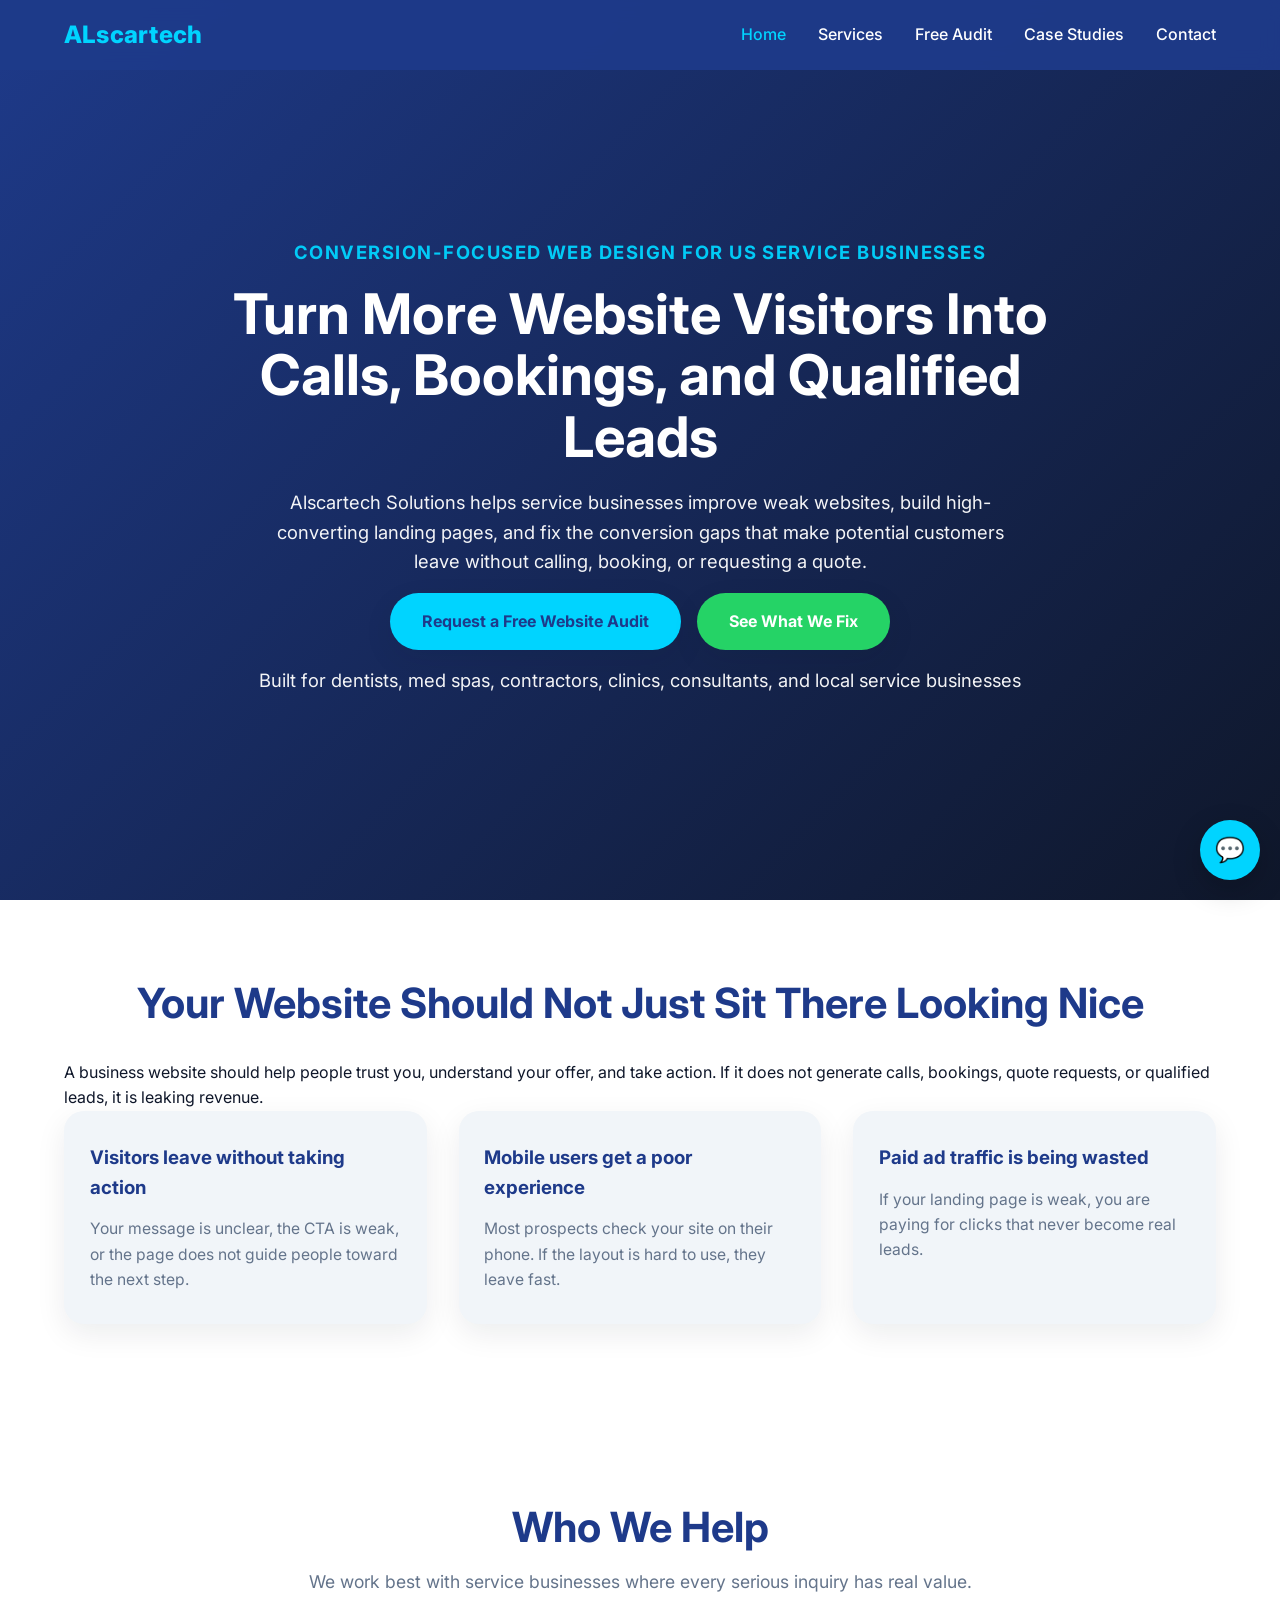
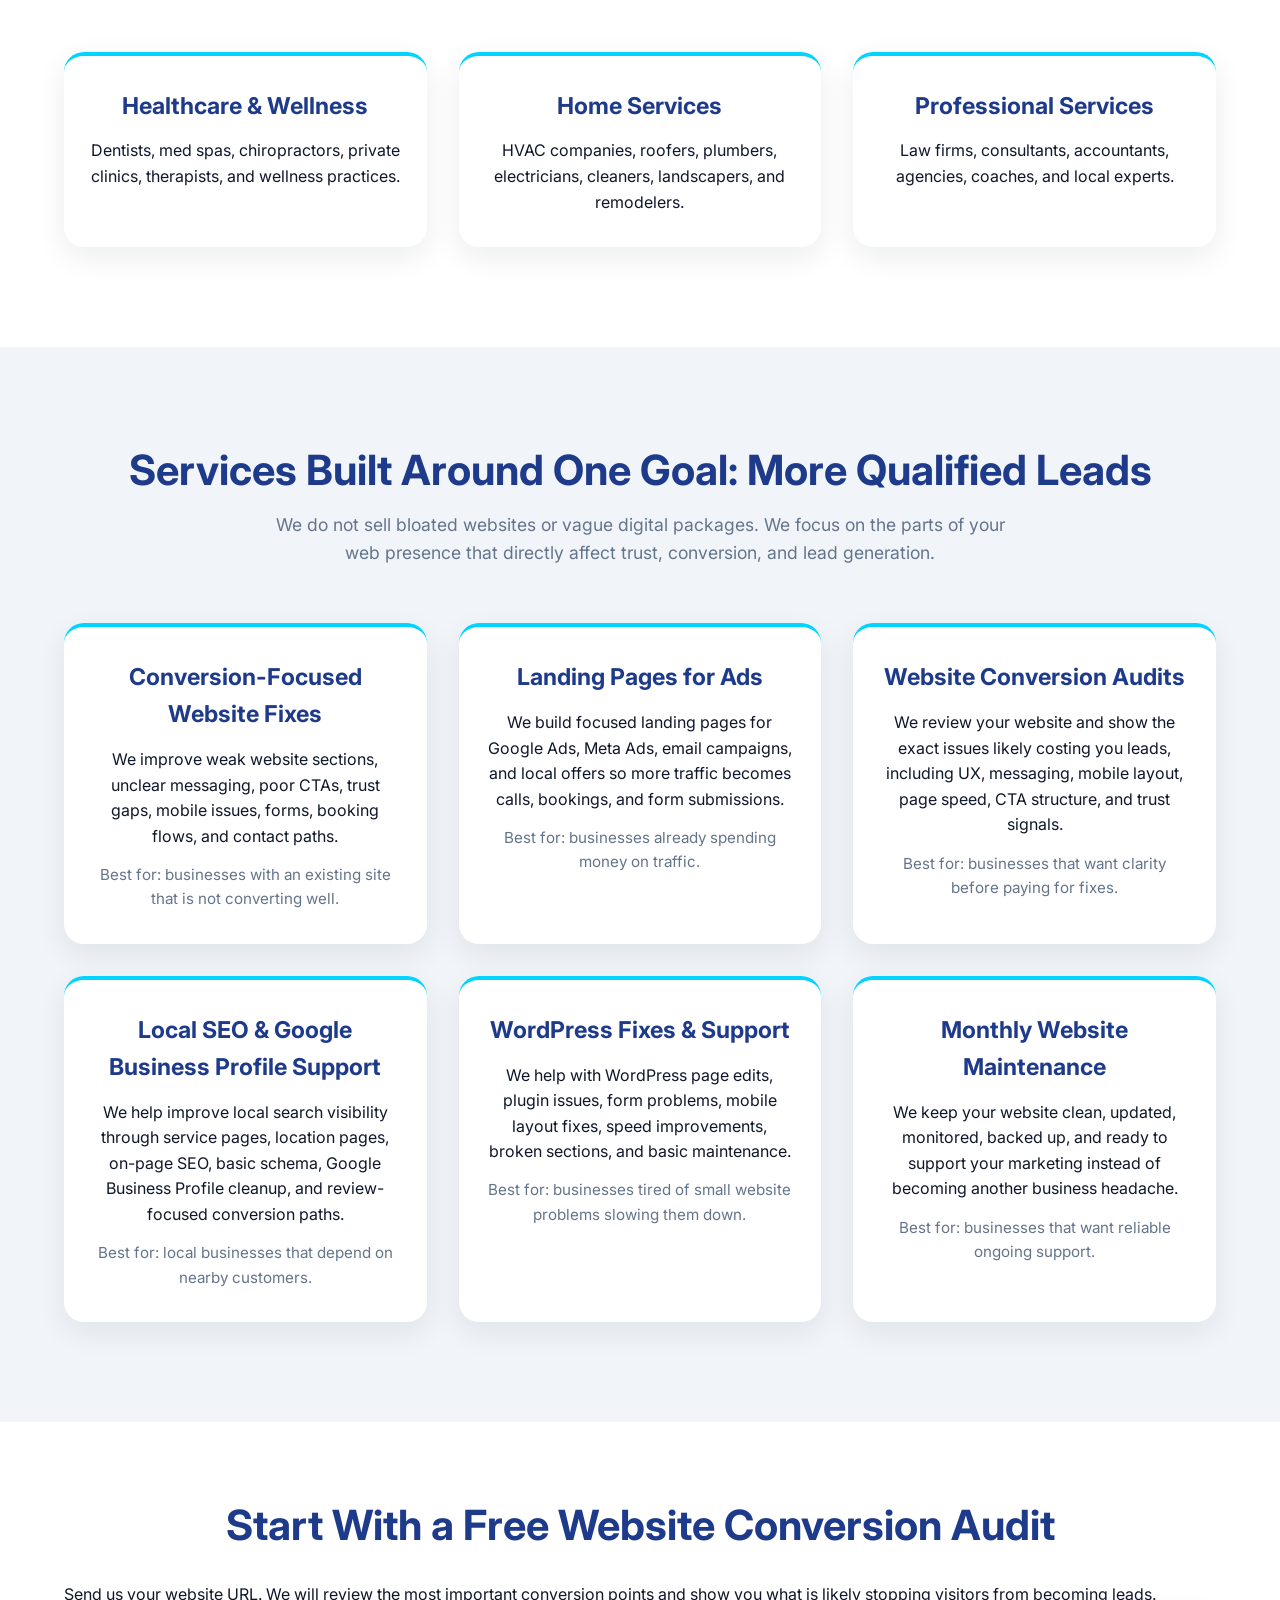
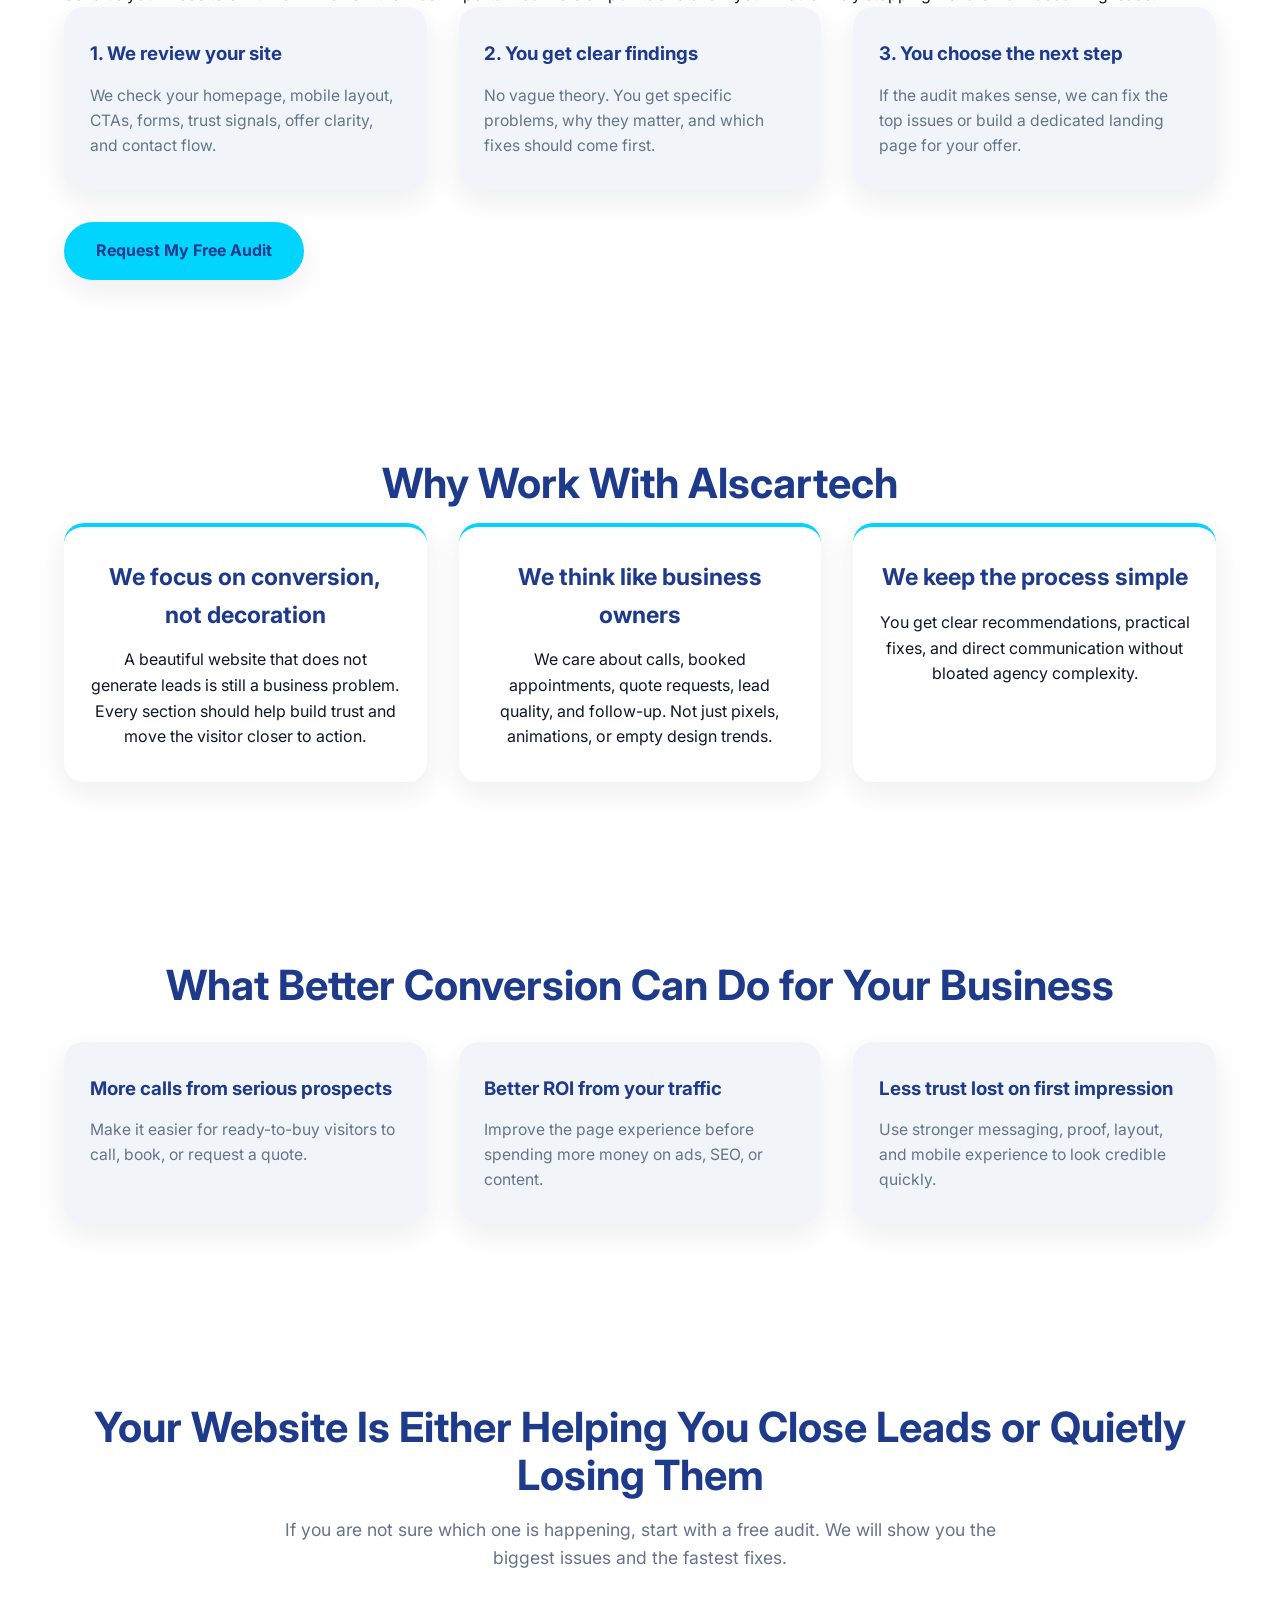
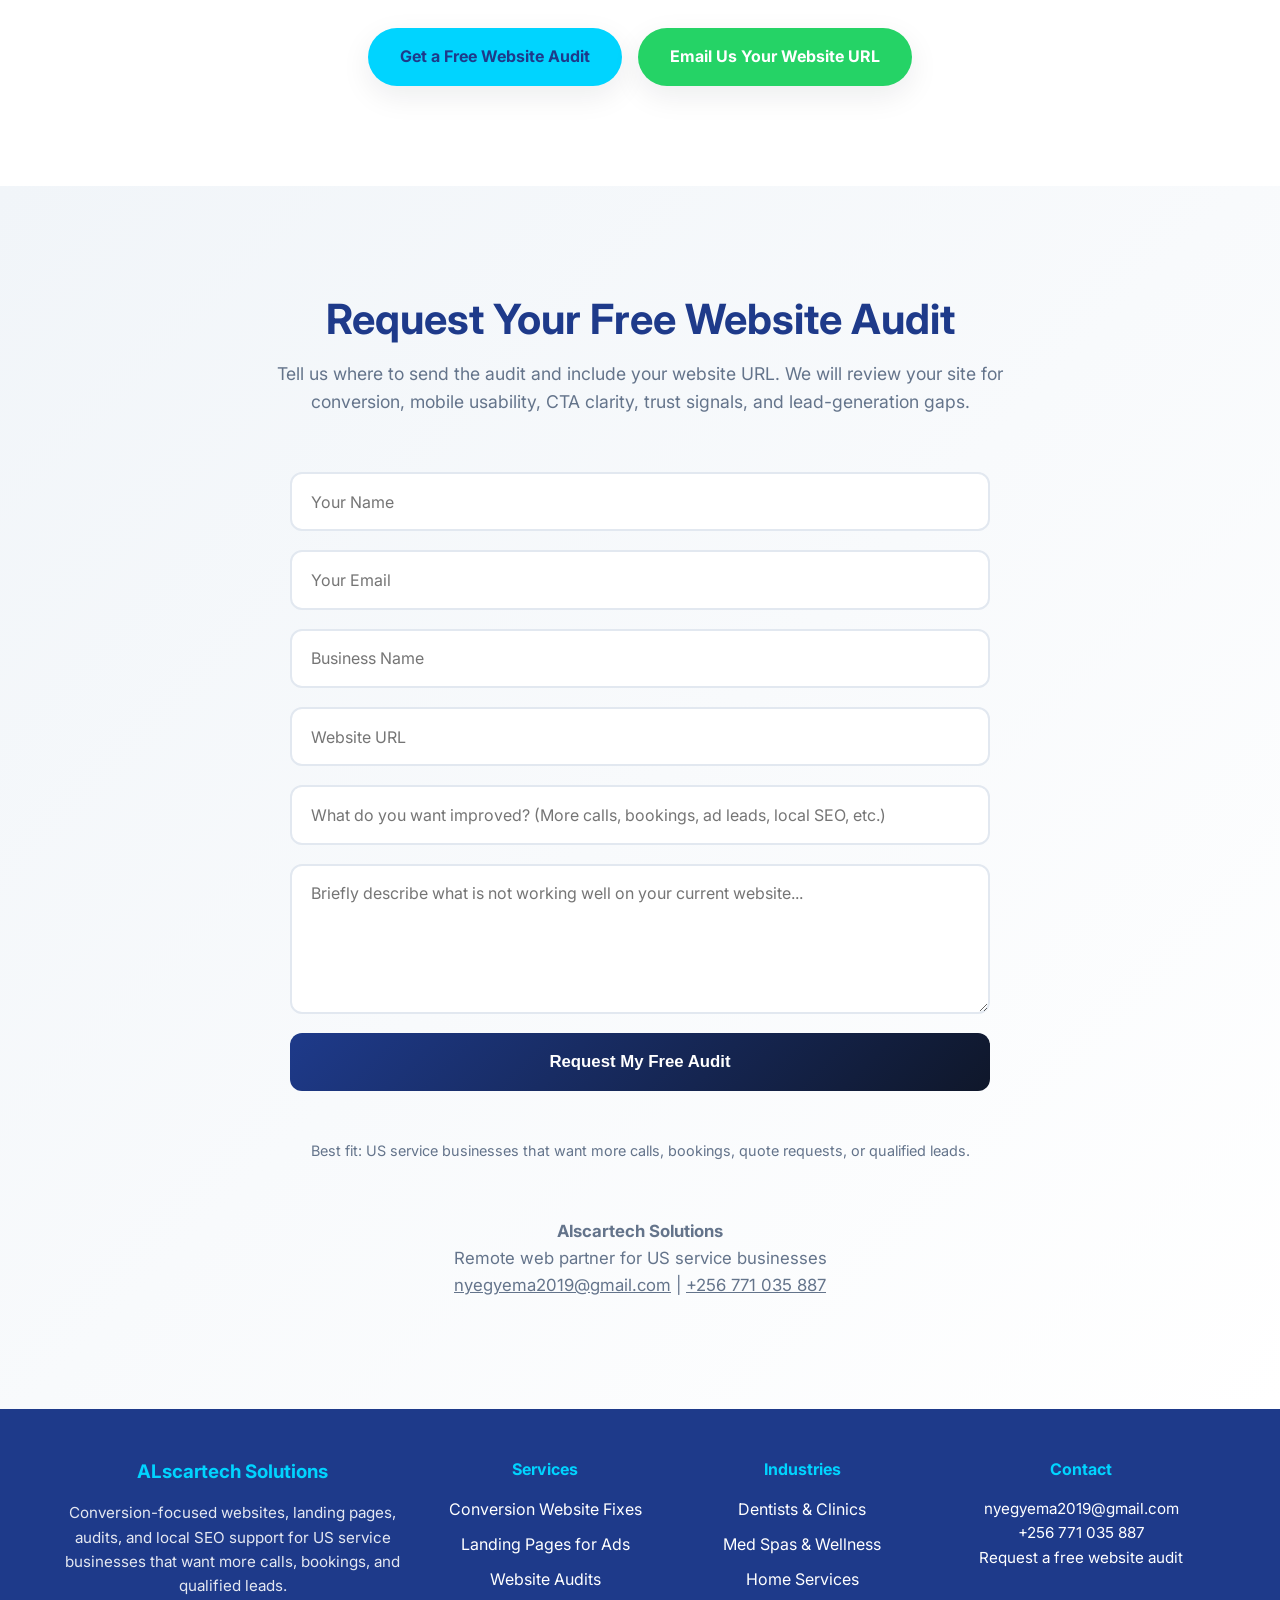
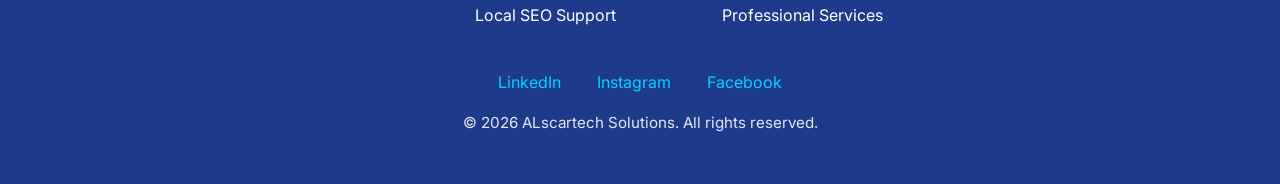
<file: index.html>
<!DOCTYPE html>
<html lang="en">
<head>
  <meta charset="UTF-8" />
  <meta name="viewport" content="width=device-width, initial-scale=1.0" />

  <title>Alscartech Solutions | Conversion-Focused Websites for US Service Businesses</title>

  <meta
    name="description"
    content="Alscartech Solutions helps US service businesses turn more website visitors into calls, bookings, and qualified leads through conversion-focused websites, landing pages, website audits, and local SEO improvements."
  />

  <meta
    name="keywords"
    content="conversion focused websites, landing pages for ads, website audit, local SEO, Google Business Profile optimization, service business websites, lead generation websites, Alscartech Solutions"
  />

  <meta name="author" content="Alscartech Solutions" />
  <meta name="robots" content="index, follow" />
  <link rel="canonical" href="https://alscartechsolutions.netlify.app/" />

  <!-- Open Graph -->
  <meta property="og:type" content="website" />
  <meta property="og:title" content="Alscartech Solutions | Websites Built to Turn Visitors Into Leads" />
  <meta
    property="og:description"
    content="Conversion-focused websites, ad landing pages, website audits, and local SEO improvements for US service businesses that need more calls, bookings, and qualified leads."
  />
  <meta property="og:url" content="https://alscartechsolutions.netlify.app/" />
  <meta property="og:image" content="https://alscartechsolutions.netlify.app/og-image.jpg" />

  <!-- Twitter -->
  <meta name="twitter:card" content="summary_large_image" />
  <meta name="twitter:title" content="Alscartech Solutions | Conversion-Focused Websites" />
  <meta
    name="twitter:description"
    content="We help US service businesses improve website conversions, ad landing pages, and local visibility so more visitors become real leads."
  />
  <meta name="twitter:image" content="https://alscartechsolutions.netlify.app/og-image.jpg" />

  <link rel="preconnect" href="https://fonts.googleapis.com" />
  <link rel="preconnect" href="https://fonts.gstatic.com" crossorigin />
  <link
    href="https://fonts.googleapis.com/css2?family=Inter:wght@300;400;500;600;700;800&display=swap"
    rel="stylesheet"
  />

  <link rel="stylesheet" href="styles.css" />
</head>

<body>
  <header>
    <nav class="navbar" aria-label="Main navigation">
      <div class="nav-brand">ALscartech</div>

      <button class="hamburger" aria-label="Toggle navigation menu" aria-expanded="false">
        <span></span><span></span><span></span>
      </button>

      <ul class="nav-menu">
        <li><a href="index.html" aria-current="page">Home</a></li>
        <li><a href="#services">Services</a></li>
        <li><a href="#audit">Free Audit</a></li>
        <li><a href="cases.html">Case Studies</a></li>
        <li><a href="#contact">Contact</a></li>
      </ul>
    </nav>
  </header>

  <main>
    <!-- HERO -->
    <section class="hero reveal">
      <div class="hero-content">
        <p class="hero-kicker">Conversion-focused web design for US service businesses</p>

        <h1>Turn More Website Visitors Into Calls, Bookings, and Qualified Leads</h1>

        <p class="hero-subnote">
          Alscartech Solutions helps service businesses improve weak websites, build high-converting
          landing pages, and fix the conversion gaps that make potential customers leave without calling,
          booking, or requesting a quote.
        </p>

        <div class="hero-cta-group">
          <a href="#audit" class="cta-btn">Request a Free Website Audit</a>
          <a href="#services" class="cta-btn whatsapp-btn">See What We Fix</a>
        </div>

        <p class="hero-mini-proof">
          Built for dentists, med spas, contractors, clinics, consultants, and local service businesses
        </p>
      </div>
    </section>

    <!-- PROBLEM SECTION -->
    <section class="trust-strip reveal">
      <div class="trust-inner">
        <h2>Your Website Should Not Just Sit There Looking Nice</h2>
        <p>
          A business website should help people trust you, understand your offer, and take action.
          If it does not generate calls, bookings, quote requests, or qualified leads, it is leaking revenue.
        </p>

        <div class="trust-grid">
          <div class="trust-item">
            <h3>Visitors leave without taking action</h3>
            <p>Your message is unclear, the CTA is weak, or the page does not guide people toward the next step.</p>
          </div>

          <div class="trust-item">
            <h3>Mobile users get a poor experience</h3>
            <p>Most prospects check your site on their phone. If the layout is hard to use, they leave fast.</p>
          </div>

          <div class="trust-item">
            <h3>Paid ad traffic is being wasted</h3>
            <p>If your landing page is weak, you are paying for clicks that never become real leads.</p>
          </div>
        </div>
      </div>
    </section>

    <!-- WHO WE HELP -->
    <section class="services reveal">
      <h2>Who We Help</h2>
      <p>
        We work best with service businesses where every serious inquiry has real value.
      </p>

      <div class="services-grid">
        <article class="service-card reveal">
          <h3>Healthcare & Wellness</h3>
          <p>Dentists, med spas, chiropractors, private clinics, therapists, and wellness practices.</p>
        </article>

        <article class="service-card reveal">
          <h3>Home Services</h3>
          <p>HVAC companies, roofers, plumbers, electricians, cleaners, landscapers, and remodelers.</p>
        </article>

        <article class="service-card reveal">
          <h3>Professional Services</h3>
          <p>Law firms, consultants, accountants, agencies, coaches, and local experts.</p>
        </article>
      </div>
    </section>

    <!-- SERVICES -->
    <section class="services digital-services reveal" id="services">
      <h2>Services Built Around One Goal: More Qualified Leads</h2>
      <p>
        We do not sell bloated websites or vague digital packages. We focus on the parts of your web presence
        that directly affect trust, conversion, and lead generation.
      </p>

      <div class="services-grid">
        <article class="service-card reveal">
          <h3>Conversion-Focused Website Fixes</h3>
          <p>
            We improve weak website sections, unclear messaging, poor CTAs, trust gaps, mobile issues,
            forms, booking flows, and contact paths.
          </p>
          <p class="service-meta">Best for: businesses with an existing site that is not converting well.</p>
        </article>

        <article class="service-card reveal">
          <h3>Landing Pages for Ads</h3>
          <p>
            We build focused landing pages for Google Ads, Meta Ads, email campaigns, and local offers
            so more traffic becomes calls, bookings, and form submissions.
          </p>
          <p class="service-meta">Best for: businesses already spending money on traffic.</p>
        </article>

        <article class="service-card reveal">
          <h3>Website Conversion Audits</h3>
          <p>
            We review your website and show the exact issues likely costing you leads, including UX,
            messaging, mobile layout, page speed, CTA structure, and trust signals.
          </p>
          <p class="service-meta">Best for: businesses that want clarity before paying for fixes.</p>
        </article>

        <article class="service-card reveal">
          <h3>Local SEO & Google Business Profile Support</h3>
          <p>
            We help improve local search visibility through service pages, location pages, on-page SEO,
            basic schema, Google Business Profile cleanup, and review-focused conversion paths.
          </p>
          <p class="service-meta">Best for: local businesses that depend on nearby customers.</p>
        </article>

        <article class="service-card reveal">
          <h3>WordPress Fixes & Support</h3>
          <p>
            We help with WordPress page edits, plugin issues, form problems, mobile layout fixes,
            speed improvements, broken sections, and basic maintenance.
          </p>
          <p class="service-meta">Best for: businesses tired of small website problems slowing them down.</p>
        </article>

        <article class="service-card reveal">
          <h3>Monthly Website Maintenance</h3>
          <p>
            We keep your website clean, updated, monitored, backed up, and ready to support your marketing
            instead of becoming another business headache.
          </p>
          <p class="service-meta">Best for: businesses that want reliable ongoing support.</p>
        </article>
      </div>
    </section>

    <!-- AUDIT OFFER -->
    <section class="trust-strip reveal" id="audit">
      <div class="trust-inner">
        <h2>Start With a Free Website Conversion Audit</h2>
        <p>
          Send us your website URL. We will review the most important conversion points and show you
          what is likely stopping visitors from becoming leads.
        </p>

        <div class="trust-grid">
          <div class="trust-item">
            <h3>1. We review your site</h3>
            <p>We check your homepage, mobile layout, CTAs, forms, trust signals, offer clarity, and contact flow.</p>
          </div>

          <div class="trust-item">
            <h3>2. You get clear findings</h3>
            <p>No vague theory. You get specific problems, why they matter, and which fixes should come first.</p>
          </div>

          <div class="trust-item">
            <h3>3. You choose the next step</h3>
            <p>If the audit makes sense, we can fix the top issues or build a dedicated landing page for your offer.</p>
          </div>
        </div>

        <div style="margin-top: 2rem;">
          <a href="#contact" class="cta-btn">Request My Free Audit</a>
        </div>
      </div>
    </section>

    <!-- WHY ALSCARTECH -->
    <section class="services reveal">
      <h2>Why Work With Alscartech</h2>

      <div class="services-grid">
        <article class="service-card reveal">
          <h3>We focus on conversion, not decoration</h3>
          <p>
            A beautiful website that does not generate leads is still a business problem.
            Every section should help build trust and move the visitor closer to action.
          </p>
        </article>

        <article class="service-card reveal">
          <h3>We think like business owners</h3>
          <p>
            We care about calls, booked appointments, quote requests, lead quality, and follow-up.
            Not just pixels, animations, or empty design trends.
          </p>
        </article>

        <article class="service-card reveal">
          <h3>We keep the process simple</h3>
          <p>
            You get clear recommendations, practical fixes, and direct communication without bloated agency complexity.
          </p>
        </article>
      </div>
    </section>

    <!-- OUTCOMES -->
    <section class="trust-strip reveal">
      <div class="trust-inner">
        <h2>What Better Conversion Can Do for Your Business</h2>

        <div class="trust-grid">
          <div class="trust-item">
            <h3>More calls from serious prospects</h3>
            <p>Make it easier for ready-to-buy visitors to call, book, or request a quote.</p>
          </div>

          <div class="trust-item">
            <h3>Better ROI from your traffic</h3>
            <p>Improve the page experience before spending more money on ads, SEO, or content.</p>
          </div>

          <div class="trust-item">
            <h3>Less trust lost on first impression</h3>
            <p>Use stronger messaging, proof, layout, and mobile experience to look credible quickly.</p>
          </div>
        </div>
      </div>
    </section>

    <!-- FINAL CTA -->
    <section class="services reveal">
      <h2>Your Website Is Either Helping You Close Leads or Quietly Losing Them</h2>
      <p>
        If you are not sure which one is happening, start with a free audit. We will show you the biggest issues
        and the fastest fixes.
      </p>

      <div class="hero-cta-group">
        <a href="#contact" class="cta-btn">Get a Free Website Audit</a>
        <a href="mailto:nyegyema2019@gmail.com?subject=Website%20Audit%20Request&body=Hello%20Alscartech%20Solutions%2C%20I%20would%20like%20a%20website%20conversion%20audit.%20My%20website%20URL%20is%3A" class="cta-btn whatsapp-btn">
          Email Us Your Website URL
        </a>
      </div>
    </section>

    <!-- CONTACT -->
    <section id="contact" class="contact reveal">
      <h2>Request Your Free Website Audit</h2>
      <p>
        Tell us where to send the audit and include your website URL. We will review your site for conversion,
        mobile usability, CTA clarity, trust signals, and lead-generation gaps.
      </p>

      <form id="contact-form">
        <input type="text" name="name" placeholder="Your Name" required />
        <input type="email" name="email" placeholder="Your Email" required />
        <input type="text" name="company" placeholder="Business Name" required />
        <input type="url" name="website" placeholder="Website URL" required />
        <input
          type="text"
          name="project-type"
          placeholder="What do you want improved? (More calls, bookings, ad leads, local SEO, etc.)"
          required
        />
        <textarea
          name="message"
          placeholder="Briefly describe what is not working well on your current website..."
          required
        ></textarea>
        <button type="submit">Request My Free Audit</button>
      </form>

      <p style="margin-top: 10px; font-size: 0.9rem; color: #64748b;">
        Best fit: US service businesses that want more calls, bookings, quote requests, or qualified leads.
      </p>

      <div class="contact-info">
        <p><strong>Alscartech Solutions</strong><br />Remote web partner for US service businesses</p>
        <p>
          <a href="mailto:nyegyema2019@gmail.com">nyegyema2019@gmail.com</a> |
          <a href="tel:+256771035887">+256 771 035 887</a>
        </p>
      </div>
    </section>
  </main>

  <footer>
    <div class="footer-layout">
      <div class="footer-brand">
        <h3>ALscartech Solutions</h3>
        <p>
          Conversion-focused websites, landing pages, audits, and local SEO support for US service businesses
          that want more calls, bookings, and qualified leads.
        </p>
      </div>

      <div class="footer-links-block">
        <h4>Services</h4>
        <ul class="footer-links-list">
          <li><a href="#services">Conversion Website Fixes</a></li>
          <li><a href="#services">Landing Pages for Ads</a></li>
          <li><a href="#audit">Website Audits</a></li>
          <li><a href="#services">Local SEO Support</a></li>
        </ul>
      </div>

      <div class="footer-links-block">
        <h4>Industries</h4>
        <ul class="footer-links-list">
          <li>Dentists & Clinics</li>
          <li>Med Spas & Wellness</li>
          <li>Home Services</li>
          <li>Professional Services</li>
        </ul>
      </div>

      <div class="footer-contact">
        <h4>Contact</h4>
        <p>
          <a href="mailto:nyegyema2019@gmail.com">nyegyema2019@gmail.com</a><br />
          <a href="tel:+256771035887">+256 771 035 887</a>
        </p>
        <p>
          <a href="#contact">Request a free website audit</a>
        </p>
      </div>
    </div>

    <div class="social-links">
      <a href="#" aria-label="Visit our LinkedIn page">LinkedIn</a>
      <a href="#" aria-label="Visit our Instagram page">Instagram</a>
      <a href="#" aria-label="Visit our Facebook page">Facebook</a>
    </div>

    <p class="footer-bottom">
      &copy; 2026 ALscartech Solutions. All rights reserved.
    </p>
  </footer>

  <!-- CHATBOT -->
  <div class="chatbot-widget" id="chatbotWidget">
    <button class="chatbot-toggle" id="chatbotToggle" aria-label="Open chatbot">
      💬
    </button>

    <div class="chatbot-box" id="chatbotBox">
      <div class="chatbot-header">
        <div>
          <h3>ALscartech Assistant</h3>
          <p>Website audit intake</p>
        </div>
        <button class="chatbot-close" id="chatbotClose" aria-label="Close chatbot">×</button>
      </div>

      <div class="chatbot-body" id="chatbotBody">
        <div class="bot-message">
          Want a quick conversion audit? Choose what you want improved first.
        </div>

        <div class="chatbot-options" id="chatbotOptions">
          <button class="chat-option" data-service="Website Conversion Audit">Website Conversion Audit</button>
          <button class="chat-option" data-service="Landing Page for Ads">Landing Page for Ads</button>
          <button class="chat-option" data-service="More Calls / Bookings">More Calls / Bookings</button>
          <button class="chat-option" data-service="Local SEO / Google Business Profile">Local SEO / Google Business Profile</button>
          <button class="chat-option" data-service="WordPress Fixes">WordPress Fixes</button>
        </div>
      </div>

      <form class="chatbot-form hidden" id="chatbotForm">
        <input type="text" id="chatName" placeholder="Your name" required />
        <input type="text" id="chatBusiness" placeholder="Business name" required />
        <input type="email" id="chatEmail" placeholder="Your email" required />
        <input type="url" id="chatWebsite" placeholder="Website URL" />
        <input type="tel" id="chatPhone" placeholder="Phone number" />
        <textarea
          id="chatProblem"
          placeholder="Briefly describe what you want improved"
          required
        ></textarea>
        <button type="submit">Continue</button>
      </form>

      <div class="chatbot-footer hidden" id="chatbotFooter">
        <a
          href="mailto:nyegyema2019@gmail.com?subject=Website%20Audit%20Request"
          id="chatbotWhatsAppLink"
          class="chatbot-wa-btn"
        >
          Send Audit Request
        </a>
      </div>
    </div>
  </div>

  <!-- Structured Data -->
  <script type="application/ld+json">
    {
      "@context": "https://schema.org",
      "@type": "ProfessionalService",
      "name": "Alscartech Solutions",
      "url": "https://alscartechsolutions.netlify.app/",
      "logo": "https://alscartechsolutions.netlify.app/logo.png",
      "email": "nyegyema2019@gmail.com",
      "telephone": "+256771035887",
      "areaServed": ["United States", "Remote"],
      "serviceType": [
        "Conversion-focused web design",
        "Landing page design",
        "Website conversion audits",
        "Local SEO support",
        "WordPress website support"
      ],
      "description": "Alscartech Solutions helps US service businesses turn more website visitors into calls, bookings, quote requests, and qualified leads through conversion-focused websites, landing pages, audits, and local SEO improvements."
    }
  </script>

  <script src="script.js"></script>
</body>
</html>
</file>
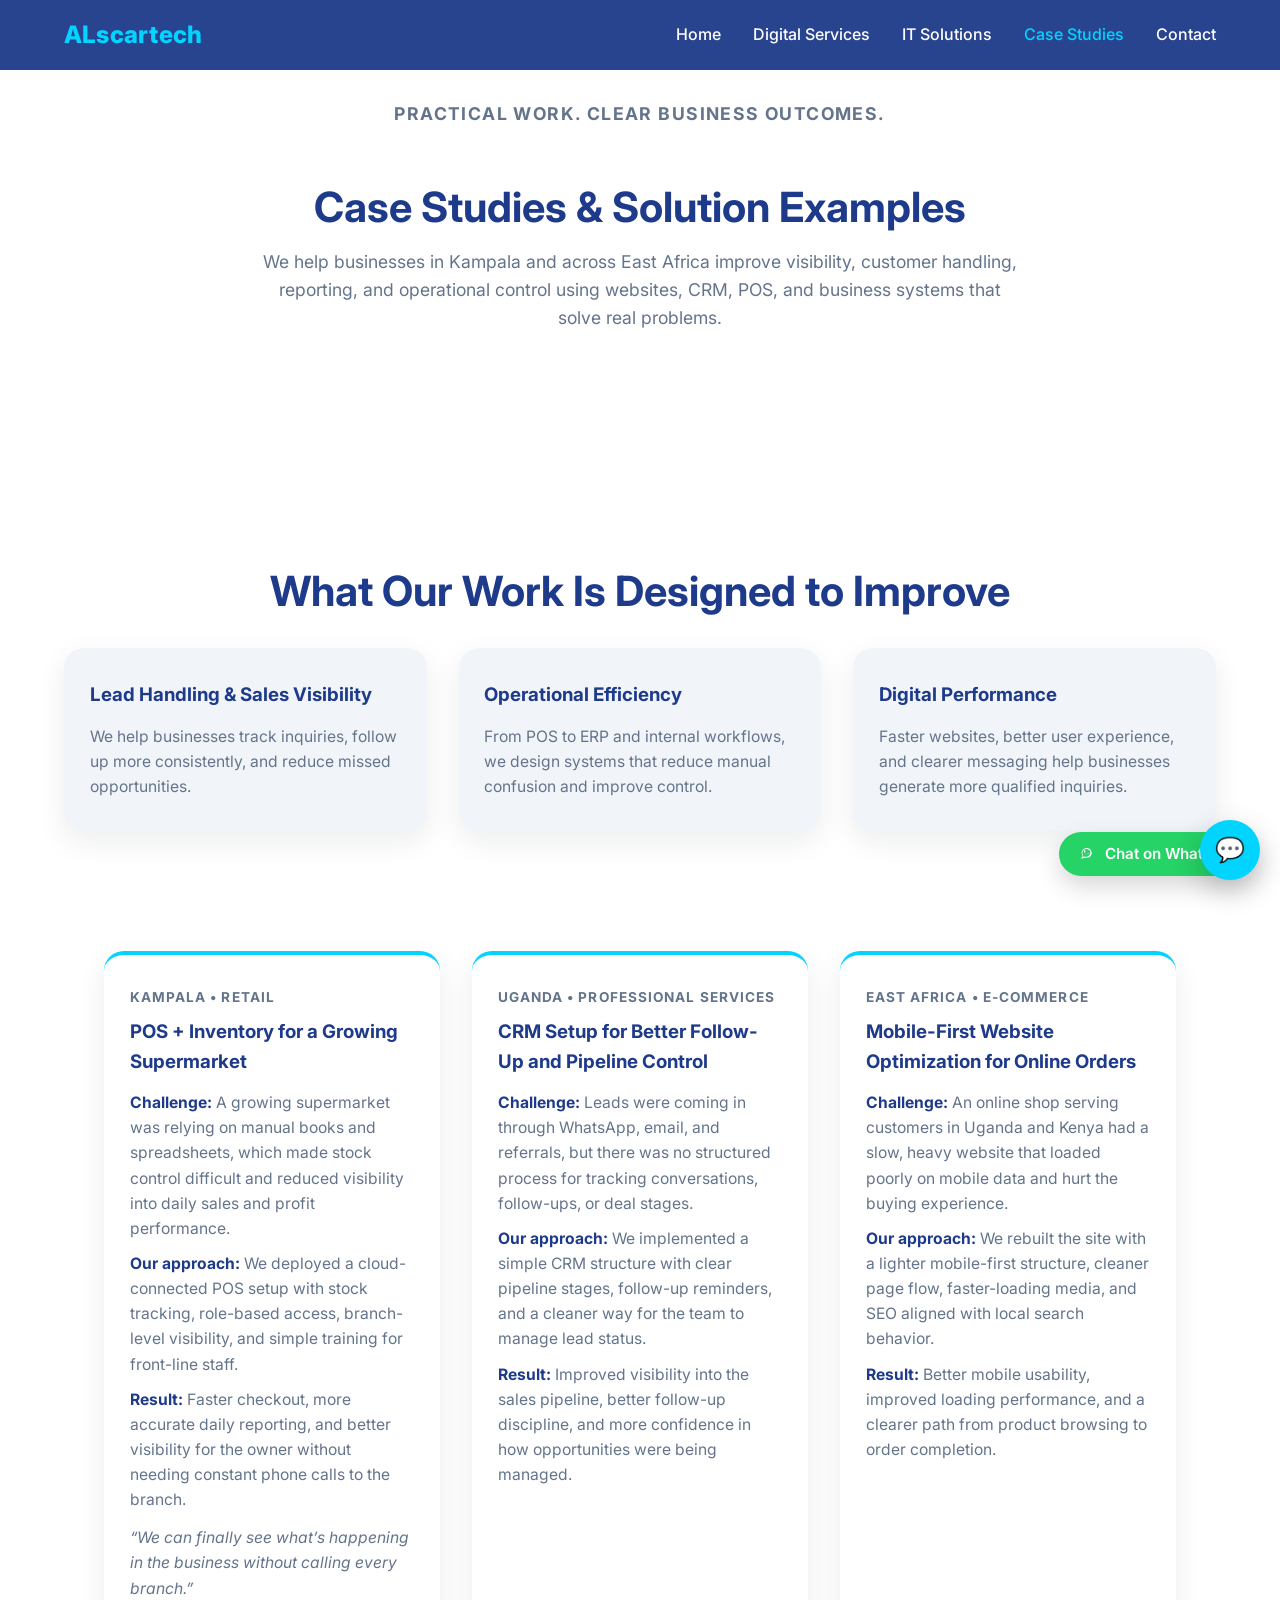
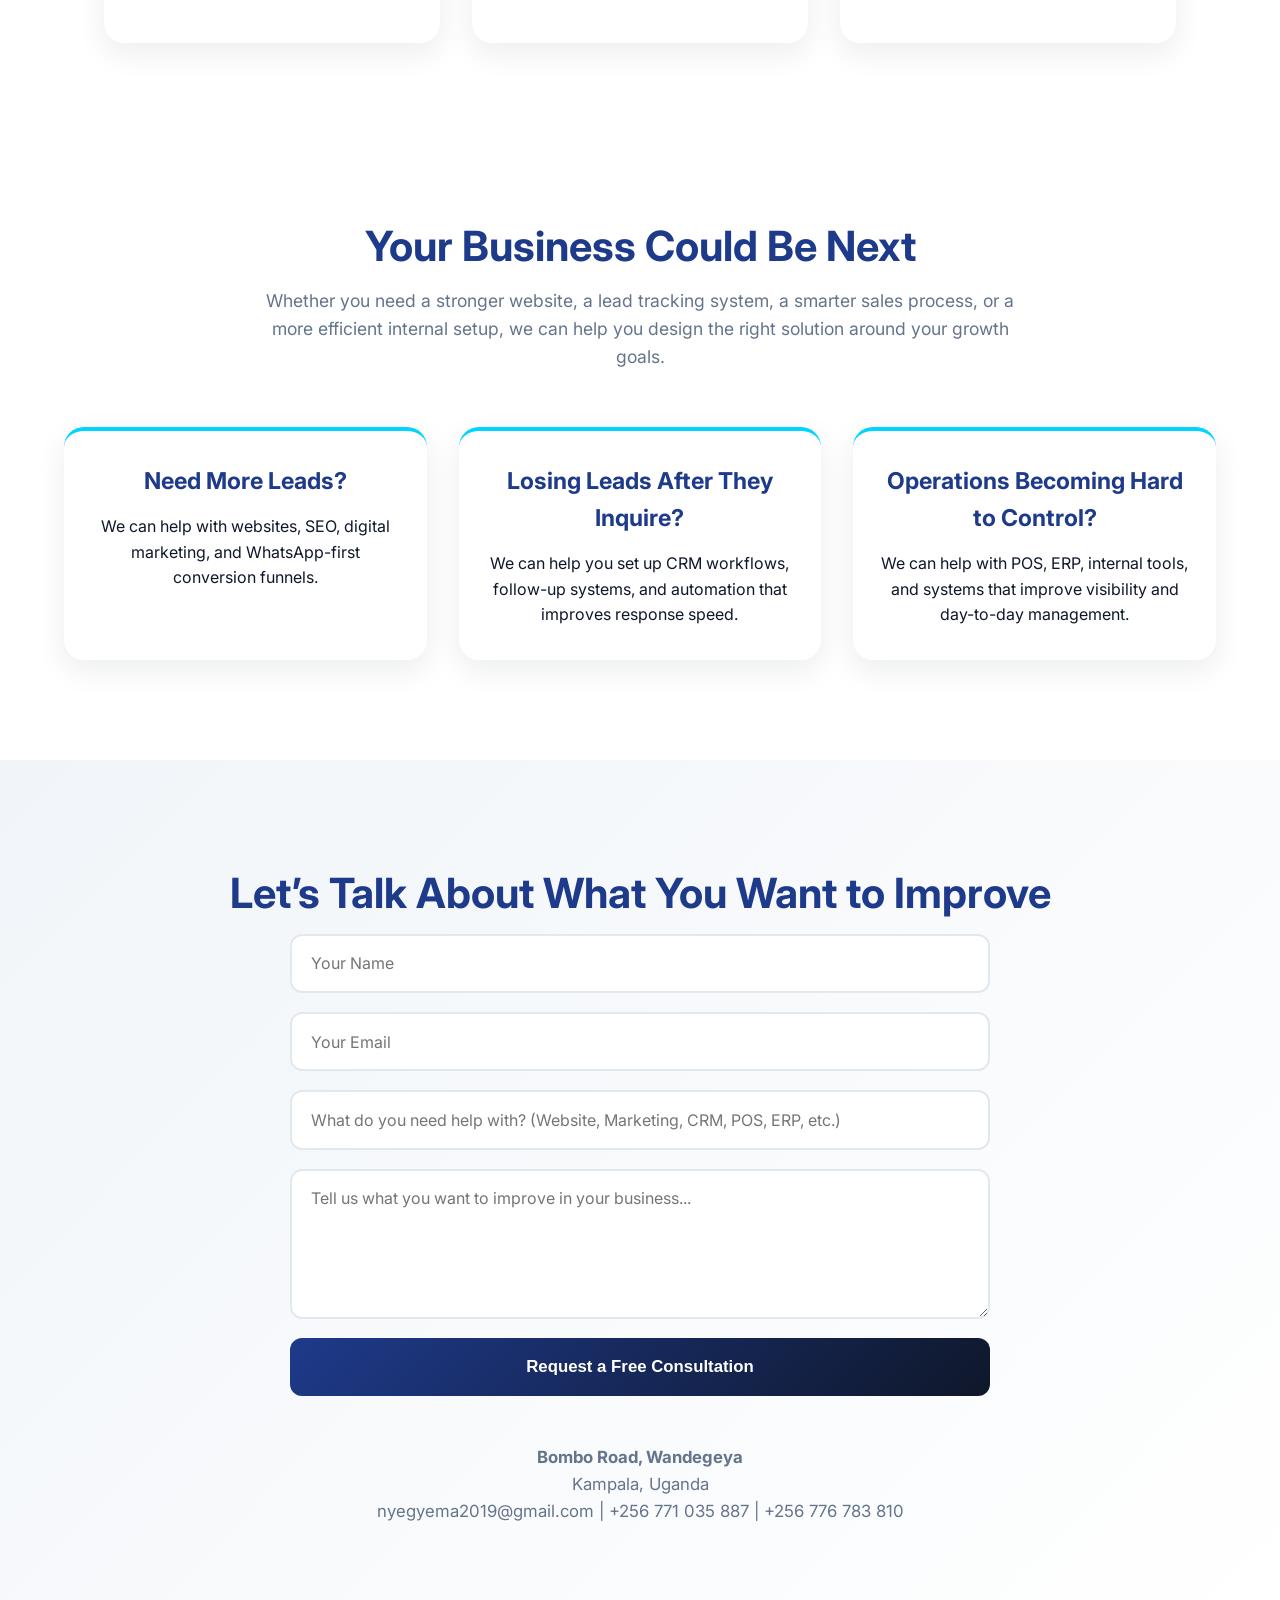
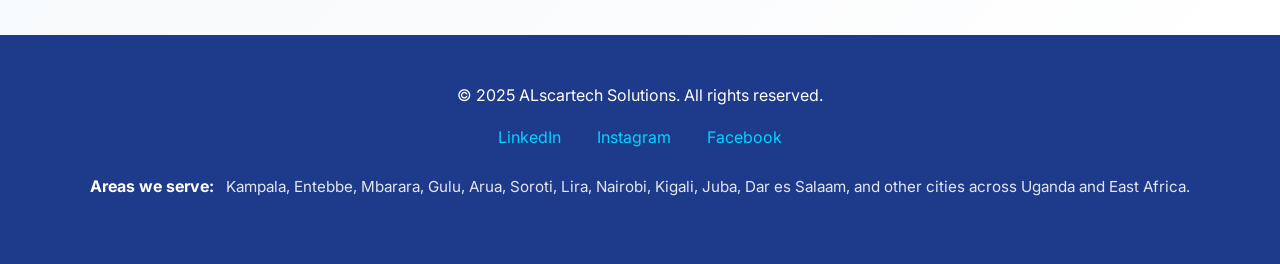
<file: cases.html>
<!DOCTYPE html>
<html lang="en">
<head>
  <meta charset="UTF-8" />
  <meta name="viewport" content="width=device-width, initial-scale=1.0" />

  <title>Case Studies | Alscartech Solutions Projects in Kampala & East Africa</title>

  <meta
    name="description"
    content="See how Alscartech Solutions helps businesses in Kampala and East Africa improve sales, operations, websites, CRM workflows, POS systems, and digital performance through practical technology solutions."
  />

  <meta
    name="keywords"
    content="Alscartech case studies, digital marketing Kampala, CRM Uganda, POS systems Kampala, web development Uganda, business automation East Africa, ERP Uganda"
  />

  <meta name="author" content="Alscartech Solutions" />
  <meta name="robots" content="index, follow" />
  <link rel="canonical" href="https://alscartechsolutions.netlify.app/cases.html" />

  <!-- Open Graph -->
  <meta property="og:type" content="website" />
  <meta property="og:title" content="Case Studies | Alscartech Solutions" />
  <meta
    property="og:description"
    content="Real examples of how Alscartech Solutions helps businesses improve lead handling, operations, sales visibility, and digital performance."
  />
  <meta property="og:url" content="https://alscartechsolutions.netlify.app/cases.html" />
  <meta property="og:image" content="https://alscartechsolutions.netlify.app/og-image.jpg" />

  <!-- Twitter -->
  <meta name="twitter:card" content="summary_large_image" />
  <meta name="twitter:title" content="Case Studies | Alscartech Solutions" />
  <meta
    name="twitter:description"
    content="See practical project examples across CRM, websites, POS, and operational systems."
  />
  <meta name="twitter:image" content="https://alscartechsolutions.netlify.app/og-image.jpg" />

  <link rel="preconnect" href="https://fonts.googleapis.com" />
  <link rel="preconnect" href="https://fonts.gstatic.com" crossorigin />
  <link
    href="https://fonts.googleapis.com/css2?family=Inter:wght@300;400;500;600;700;800&display=swap"
    rel="stylesheet"
  />

  <link rel="stylesheet" href="styles.css" />
</head>
<body>
  <header>
    <nav class="navbar" aria-label="Main navigation">
      <div class="nav-brand">ALscartech</div>

      <button class="hamburger" aria-label="Toggle navigation menu" aria-expanded="false">
        <span></span>
        <span></span>
        <span></span>
      </button>

      <ul class="nav-menu">
        <li><a href="index.html">Home</a></li>
        <li><a href="digital.html">Digital Services</a></li>
        <li><a href="it.html">IT Solutions</a></li>
        <li><a href="cases.html" aria-current="page">Case Studies</a></li>
        <li><a href="contact.html">Contact</a></li>
      </ul>
    </nav>
  </header>

  <main>
    <!-- HERO -->
    <section class="services case-hero reveal">
      <p class="hero-kicker">Practical work. Clear business outcomes.</p>
      <h2>Case Studies & Solution Examples</h2>
      <p>
        We help businesses in Kampala and across East Africa improve visibility, customer handling,
        reporting, and operational control using websites, CRM, POS, and business systems that solve
        real problems.
      </p>
    </section>

    <!-- POSITIONING STRIP -->
    <section class="trust-strip reveal">
      <div class="trust-inner">
        <h2>What Our Work Is Designed to Improve</h2>

        <div class="trust-grid">
          <div class="trust-item">
            <h3>Lead Handling & Sales Visibility</h3>
            <p>
              We help businesses track inquiries, follow up more consistently, and reduce missed opportunities.
            </p>
          </div>

          <div class="trust-item">
            <h3>Operational Efficiency</h3>
            <p>
              From POS to ERP and internal workflows, we design systems that reduce manual confusion and improve control.
            </p>
          </div>

          <div class="trust-item">
            <h3>Digital Performance</h3>
            <p>
              Faster websites, better user experience, and clearer messaging help businesses generate more qualified inquiries.
            </p>
          </div>
        </div>
      </div>
    </section>

    <!-- CASES -->
    <section class="case-list">
      <article class="case-card reveal">
        <p class="case-tag">Kampala • Retail</p>
        <h3>POS + Inventory for a Growing Supermarket</h3>

        <p class="case-challenge">
          <strong>Challenge:</strong> A growing supermarket was relying on manual books and spreadsheets,
          which made stock control difficult and reduced visibility into daily sales and profit performance.
        </p>

        <p class="case-solution">
          <strong>Our approach:</strong> We deployed a cloud-connected POS setup with stock tracking,
          role-based access, branch-level visibility, and simple training for front-line staff.
        </p>

        <p class="case-result">
          <strong>Result:</strong> Faster checkout, more accurate daily reporting, and better visibility
          for the owner without needing constant phone calls to the branch.
        </p>

        <p class="case-human-note">
          “We can finally see what’s happening in the business without calling every branch.”
        </p>
      </article>

      <article class="case-card reveal">
        <p class="case-tag">Uganda • Professional Services</p>
        <h3>CRM Setup for Better Follow-Up and Pipeline Control</h3>

        <p class="case-challenge">
          <strong>Challenge:</strong> Leads were coming in through WhatsApp, email, and referrals, but
          there was no structured process for tracking conversations, follow-ups, or deal stages.
        </p>

        <p class="case-solution">
          <strong>Our approach:</strong> We implemented a simple CRM structure with clear pipeline stages,
          follow-up reminders, and a cleaner way for the team to manage lead status.
        </p>

        <p class="case-result">
          <strong>Result:</strong> Improved visibility into the sales pipeline, better follow-up discipline,
          and more confidence in how opportunities were being managed.
        </p>
      </article>

      <article class="case-card reveal">
        <p class="case-tag">East Africa • E-commerce</p>
        <h3>Mobile-First Website Optimization for Online Orders</h3>

        <p class="case-challenge">
          <strong>Challenge:</strong> An online shop serving customers in Uganda and Kenya had a slow,
          heavy website that loaded poorly on mobile data and hurt the buying experience.
        </p>

        <p class="case-solution">
          <strong>Our approach:</strong> We rebuilt the site with a lighter mobile-first structure,
          cleaner page flow, faster-loading media, and SEO aligned with local search behavior.
        </p>

        <p class="case-result">
          <strong>Result:</strong> Better mobile usability, improved loading performance, and a clearer
          path from product browsing to order completion.
        </p>
      </article>
    </section>

    <!-- STRATEGIC CTA -->
    <section class="services reveal">
      <h2>Your Business Could Be Next</h2>
      <p>
        Whether you need a stronger website, a lead tracking system, a smarter sales process, or a more
        efficient internal setup, we can help you design the right solution around your growth goals.
      </p>

      <div class="services-grid">
        <article class="service-card reveal">
          <h3>Need More Leads?</h3>
          <p>
            We can help with websites, SEO, digital marketing, and WhatsApp-first conversion funnels.
          </p>
        </article>

        <article class="service-card reveal">
          <h3>Losing Leads After They Inquire?</h3>
          <p>
            We can help you set up CRM workflows, follow-up systems, and automation that improves response speed.
          </p>
        </article>

        <article class="service-card reveal">
          <h3>Operations Becoming Hard to Control?</h3>
          <p>
            We can help with POS, ERP, internal tools, and systems that improve visibility and day-to-day management.
          </p>
        </article>
      </div>
    </section>

    <!-- CONTACT -->
    <section id="contact" class="contact reveal">
      <h2>Let’s Talk About What You Want to Improve</h2>

      <form id="contact-form">
        <input type="text" name="name" placeholder="Your Name" required />
        <input type="email" name="email" placeholder="Your Email" required />
        <input
          type="text"
          name="project-type"
          placeholder="What do you need help with? (Website, Marketing, CRM, POS, ERP, etc.)"
          required
        />
        <textarea
          name="message"
          placeholder="Tell us what you want to improve in your business..."
          required
        ></textarea>
        <button type="submit">Request a Free Consultation</button>
      </form>

      <div class="contact-info">
        <p><strong>Bombo Road, Wandegeya</strong><br />Kampala, Uganda</p>
        <p>nyegyema2019@gmail.com | +256 771 035 887 | +256 776 783 810</p>
      </div>
    </section>
  </main>

  <footer>
    <p>&copy; 2025 ALscartech Solutions. All rights reserved.</p>

    <div class="social-links">
      <a href="#" aria-label="Visit our LinkedIn page">LinkedIn</a>
      <a href="#" aria-label="Visit our Instagram page">Instagram</a>
      <a href="#" aria-label="Visit our Facebook page">Facebook</a>
    </div>

    <div class="footer-areas">
      <strong>Areas we serve:</strong>
      <span>
        Kampala, Entebbe, Mbarara, Gulu, Arua, Soroti, Lira, Nairobi, Kigali, Juba,
        Dar es Salaam, and other cities across Uganda and East Africa.
      </span>
    </div>
  </footer>

  <!-- CHATBOT -->
  <div class="chatbot-widget" id="chatbotWidget">
    <button class="chatbot-toggle" id="chatbotToggle" aria-label="Open chatbot">
      💬
    </button>

    <div class="chatbot-box" id="chatbotBox">
      <div class="chatbot-header">
        <div>
          <h3>ALscartech Assistant</h3>
          <p>Usually replies instantly</p>
        </div>
        <button class="chatbot-close" id="chatbotClose" aria-label="Close chatbot">×</button>
      </div>

      <div class="chatbot-body" id="chatbotBody">
        <div class="bot-message">
          Hi, welcome to ALscartech Solutions. Are you looking for more customers, better follow-up systems, or both?
        </div>

        <div class="chatbot-options" id="chatbotOptions">
          <button class="chat-option" data-service="Website Development">Website Development</button>
          <button class="chat-option" data-service="Digital Marketing">Digital Marketing</button>
          <button class="chat-option" data-service="CRM / ERP / POS">CRM / ERP / POS</button>
          <button class="chat-option" data-service="AI Automation / Chatbot">AI Automation / Chatbot</button>
          <button class="chat-option" data-service="Free Business Growth Audit">Free Business Growth Audit</button>
          <button class="chat-option" data-service="Talk on WhatsApp">Talk on WhatsApp</button>
        </div>
      </div>

      <form class="chatbot-form hidden" id="chatbotForm">
        <input type="text" id="chatName" placeholder="Your name" required />
        <input type="text" id="chatBusiness" placeholder="Business name" />
        <input type="email" id="chatEmail" placeholder="Your email" />
        <input type="tel" id="chatPhone" placeholder="Your phone / WhatsApp number" required />
        <textarea
          id="chatProblem"
          placeholder="Briefly describe what you need help with"
          required
        ></textarea>
        <button type="submit">Continue</button>
      </form>

      <div class="chatbot-footer hidden" id="chatbotFooter">
        <a
          href="#"
          target="_blank"
          rel="noopener noreferrer"
          id="chatbotWhatsAppLink"
          class="chatbot-wa-btn"
        >
          Continue on WhatsApp
        </a>
      </div>
    </div>
  </div>

  <!-- Structured Data -->
  <script type="application/ld+json">
    {
      "@context": "https://schema.org",
      "@type": "WebPage",
      "name": "Case Studies | Alscartech Solutions",
      "url": "https://alscartechsolutions.netlify.app/cases.html",
      "description": "Case studies and solution examples showing how Alscartech Solutions helps businesses improve operations, digital performance, lead handling, and internal systems."
    }
  </script>

  <script src="script.js"></script>

  <a
    href="https://wa.me/256771035887?text=Hello%20Alscartech%20Solutions%2C%20I%20would%20like%20to%20learn%20more%20about%20your%20services."
    class="whatsapp-float"
    target="_blank"
    rel="noopener noreferrer"
    aria-label="Chat with Alscartech on WhatsApp"
  >
    <span class="whatsapp-icon">
      <svg viewBox="0 0 32 32" aria-hidden="true">
        <circle cx="16" cy="16" r="16" fill="#25D366"></circle>
        <path fill="#fff" d="M22.6 9.4C21.2 8 19.2 7.2 17 7.2c-4 0-7.3 3.2-7.3 7.2 0 1.3.4 2.6 1.1 3.7L9 23l5-1.6c1 .3 2 .5 3 .5 4 0 7.3-3.2 7.3-7.2 0-2-.8-3.9-2.3-5.3zm-5.6 10.9c-1 0-2-.2-3-.6l-.2-.1-3 .9.9-2.9-.1-.2c-.7-1-.9-2-.9-3.1 0-3.2 2.6-5.7 5.8-5.7 1.5 0 3 .6 4.1 1.7 1.1 1 1.7 2.5 1.7 4-.1 3.1-2.7 5.7-5.8 5.7zm3.2-4.3c-.2-.1-1.1-.5-1.3-.6-.2-.1-.3-.1-.5.1l-.7.9c-.1.1-.2.1-.4.1-.1 0-.3 0-.5-.2-.2-.1-.8-.3-1.5-1-.5-.4-.8-1-1-1.1-.2-.1 0-.3.1-.4l.3-.3c.1-.1.1-.2.2-.3.1-.1.1-.2.2-.3.1-.1.1-.2.2-.3.1-.1 0-.2 0-.3 0-.1-.5-1.2-.7-1.6-.2-.4-.4-.3-.5-.3h-.4c-.1 0-.3 0-.4.2-.1.1-.5.5-.5 1.2 0 .7.5 1.4.6 1.5.1.2 1.1 1.7 2.6 2.4.9.4 1.3.5 1.8.5.3 0 .6 0 .8-.1.3-.1 1.1-.5 1.2-.9.1-.4.1-.7.1-.8 0-.1-.1-.1-.3-.2z"></path>
      </svg>
    </span>
    <span class="whatsapp-text">Chat on WhatsApp</span>
  </a>
</body>
</html>
</file>
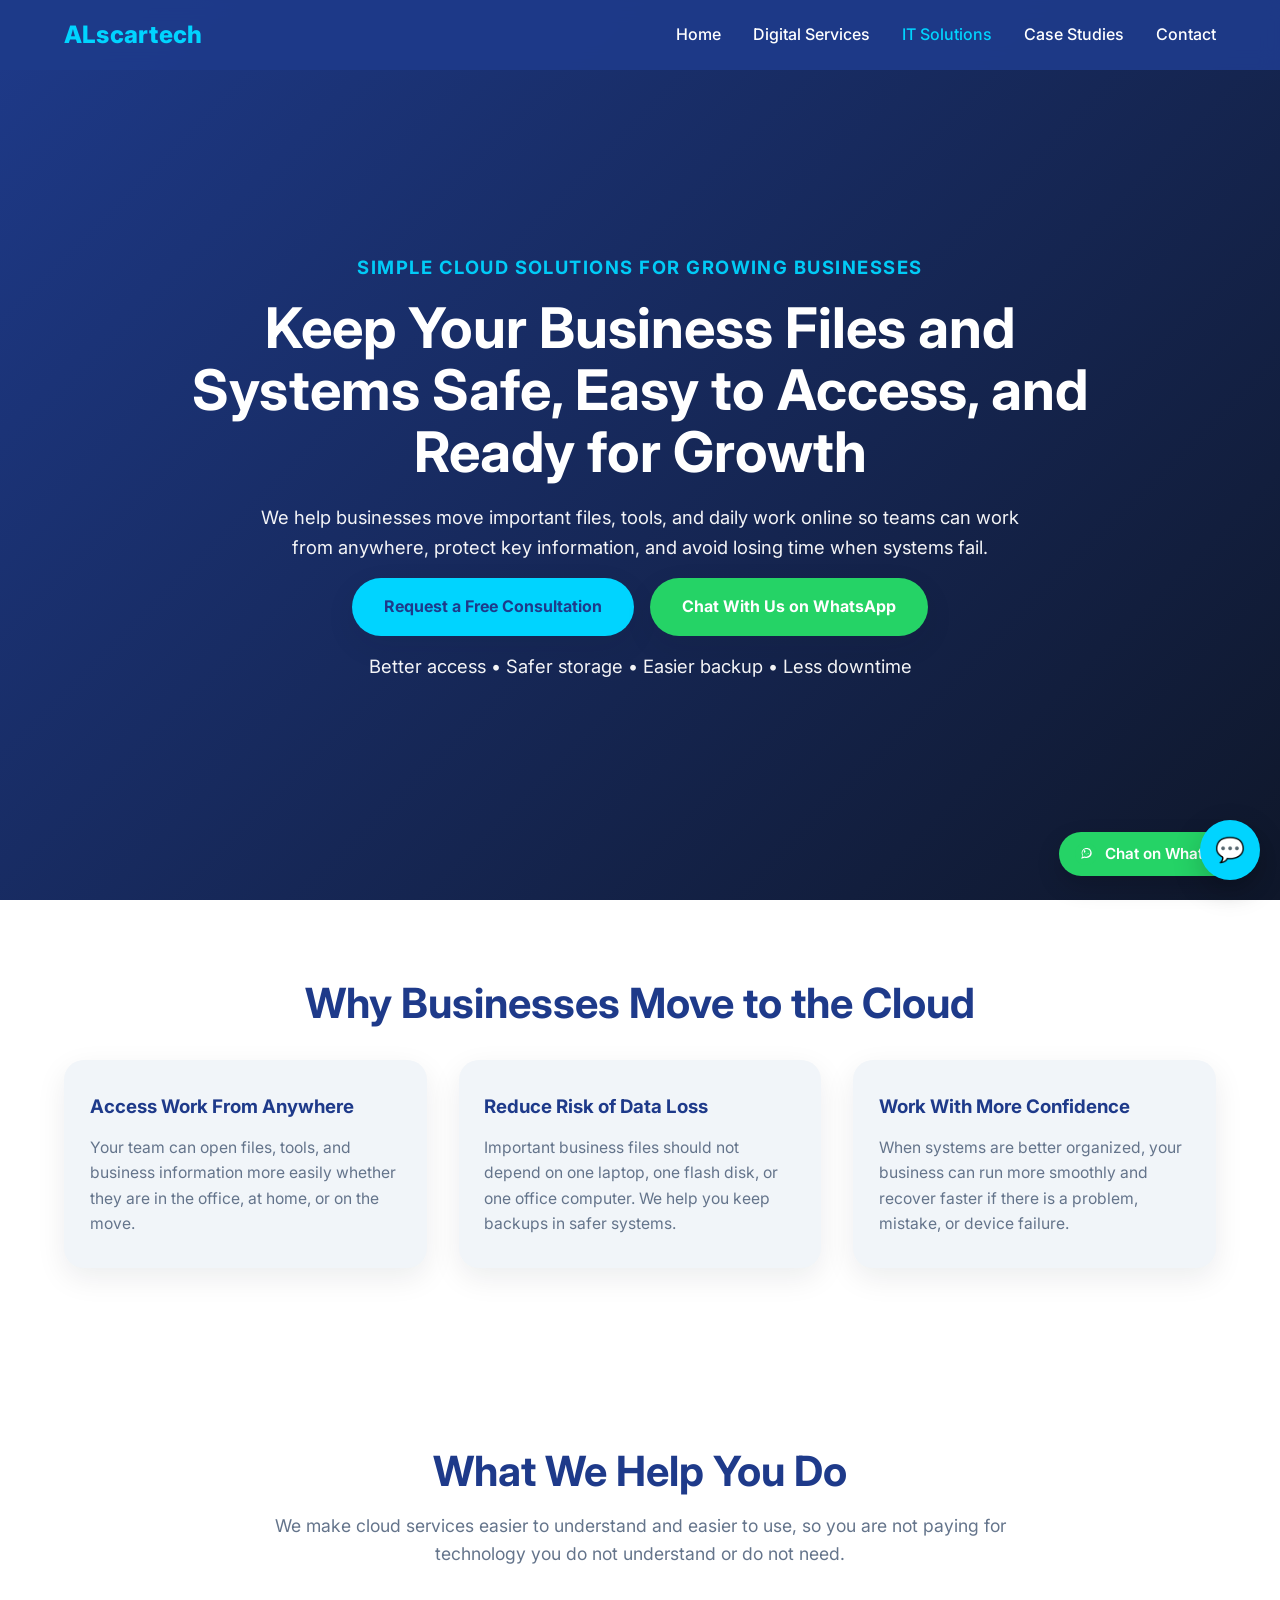
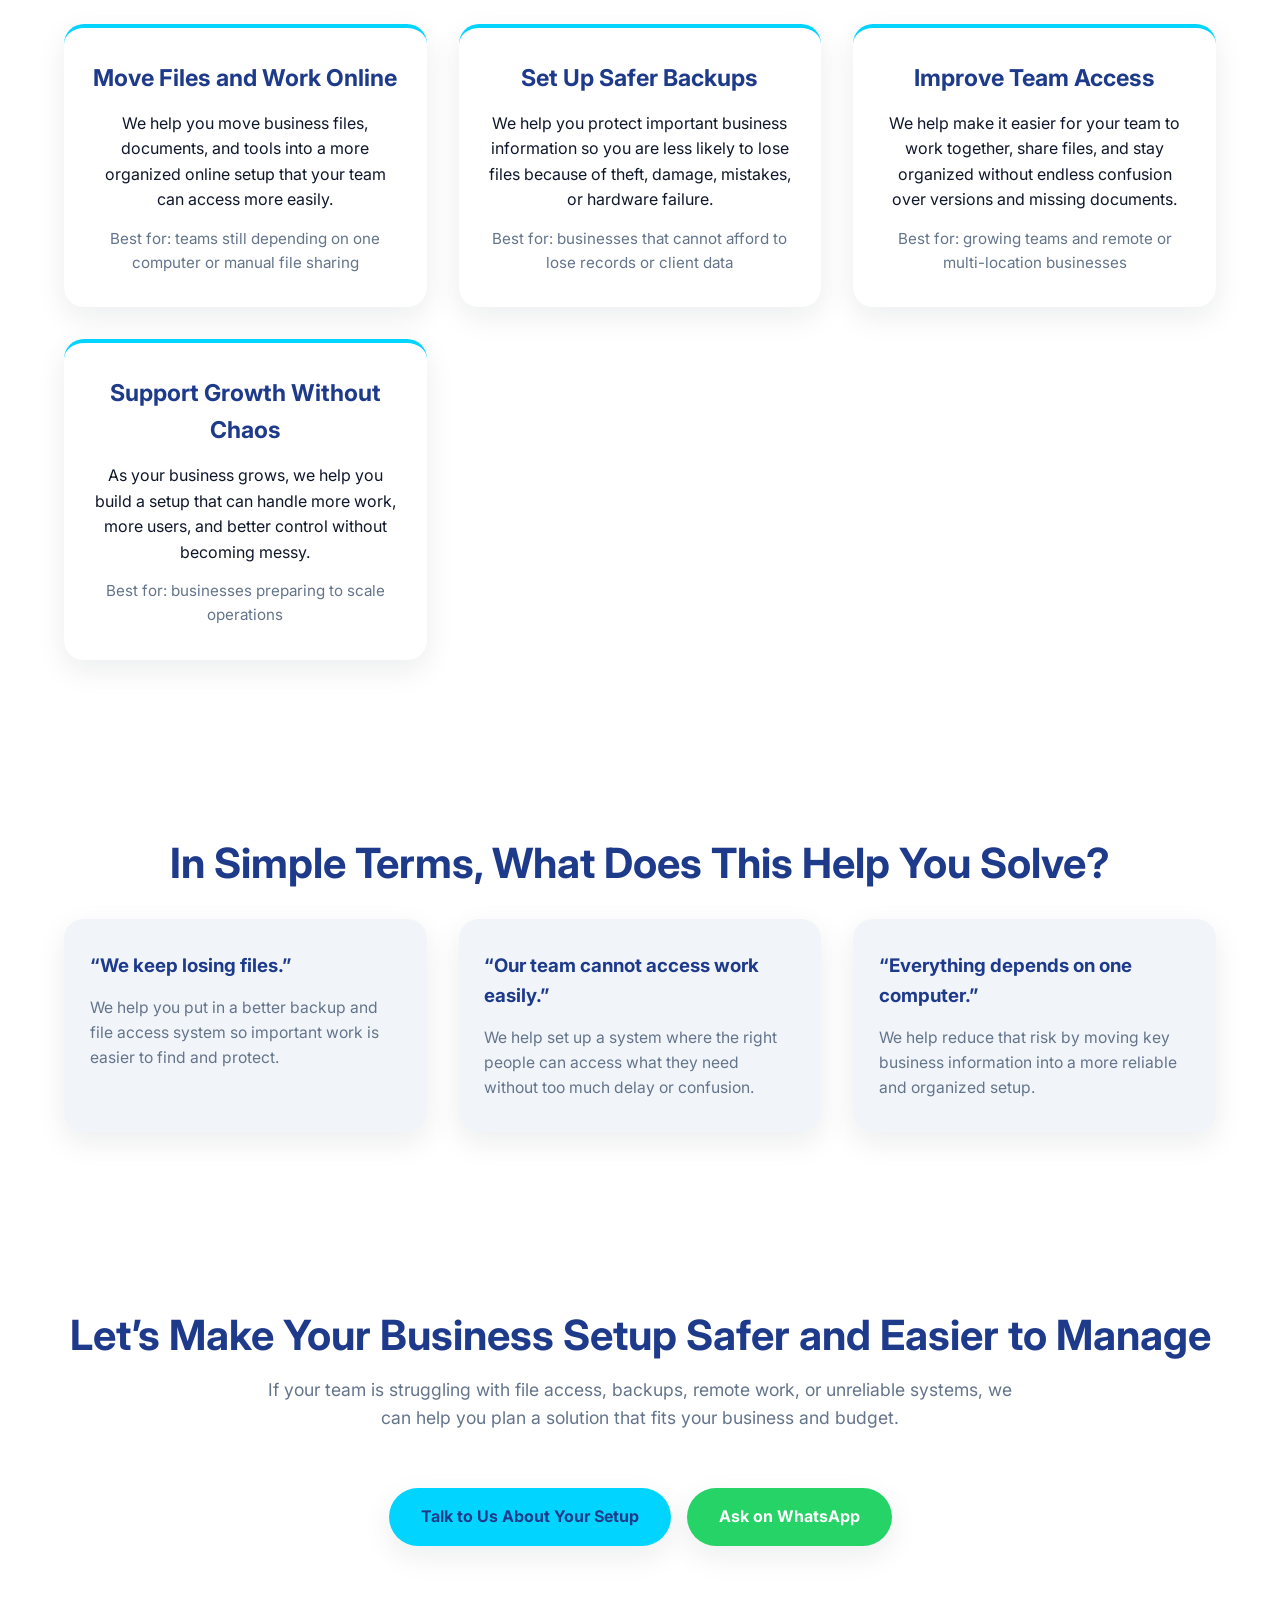
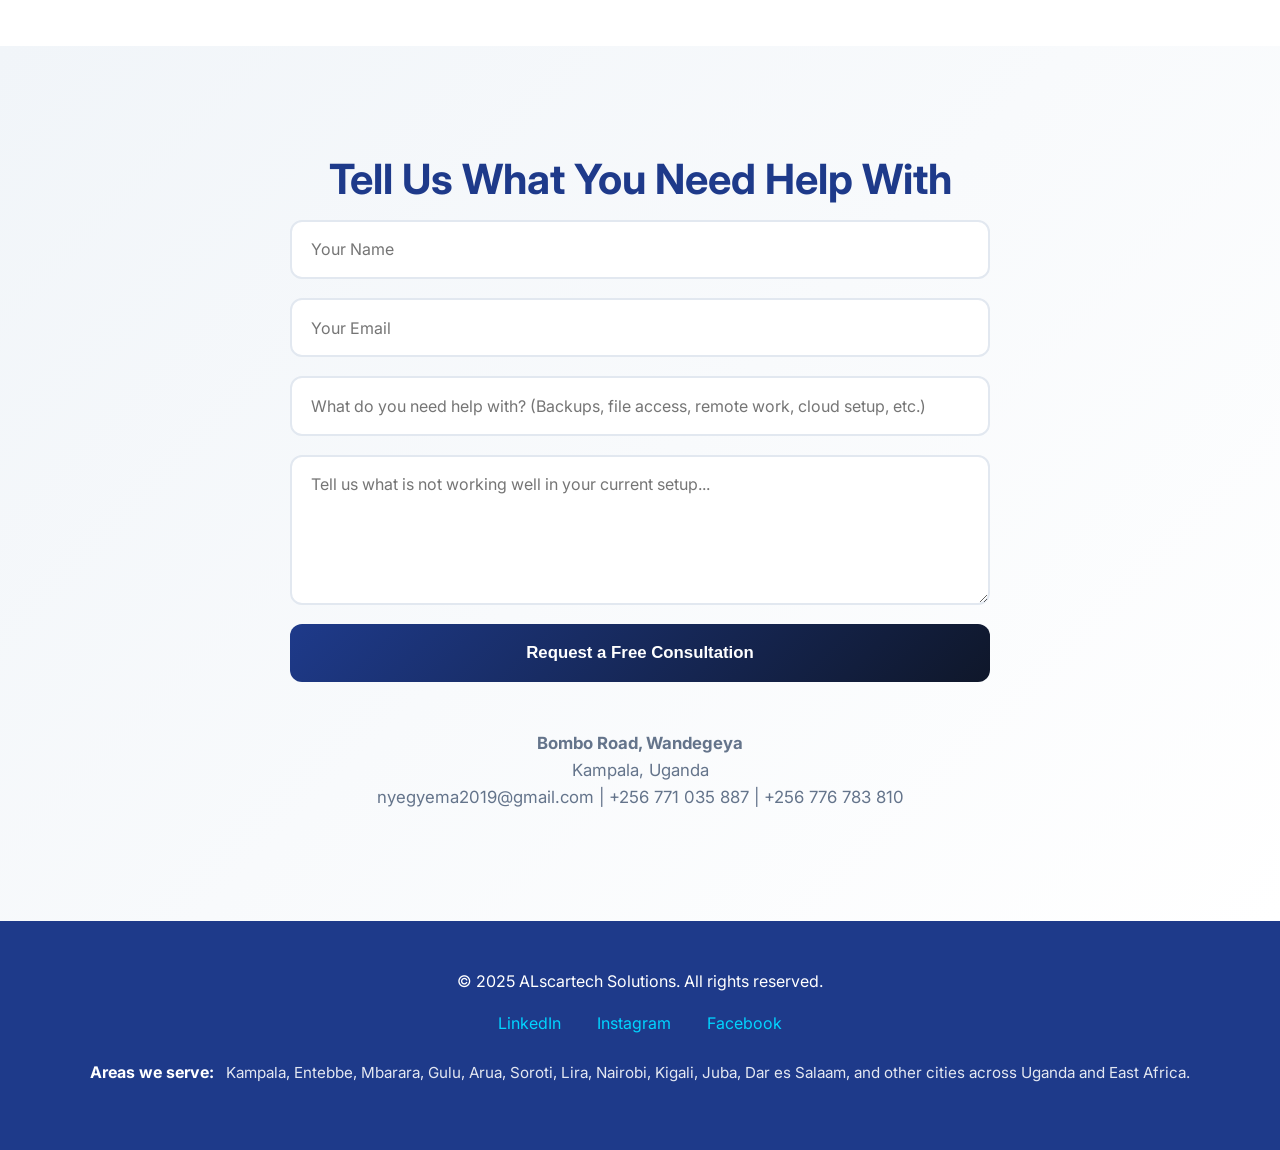
<file: cloud.html>
<!DOCTYPE html>
<html lang="en">
<head>
  <meta charset="UTF-8" />
  <meta name="viewport" content="width=device-width, initial-scale=1.0" />

  <title>Cloud Services in Kampala | Alscartech Solutions</title>

  <meta
    name="description"
    content="Alscartech Solutions helps businesses in Kampala and East Africa move files, systems, and daily work online so teams can work safely, access data from anywhere, and reduce downtime."
  />

  <meta
    name="keywords"
    content="cloud services Kampala, cloud setup Uganda, business file backup Uganda, remote work systems Kampala, cloud migration Uganda, Alscartech Solutions"
  />

  <meta name="author" content="Alscartech Solutions" />
  <meta name="robots" content="index, follow" />
  <link rel="canonical" href="https://alscartechsolutions.netlify.app/cloud.html" />

  <!-- Open Graph -->
  <meta property="og:type" content="website" />
  <meta property="og:title" content="Cloud Services in Kampala | Alscartech Solutions" />
  <meta
    property="og:description"
    content="Make your business files, systems, and team access easier, safer, and more reliable with cloud services from Alscartech Solutions."
  />
  <meta property="og:url" content="https://alscartechsolutions.netlify.app/cloud.html" />
  <meta property="og:image" content="https://alscartechsolutions.netlify.app/og-image.jpg" />

  <!-- Twitter -->
  <meta name="twitter:card" content="summary_large_image" />
  <meta name="twitter:title" content="Cloud Services in Kampala | Alscartech Solutions" />
  <meta
    name="twitter:description"
    content="Move your work online safely and give your team easier access to files, tools, and backups."
  />
  <meta name="twitter:image" content="https://alscartechsolutions.netlify.app/og-image.jpg" />

  <link rel="preconnect" href="https://fonts.googleapis.com" />
  <link rel="preconnect" href="https://fonts.gstatic.com" crossorigin />
  <link
    href="https://fonts.googleapis.com/css2?family=Inter:wght@300;400;500;600;700;800&display=swap"
    rel="stylesheet"
  />

  <link rel="stylesheet" href="styles.css" />
</head>
<body>
  <header>
    <nav class="navbar" aria-label="Main navigation">
      <div class="nav-brand">ALscartech</div>

      <button class="hamburger" aria-label="Toggle navigation menu" aria-expanded="false">
        <span></span>
        <span></span>
        <span></span>
      </button>

      <ul class="nav-menu">
        <li><a href="index.html">Home</a></li>
        <li><a href="digital.html">Digital Services</a></li>
        <li><a href="it.html" aria-current="page">IT Solutions</a></li>
        <li><a href="cases.html">Case Studies</a></li>
        <li><a href="contact.html">Contact</a></li>
      </ul>
    </nav>
  </header>

  <main>
    <!-- HERO -->
    <section class="hero reveal">
      <div class="hero-content">
        <p class="hero-kicker">Simple cloud solutions for growing businesses</p>

        <h1>Keep Your Business Files and Systems Safe, Easy to Access, and Ready for Growth</h1>

        <p class="hero-subnote">
          We help businesses move important files, tools, and daily work online so teams can work from
          anywhere, protect key information, and avoid losing time when systems fail.
        </p>

        <div class="hero-cta-group">
          <a href="#contact" class="cta-btn">Request a Free Consultation</a>
          <a
            href="https://wa.me/256771035887?text=Hello%20Alscartech%20Solutions%2C%20I%20want%20help%20with%20cloud%20services%20for%20my%20business."
            class="cta-btn whatsapp-btn"
            target="_blank"
            rel="noopener noreferrer"
          >
            Chat With Us on WhatsApp
          </a>
        </div>

        <p class="hero-mini-proof">
          Better access • Safer storage • Easier backup • Less downtime
        </p>
      </div>
    </section>

    <!-- WHY IT MATTERS -->
    <section class="trust-strip reveal">
      <div class="trust-inner">
        <h2>Why Businesses Move to the Cloud</h2>

        <div class="trust-grid">
          <div class="trust-item">
            <h3>Access Work From Anywhere</h3>
            <p>
              Your team can open files, tools, and business information more easily whether they are in the office,
              at home, or on the move.
            </p>
          </div>

          <div class="trust-item">
            <h3>Reduce Risk of Data Loss</h3>
            <p>
              Important business files should not depend on one laptop, one flash disk, or one office computer.
              We help you keep backups in safer systems.
            </p>
          </div>

          <div class="trust-item">
            <h3>Work With More Confidence</h3>
            <p>
              When systems are better organized, your business can run more smoothly and recover faster if there is
              a problem, mistake, or device failure.
            </p>
          </div>
        </div>
      </div>
    </section>

    <!-- SERVICE DETAILS -->
    <section class="services reveal">
      <h2>What We Help You Do</h2>
      <p>
        We make cloud services easier to understand and easier to use, so you are not paying for technology
        you do not understand or do not need.
      </p>

      <div class="services-grid">
        <article class="service-card reveal">
          <h3>Move Files and Work Online</h3>
          <p>
            We help you move business files, documents, and tools into a more organized online setup
            that your team can access more easily.
          </p>
          <p class="service-meta">Best for: teams still depending on one computer or manual file sharing</p>
        </article>

        <article class="service-card reveal">
          <h3>Set Up Safer Backups</h3>
          <p>
            We help you protect important business information so you are less likely to lose files
            because of theft, damage, mistakes, or hardware failure.
          </p>
          <p class="service-meta">Best for: businesses that cannot afford to lose records or client data</p>
        </article>

        <article class="service-card reveal">
          <h3>Improve Team Access</h3>
          <p>
            We help make it easier for your team to work together, share files, and stay organized
            without endless confusion over versions and missing documents.
          </p>
          <p class="service-meta">Best for: growing teams and remote or multi-location businesses</p>
        </article>

        <article class="service-card reveal">
          <h3>Support Growth Without Chaos</h3>
          <p>
            As your business grows, we help you build a setup that can handle more work, more users,
            and better control without becoming messy.
          </p>
          <p class="service-meta">Best for: businesses preparing to scale operations</p>
        </article>
      </div>
    </section>

    <!-- SIMPLE EXPLANATION -->
    <section class="trust-strip reveal">
      <div class="trust-inner">
        <h2>In Simple Terms, What Does This Help You Solve?</h2>

        <div class="trust-grid">
          <div class="trust-item">
            <h3>“We keep losing files.”</h3>
            <p>
              We help you put in a better backup and file access system so important work is easier to find and protect.
            </p>
          </div>

          <div class="trust-item">
            <h3>“Our team cannot access work easily.”</h3>
            <p>
              We help set up a system where the right people can access what they need without too much delay or confusion.
            </p>
          </div>

          <div class="trust-item">
            <h3>“Everything depends on one computer.”</h3>
            <p>
              We help reduce that risk by moving key business information into a more reliable and organized setup.
            </p>
          </div>
        </div>
      </div>
    </section>

    <!-- CTA -->
    <section class="services reveal">
      <h2>Let’s Make Your Business Setup Safer and Easier to Manage</h2>
      <p>
        If your team is struggling with file access, backups, remote work, or unreliable systems, we can help you
        plan a solution that fits your business and budget.
      </p>

      <div class="hero-cta-group">
        <a href="#contact" class="cta-btn">Talk to Us About Your Setup</a>
        <a
          href="https://wa.me/256771035887?text=Hello%20Alscartech%20Solutions%2C%20I%20want%20help%20with%20cloud%20services%20for%20my%20business."
          class="cta-btn whatsapp-btn"
          target="_blank"
          rel="noopener noreferrer"
        >
          Ask on WhatsApp
        </a>
      </div>
    </section>

    <!-- CONTACT -->
    <section id="contact" class="contact reveal">
      <h2>Tell Us What You Need Help With</h2>

      <form id="contact-form">
        <input type="text" name="name" placeholder="Your Name" required />
        <input type="email" name="email" placeholder="Your Email" required />
        <input
          type="text"
          name="project-type"
          placeholder="What do you need help with? (Backups, file access, remote work, cloud setup, etc.)"
          required
        />
        <textarea
          name="message"
          placeholder="Tell us what is not working well in your current setup..."
          required
        ></textarea>
        <button type="submit">Request a Free Consultation</button>
      </form>

      <div class="contact-info">
        <p><strong>Bombo Road, Wandegeya</strong><br />Kampala, Uganda</p>
        <p>nyegyema2019@gmail.com | +256 771 035 887 | +256 776 783 810</p>
      </div>
    </section>
  </main>

  <footer>
    <p>&copy; 2025 ALscartech Solutions. All rights reserved.</p>

    <div class="social-links">
      <a href="#" aria-label="Visit our LinkedIn page">LinkedIn</a>
      <a href="#" aria-label="Visit our Instagram page">Instagram</a>
      <a href="#" aria-label="Visit our Facebook page">Facebook</a>
    </div>

    <div class="footer-areas">
      <strong>Areas we serve:</strong>
      <span>
        Kampala, Entebbe, Mbarara, Gulu, Arua, Soroti, Lira, Nairobi, Kigali, Juba,
        Dar es Salaam, and other cities across Uganda and East Africa.
      </span>
    </div>
  </footer>

  <!-- CHATBOT -->
  <div class="chatbot-widget" id="chatbotWidget">
    <button class="chatbot-toggle" id="chatbotToggle" aria-label="Open chatbot">
      💬
    </button>

    <div class="chatbot-box" id="chatbotBox">
      <div class="chatbot-header">
        <div>
          <h3>ALscartech Assistant</h3>
          <p>Usually replies instantly</p>
        </div>
        <button class="chatbot-close" id="chatbotClose" aria-label="Close chatbot">×</button>
      </div>

      <div class="chatbot-body" id="chatbotBody">
        <div class="bot-message">
          Hi, welcome to ALscartech Solutions. Are you trying to make your systems safer, easier to access, or more reliable?
        </div>

        <div class="chatbot-options" id="chatbotOptions">
          <button class="chat-option" data-service="Cloud Setup">Cloud Setup</button>
          <button class="chat-option" data-service="Backups and File Safety">Backups and File Safety</button>
          <button class="chat-option" data-service="Remote Work Access">Remote Work Access</button>
          <button class="chat-option" data-service="General IT Support">General IT Support</button>
          <button class="chat-option" data-service="Talk on WhatsApp">Talk on WhatsApp</button>
        </div>
      </div>

      <form class="chatbot-form hidden" id="chatbotForm">
        <input type="text" id="chatName" placeholder="Your name" required />
        <input type="text" id="chatBusiness" placeholder="Business name" />
        <input type="email" id="chatEmail" placeholder="Your email" />
        <input type="tel" id="chatPhone" placeholder="Your phone / WhatsApp number" required />
        <textarea
          id="chatProblem"
          placeholder="Briefly describe what you need help with"
          required
        ></textarea>
        <button type="submit">Continue</button>
      </form>

      <div class="chatbot-footer hidden" id="chatbotFooter">
        <a
          href="#"
          target="_blank"
          rel="noopener noreferrer"
          id="chatbotWhatsAppLink"
          class="chatbot-wa-btn"
        >
          Continue on WhatsApp
        </a>
      </div>
    </div>
  </div>

  <!-- Structured Data -->
  <script type="application/ld+json">
    {
      "@context": "https://schema.org",
      "@type": "Service",
      "serviceType": "Cloud Services",
      "name": "Cloud Services in Kampala",
      "provider": {
        "@type": "Organization",
        "name": "Alscartech Solutions"
      },
      "areaServed": ["Kampala", "Uganda", "East Africa"],
      "description": "Alscartech Solutions helps businesses move files, systems, and work online so teams can access tools more easily, reduce downtime, and keep important data safer."
    }
  </script>

  <script src="script.js"></script>

  <a
    href="https://wa.me/256771035887?text=Hello%20Alscartech%20Solutions%2C%20I%20want%20help%20with%20cloud%20services%20for%20my%20business."
    class="whatsapp-float"
    target="_blank"
    rel="noopener noreferrer"
    aria-label="Chat with Alscartech on WhatsApp"
  >
    <span class="whatsapp-icon">
      <svg viewBox="0 0 32 32" aria-hidden="true">
        <circle cx="16" cy="16" r="16" fill="#25D366"></circle>
        <path fill="#fff" d="M22.6 9.4C21.2 8 19.2 7.2 17 7.2c-4 0-7.3 3.2-7.3 7.2 0 1.3.4 2.6 1.1 3.7L9 23l5-1.6c1 .3 2 .5 3 .5 4 0 7.3-3.2 7.3-7.2 0-2-.8-3.9-2.3-5.3zm-5.6 10.9c-1 0-2-.2-3-.6l-.2-.1-3 .9.9-2.9-.1-.2c-.7-1-.9-2-.9-3.1 0-3.2 2.6-5.7 5.8-5.7 1.5 0 3 .6 4.1 1.7 1.1 1 1.7 2.5 1.7 4-.1 3.1-2.7 5.7-5.8 5.7zm3.2-4.3c-.2-.1-1.1-.5-1.3-.6-.2-.1-.3-.1-.5.1l-.7.9c-.1.1-.2.1-.4.1-.1 0-.3 0-.5-.2-.2-.1-.8-.3-1.5-1-.5-.4-.8-1-1-1.1-.2-.1 0-.3.1-.4l.3-.3c.1-.1.1-.2.2-.3.1-.1.1-.2.2-.3.1-.1.1-.2.2-.3.1-.1 0-.2 0-.3 0-.1-.5-1.2-.7-1.6-.2-.4-.4-.3-.5-.3h-.4c-.1 0-.3 0-.4.2-.1.1-.5.5-.5 1.2 0 .7.5 1.4.6 1.5.1.2 1.1 1.7 2.6 2.4.9.4 1.3.5 1.8.5.3 0 .6 0 .8-.1.3-.1 1.1-.5 1.2-.9.1-.4.1-.7.1-.8 0-.1-.1-.1-.3-.2z"></path>
      </svg>
    </span>
    <span class="whatsapp-text">Chat on WhatsApp</span>
  </a>
</body>
</html>
</file>
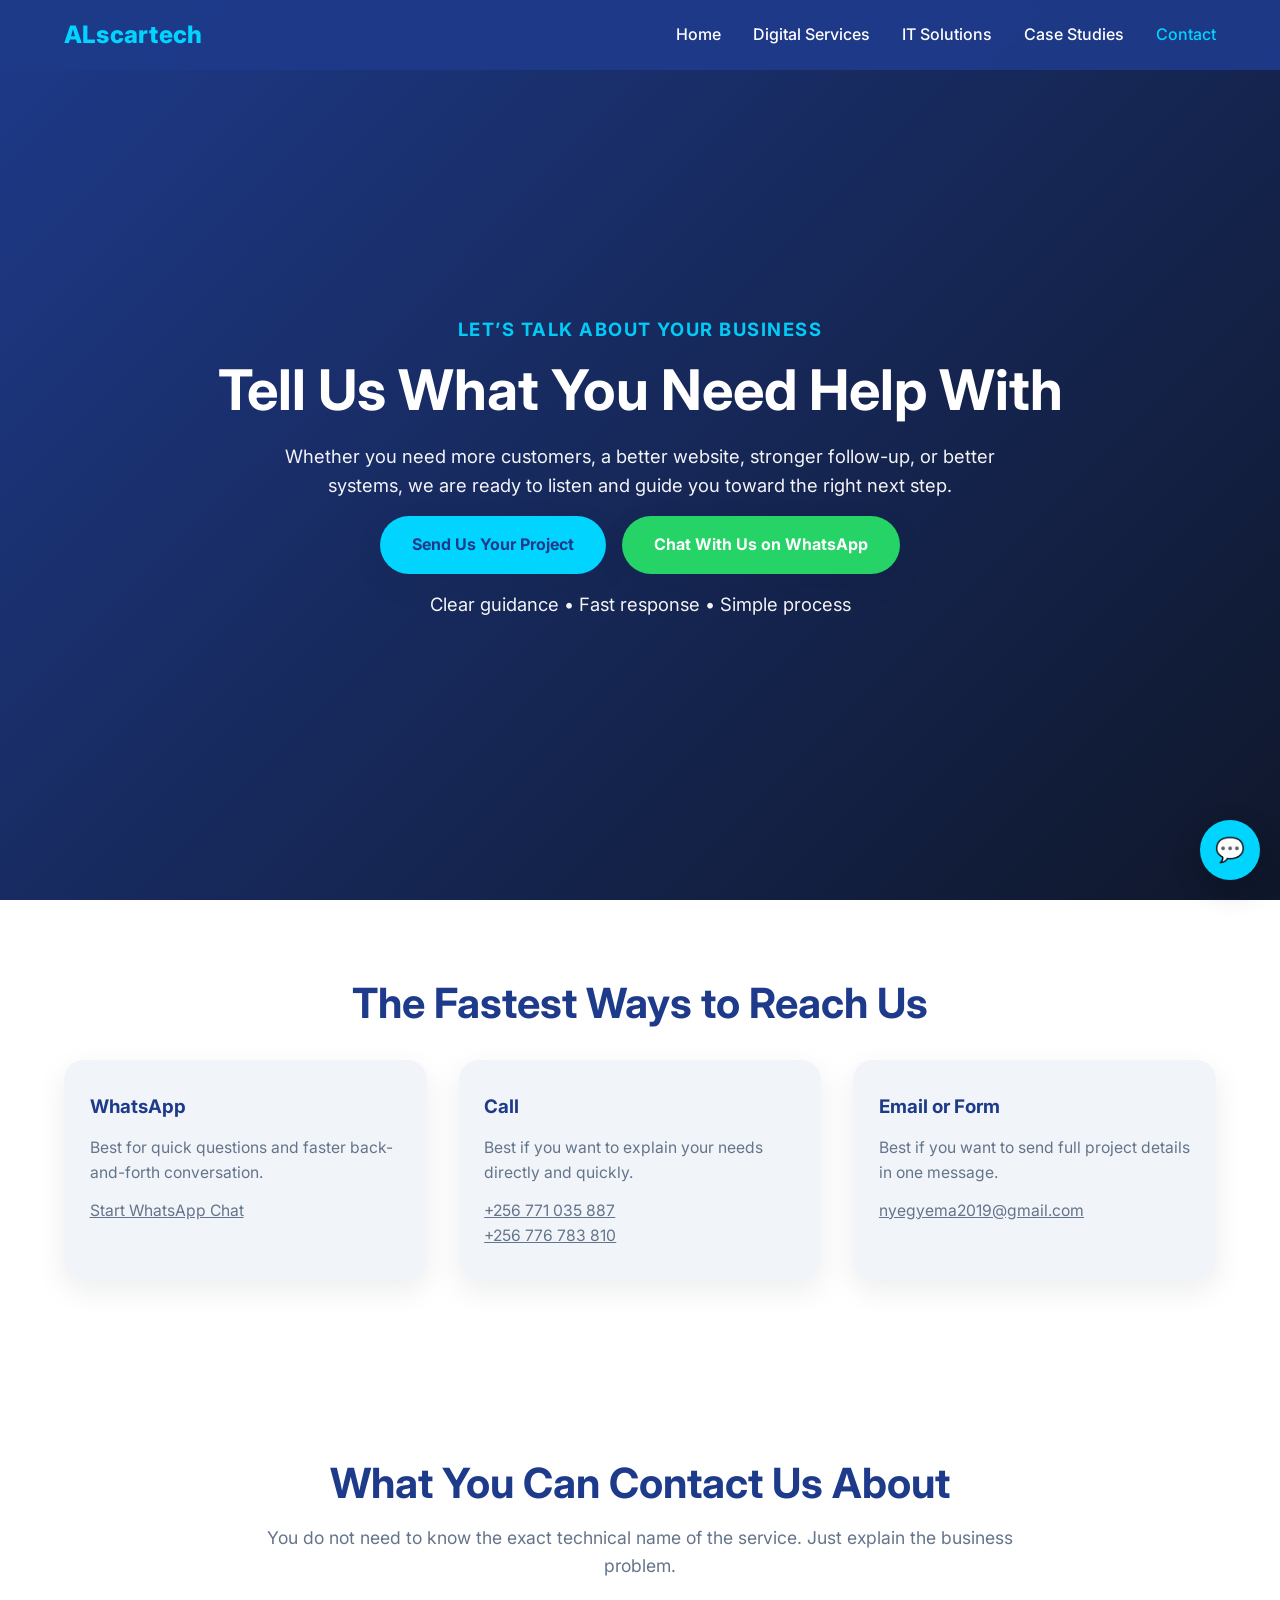
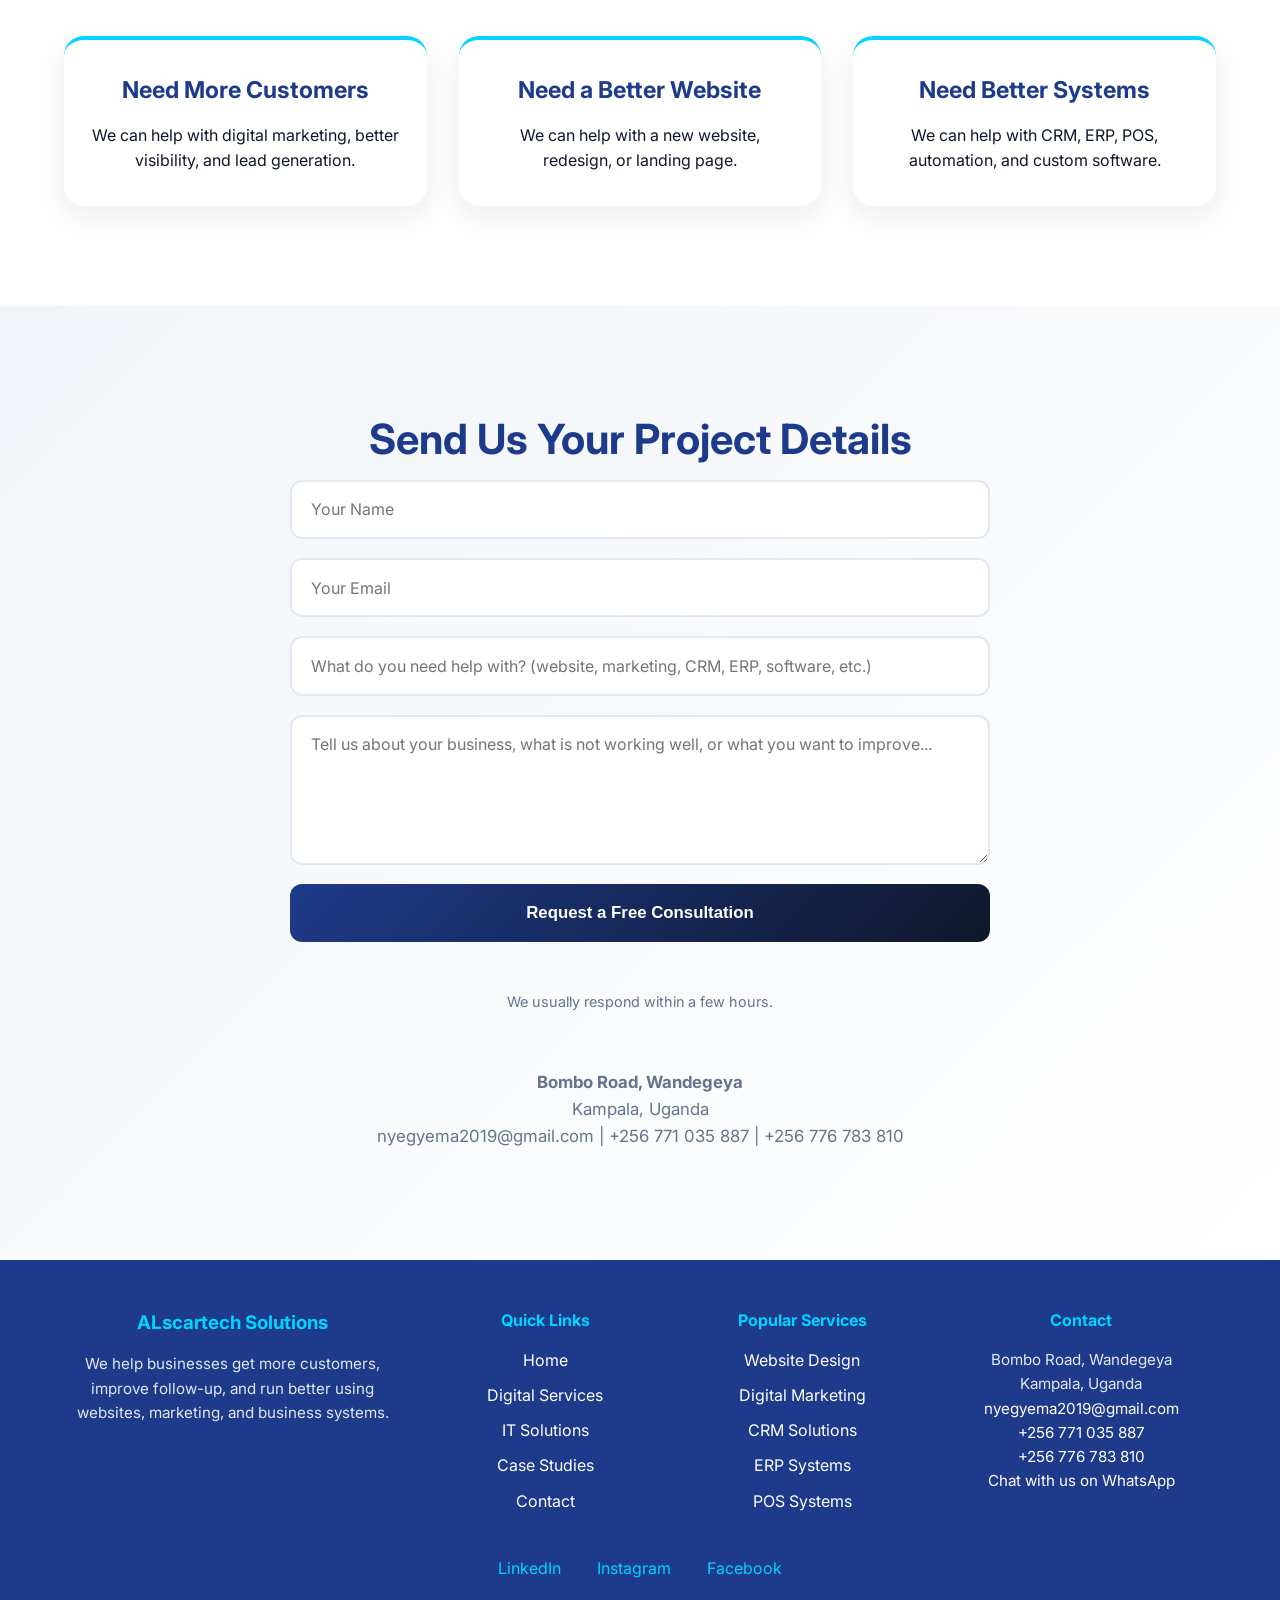
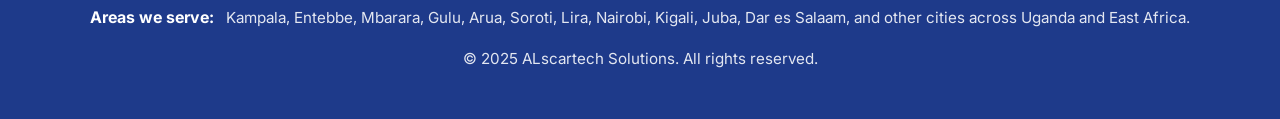
<file: contact.html>
<!DOCTYPE html>
<html lang="en">
<head>
  <meta charset="UTF-8" />
  <meta name="viewport" content="width=device-width, initial-scale=1.0"/>

  <title>Contact Alscartech Solutions | Let’s Talk About Your Business</title>

  <meta
    name="description"
    content="Contact Alscartech Solutions in Kampala for help with websites, digital marketing, CRM, ERP, automation, and business systems."
  />
  <meta
    name="keywords"
    content="contact Alscartech Solutions, Kampala web design contact, digital marketing contact Uganda, CRM consultation Kampala"
  />

  <meta name="author" content="Alscartech Solutions" />
  <meta name="robots" content="index, follow" />
  <link rel="canonical" href="https://alscartechsolutions.netlify.app/contact.html" />

  <!-- Open Graph -->
  <meta property="og:type" content="website" />
  <meta property="og:title" content="Contact Alscartech Solutions" />
  <meta
    property="og:description"
    content="Tell us what your business needs help with. We usually respond within a few hours."
  />
  <meta property="og:url" content="https://alscartechsolutions.netlify.app/contact.html" />
  <meta property="og:image" content="https://alscartechsolutions.netlify.app/og-image.jpg" />

  <!-- Twitter -->
  <meta name="twitter:card" content="summary_large_image" />
  <meta name="twitter:title" content="Contact Alscartech Solutions" />
  <meta
    name="twitter:description"
    content="Get in touch about websites, marketing, CRM, ERP, automation, and digital growth."
  />
  <meta name="twitter:image" content="https://alscartechsolutions.netlify.app/og-image.jpg" />

  <link rel="preconnect" href="https://fonts.googleapis.com" />
  <link rel="preconnect" href="https://fonts.gstatic.com" crossorigin />
  <link
    href="https://fonts.googleapis.com/css2?family=Inter:wght@300;400;500;600;700;800&display=swap"
    rel="stylesheet"
  />

  <link rel="stylesheet" href="styles.css" />
</head>

<body>
<header>
  <nav class="navbar" aria-label="Main navigation">
    <div class="nav-brand">ALscartech</div>

    <button class="hamburger" aria-label="Toggle navigation menu" aria-expanded="false">
      <span></span><span></span><span></span>
    </button>

    <ul class="nav-menu">
      <li><a href="index.html">Home</a></li>
      <li><a href="digital.html">Digital Services</a></li>
      <li><a href="it.html">IT Solutions</a></li>
      <li><a href="cases.html">Case Studies</a></li>
      <li><a href="contact.html" aria-current="page">Contact</a></li>
    </ul>
  </nav>
</header>

<main>
  <!-- HERO -->
  <section class="hero reveal">
    <div class="hero-content">
      <p class="hero-kicker">Let’s talk about your business</p>

      <h1>Tell Us What You Need Help With</h1>

      <p class="hero-subnote">
        Whether you need more customers, a better website, stronger follow-up, or better systems,
        we are ready to listen and guide you toward the right next step.
      </p>

      <div class="hero-cta-group">
        <a href="#contact-form-section" class="cta-btn">Send Us Your Project</a>
        <a
          href="https://wa.me/256771035887?text=Hello%20Alscartech%20Solutions%2C%20I%20would%20like%20to%20talk%20about%20my%20business."
          class="cta-btn whatsapp-btn"
          target="_blank"
          rel="noopener noreferrer"
        >
          Chat With Us on WhatsApp
        </a>
      </div>

      <p class="hero-mini-proof">
        Clear guidance • Fast response • Simple process
      </p>
    </div>
  </section>

  <!-- CONTACT OPTIONS -->
  <section class="trust-strip reveal">
    <div class="trust-inner">
      <h2>The Fastest Ways to Reach Us</h2>

      <div class="trust-grid">
        <div class="trust-item">
          <h3>WhatsApp</h3>
          <p>
            Best for quick questions and faster back-and-forth conversation.
          </p>
          <p style="margin-top: 0.75rem;">
            <a href="https://wa.me/256771035887" target="_blank" rel="noopener noreferrer">Start WhatsApp Chat</a>
          </p>
        </div>

        <div class="trust-item">
          <h3>Call</h3>
          <p>
            Best if you want to explain your needs directly and quickly.
          </p>
          <p style="margin-top: 0.75rem;">
            <a href="tel:+256771035887">+256 771 035 887</a><br />
            <a href="tel:+256776783810">+256 776 783 810</a>
          </p>
        </div>

        <div class="trust-item">
          <h3>Email or Form</h3>
          <p>
            Best if you want to send full project details in one message.
          </p>
          <p style="margin-top: 0.75rem;">
            <a href="mailto:nyegyema2019@gmail.com">nyegyema2019@gmail.com</a>
          </p>
        </div>
      </div>
    </div>
  </section>

  <!-- WHY CONTACT US -->
  <section class="services reveal">
    <h2>What You Can Contact Us About</h2>
    <p>
      You do not need to know the exact technical name of the service. Just explain the business problem.
    </p>

    <div class="services-grid">
      <article class="service-card reveal">
        <h3>Need More Customers</h3>
        <p>
          We can help with digital marketing, better visibility, and lead generation.
        </p>
      </article>

      <article class="service-card reveal">
        <h3>Need a Better Website</h3>
        <p>
          We can help with a new website, redesign, or landing page.
        </p>
      </article>

      <article class="service-card reveal">
        <h3>Need Better Systems</h3>
        <p>
          We can help with CRM, ERP, POS, automation, and custom software.
        </p>
      </article>
    </div>
  </section>

  <!-- FORM -->
  <section id="contact-form-section" class="contact reveal">
    <h2>Send Us Your Project Details</h2>

    <form id="contact-form">
      <input type="text" name="name" placeholder="Your Name" required />
      <input type="email" name="email" placeholder="Your Email" required />
      <input
        type="text"
        name="project-type"
        placeholder="What do you need help with? (website, marketing, CRM, ERP, software, etc.)"
        required
      />
      <textarea
        name="message"
        placeholder="Tell us about your business, what is not working well, or what you want to improve..."
        required
      ></textarea>
      <button type="submit">Request a Free Consultation</button>
    </form>

    <p style="margin-top: 10px; font-size: 0.9rem; color: #64748b;">
      We usually respond within a few hours.
    </p>

    <div class="contact-info">
      <p><strong>Bombo Road, Wandegeya</strong><br />Kampala, Uganda</p>
      <p>nyegyema2019@gmail.com | +256 771 035 887 | +256 776 783 810</p>
    </div>
  </section>
</main>

<footer>
  <div class="footer-layout">
    <div class="footer-brand">
      <h3>ALscartech Solutions</h3>
      <p>
        We help businesses get more customers, improve follow-up, and run better using
        websites, marketing, and business systems.
      </p>
    </div>

    <div class="footer-links-block">
      <h4>Quick Links</h4>
      <ul class="footer-links-list">
        <li><a href="index.html">Home</a></li>
        <li><a href="digital.html">Digital Services</a></li>
        <li><a href="it.html">IT Solutions</a></li>
        <li><a href="cases.html">Case Studies</a></li>
        <li><a href="contact.html">Contact</a></li>
      </ul>
    </div>

    <div class="footer-links-block">
      <h4>Popular Services</h4>
      <ul class="footer-links-list">
        <li><a href="webdev.html">Website Design</a></li>
        <li><a href="marketing.html">Digital Marketing</a></li>
        <li><a href="crm.html">CRM Solutions</a></li>
        <li><a href="erp.html">ERP Systems</a></li>
        <li><a href="pos.html">POS Systems</a></li>
      </ul>
    </div>

    <div class="footer-contact">
      <h4>Contact</h4>
      <p>Bombo Road, Wandegeya<br>Kampala, Uganda</p>
      <p>
        <a href="mailto:nyegyema2019@gmail.com">nyegyema2019@gmail.com</a><br>
        <a href="tel:+256771035887">+256 771 035 887</a><br>
        <a href="tel:+256776783810">+256 776 783 810</a>
      </p>
      <p>
        <a href="https://wa.me/256771035887" target="_blank" rel="noopener noreferrer">
          Chat with us on WhatsApp
        </a>
      </p>
    </div>
  </div>

  <div class="social-links">
    <a href="#" aria-label="Visit our LinkedIn page">LinkedIn</a>
    <a href="#" aria-label="Visit our Instagram page">Instagram</a>
    <a href="#" aria-label="Visit our Facebook page">Facebook</a>
  </div>

  <div class="footer-areas">
    <strong>Areas we serve:</strong>
    <span>
      Kampala, Entebbe, Mbarara, Gulu, Arua, Soroti, Lira, Nairobi, Kigali, Juba,
      Dar es Salaam, and other cities across Uganda and East Africa.
    </span>
  </div>

  <p class="footer-bottom">
    &copy; 2025 ALscartech Solutions. All rights reserved.
  </p>
</footer>

<!-- CHATBOT -->
<div class="chatbot-widget" id="chatbotWidget">
  <button class="chatbot-toggle" id="chatbotToggle" aria-label="Open chatbot">
    💬
  </button>

  <div class="chatbot-box" id="chatbotBox">
    <div class="chatbot-header">
      <div>
        <h3>ALscartech Assistant</h3>
        <p>Usually replies instantly</p>
      </div>
      <button class="chatbot-close" id="chatbotClose" aria-label="Close chatbot">×</button>
    </div>

    <div class="chatbot-body" id="chatbotBody">
      <div class="bot-message">
        Hi, welcome to ALscartech Solutions. What do you need help with today?
      </div>

      <div class="chatbot-options" id="chatbotOptions">
        <button class="chat-option" data-service="Website Design">Website Design</button>
        <button class="chat-option" data-service="Digital Marketing">Digital Marketing</button>
        <button class="chat-option" data-service="CRM / ERP / POS">CRM / ERP / POS</button>
        <button class="chat-option" data-service="Custom Software">Custom Software</button>
        <button class="chat-option" data-service="Talk on WhatsApp">Talk on WhatsApp</button>
      </div>
    </div>

    <form class="chatbot-form hidden" id="chatbotForm">
      <input type="text" id="chatName" placeholder="Your name" required />
      <input type="text" id="chatBusiness" placeholder="Business name" />
      <input type="email" id="chatEmail" placeholder="Your email" />
      <input type="tel" id="chatPhone" placeholder="Your phone / WhatsApp number" required />
      <textarea
        id="chatProblem"
        placeholder="Briefly describe what you need help with"
        required
      ></textarea>
      <button type="submit">Continue</button>
    </form>

    <div class="chatbot-footer hidden" id="chatbotFooter">
      <a
        href="#"
        target="_blank"
        rel="noopener noreferrer"
        id="chatbotWhatsAppLink"
        class="chatbot-wa-btn"
      >
        Continue on WhatsApp
      </a>
    </div>
  </div>
</div>

<script type="application/ld+json">
{
  "@context": "https://schema.org",
  "@type": "ContactPage",
  "name": "Contact Alscartech Solutions",
  "url": "https://alscartechsolutions.netlify.app/contact.html",
  "description": "Contact page for Alscartech Solutions."
}
</script>

<script src="script.js"></script>
</body>
</html>
</file>
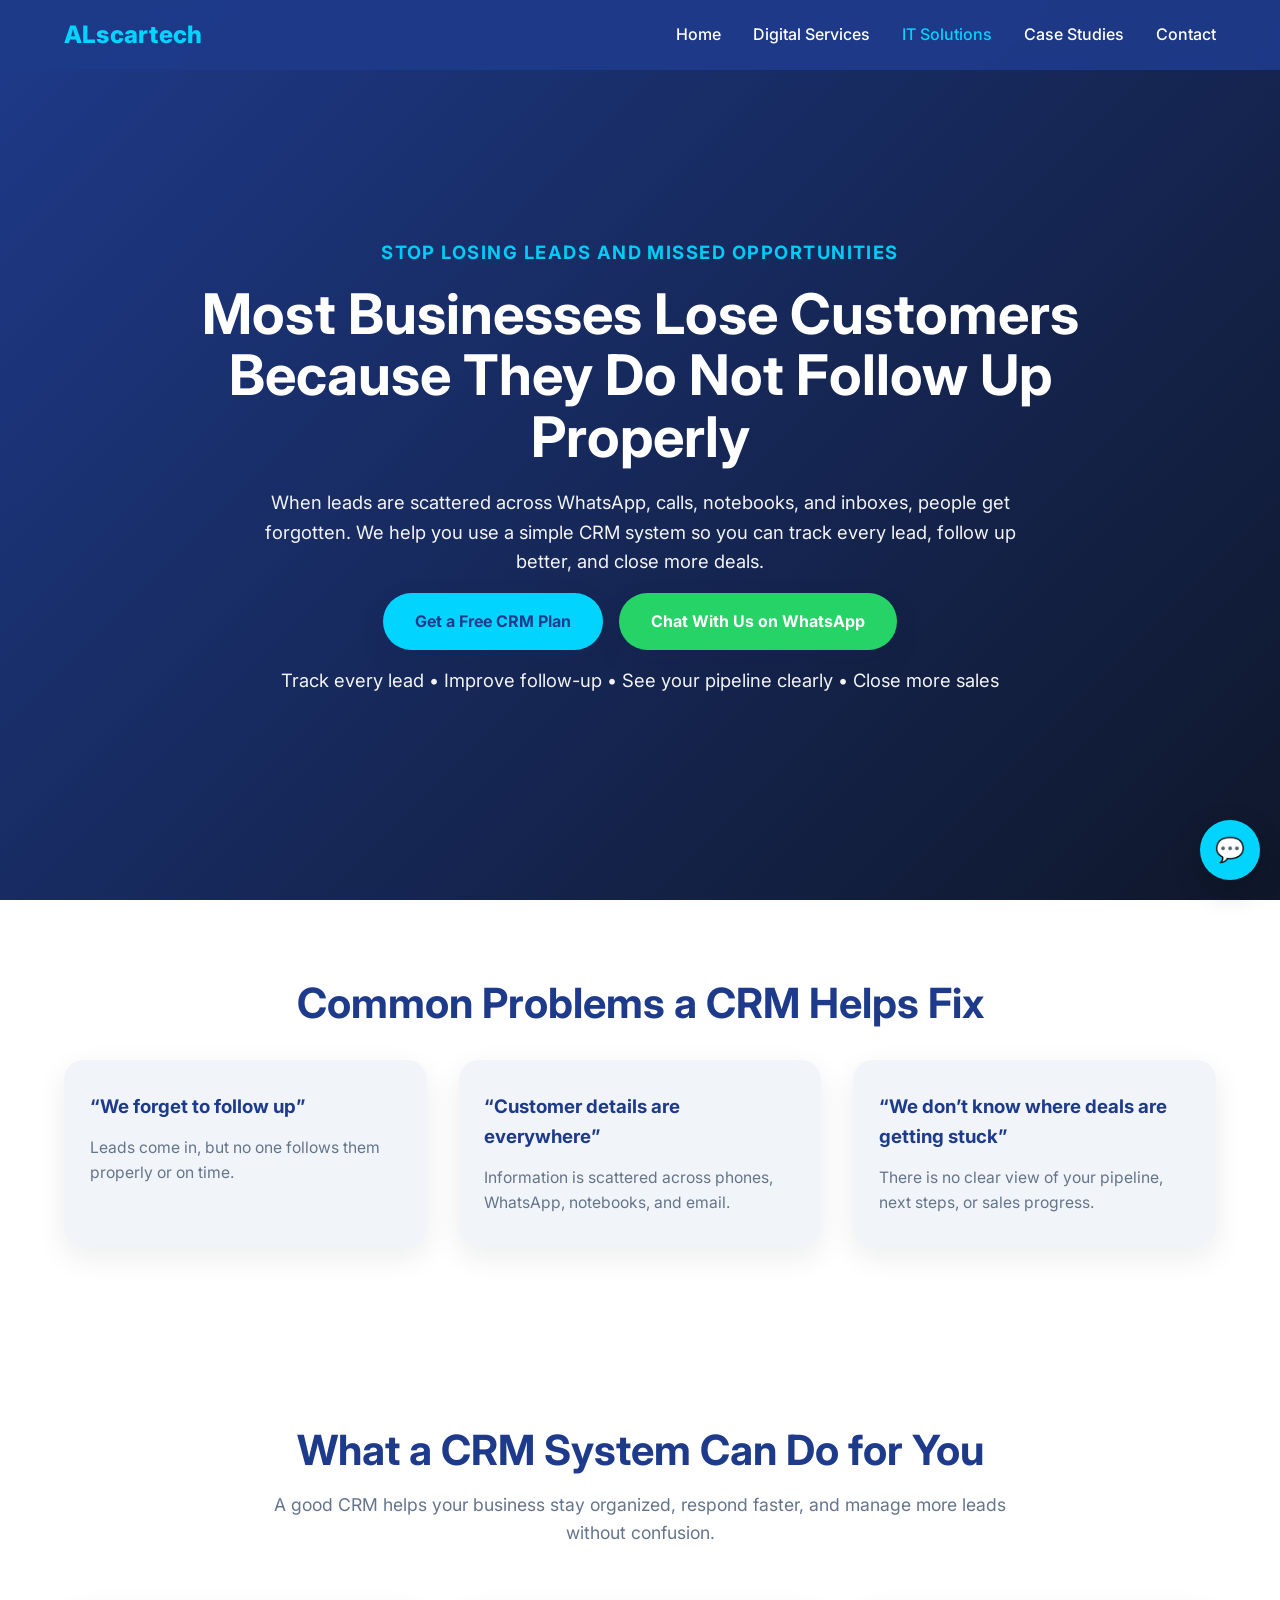
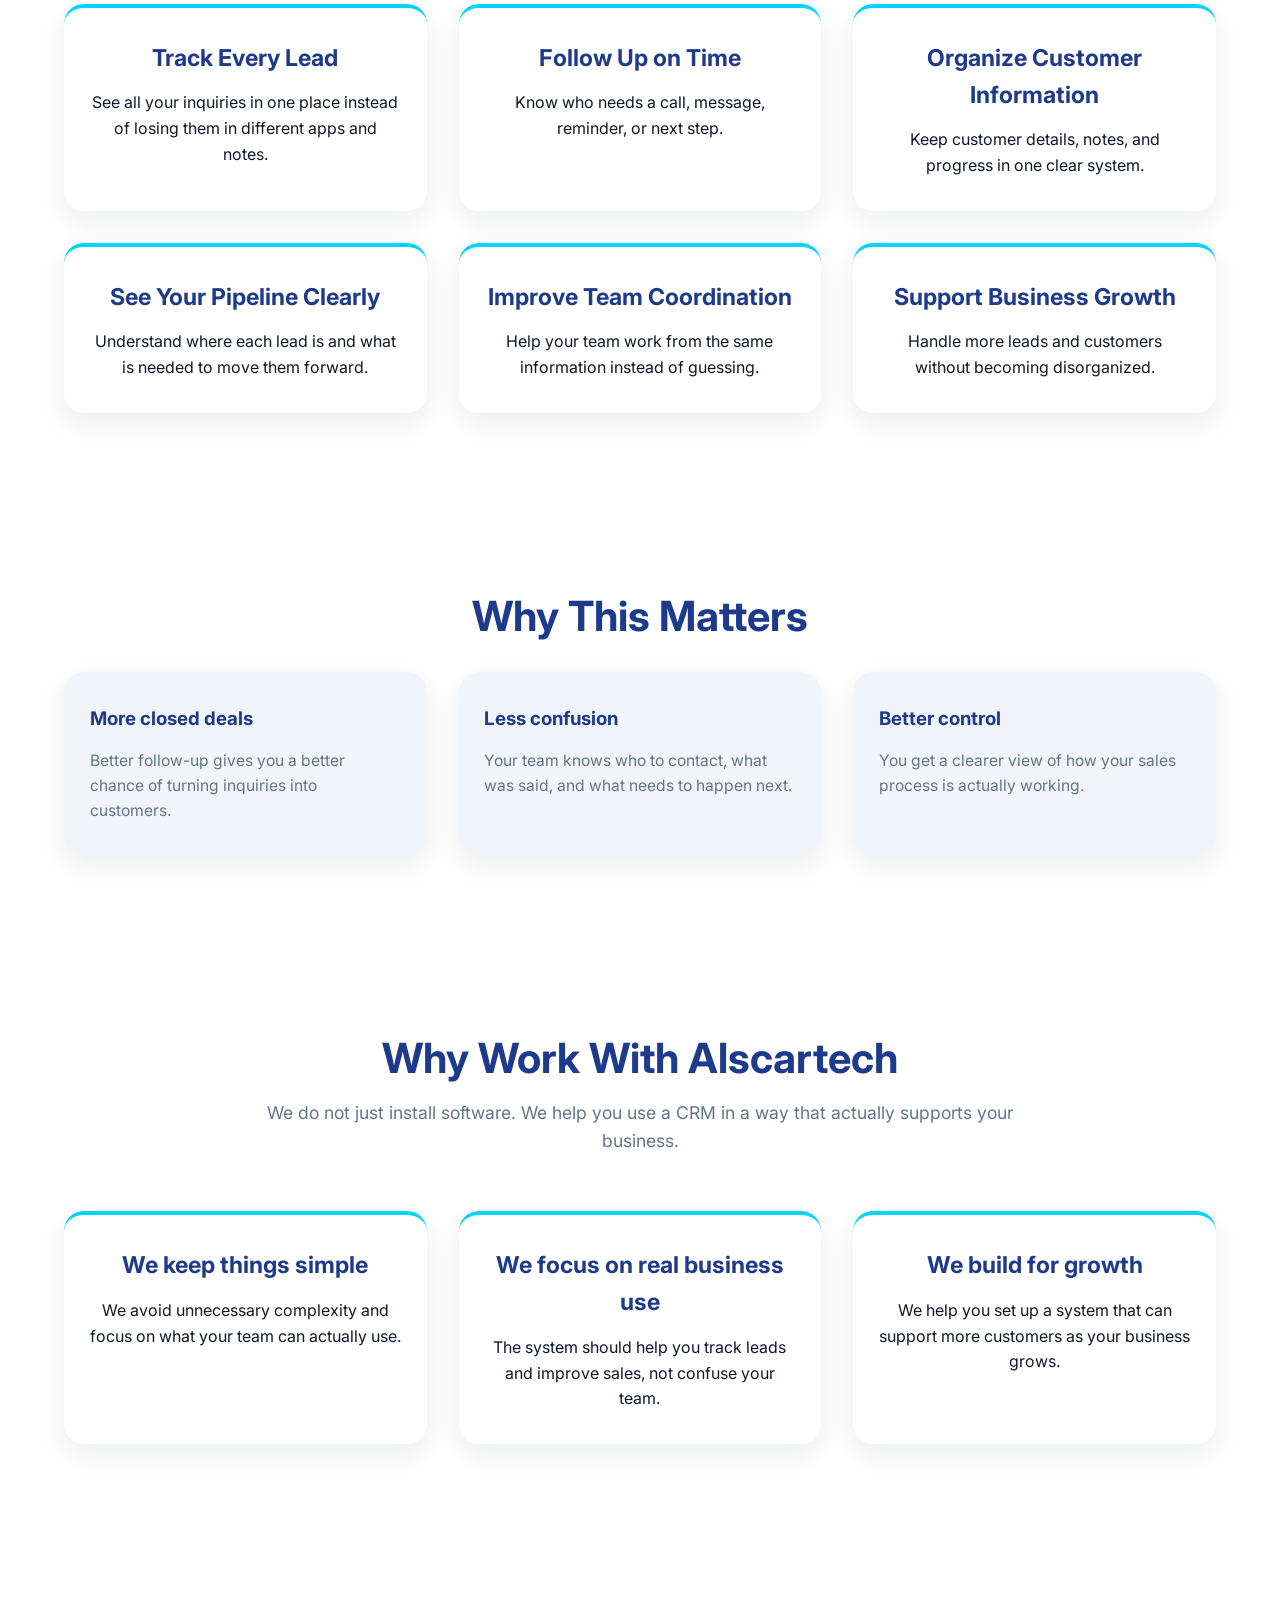
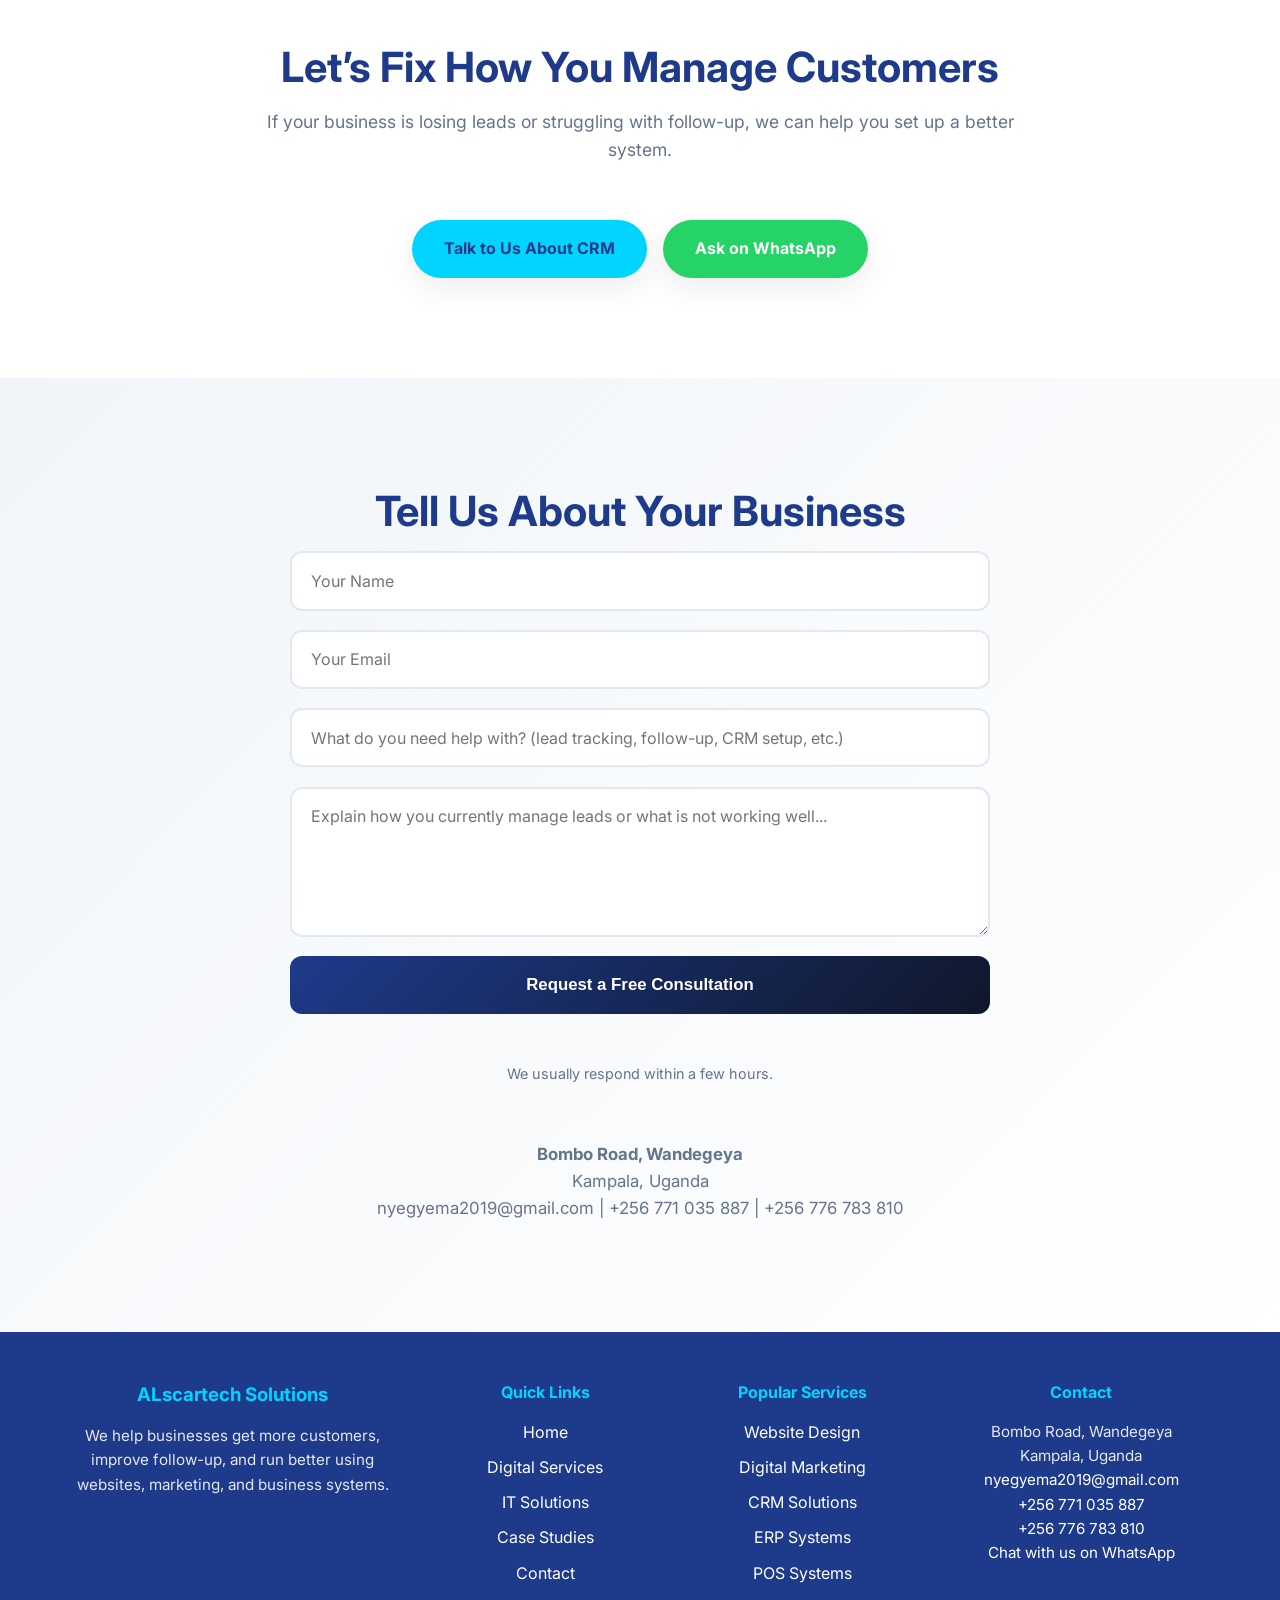
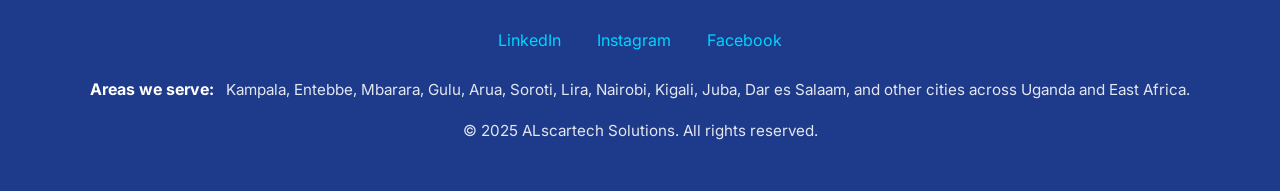
<file: crm.html>
<!DOCTYPE html>
<html lang="en">
<head>
  <meta charset="UTF-8" />
  <meta name="viewport" content="width=device-width, initial-scale=1.0"/>

  <title>CRM Systems in Kampala | Alscartech Solutions</title>

  <meta
    name="description"
    content="Alscartech Solutions helps businesses in Kampala track leads, follow up better, manage customers clearly, and close more sales using simple CRM systems."
  />
  <meta
    name="keywords"
    content="CRM Kampala, customer management Uganda, lead tracking Uganda, sales system Kampala, CRM solutions Uganda"
  />

  <meta name="author" content="Alscartech Solutions" />
  <meta name="robots" content="index, follow" />
  <link rel="canonical" href="https://alscartechsolutions.netlify.app/crm.html" />

  <!-- Open Graph -->
  <meta property="og:type" content="website" />
  <meta property="og:title" content="CRM Systems in Kampala | Alscartech Solutions" />
  <meta
    property="og:description"
    content="Stop losing leads. Use a simple CRM system to track customers, improve follow-up, and close more sales."
  />
  <meta property="og:url" content="https://alscartechsolutions.netlify.app/crm.html" />
  <meta property="og:image" content="https://alscartechsolutions.netlify.app/og-image.jpg" />

  <!-- Twitter -->
  <meta name="twitter:card" content="summary_large_image" />
  <meta name="twitter:title" content="CRM Systems in Kampala | Alscartech Solutions" />
  <meta
    name="twitter:description"
    content="Track leads, follow up better, and stop losing customers with a simple CRM setup."
  />
  <meta name="twitter:image" content="https://alscartechsolutions.netlify.app/og-image.jpg" />

  <link rel="preconnect" href="https://fonts.googleapis.com" />
  <link rel="preconnect" href="https://fonts.gstatic.com" crossorigin />
  <link
    href="https://fonts.googleapis.com/css2?family=Inter:wght@300;400;500;600;700;800&display=swap"
    rel="stylesheet"
  />

  <link rel="stylesheet" href="styles.css" />
</head>

<body>
<header>
  <nav class="navbar" aria-label="Main navigation">
    <div class="nav-brand">ALscartech</div>

    <button class="hamburger" aria-label="Toggle navigation menu" aria-expanded="false">
      <span></span><span></span><span></span>
    </button>

    <ul class="nav-menu">
      <li><a href="index.html">Home</a></li>
      <li><a href="digital.html">Digital Services</a></li>
      <li><a href="it.html" aria-current="page">IT Solutions</a></li>
      <li><a href="cases.html">Case Studies</a></li>
      <li><a href="contact.html">Contact</a></li>
    </ul>
  </nav>
</header>

<main>
  <!-- HERO -->
  <section class="hero reveal">
    <div class="hero-content">
      <p class="hero-kicker">Stop losing leads and missed opportunities</p>

      <h1>Most Businesses Lose Customers Because They Do Not Follow Up Properly</h1>

      <p class="hero-subnote">
        When leads are scattered across WhatsApp, calls, notebooks, and inboxes, people get forgotten.
        We help you use a simple CRM system so you can track every lead, follow up better, and close more deals.
      </p>

      <div class="hero-cta-group">
        <a href="#contact" class="cta-btn">Get a Free CRM Plan</a>
        <a
          href="https://wa.me/256771035887?text=Hello%20Alscartech%20Solutions%2C%20I%20need%20help%20with%20a%20CRM%20system%20for%20my%20business."
          class="cta-btn whatsapp-btn"
          target="_blank"
          rel="noopener noreferrer"
        >
          Chat With Us on WhatsApp
        </a>
      </div>

      <p class="hero-mini-proof">
        Track every lead • Improve follow-up • See your pipeline clearly • Close more sales
      </p>
    </div>
  </section>

  <!-- PROBLEMS -->
  <section class="trust-strip reveal">
    <div class="trust-inner">
      <h2>Common Problems a CRM Helps Fix</h2>

      <div class="trust-grid">
        <div class="trust-item">
          <h3>“We forget to follow up”</h3>
          <p>
            Leads come in, but no one follows them properly or on time.
          </p>
        </div>

        <div class="trust-item">
          <h3>“Customer details are everywhere”</h3>
          <p>
            Information is scattered across phones, WhatsApp, notebooks, and email.
          </p>
        </div>

        <div class="trust-item">
          <h3>“We don’t know where deals are getting stuck”</h3>
          <p>
            There is no clear view of your pipeline, next steps, or sales progress.
          </p>
        </div>
      </div>
    </div>
  </section>

  <!-- WHAT CRM DOES -->
  <section class="services reveal">
    <h2>What a CRM System Can Do for You</h2>
    <p>
      A good CRM helps your business stay organized, respond faster, and manage more leads without confusion.
    </p>

    <div class="services-grid">
      <article class="service-card reveal">
        <h3>Track Every Lead</h3>
        <p>
          See all your inquiries in one place instead of losing them in different apps and notes.
        </p>
      </article>

      <article class="service-card reveal">
        <h3>Follow Up on Time</h3>
        <p>
          Know who needs a call, message, reminder, or next step.
        </p>
      </article>

      <article class="service-card reveal">
        <h3>Organize Customer Information</h3>
        <p>
          Keep customer details, notes, and progress in one clear system.
        </p>
      </article>

      <article class="service-card reveal">
        <h3>See Your Pipeline Clearly</h3>
        <p>
          Understand where each lead is and what is needed to move them forward.
        </p>
      </article>

      <article class="service-card reveal">
        <h3>Improve Team Coordination</h3>
        <p>
          Help your team work from the same information instead of guessing.
        </p>
      </article>

      <article class="service-card reveal">
        <h3>Support Business Growth</h3>
        <p>
          Handle more leads and customers without becoming disorganized.
        </p>
      </article>
    </div>
  </section>

  <!-- WHY IT MATTERS -->
  <section class="trust-strip reveal">
    <div class="trust-inner">
      <h2>Why This Matters</h2>

      <div class="trust-grid">
        <div class="trust-item">
          <h3>More closed deals</h3>
          <p>
            Better follow-up gives you a better chance of turning inquiries into customers.
          </p>
        </div>

        <div class="trust-item">
          <h3>Less confusion</h3>
          <p>
            Your team knows who to contact, what was said, and what needs to happen next.
          </p>
        </div>

        <div class="trust-item">
          <h3>Better control</h3>
          <p>
            You get a clearer view of how your sales process is actually working.
          </p>
        </div>
      </div>
    </div>
  </section>

  <!-- WHY ALSCARTECH -->
  <section class="services reveal">
    <h2>Why Work With Alscartech</h2>
    <p>
      We do not just install software. We help you use a CRM in a way that actually supports your business.
    </p>

    <div class="services-grid">
      <article class="service-card reveal">
        <h3>We keep things simple</h3>
        <p>
          We avoid unnecessary complexity and focus on what your team can actually use.
        </p>
      </article>

      <article class="service-card reveal">
        <h3>We focus on real business use</h3>
        <p>
          The system should help you track leads and improve sales, not confuse your team.
        </p>
      </article>

      <article class="service-card reveal">
        <h3>We build for growth</h3>
        <p>
          We help you set up a system that can support more customers as your business grows.
        </p>
      </article>
    </div>
  </section>

  <!-- CTA -->
  <section class="services reveal">
    <h2>Let’s Fix How You Manage Customers</h2>
    <p>
      If your business is losing leads or struggling with follow-up, we can help you set up a better system.
    </p>

    <div class="hero-cta-group">
      <a href="#contact" class="cta-btn">Talk to Us About CRM</a>
      <a
        href="https://wa.me/256771035887?text=Hello%20Alscartech%20Solutions%2C%20I%20need%20help%20with%20a%20CRM%20for%20my%20business."
        class="cta-btn whatsapp-btn"
        target="_blank"
        rel="noopener noreferrer"
      >
        Ask on WhatsApp
      </a>
    </div>
  </section>

  <!-- CONTACT -->
  <section id="contact" class="contact reveal">
    <h2>Tell Us About Your Business</h2>

    <form id="contact-form">
      <input type="text" name="name" placeholder="Your Name" required />
      <input type="email" name="email" placeholder="Your Email" required />
      <input
        type="text"
        name="project-type"
        placeholder="What do you need help with? (lead tracking, follow-up, CRM setup, etc.)"
        required
      />
      <textarea
        name="message"
        placeholder="Explain how you currently manage leads or what is not working well..."
        required
      ></textarea>

      <button type="submit">Request a Free Consultation</button>
    </form>

    <p style="margin-top: 10px; font-size: 0.9rem; color: #64748b;">
      We usually respond within a few hours.
    </p>

    <div class="contact-info">
      <p><strong>Bombo Road, Wandegeya</strong><br />Kampala, Uganda</p>
      <p>nyegyema2019@gmail.com | +256 771 035 887 | +256 776 783 810</p>
    </div>
  </section>
</main>

<footer>
  <div class="footer-layout">
    <div class="footer-brand">
      <h3>ALscartech Solutions</h3>
      <p>
        We help businesses get more customers, improve follow-up, and run better using
        websites, marketing, and business systems.
      </p>
    </div>

    <div class="footer-links-block">
      <h4>Quick Links</h4>
      <ul class="footer-links-list">
        <li><a href="index.html">Home</a></li>
        <li><a href="digital.html">Digital Services</a></li>
        <li><a href="it.html">IT Solutions</a></li>
        <li><a href="cases.html">Case Studies</a></li>
        <li><a href="contact.html">Contact</a></li>
      </ul>
    </div>

    <div class="footer-links-block">
      <h4>Popular Services</h4>
      <ul class="footer-links-list">
        <li><a href="webdev.html">Website Design</a></li>
        <li><a href="marketing.html">Digital Marketing</a></li>
        <li><a href="crm.html">CRM Solutions</a></li>
        <li><a href="erp.html">ERP Systems</a></li>
        <li><a href="pos.html">POS Systems</a></li>
      </ul>
    </div>

    <div class="footer-contact">
      <h4>Contact</h4>
      <p>Bombo Road, Wandegeya<br>Kampala, Uganda</p>
      <p>
        <a href="mailto:nyegyema2019@gmail.com">nyegyema2019@gmail.com</a><br>
        <a href="tel:+256771035887">+256 771 035 887</a><br>
        <a href="tel:+256776783810">+256 776 783 810</a>
      </p>
      <p>
        <a href="https://wa.me/256771035887" target="_blank" rel="noopener noreferrer">
          Chat with us on WhatsApp
        </a>
      </p>
    </div>
  </div>

  <div class="social-links">
    <a href="#" aria-label="Visit our LinkedIn page">LinkedIn</a>
    <a href="#" aria-label="Visit our Instagram page">Instagram</a>
    <a href="#" aria-label="Visit our Facebook page">Facebook</a>
  </div>

  <div class="footer-areas">
    <strong>Areas we serve:</strong>
    <span>
      Kampala, Entebbe, Mbarara, Gulu, Arua, Soroti, Lira, Nairobi, Kigali, Juba,
      Dar es Salaam, and other cities across Uganda and East Africa.
    </span>
  </div>

  <p class="footer-bottom">
    &copy; 2025 ALscartech Solutions. All rights reserved.
  </p>
</footer>

<!-- CHATBOT -->
<div class="chatbot-widget" id="chatbotWidget">
  <button class="chatbot-toggle" id="chatbotToggle" aria-label="Open chatbot">
    💬
  </button>

  <div class="chatbot-box" id="chatbotBox">
    <div class="chatbot-header">
      <div>
        <h3>ALscartech Assistant</h3>
        <p>Usually replies instantly</p>
      </div>
      <button class="chatbot-close" id="chatbotClose" aria-label="Close chatbot">×</button>
    </div>

    <div class="chatbot-body" id="chatbotBody">
      <div class="bot-message">
        Hi, welcome to ALscartech Solutions. Are you losing leads, struggling with follow-up, or trying to organize customer management better?
      </div>

      <div class="chatbot-options" id="chatbotOptions">
        <button class="chat-option" data-service="Lead Tracking">Lead Tracking</button>
        <button class="chat-option" data-service="Follow-Up System">Follow-Up System</button>
        <button class="chat-option" data-service="CRM Setup">CRM Setup</button>
        <button class="chat-option" data-service="Customer Management">Customer Management</button>
        <button class="chat-option" data-service="Talk on WhatsApp">Talk on WhatsApp</button>
      </div>
    </div>

    <form class="chatbot-form hidden" id="chatbotForm">
      <input type="text" id="chatName" placeholder="Your name" required />
      <input type="text" id="chatBusiness" placeholder="Business name" />
      <input type="email" id="chatEmail" placeholder="Your email" />
      <input type="tel" id="chatPhone" placeholder="Your phone / WhatsApp number" required />
      <textarea
        id="chatProblem"
        placeholder="Briefly describe what you need help with"
        required
      ></textarea>
      <button type="submit">Continue</button>
    </form>

    <div class="chatbot-footer hidden" id="chatbotFooter">
      <a
        href="#"
        target="_blank"
        rel="noopener noreferrer"
        id="chatbotWhatsAppLink"
        class="chatbot-wa-btn"
      >
        Continue on WhatsApp
      </a>
    </div>
  </div>
</div>

<script type="application/ld+json">
{
  "@context": "https://schema.org",
  "@type": "Service",
  "serviceType": "CRM Systems",
  "name": "CRM Systems in Kampala",
  "provider": {
    "@type": "Organization",
    "name": "Alscartech Solutions"
  },
  "areaServed": ["Kampala", "Uganda", "East Africa"],
  "description": "Alscartech Solutions helps businesses track leads, improve follow-up, manage customers more clearly, and close more sales using CRM systems."
}
</script>

<script src="script.js"></script>
</body>
</html>
</file>
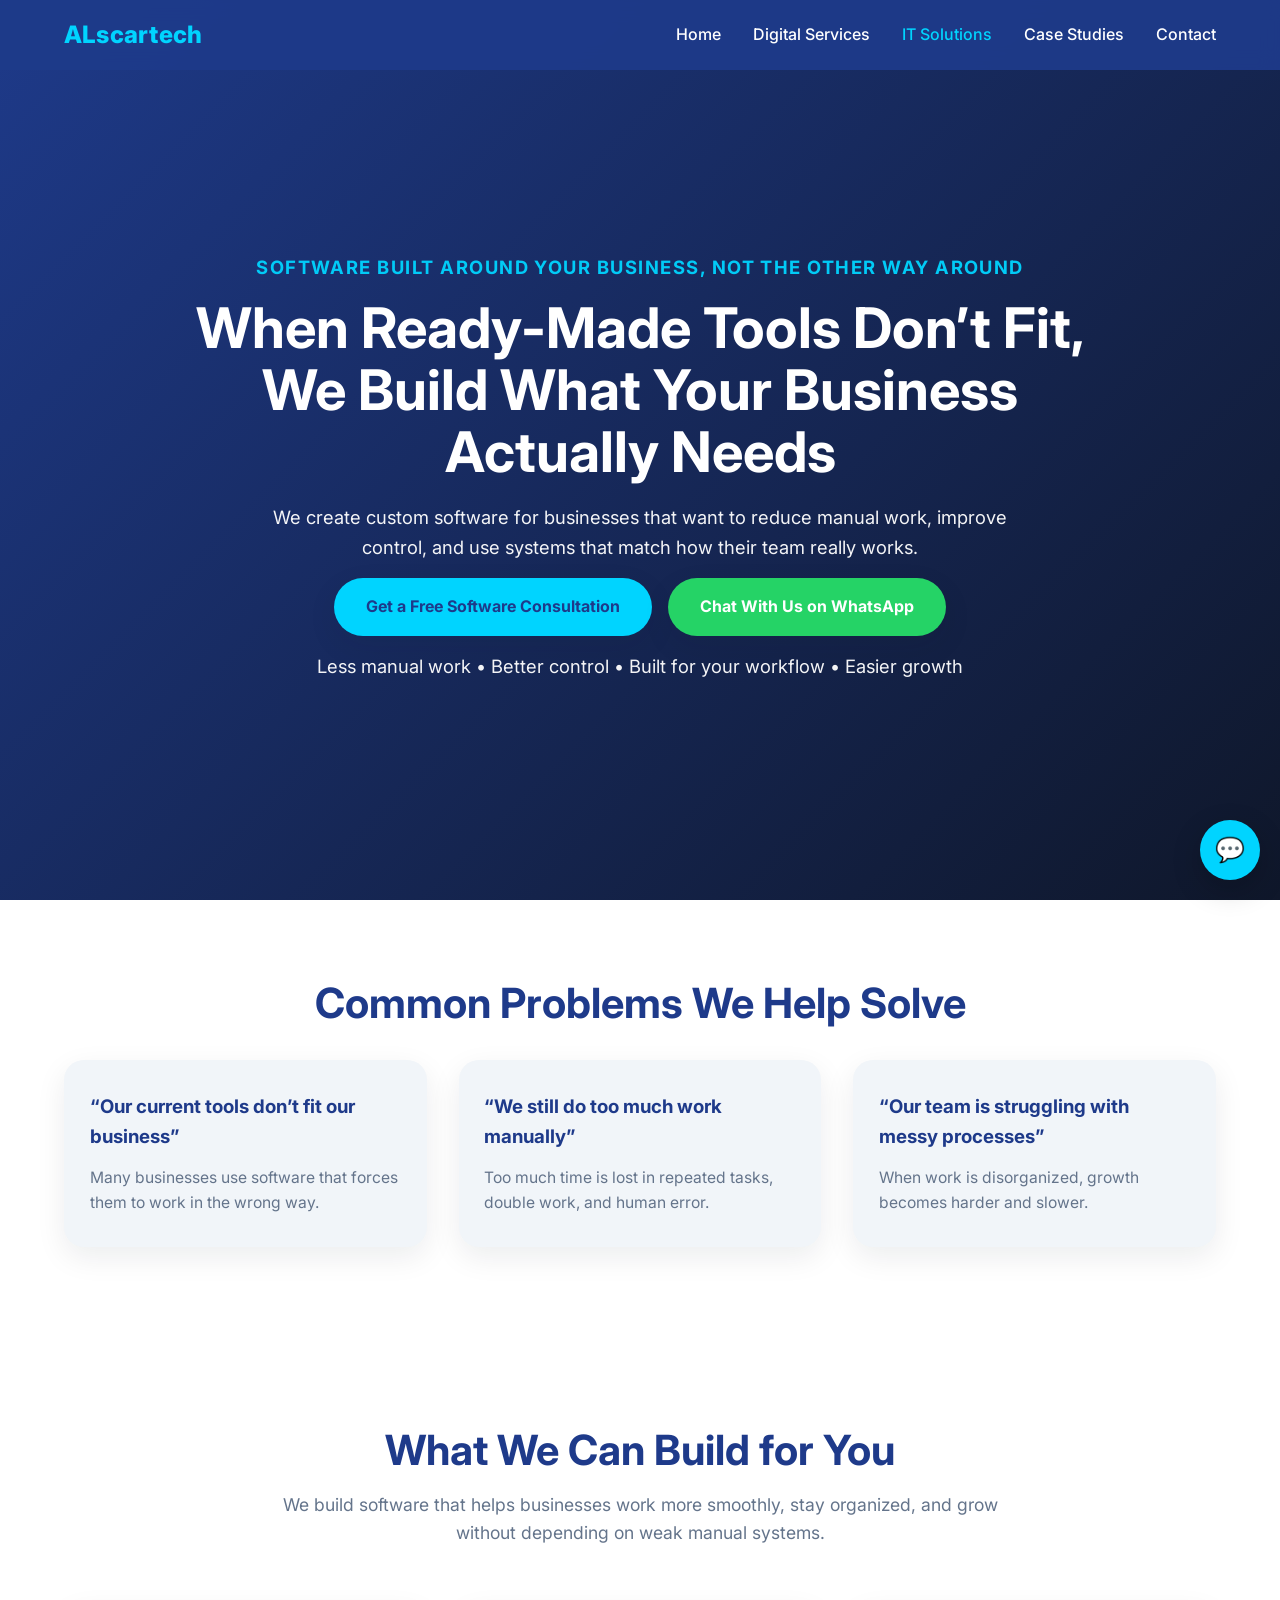
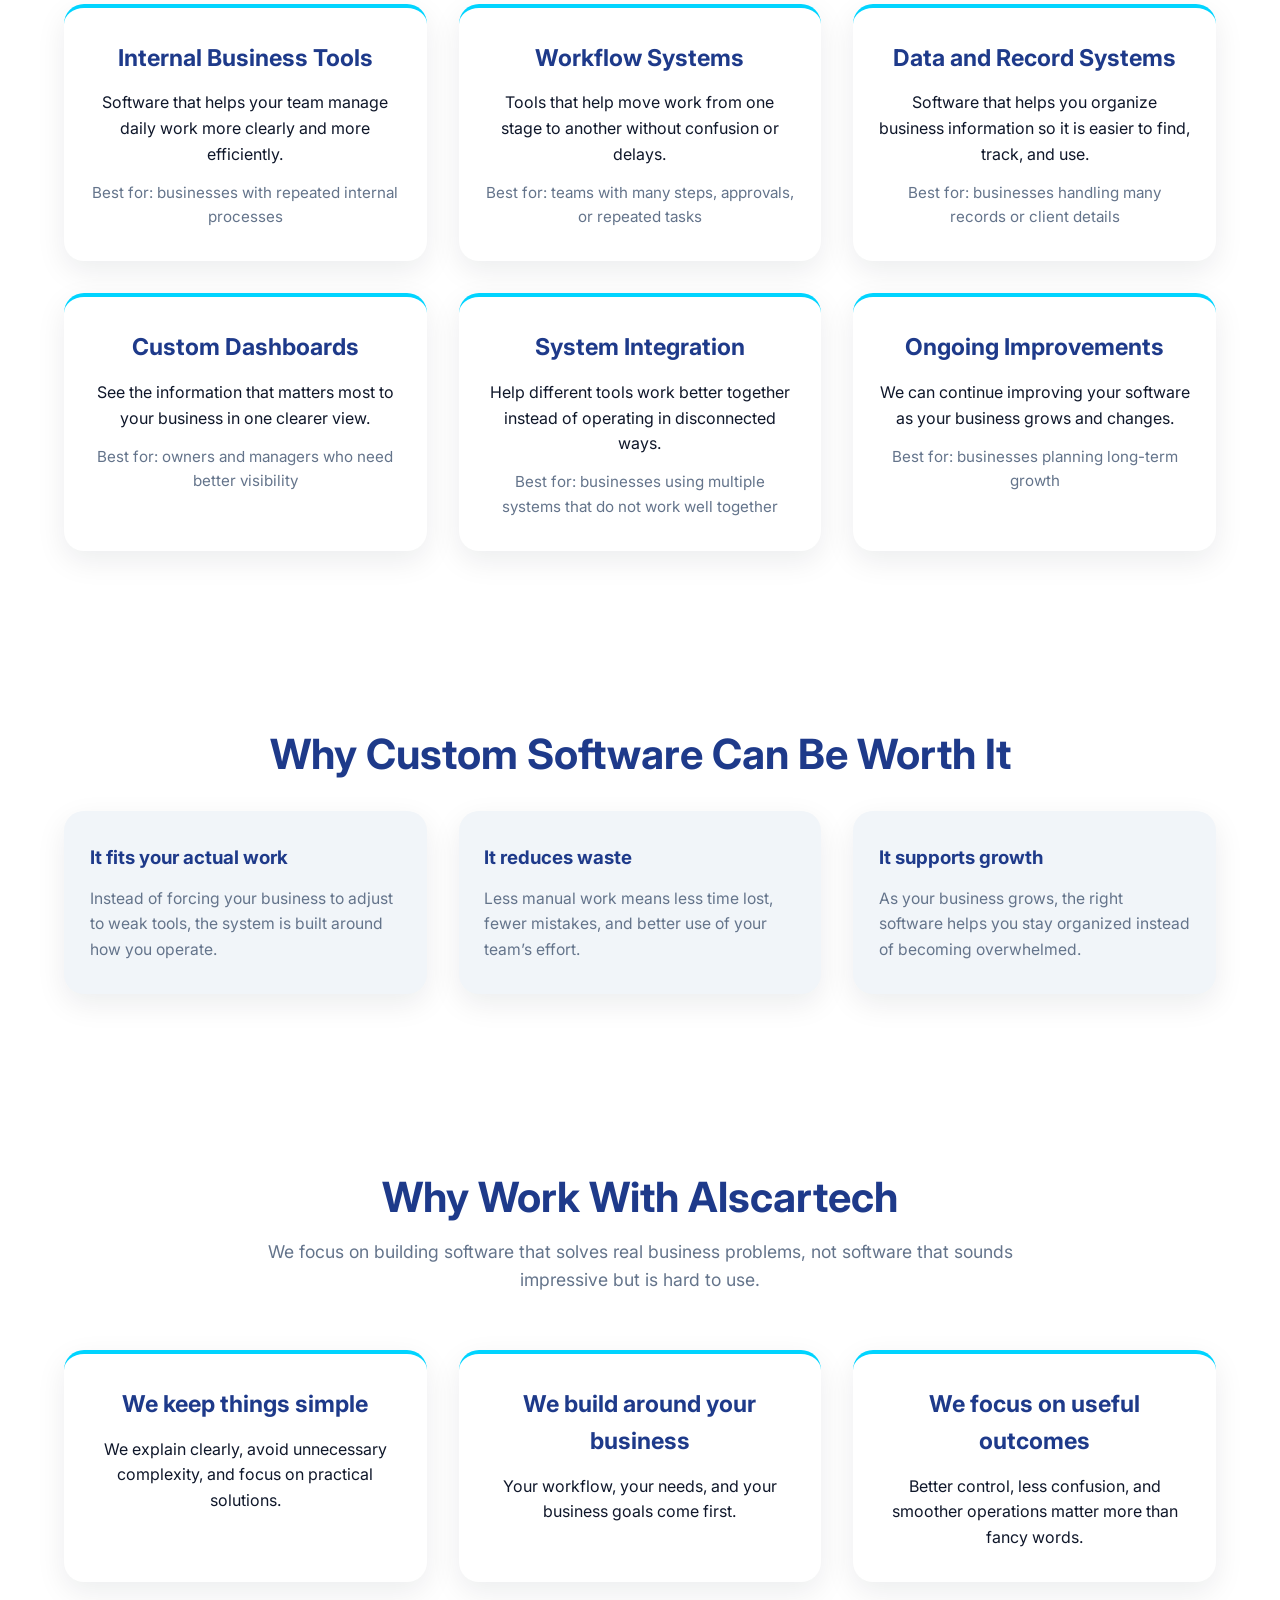
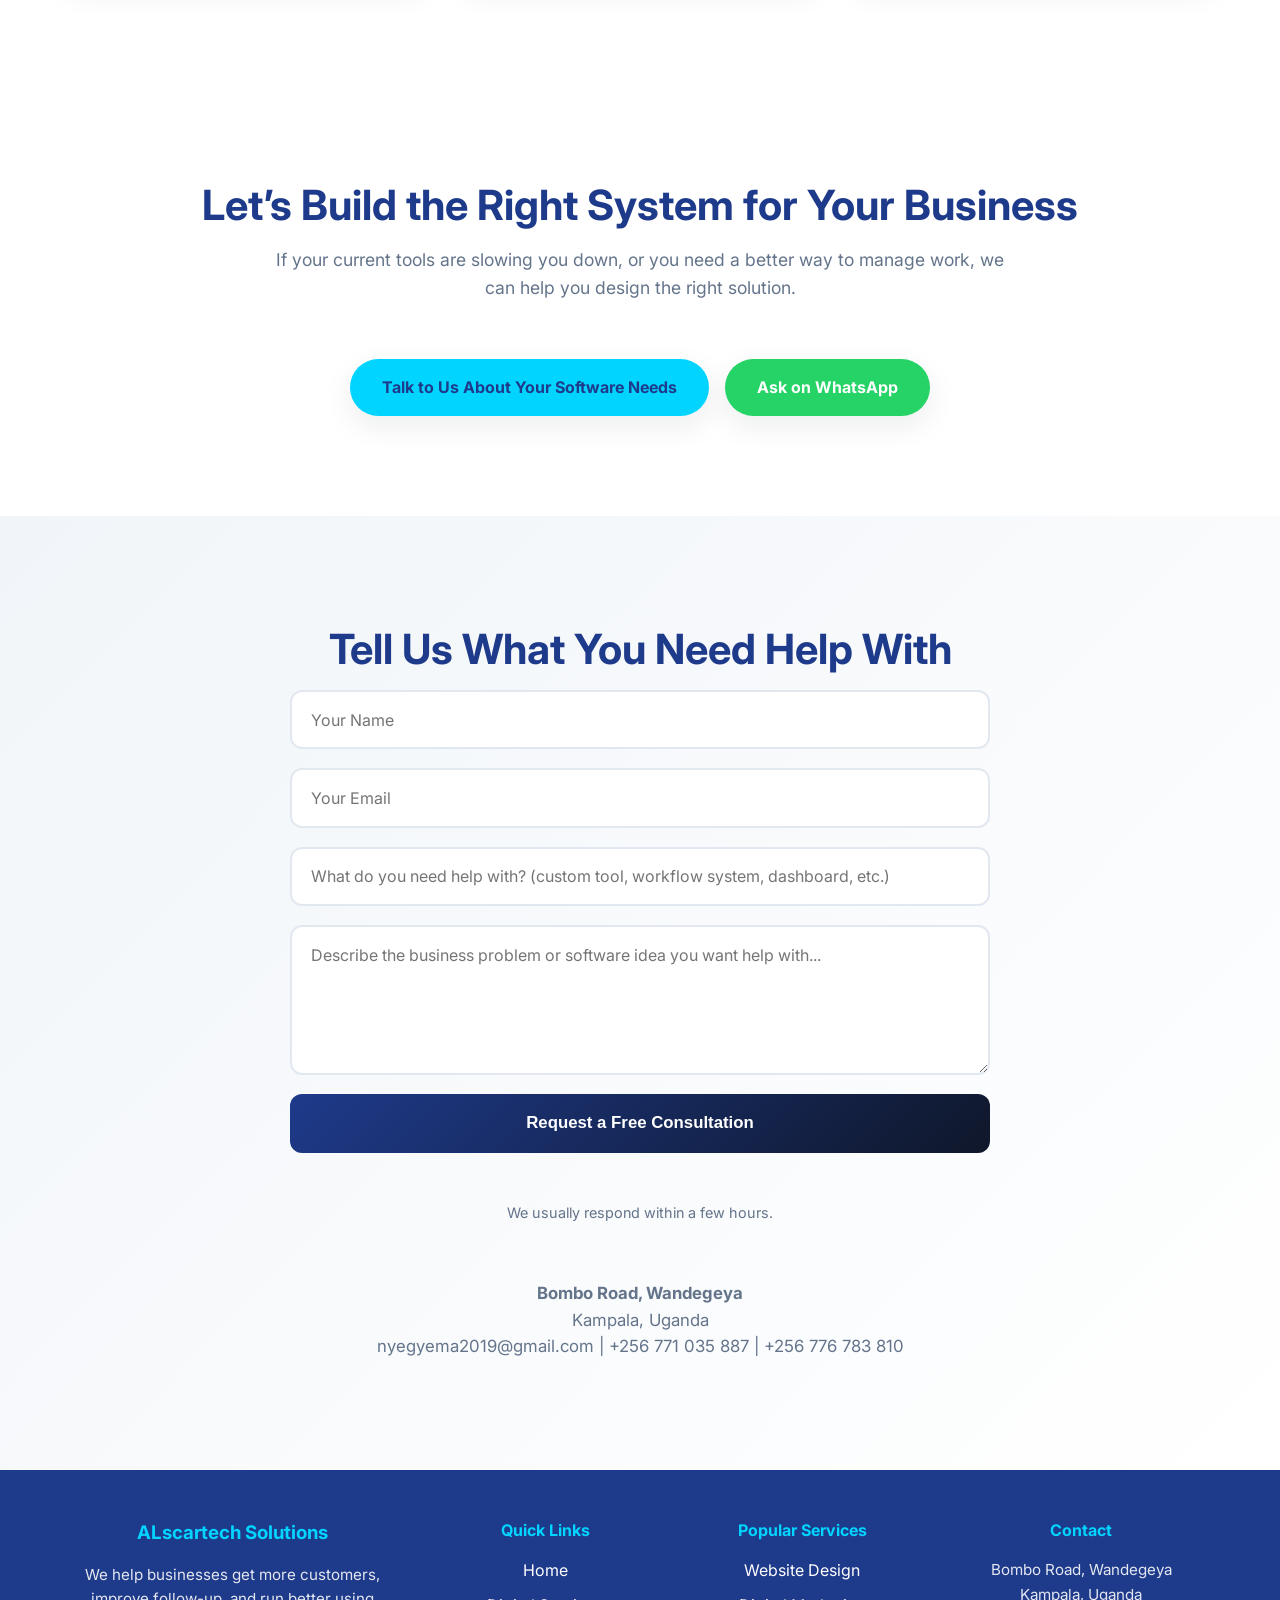
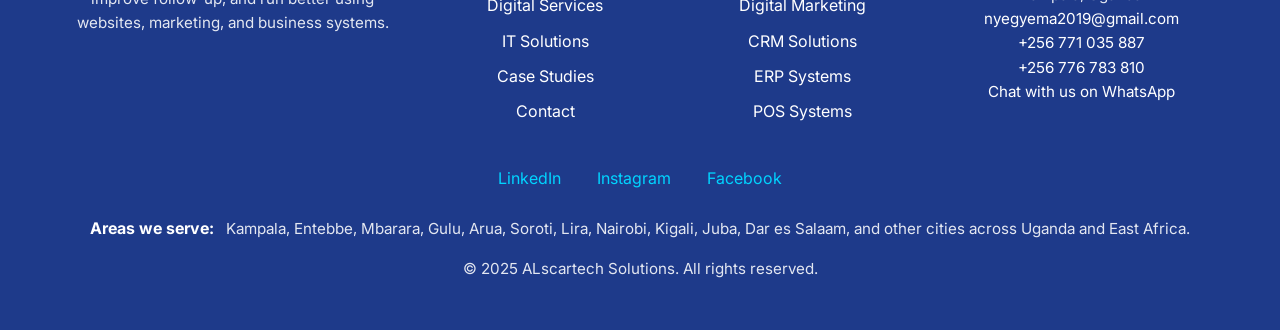
<file: custom-software.html>
<!DOCTYPE html>
<html lang="en">
<head>
  <meta charset="UTF-8" />
  <meta name="viewport" content="width=device-width, initial-scale=1.0"/>

  <title>Custom Software in Kampala | Alscartech Solutions</title>

  <meta
    name="description"
    content="Alscartech Solutions builds custom software in Kampala for businesses that need better systems, less manual work, and tools that fit how they actually operate."
  />
  <meta
    name="keywords"
    content="custom software Kampala, business software Uganda, software development Kampala, custom systems Uganda, workflow automation Uganda, Alscartech Solutions"
  />

  <meta name="author" content="Alscartech Solutions" />
  <meta name="robots" content="index, follow" />
  <link rel="canonical" href="https://alscartechsolutions.netlify.app/custom-software.html" />

  <!-- Open Graph -->
  <meta property="og:type" content="website" />
  <meta property="og:title" content="Custom Software in Kampala | Alscartech Solutions" />
  <meta
    property="og:description"
    content="We build software that fits your business, reduces manual work, and helps your team operate more smoothly."
  />
  <meta property="og:url" content="https://alscartechsolutions.netlify.app/custom-software.html" />
  <meta property="og:image" content="https://alscartechsolutions.netlify.app/og-image.jpg" />

  <!-- Twitter -->
  <meta name="twitter:card" content="summary_large_image" />
  <meta name="twitter:title" content="Custom Software in Kampala | Alscartech Solutions" />
  <meta
    name="twitter:description"
    content="Business software built around how your company actually works."
  />
  <meta name="twitter:image" content="https://alscartechsolutions.netlify.app/og-image.jpg" />

  <link rel="preconnect" href="https://fonts.googleapis.com" />
  <link rel="preconnect" href="https://fonts.gstatic.com" crossorigin />
  <link
    href="https://fonts.googleapis.com/css2?family=Inter:wght@300;400;500;600;700;800&display=swap"
    rel="stylesheet"
  />

  <link rel="stylesheet" href="styles.css" />
</head>

<body>
<header>
  <nav class="navbar" aria-label="Main navigation">
    <div class="nav-brand">ALscartech</div>

    <button class="hamburger" aria-label="Toggle navigation menu" aria-expanded="false">
      <span></span><span></span><span></span>
    </button>

    <ul class="nav-menu">
      <li><a href="index.html">Home</a></li>
      <li><a href="digital.html">Digital Services</a></li>
      <li><a href="it.html" aria-current="page">IT Solutions</a></li>
      <li><a href="cases.html">Case Studies</a></li>
      <li><a href="contact.html">Contact</a></li>
    </ul>
  </nav>
</header>

<main>
  <!-- HERO -->
  <section class="hero reveal">
    <div class="hero-content">
      <p class="hero-kicker">Software built around your business, not the other way around</p>

      <h1>When Ready-Made Tools Don’t Fit, We Build What Your Business Actually Needs</h1>

      <p class="hero-subnote">
        We create custom software for businesses that want to reduce manual work, improve control,
        and use systems that match how their team really works.
      </p>

      <div class="hero-cta-group">
        <a href="#contact" class="cta-btn">Get a Free Software Consultation</a>
        <a
          href="https://wa.me/256771035887?text=Hello%20Alscartech%20Solutions%2C%20I%20need%20help%20with%20custom%20software%20for%20my%20business."
          class="cta-btn whatsapp-btn"
          target="_blank"
          rel="noopener noreferrer"
        >
          Chat With Us on WhatsApp
        </a>
      </div>

      <p class="hero-mini-proof">
        Less manual work • Better control • Built for your workflow • Easier growth
      </p>
    </div>
  </section>

  <!-- PROBLEMS -->
  <section class="trust-strip reveal">
    <div class="trust-inner">
      <h2>Common Problems We Help Solve</h2>

      <div class="trust-grid">
        <div class="trust-item">
          <h3>“Our current tools don’t fit our business”</h3>
          <p>
            Many businesses use software that forces them to work in the wrong way.
          </p>
        </div>

        <div class="trust-item">
          <h3>“We still do too much work manually”</h3>
          <p>
            Too much time is lost in repeated tasks, double work, and human error.
          </p>
        </div>

        <div class="trust-item">
          <h3>“Our team is struggling with messy processes”</h3>
          <p>
            When work is disorganized, growth becomes harder and slower.
          </p>
        </div>
      </div>
    </div>
  </section>

  <!-- WHAT WE BUILD -->
  <section class="services reveal">
    <h2>What We Can Build for You</h2>
    <p>
      We build software that helps businesses work more smoothly, stay organized,
      and grow without depending on weak manual systems.
    </p>

    <div class="services-grid">
      <article class="service-card reveal">
        <h3>Internal Business Tools</h3>
        <p>
          Software that helps your team manage daily work more clearly and more efficiently.
        </p>
        <p class="service-meta">Best for: businesses with repeated internal processes</p>
      </article>

      <article class="service-card reveal">
        <h3>Workflow Systems</h3>
        <p>
          Tools that help move work from one stage to another without confusion or delays.
        </p>
        <p class="service-meta">Best for: teams with many steps, approvals, or repeated tasks</p>
      </article>

      <article class="service-card reveal">
        <h3>Data and Record Systems</h3>
        <p>
          Software that helps you organize business information so it is easier to find, track, and use.
        </p>
        <p class="service-meta">Best for: businesses handling many records or client details</p>
      </article>

      <article class="service-card reveal">
        <h3>Custom Dashboards</h3>
        <p>
          See the information that matters most to your business in one clearer view.
        </p>
        <p class="service-meta">Best for: owners and managers who need better visibility</p>
      </article>

      <article class="service-card reveal">
        <h3>System Integration</h3>
        <p>
          Help different tools work better together instead of operating in disconnected ways.
        </p>
        <p class="service-meta">Best for: businesses using multiple systems that do not work well together</p>
      </article>

      <article class="service-card reveal">
        <h3>Ongoing Improvements</h3>
        <p>
          We can continue improving your software as your business grows and changes.
        </p>
        <p class="service-meta">Best for: businesses planning long-term growth</p>
      </article>
    </div>
  </section>

  <!-- WHY THIS MATTERS -->
  <section class="trust-strip reveal">
    <div class="trust-inner">
      <h2>Why Custom Software Can Be Worth It</h2>

      <div class="trust-grid">
        <div class="trust-item">
          <h3>It fits your actual work</h3>
          <p>
            Instead of forcing your business to adjust to weak tools, the system is built around how you operate.
          </p>
        </div>

        <div class="trust-item">
          <h3>It reduces waste</h3>
          <p>
            Less manual work means less time lost, fewer mistakes, and better use of your team’s effort.
          </p>
        </div>

        <div class="trust-item">
          <h3>It supports growth</h3>
          <p>
            As your business grows, the right software helps you stay organized instead of becoming overwhelmed.
          </p>
        </div>
      </div>
    </div>
  </section>

  <!-- WHY ALSCARTECH -->
  <section class="services reveal">
    <h2>Why Work With Alscartech</h2>
    <p>
      We focus on building software that solves real business problems, not software that sounds impressive but is hard to use.
    </p>

    <div class="services-grid">
      <article class="service-card reveal">
        <h3>We keep things simple</h3>
        <p>
          We explain clearly, avoid unnecessary complexity, and focus on practical solutions.
        </p>
      </article>

      <article class="service-card reveal">
        <h3>We build around your business</h3>
        <p>
          Your workflow, your needs, and your business goals come first.
        </p>
      </article>

      <article class="service-card reveal">
        <h3>We focus on useful outcomes</h3>
        <p>
          Better control, less confusion, and smoother operations matter more than fancy words.
        </p>
      </article>
    </div>
  </section>

  <!-- CTA -->
  <section class="services reveal">
    <h2>Let’s Build the Right System for Your Business</h2>
    <p>
      If your current tools are slowing you down, or you need a better way to manage work,
      we can help you design the right solution.
    </p>

    <div class="hero-cta-group">
      <a href="#contact" class="cta-btn">Talk to Us About Your Software Needs</a>
      <a
        href="https://wa.me/256771035887?text=Hello%20Alscartech%20Solutions%2C%20I%20need%20help%20with%20custom%20software%20for%20my%20business."
        class="cta-btn whatsapp-btn"
        target="_blank"
        rel="noopener noreferrer"
      >
        Ask on WhatsApp
      </a>
    </div>
  </section>

  <!-- CONTACT -->
  <section id="contact" class="contact reveal">
    <h2>Tell Us What You Need Help With</h2>

    <form id="contact-form">
      <input type="text" name="name" placeholder="Your Name" required />
      <input type="email" name="email" placeholder="Your Email" required />
      <input
        type="text"
        name="project-type"
        placeholder="What do you need help with? (custom tool, workflow system, dashboard, etc.)"
        required
      />
      <textarea
        name="message"
        placeholder="Describe the business problem or software idea you want help with..."
        required
      ></textarea>
      <button type="submit">Request a Free Consultation</button>
    </form>

    <p style="margin-top: 10px; font-size: 0.9rem; color: #64748b;">
      We usually respond within a few hours.
    </p>

    <div class="contact-info">
      <p><strong>Bombo Road, Wandegeya</strong><br />Kampala, Uganda</p>
      <p>nyegyema2019@gmail.com | +256 771 035 887 | +256 776 783 810</p>
    </div>
  </section>
</main>

<footer>
  <div class="footer-layout">
    <div class="footer-brand">
      <h3>ALscartech Solutions</h3>
      <p>
        We help businesses get more customers, improve follow-up, and run better using
        websites, marketing, and business systems.
      </p>
    </div>

    <div class="footer-links-block">
      <h4>Quick Links</h4>
      <ul class="footer-links-list">
        <li><a href="index.html">Home</a></li>
        <li><a href="digital.html">Digital Services</a></li>
        <li><a href="it.html">IT Solutions</a></li>
        <li><a href="cases.html">Case Studies</a></li>
        <li><a href="contact.html">Contact</a></li>
      </ul>
    </div>

    <div class="footer-links-block">
      <h4>Popular Services</h4>
      <ul class="footer-links-list">
        <li><a href="webdev.html">Website Design</a></li>
        <li><a href="marketing.html">Digital Marketing</a></li>
        <li><a href="crm.html">CRM Solutions</a></li>
        <li><a href="erp.html">ERP Systems</a></li>
        <li><a href="pos.html">POS Systems</a></li>
      </ul>
    </div>

    <div class="footer-contact">
      <h4>Contact</h4>
      <p>Bombo Road, Wandegeya<br>Kampala, Uganda</p>
      <p>
        <a href="mailto:nyegyema2019@gmail.com">nyegyema2019@gmail.com</a><br>
        <a href="tel:+256771035887">+256 771 035 887</a><br>
        <a href="tel:+256776783810">+256 776 783 810</a>
      </p>
      <p>
        <a href="https://wa.me/256771035887" target="_blank" rel="noopener noreferrer">
          Chat with us on WhatsApp
        </a>
      </p>
    </div>
  </div>

  <div class="social-links">
    <a href="#" aria-label="Visit our LinkedIn page">LinkedIn</a>
    <a href="#" aria-label="Visit our Instagram page">Instagram</a>
    <a href="#" aria-label="Visit our Facebook page">Facebook</a>
  </div>

  <div class="footer-areas">
    <strong>Areas we serve:</strong>
    <span>
      Kampala, Entebbe, Mbarara, Gulu, Arua, Soroti, Lira, Nairobi, Kigali, Juba,
      Dar es Salaam, and other cities across Uganda and East Africa.
    </span>
  </div>

  <p class="footer-bottom">
    &copy; 2025 ALscartech Solutions. All rights reserved.
  </p>
</footer>

<!-- CHATBOT -->
<div class="chatbot-widget" id="chatbotWidget">
  <button class="chatbot-toggle" id="chatbotToggle" aria-label="Open chatbot">
    💬
  </button>

  <div class="chatbot-box" id="chatbotBox">
    <div class="chatbot-header">
      <div>
        <h3>ALscartech Assistant</h3>
        <p>Usually replies instantly</p>
      </div>
      <button class="chatbot-close" id="chatbotClose" aria-label="Close chatbot">×</button>
    </div>

    <div class="chatbot-body" id="chatbotBody">
      <div class="bot-message">
        Hi, welcome to ALscartech Solutions. Do you need a custom tool, a better workflow system, or software built around your business?
      </div>

      <div class="chatbot-options" id="chatbotOptions">
        <button class="chat-option" data-service="Custom Business Tool">Custom Business Tool</button>
        <button class="chat-option" data-service="Workflow System">Workflow System</button>
        <button class="chat-option" data-service="Dashboard / Reporting Tool">Dashboard / Reporting Tool</button>
        <button class="chat-option" data-service="System Integration">System Integration</button>
        <button class="chat-option" data-service="Talk on WhatsApp">Talk on WhatsApp</button>
      </div>
    </div>

    <form class="chatbot-form hidden" id="chatbotForm">
      <input type="text" id="chatName" placeholder="Your name" required />
      <input type="text" id="chatBusiness" placeholder="Business name" />
      <input type="email" id="chatEmail" placeholder="Your email" />
      <input type="tel" id="chatPhone" placeholder="Your phone / WhatsApp number" required />
      <textarea
        id="chatProblem"
        placeholder="Briefly describe what you need help with"
        required
      ></textarea>
      <button type="submit">Continue</button>
    </form>

    <div class="chatbot-footer hidden" id="chatbotFooter">
      <a
        href="#"
        target="_blank"
        rel="noopener noreferrer"
        id="chatbotWhatsAppLink"
        class="chatbot-wa-btn"
      >
        Continue on WhatsApp
      </a>
    </div>
  </div>
</div>

<!-- Structured Data -->
<script type="application/ld+json">
{
  "@context": "https://schema.org",
  "@type": "Service",
  "serviceType": "Custom Software",
  "name": "Custom Software in Kampala",
  "provider": {
    "@type": "Organization",
    "name": "Alscartech Solutions"
  },
  "areaServed": ["Kampala", "Uganda", "East Africa"],
  "description": "Alscartech Solutions builds custom software that helps businesses reduce manual work, improve control, and use systems that fit how they actually operate."
}
</script>

<script src="script.js"></script>
</body>
</html>
</file>
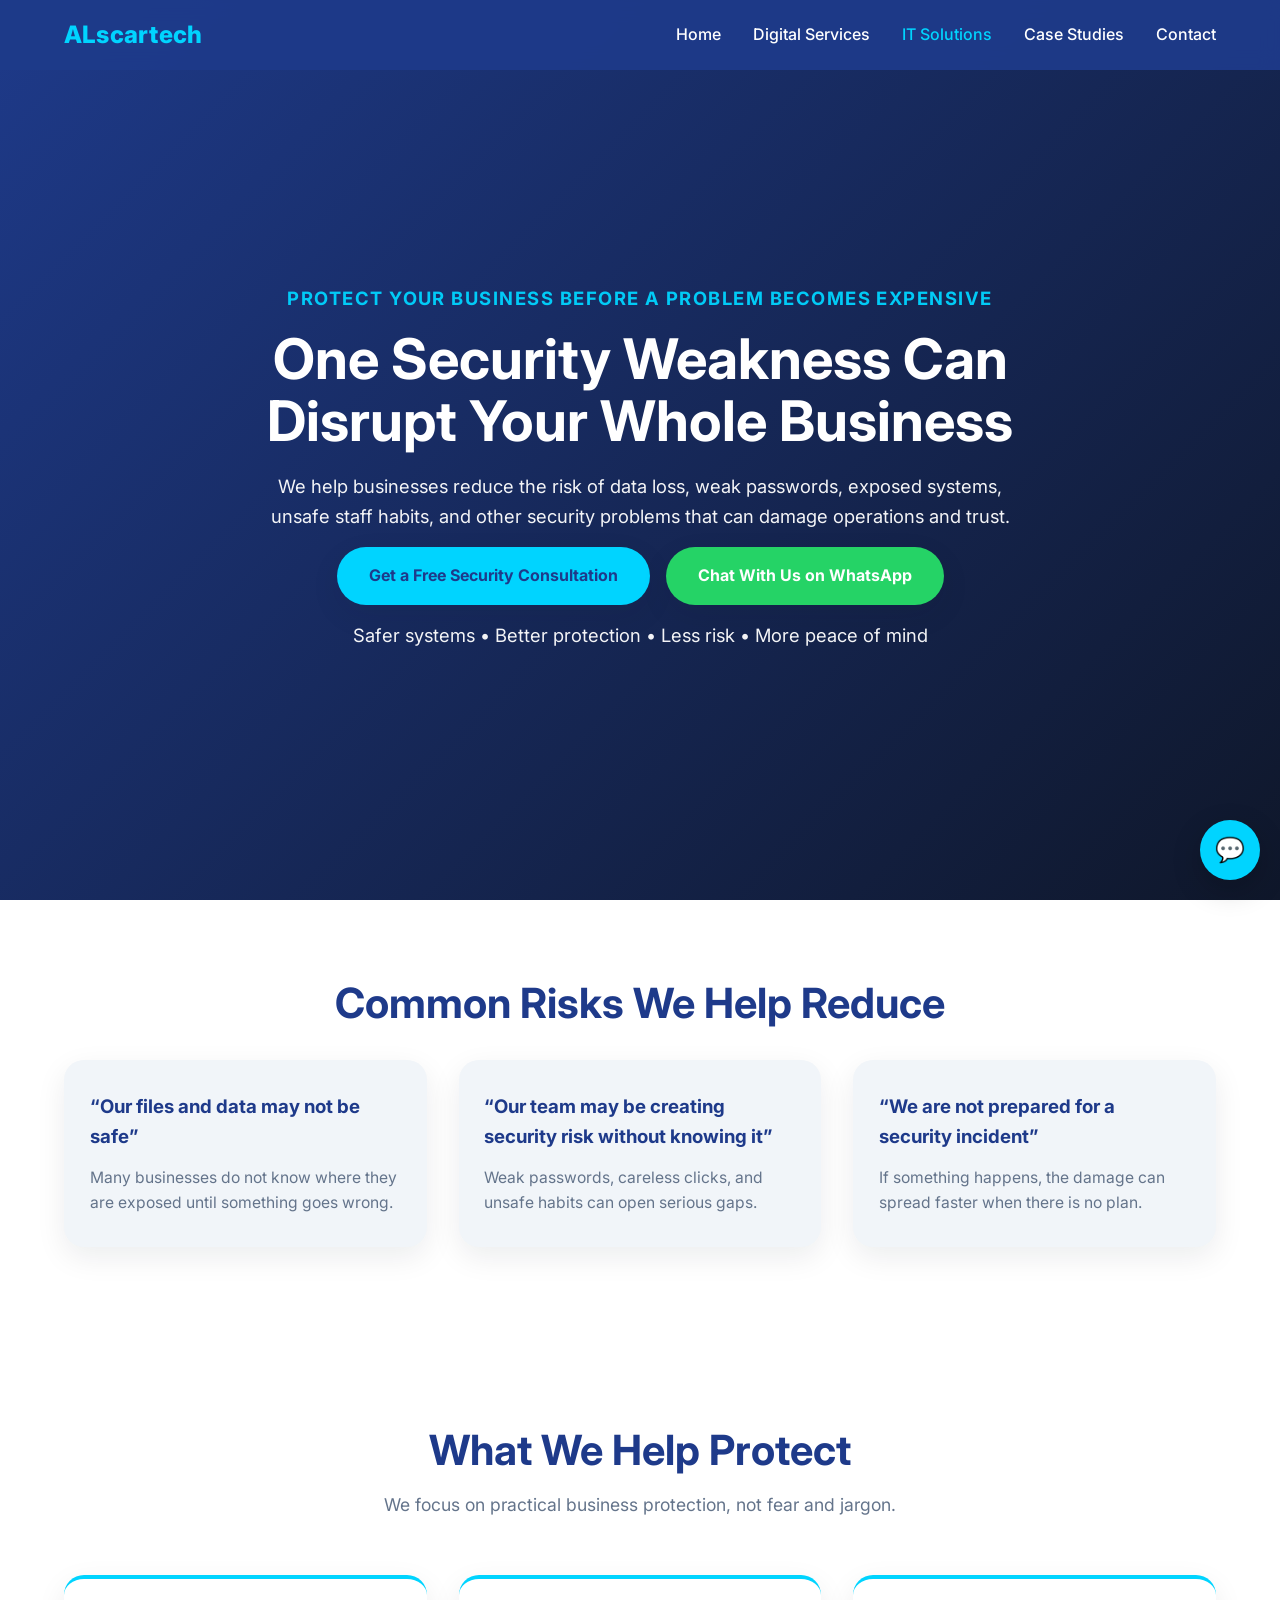
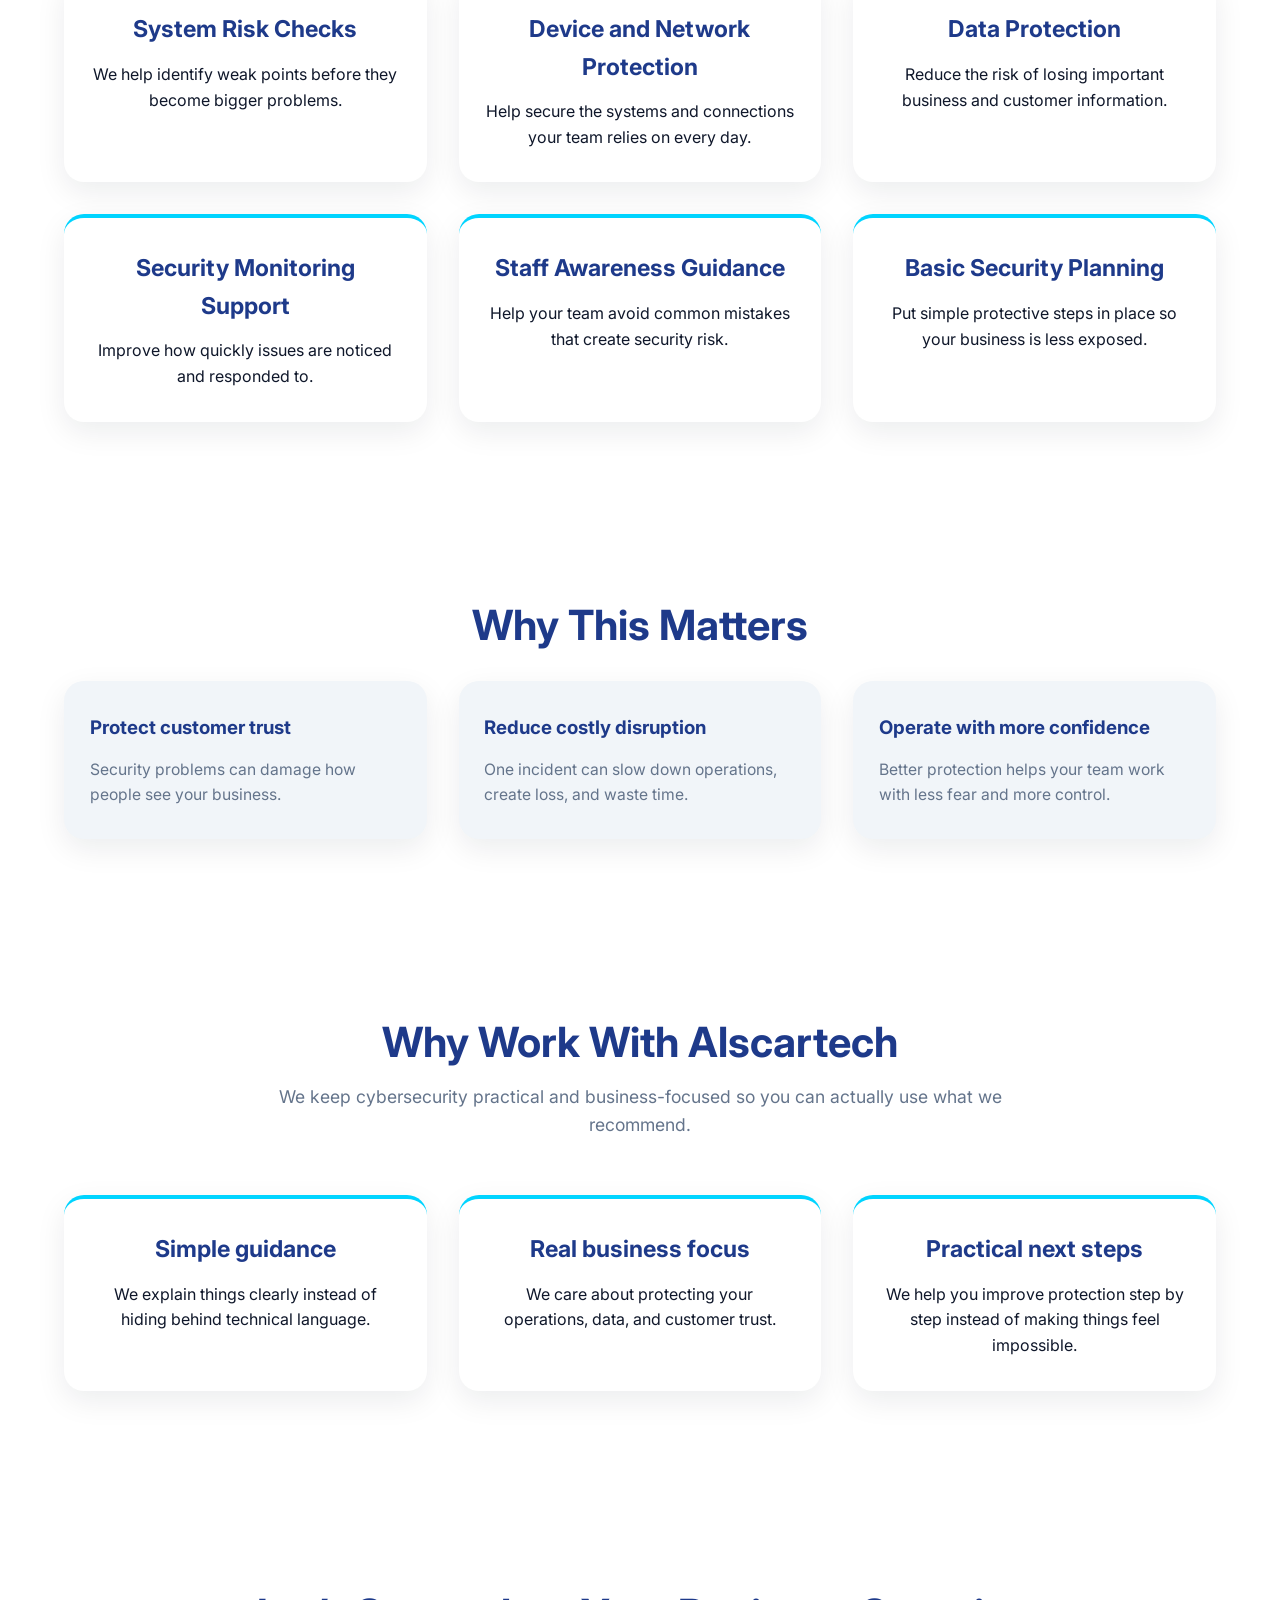
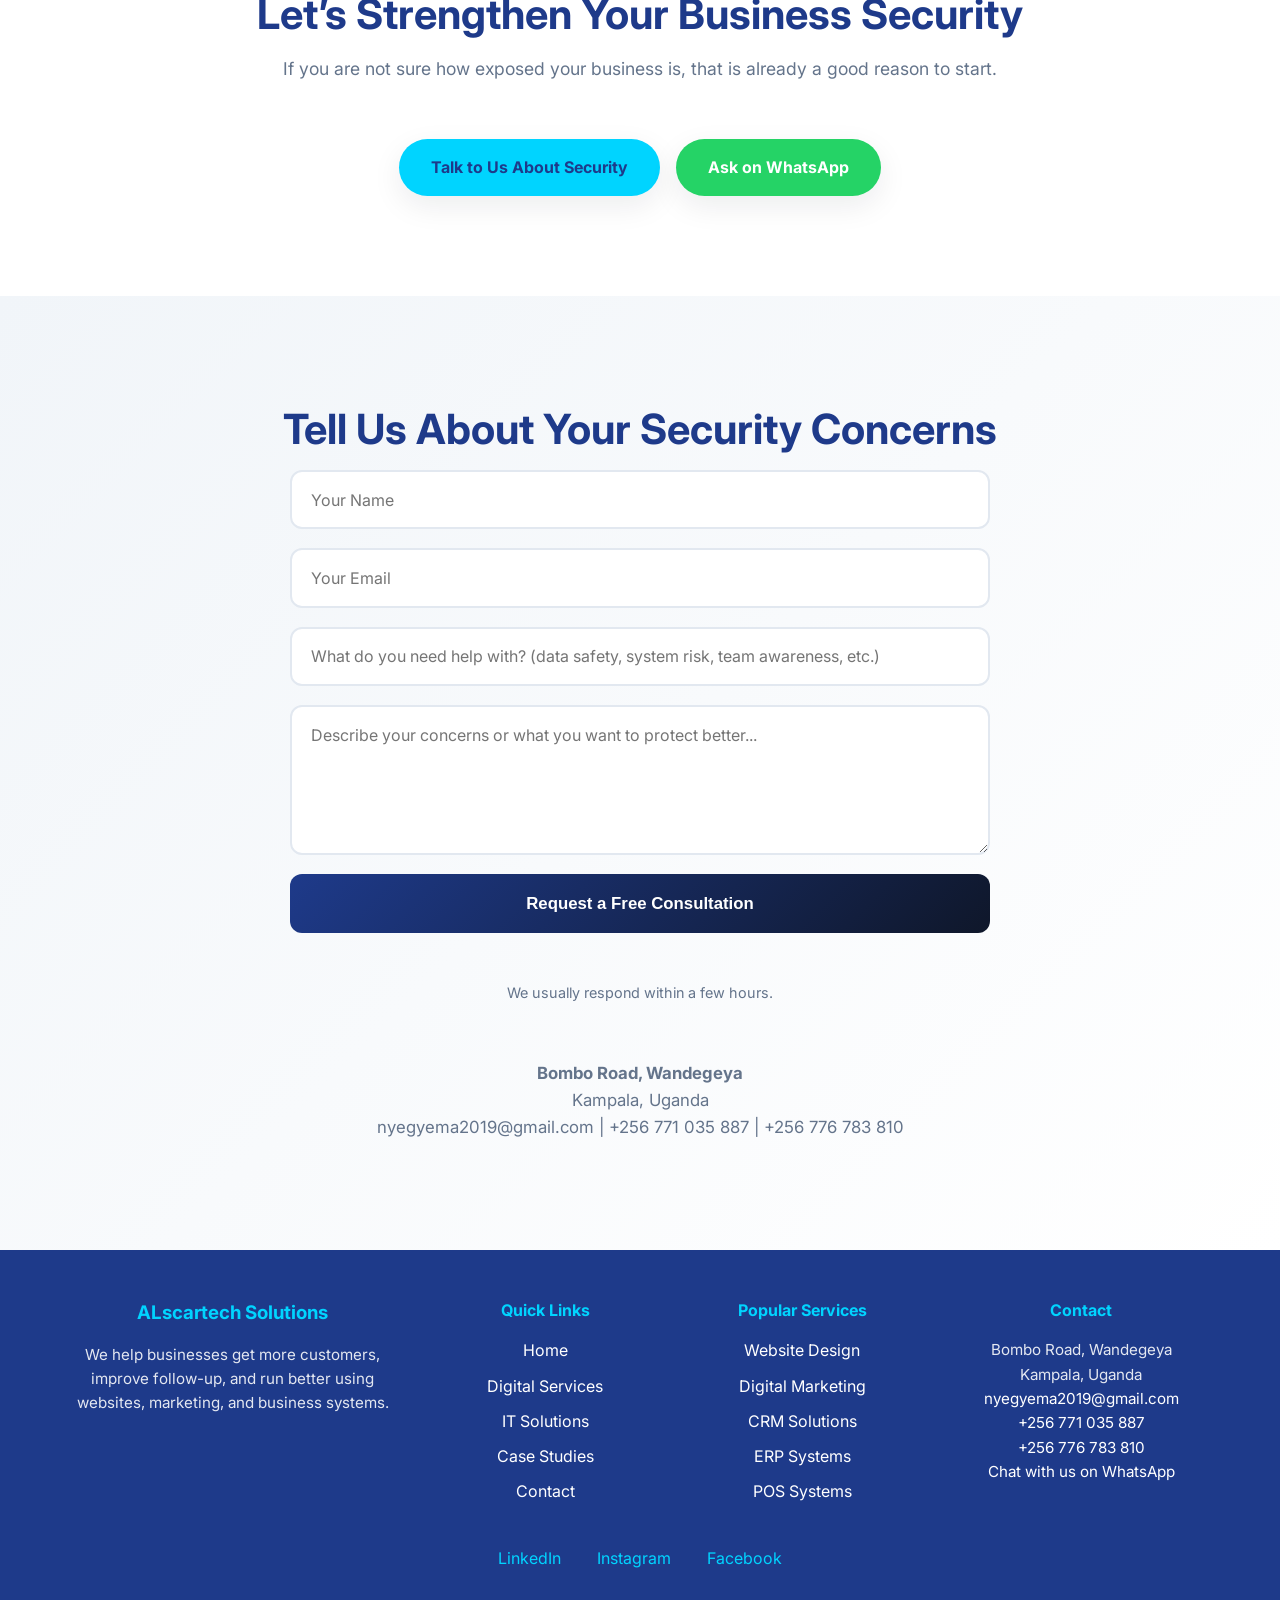
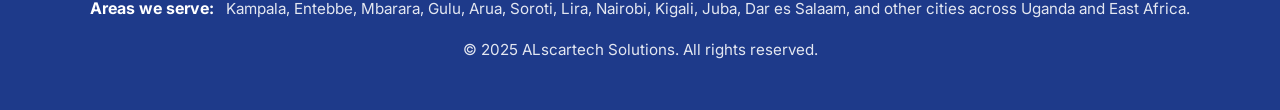
<file: cybersecurity.html>
<!DOCTYPE html>
<html lang="en">
<head>
  <meta charset="UTF-8" />
  <meta name="viewport" content="width=device-width, initial-scale=1.0"/>

  <title>Cybersecurity in Kampala | Alscartech Solutions</title>

  <meta
    name="description"
    content="Alscartech Solutions helps businesses in Kampala protect files, systems, devices, and customer information from cyber risks, data loss, and security problems."
  />
  <meta
    name="keywords"
    content="cybersecurity Kampala, data protection Uganda, business security Uganda, network security Kampala, cyber risk Uganda"
  />

  <meta name="author" content="Alscartech Solutions" />
  <meta name="robots" content="index, follow" />
  <link rel="canonical" href="https://alscartechsolutions.netlify.app/cybersecurity.html" />

  <meta property="og:type" content="website" />
  <meta property="og:title" content="Cybersecurity in Kampala | Alscartech Solutions" />
  <meta
    property="og:description"
    content="Protect your business from data loss, weak systems, and cyber threats with practical security support."
  />
  <meta property="og:url" content="https://alscartechsolutions.netlify.app/cybersecurity.html" />
  <meta property="og:image" content="https://alscartechsolutions.netlify.app/og-image.jpg" />

  <meta name="twitter:card" content="summary_large_image" />
  <meta name="twitter:title" content="Cybersecurity in Kampala | Alscartech Solutions" />
  <meta
    name="twitter:description"
    content="Practical cybersecurity support for businesses that want safer systems and less risk."
  />
  <meta name="twitter:image" content="https://alscartechsolutions.netlify.app/og-image.jpg" />

  <link rel="preconnect" href="https://fonts.googleapis.com" />
  <link rel="preconnect" href="https://fonts.gstatic.com" crossorigin />
  <link
    href="https://fonts.googleapis.com/css2?family=Inter:wght@300;400;500;600;700;800&display=swap"
    rel="stylesheet"
  />

  <link rel="stylesheet" href="styles.css" />
</head>

<body>
<header>
  <nav class="navbar" aria-label="Main navigation">
    <div class="nav-brand">ALscartech</div>

    <button class="hamburger" aria-label="Toggle navigation menu" aria-expanded="false">
      <span></span><span></span><span></span>
    </button>

    <ul class="nav-menu">
      <li><a href="index.html">Home</a></li>
      <li><a href="digital.html">Digital Services</a></li>
      <li><a href="it.html" aria-current="page">IT Solutions</a></li>
      <li><a href="cases.html">Case Studies</a></li>
      <li><a href="contact.html">Contact</a></li>
    </ul>
  </nav>
</header>

<main>
  <!-- HERO -->
  <section class="hero reveal">
    <div class="hero-content">
      <p class="hero-kicker">Protect your business before a problem becomes expensive</p>

      <h1>One Security Weakness Can Disrupt Your Whole Business</h1>

      <p class="hero-subnote">
        We help businesses reduce the risk of data loss, weak passwords, exposed systems,
        unsafe staff habits, and other security problems that can damage operations and trust.
      </p>

      <div class="hero-cta-group">
        <a href="#contact" class="cta-btn">Get a Free Security Consultation</a>
        <a
          href="https://wa.me/256771035887?text=Hello%20Alscartech%20Solutions%2C%20I%20need%20help%20with%20cybersecurity%20for%20my%20business."
          class="cta-btn whatsapp-btn"
          target="_blank"
          rel="noopener noreferrer"
        >
          Chat With Us on WhatsApp
        </a>
      </div>

      <p class="hero-mini-proof">
        Safer systems • Better protection • Less risk • More peace of mind
      </p>
    </div>
  </section>

  <!-- PROBLEMS -->
  <section class="trust-strip reveal">
    <div class="trust-inner">
      <h2>Common Risks We Help Reduce</h2>

      <div class="trust-grid">
        <div class="trust-item">
          <h3>“Our files and data may not be safe”</h3>
          <p>
            Many businesses do not know where they are exposed until something goes wrong.
          </p>
        </div>

        <div class="trust-item">
          <h3>“Our team may be creating security risk without knowing it”</h3>
          <p>
            Weak passwords, careless clicks, and unsafe habits can open serious gaps.
          </p>
        </div>

        <div class="trust-item">
          <h3>“We are not prepared for a security incident”</h3>
          <p>
            If something happens, the damage can spread faster when there is no plan.
          </p>
        </div>
      </div>
    </div>
  </section>

  <!-- SERVICES -->
  <section class="services reveal">
    <h2>What We Help Protect</h2>
    <p>
      We focus on practical business protection, not fear and jargon.
    </p>

    <div class="services-grid">
      <article class="service-card reveal">
        <h3>System Risk Checks</h3>
        <p>
          We help identify weak points before they become bigger problems.
        </p>
      </article>

      <article class="service-card reveal">
        <h3>Device and Network Protection</h3>
        <p>
          Help secure the systems and connections your team relies on every day.
        </p>
      </article>

      <article class="service-card reveal">
        <h3>Data Protection</h3>
        <p>
          Reduce the risk of losing important business and customer information.
        </p>
      </article>

      <article class="service-card reveal">
        <h3>Security Monitoring Support</h3>
        <p>
          Improve how quickly issues are noticed and responded to.
        </p>
      </article>

      <article class="service-card reveal">
        <h3>Staff Awareness Guidance</h3>
        <p>
          Help your team avoid common mistakes that create security risk.
        </p>
      </article>

      <article class="service-card reveal">
        <h3>Basic Security Planning</h3>
        <p>
          Put simple protective steps in place so your business is less exposed.
        </p>
      </article>
    </div>
  </section>

  <!-- WHY IT MATTERS -->
  <section class="trust-strip reveal">
    <div class="trust-inner">
      <h2>Why This Matters</h2>

      <div class="trust-grid">
        <div class="trust-item">
          <h3>Protect customer trust</h3>
          <p>
            Security problems can damage how people see your business.
          </p>
        </div>

        <div class="trust-item">
          <h3>Reduce costly disruption</h3>
          <p>
            One incident can slow down operations, create loss, and waste time.
          </p>
        </div>

        <div class="trust-item">
          <h3>Operate with more confidence</h3>
          <p>
            Better protection helps your team work with less fear and more control.
          </p>
        </div>
      </div>
    </div>
  </section>

  <!-- WHY ALSCARTECH -->
  <section class="services reveal">
    <h2>Why Work With Alscartech</h2>
    <p>
      We keep cybersecurity practical and business-focused so you can actually use what we recommend.
    </p>

    <div class="services-grid">
      <article class="service-card reveal">
        <h3>Simple guidance</h3>
        <p>
          We explain things clearly instead of hiding behind technical language.
        </p>
      </article>

      <article class="service-card reveal">
        <h3>Real business focus</h3>
        <p>
          We care about protecting your operations, data, and customer trust.
        </p>
      </article>

      <article class="service-card reveal">
        <h3>Practical next steps</h3>
        <p>
          We help you improve protection step by step instead of making things feel impossible.
        </p>
      </article>
    </div>
  </section>

  <!-- CTA -->
  <section class="services reveal">
    <h2>Let’s Strengthen Your Business Security</h2>
    <p>
      If you are not sure how exposed your business is, that is already a good reason to start.
    </p>

    <div class="hero-cta-group">
      <a href="#contact" class="cta-btn">Talk to Us About Security</a>
      <a
        href="https://wa.me/256771035887?text=Hello%20Alscartech%20Solutions%2C%20I%20need%20help%20with%20cybersecurity."
        class="cta-btn whatsapp-btn"
        target="_blank"
        rel="noopener noreferrer"
      >
        Ask on WhatsApp
      </a>
    </div>
  </section>

  <!-- CONTACT -->
  <section id="contact" class="contact reveal">
    <h2>Tell Us About Your Security Concerns</h2>

    <form id="contact-form">
      <input type="text" name="name" placeholder="Your Name" required />
      <input type="email" name="email" placeholder="Your Email" required />
      <input
        type="text"
        name="project-type"
        placeholder="What do you need help with? (data safety, system risk, team awareness, etc.)"
        required
      />
      <textarea
        name="message"
        placeholder="Describe your concerns or what you want to protect better..."
        required
      ></textarea>
      <button type="submit">Request a Free Consultation</button>
    </form>

    <p style="margin-top: 10px; font-size: 0.9rem; color: #64748b;">
      We usually respond within a few hours.
    </p>

    <div class="contact-info">
      <p><strong>Bombo Road, Wandegeya</strong><br />Kampala, Uganda</p>
      <p>nyegyema2019@gmail.com | +256 771 035 887 | +256 776 783 810</p>
    </div>
  </section>
</main>

<footer>
  <div class="footer-layout">
    <div class="footer-brand">
      <h3>ALscartech Solutions</h3>
      <p>
        We help businesses get more customers, improve follow-up, and run better using
        websites, marketing, and business systems.
      </p>
    </div>

    <div class="footer-links-block">
      <h4>Quick Links</h4>
      <ul class="footer-links-list">
        <li><a href="index.html">Home</a></li>
        <li><a href="digital.html">Digital Services</a></li>
        <li><a href="it.html">IT Solutions</a></li>
        <li><a href="cases.html">Case Studies</a></li>
        <li><a href="contact.html">Contact</a></li>
      </ul>
    </div>

    <div class="footer-links-block">
      <h4>Popular Services</h4>
      <ul class="footer-links-list">
        <li><a href="webdev.html">Website Design</a></li>
        <li><a href="marketing.html">Digital Marketing</a></li>
        <li><a href="crm.html">CRM Solutions</a></li>
        <li><a href="erp.html">ERP Systems</a></li>
        <li><a href="pos.html">POS Systems</a></li>
      </ul>
    </div>

    <div class="footer-contact">
      <h4>Contact</h4>
      <p>Bombo Road, Wandegeya<br>Kampala, Uganda</p>
      <p>
        <a href="mailto:nyegyema2019@gmail.com">nyegyema2019@gmail.com</a><br>
        <a href="tel:+256771035887">+256 771 035 887</a><br>
        <a href="tel:+256776783810">+256 776 783 810</a>
      </p>
      <p>
        <a href="https://wa.me/256771035887" target="_blank" rel="noopener noreferrer">
          Chat with us on WhatsApp
        </a>
      </p>
    </div>
  </div>

  <div class="social-links">
    <a href="#" aria-label="Visit our LinkedIn page">LinkedIn</a>
    <a href="#" aria-label="Visit our Instagram page">Instagram</a>
    <a href="#" aria-label="Visit our Facebook page">Facebook</a>
  </div>

  <div class="footer-areas">
    <strong>Areas we serve:</strong>
    <span>
      Kampala, Entebbe, Mbarara, Gulu, Arua, Soroti, Lira, Nairobi, Kigali, Juba,
      Dar es Salaam, and other cities across Uganda and East Africa.
    </span>
  </div>

  <p class="footer-bottom">
    &copy; 2025 ALscartech Solutions. All rights reserved.
  </p>
</footer>

<!-- CHATBOT -->
<div class="chatbot-widget" id="chatbotWidget">
  <button class="chatbot-toggle" id="chatbotToggle" aria-label="Open chatbot">
    💬
  </button>

  <div class="chatbot-box" id="chatbotBox">
    <div class="chatbot-header">
      <div>
        <h3>ALscartech Assistant</h3>
        <p>Usually replies instantly</p>
      </div>
      <button class="chatbot-close" id="chatbotClose" aria-label="Close chatbot">×</button>
    </div>

    <div class="chatbot-body" id="chatbotBody">
      <div class="bot-message">
        Hi, welcome to ALscartech Solutions. Are you worried about data safety, weak systems, or cyber risk in your business?
      </div>

      <div class="chatbot-options" id="chatbotOptions">
        <button class="chat-option" data-service="System Risk Check">System Risk Check</button>
        <button class="chat-option" data-service="Data Protection">Data Protection</button>
        <button class="chat-option" data-service="Security Guidance">Security Guidance</button>
        <button class="chat-option" data-service="Team Awareness Support">Team Awareness Support</button>
        <button class="chat-option" data-service="Talk on WhatsApp">Talk on WhatsApp</button>
      </div>
    </div>

    <form class="chatbot-form hidden" id="chatbotForm">
      <input type="text" id="chatName" placeholder="Your name" required />
      <input type="text" id="chatBusiness" placeholder="Business name" />
      <input type="email" id="chatEmail" placeholder="Your email" />
      <input type="tel" id="chatPhone" placeholder="Your phone / WhatsApp number" required />
      <textarea
        id="chatProblem"
        placeholder="Briefly describe what you need help with"
        required
      ></textarea>
      <button type="submit">Continue</button>
    </form>

    <div class="chatbot-footer hidden" id="chatbotFooter">
      <a
        href="#"
        target="_blank"
        rel="noopener noreferrer"
        id="chatbotWhatsAppLink"
        class="chatbot-wa-btn"
      >
        Continue on WhatsApp
      </a>
    </div>
  </div>
</div>

<script type="application/ld+json">
{
  "@context": "https://schema.org",
  "@type": "Service",
  "serviceType": "Cybersecurity",
  "name": "Cybersecurity in Kampala",
  "provider": {
    "@type": "Organization",
    "name": "Alscartech Solutions"
  },
  "areaServed": ["Kampala", "Uganda", "East Africa"],
  "description": "Alscartech Solutions helps businesses reduce cyber risk, protect data, and strengthen their systems through practical security support."
}
</script>

<script src="script.js"></script>
</body>
</html>
</file>
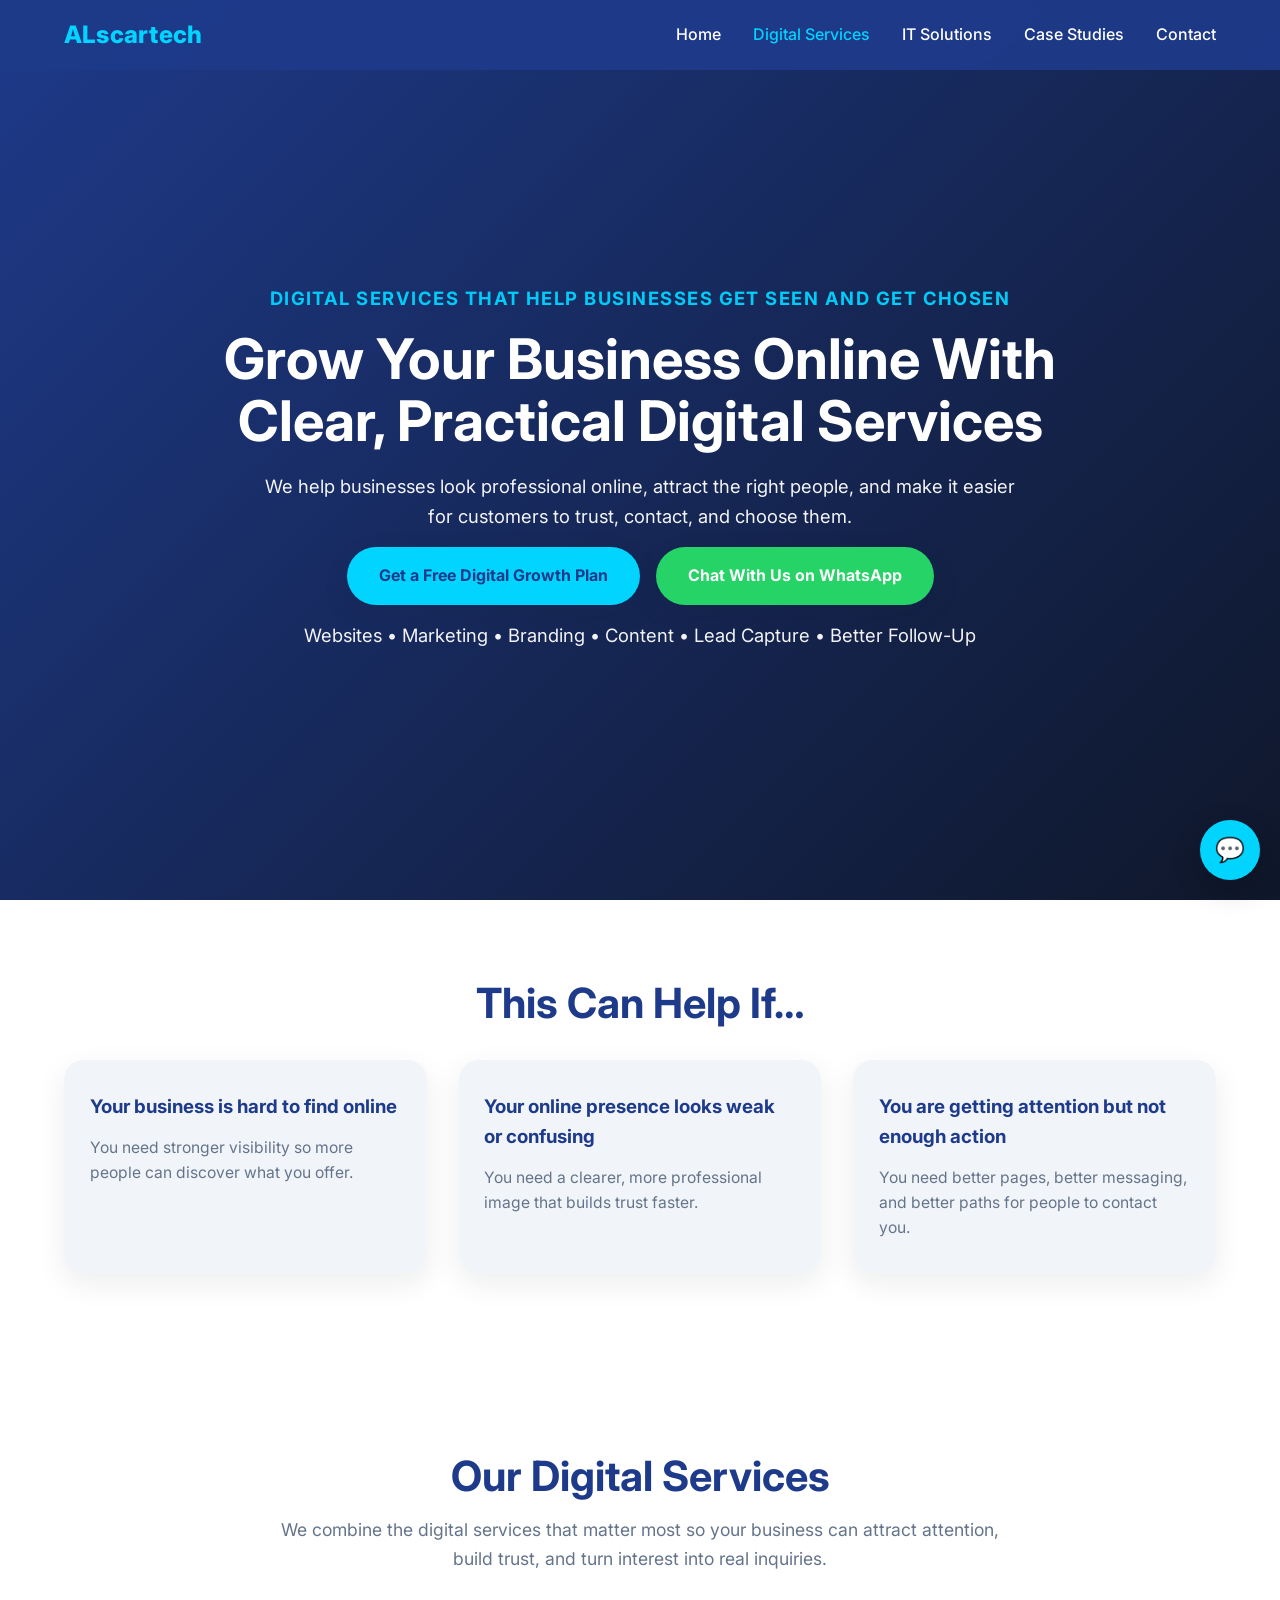
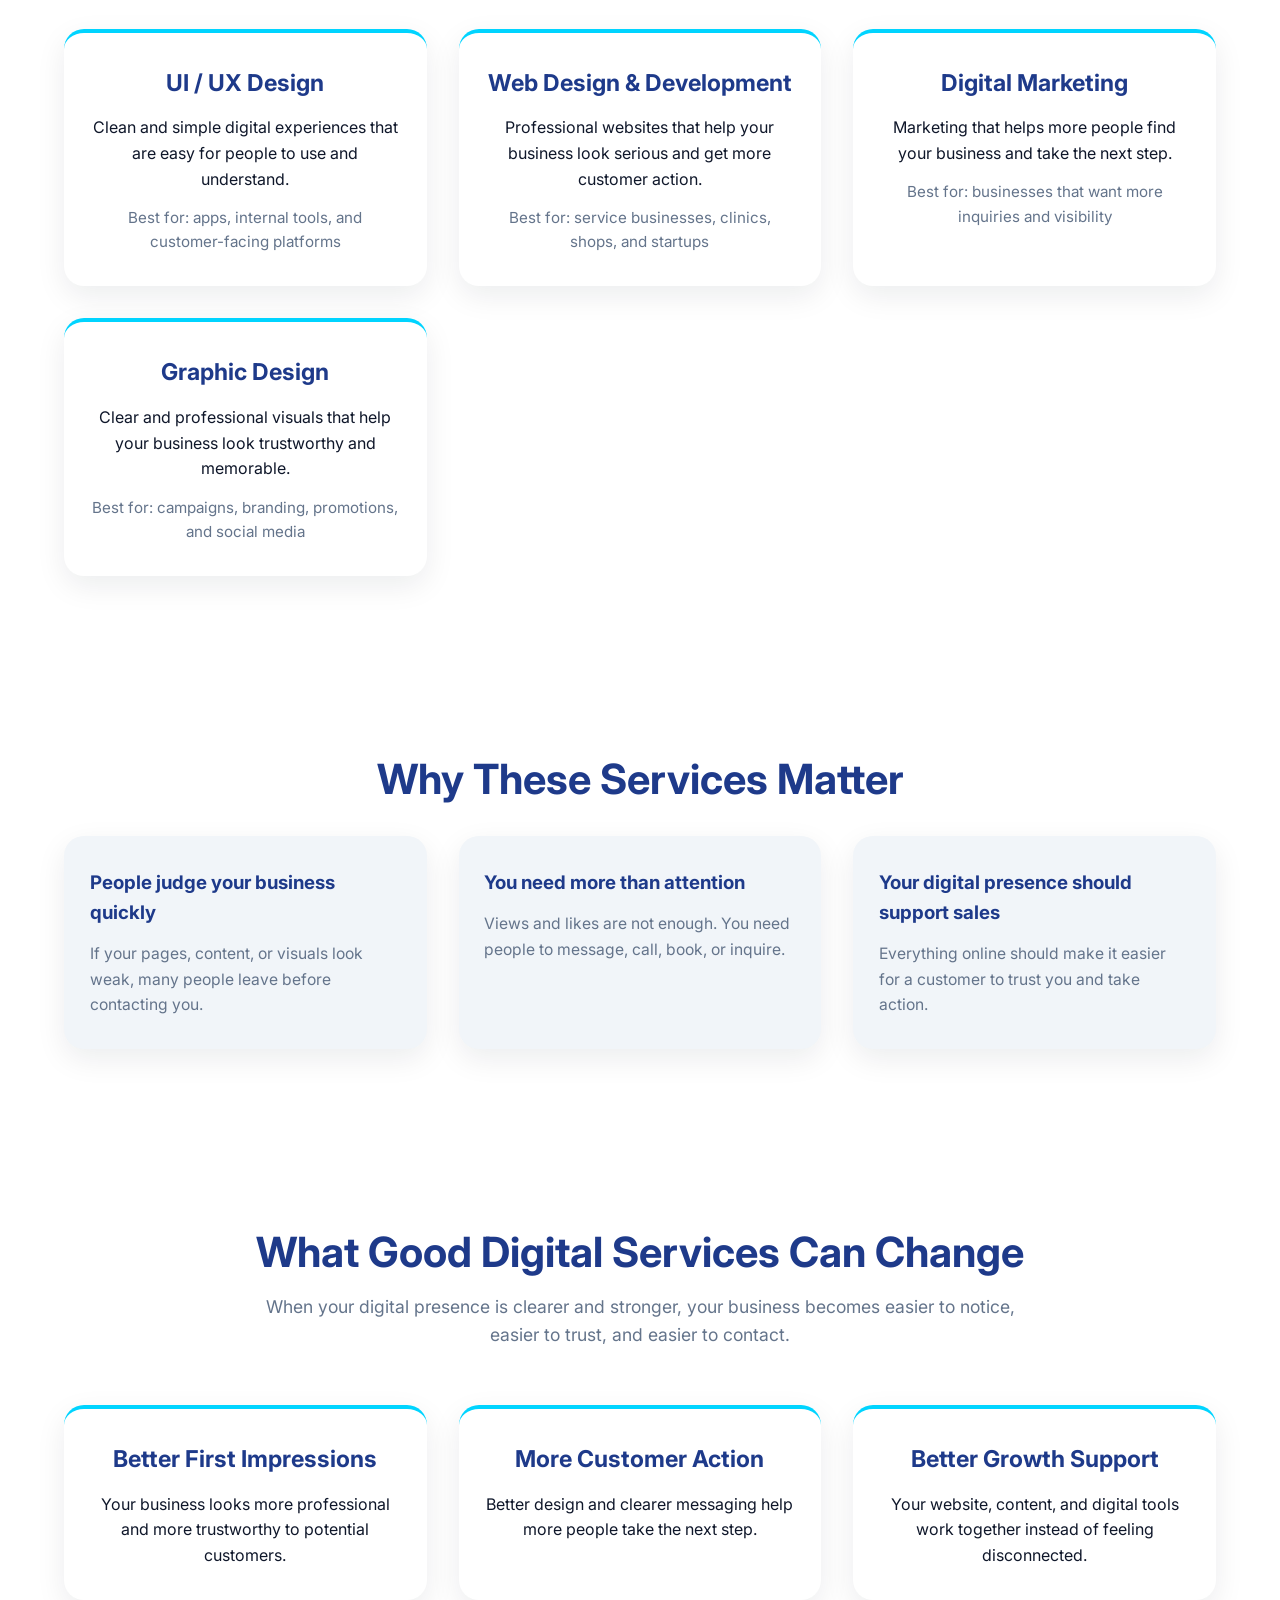
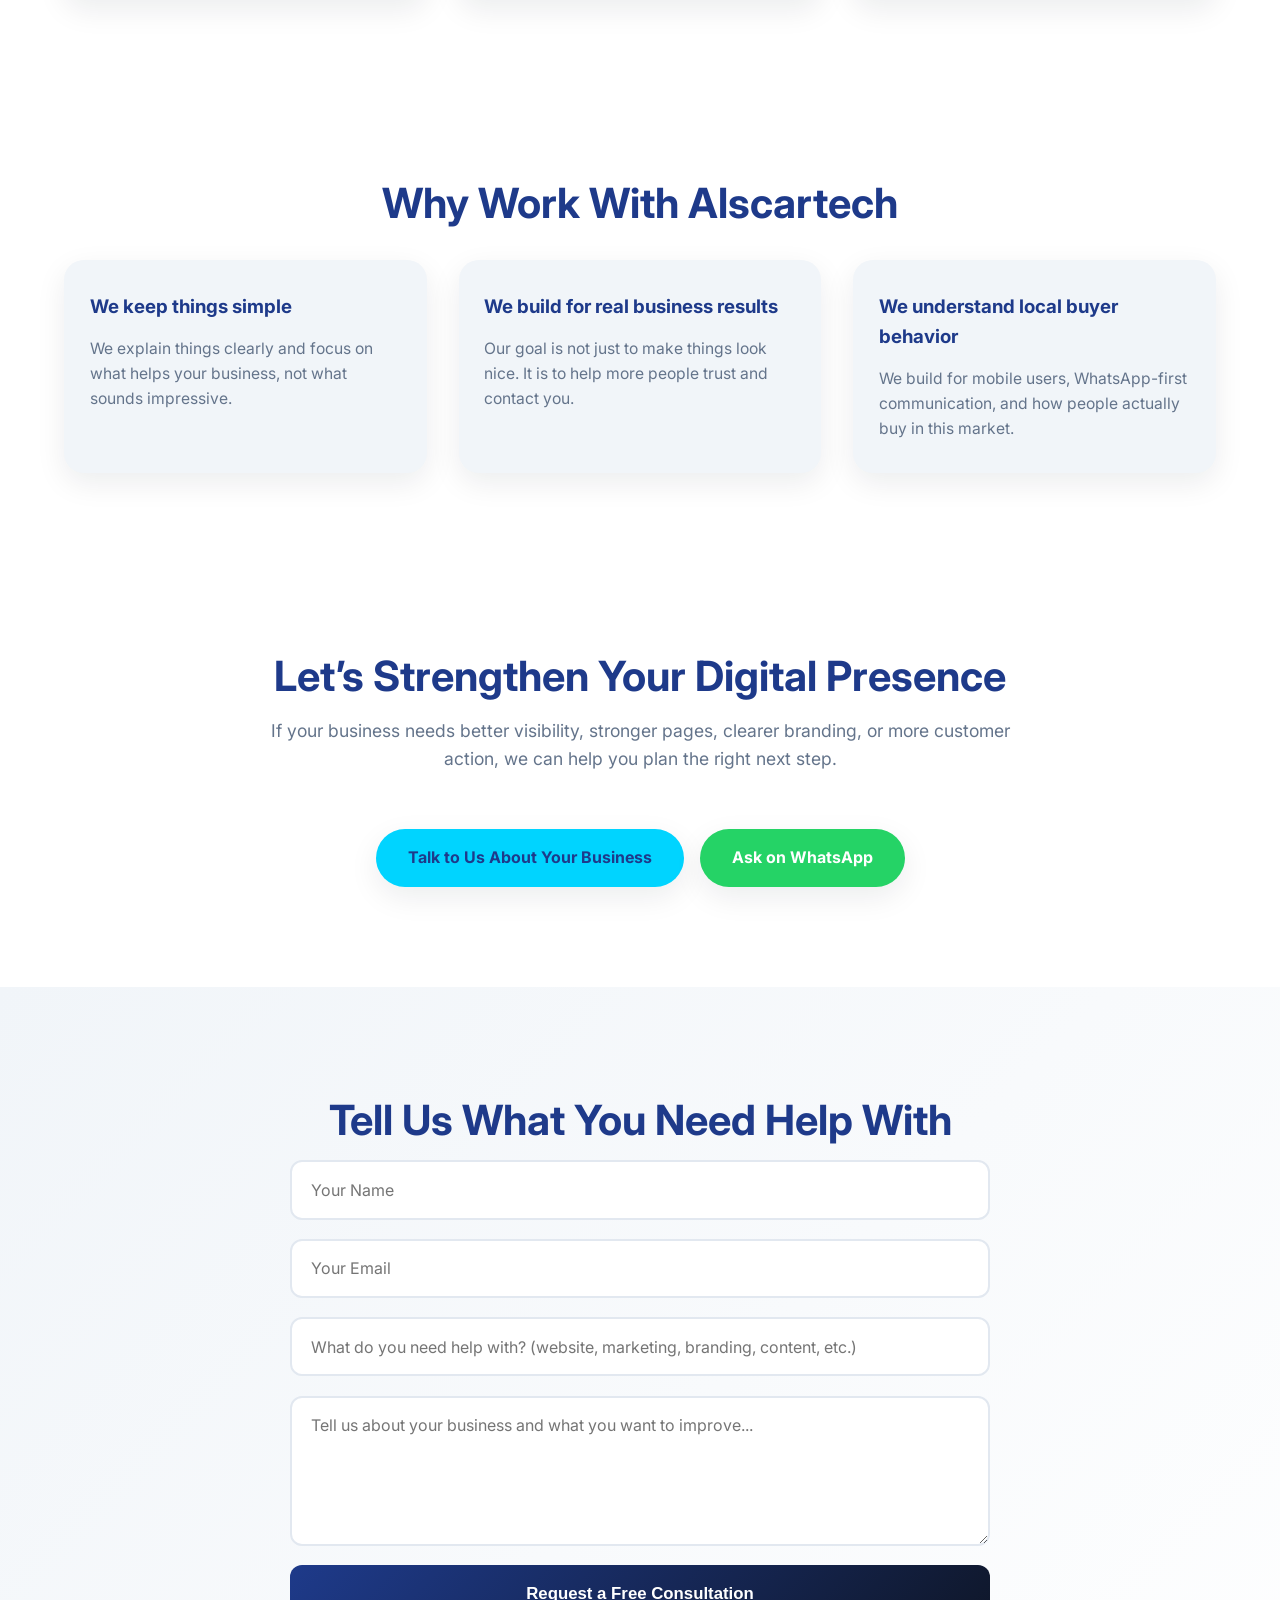
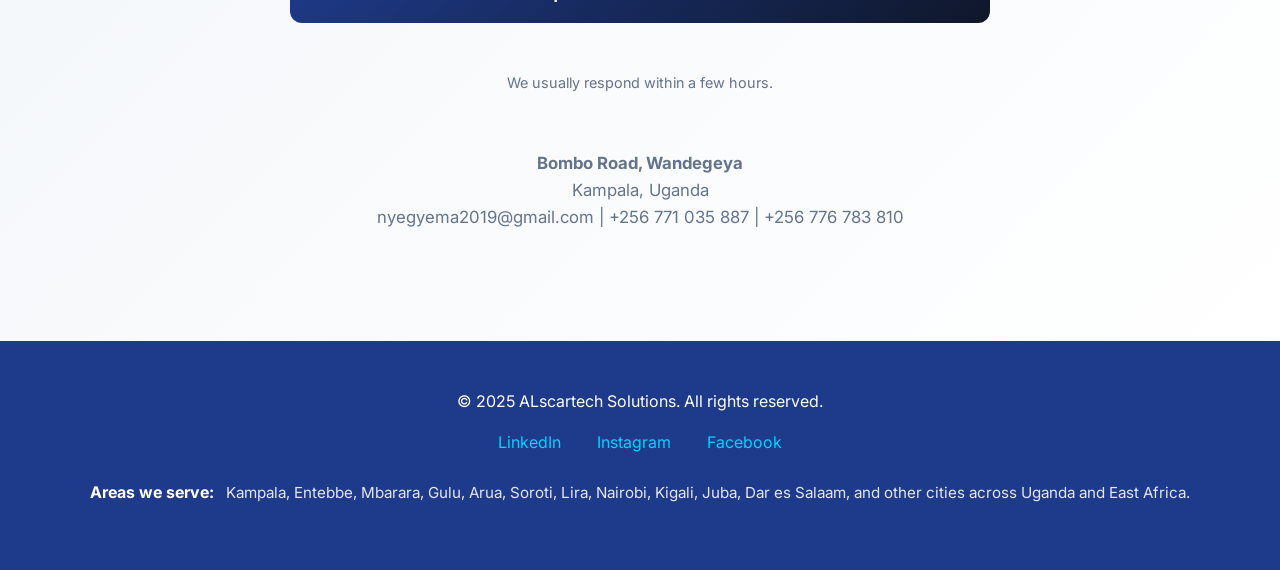
<file: digital.html>
<!DOCTYPE html>
<html lang="en">
<head>
  <meta charset="UTF-8" />
  <meta name="viewport" content="width=device-width, initial-scale=1.0" />

  <title>Digital Services in Kampala | Alscartech Solutions</title>

  <meta
    name="description"
    content="Alscartech Solutions helps businesses in Kampala and East Africa grow online using websites, digital marketing, search visibility, content, graphics, and lead capture systems."
  />

  <meta
    name="keywords"
    content="digital services Kampala, digital marketing Uganda, website design Kampala, SEO Uganda, social media marketing Kampala, branding Uganda, Alscartech Solutions"
  />

  <meta name="author" content="Alscartech Solutions" />
  <meta name="robots" content="index, follow" />
  <link rel="canonical" href="https://alscartechsolutions.netlify.app/digital.html" />

  <!-- Open Graph -->
  <meta property="og:type" content="website" />
  <meta property="og:title" content="Digital Services in Kampala | Alscartech Solutions" />
  <meta
    property="og:description"
    content="We help businesses grow online using websites, marketing, content, and simple systems that turn attention into real customer action."
  />
  <meta property="og:url" content="https://alscartechsolutions.netlify.app/digital.html" />
  <meta property="og:image" content="https://alscartechsolutions.netlify.app/og-image.jpg" />

  <!-- Twitter -->
  <meta name="twitter:card" content="summary_large_image" />
  <meta name="twitter:title" content="Digital Services in Kampala | Alscartech Solutions" />
  <meta
    name="twitter:description"
    content="Websites, marketing, branding, content, and digital systems built to help businesses get more customers."
  />
  <meta name="twitter:image" content="https://alscartechsolutions.netlify.app/og-image.jpg" />

  <link rel="preconnect" href="https://fonts.googleapis.com" />
  <link rel="preconnect" href="https://fonts.gstatic.com" crossorigin />
  <link
    href="https://fonts.googleapis.com/css2?family=Inter:wght@300;400;500;600;700;800&display=swap"
    rel="stylesheet"
  />

  <link rel="stylesheet" href="styles.css" />
</head>

<body>
  <header>
    <nav class="navbar" aria-label="Main navigation">
      <div class="nav-brand">ALscartech</div>

      <button class="hamburger" aria-label="Toggle navigation menu" aria-expanded="false">
        <span></span>
        <span></span>
        <span></span>
      </button>

      <ul class="nav-menu">
        <li><a href="index.html">Home</a></li>
        <li><a href="digital.html" aria-current="page">Digital Services</a></li>
        <li><a href="it.html">IT Solutions</a></li>
        <li><a href="cases.html">Case Studies</a></li>
        <li><a href="contact.html">Contact</a></li>
      </ul>
    </nav>
  </header>

  <main>
    <!-- HERO -->
    <section class="hero reveal">
      <div class="hero-content">
        <p class="hero-kicker">Digital services that help businesses get seen and get chosen</p>

        <h1>Grow Your Business Online With Clear, Practical Digital Services</h1>

        <p class="hero-subnote">
          We help businesses look professional online, attract the right people, and make it easier for
          customers to trust, contact, and choose them.
        </p>

        <div class="hero-cta-group">
          <a href="#contact" class="cta-btn">Get a Free Digital Growth Plan</a>
          <a
            href="https://wa.me/256771035887?text=Hello%20Alscartech%20Solutions%2C%20I%20want%20help%20with%20digital%20services%20for%20my%20business."
            class="cta-btn whatsapp-btn"
            target="_blank"
            rel="noopener noreferrer"
          >
            Chat With Us on WhatsApp
          </a>
        </div>

        <p class="hero-mini-proof">
          Websites • Marketing • Branding • Content • Lead Capture • Better Follow-Up
        </p>
      </div>
    </section>

    <!-- WHO THIS HELPS -->
    <section class="trust-strip reveal">
      <div class="trust-inner">
        <h2>This Can Help If…</h2>

        <div class="trust-grid">
          <div class="trust-item">
            <h3>Your business is hard to find online</h3>
            <p>
              You need stronger visibility so more people can discover what you offer.
            </p>
          </div>

          <div class="trust-item">
            <h3>Your online presence looks weak or confusing</h3>
            <p>
              You need a clearer, more professional image that builds trust faster.
            </p>
          </div>

          <div class="trust-item">
            <h3>You are getting attention but not enough action</h3>
            <p>
              You need better pages, better messaging, and better paths for people to contact you.
            </p>
          </div>
        </div>
      </div>
    </section>

    <!-- CORE DIGITAL SERVICES -->
    <section class="services reveal">
      <h2>Our Digital Services</h2>
      <p>
        We combine the digital services that matter most so your business can attract attention,
        build trust, and turn interest into real inquiries.
      </p>

      <div class="services-grid">
        <a href="uiux.html" class="service-card service-link reveal">
          <h3>UI / UX Design</h3>
          <p>
            Clean and simple digital experiences that are easy for people to use and understand.
          </p>
          <p class="service-meta">Best for: apps, internal tools, and customer-facing platforms</p>
        </a>

        <a href="webdev.html" class="service-card service-link reveal">
          <h3>Web Design & Development</h3>
          <p>
            Professional websites that help your business look serious and get more customer action.
          </p>
          <p class="service-meta">Best for: service businesses, clinics, shops, and startups</p>
        </a>

        <a href="marketing.html" class="service-card service-link reveal">
          <h3>Digital Marketing</h3>
          <p>
            Marketing that helps more people find your business and take the next step.
          </p>
          <p class="service-meta">Best for: businesses that want more inquiries and visibility</p>
        </a>

        <a href="graphic.html" class="service-card service-link reveal">
          <h3>Graphic Design</h3>
          <p>
            Clear and professional visuals that help your business look trustworthy and memorable.
          </p>
          <p class="service-meta">Best for: campaigns, branding, promotions, and social media</p>
        </a>
      </div>
    </section>

    <!-- WHY THESE SERVICES MATTER -->
    <section class="trust-strip reveal">
      <div class="trust-inner">
        <h2>Why These Services Matter</h2>

        <div class="trust-grid">
          <div class="trust-item">
            <h3>People judge your business quickly</h3>
            <p>
              If your pages, content, or visuals look weak, many people leave before contacting you.
            </p>
          </div>

          <div class="trust-item">
            <h3>You need more than attention</h3>
            <p>
              Views and likes are not enough. You need people to message, call, book, or inquire.
            </p>
          </div>

          <div class="trust-item">
            <h3>Your digital presence should support sales</h3>
            <p>
              Everything online should make it easier for a customer to trust you and take action.
            </p>
          </div>
        </div>
      </div>
    </section>

    <!-- WHAT YOU CAN EXPECT -->
    <section class="services reveal">
      <h2>What Good Digital Services Can Change</h2>
      <p>
        When your digital presence is clearer and stronger, your business becomes easier to notice,
        easier to trust, and easier to contact.
      </p>

      <div class="services-grid">
        <article class="service-card reveal">
          <h3>Better First Impressions</h3>
          <p>
            Your business looks more professional and more trustworthy to potential customers.
          </p>
        </article>

        <article class="service-card reveal">
          <h3>More Customer Action</h3>
          <p>
            Better design and clearer messaging help more people take the next step.
          </p>
        </article>

        <article class="service-card reveal">
          <h3>Better Growth Support</h3>
          <p>
            Your website, content, and digital tools work together instead of feeling disconnected.
          </p>
        </article>
      </div>
    </section>

    <!-- WHY ALSCARTECH -->
    <section class="trust-strip reveal">
      <div class="trust-inner">
        <h2>Why Work With Alscartech</h2>

        <div class="trust-grid">
          <div class="trust-item">
            <h3>We keep things simple</h3>
            <p>
              We explain things clearly and focus on what helps your business, not what sounds impressive.
            </p>
          </div>

          <div class="trust-item">
            <h3>We build for real business results</h3>
            <p>
              Our goal is not just to make things look nice. It is to help more people trust and contact you.
            </p>
          </div>

          <div class="trust-item">
            <h3>We understand local buyer behavior</h3>
            <p>
              We build for mobile users, WhatsApp-first communication, and how people actually buy in this market.
            </p>
          </div>
        </div>
      </div>
    </section>

    <!-- CTA -->
    <section class="services reveal">
      <h2>Let’s Strengthen Your Digital Presence</h2>
      <p>
        If your business needs better visibility, stronger pages, clearer branding, or more customer action,
        we can help you plan the right next step.
      </p>

      <div class="hero-cta-group">
        <a href="#contact" class="cta-btn">Talk to Us About Your Business</a>
        <a
          href="https://wa.me/256771035887?text=Hello%20Alscartech%20Solutions%2C%20I%20want%20help%20with%20digital%20services%20for%20my%20business."
          class="cta-btn whatsapp-btn"
          target="_blank"
          rel="noopener noreferrer"
        >
          Ask on WhatsApp
        </a>
      </div>
    </section>

    <!-- CONTACT -->
    <section id="contact" class="contact reveal">
      <h2>Tell Us What You Need Help With</h2>

      <form id="contact-form">
        <input type="text" name="name" placeholder="Your Name" required />
        <input type="email" name="email" placeholder="Your Email" required />
        <input
          type="text"
          name="project-type"
          placeholder="What do you need help with? (website, marketing, branding, content, etc.)"
          required
        />
        <textarea
          name="message"
          placeholder="Tell us about your business and what you want to improve..."
          required
        ></textarea>
        <button type="submit">Request a Free Consultation</button>
      </form>

      <p style="margin-top: 10px; font-size: 0.9rem; color: #64748b;">
        We usually respond within a few hours.
      </p>

      <div class="contact-info">
        <p><strong>Bombo Road, Wandegeya</strong><br />Kampala, Uganda</p>
        <p>nyegyema2019@gmail.com | +256 771 035 887 | +256 776 783 810</p>
      </div>
    </section>
  </main>

  <footer>
    <p>&copy; 2025 ALscartech Solutions. All rights reserved.</p>

    <div class="social-links">
      <a href="#" aria-label="Visit our LinkedIn page">LinkedIn</a>
      <a href="#" aria-label="Visit our Instagram page">Instagram</a>
      <a href="#" aria-label="Visit our Facebook page">Facebook</a>
    </div>

    <div class="footer-areas">
      <strong>Areas we serve:</strong>
      <span>
        Kampala, Entebbe, Mbarara, Gulu, Arua, Soroti, Lira, Nairobi, Kigali, Juba,
        Dar es Salaam, and other cities across Uganda and East Africa.
      </span>
    </div>
  </footer>

  <!-- CHATBOT -->
  <div class="chatbot-widget" id="chatbotWidget">
    <button class="chatbot-toggle" id="chatbotToggle" aria-label="Open chatbot">
      💬
    </button>

    <div class="chatbot-box" id="chatbotBox">
      <div class="chatbot-header">
        <div>
          <h3>ALscartech Assistant</h3>
          <p>Usually replies instantly</p>
        </div>
        <button class="chatbot-close" id="chatbotClose" aria-label="Close chatbot">×</button>
      </div>

      <div class="chatbot-body" id="chatbotBody">
        <div class="bot-message">
          Hi, welcome to ALscartech Solutions. Do you need help with your website, marketing, branding, or getting more inquiries?
        </div>

        <div class="chatbot-options" id="chatbotOptions">
          <button class="chat-option" data-service="Website Design">Website Design</button>
          <button class="chat-option" data-service="Digital Marketing">Digital Marketing</button>
          <button class="chat-option" data-service="Graphic Design / Branding">Graphic Design / Branding</button>
          <button class="chat-option" data-service="Lead Generation">Lead Generation</button>
          <button class="chat-option" data-service="Talk on WhatsApp">Talk on WhatsApp</button>
        </div>
      </div>

      <form class="chatbot-form hidden" id="chatbotForm">
        <input type="text" id="chatName" placeholder="Your name" required />
        <input type="text" id="chatBusiness" placeholder="Business name" />
        <input type="email" id="chatEmail" placeholder="Your email" />
        <input type="tel" id="chatPhone" placeholder="Your phone / WhatsApp number" required />
        <textarea
          id="chatProblem"
          placeholder="Briefly describe what you need help with"
          required
        ></textarea>
        <button type="submit">Continue</button>
      </form>

      <div class="chatbot-footer hidden" id="chatbotFooter">
        <a
          href="#"
          target="_blank"
          rel="noopener noreferrer"
          id="chatbotWhatsAppLink"
          class="chatbot-wa-btn"
        >
          Continue on WhatsApp
        </a>
      </div>
    </div>
  </div>

  <!-- Structured Data -->
  <script type="application/ld+json">
    {
      "@context": "https://schema.org",
      "@type": "Service",
      "serviceType": "Digital Services",
      "name": "Digital Services in Kampala",
      "provider": {
        "@type": "Organization",
        "name": "Alscartech Solutions"
      },
      "areaServed": ["Kampala", "Uganda", "East Africa"],
      "description": "Alscartech Solutions helps businesses grow online using websites, marketing, branding, content, and lead capture systems."
    }
  </script>

  <script src="script.js"></script>
</body>
</html>
</file>
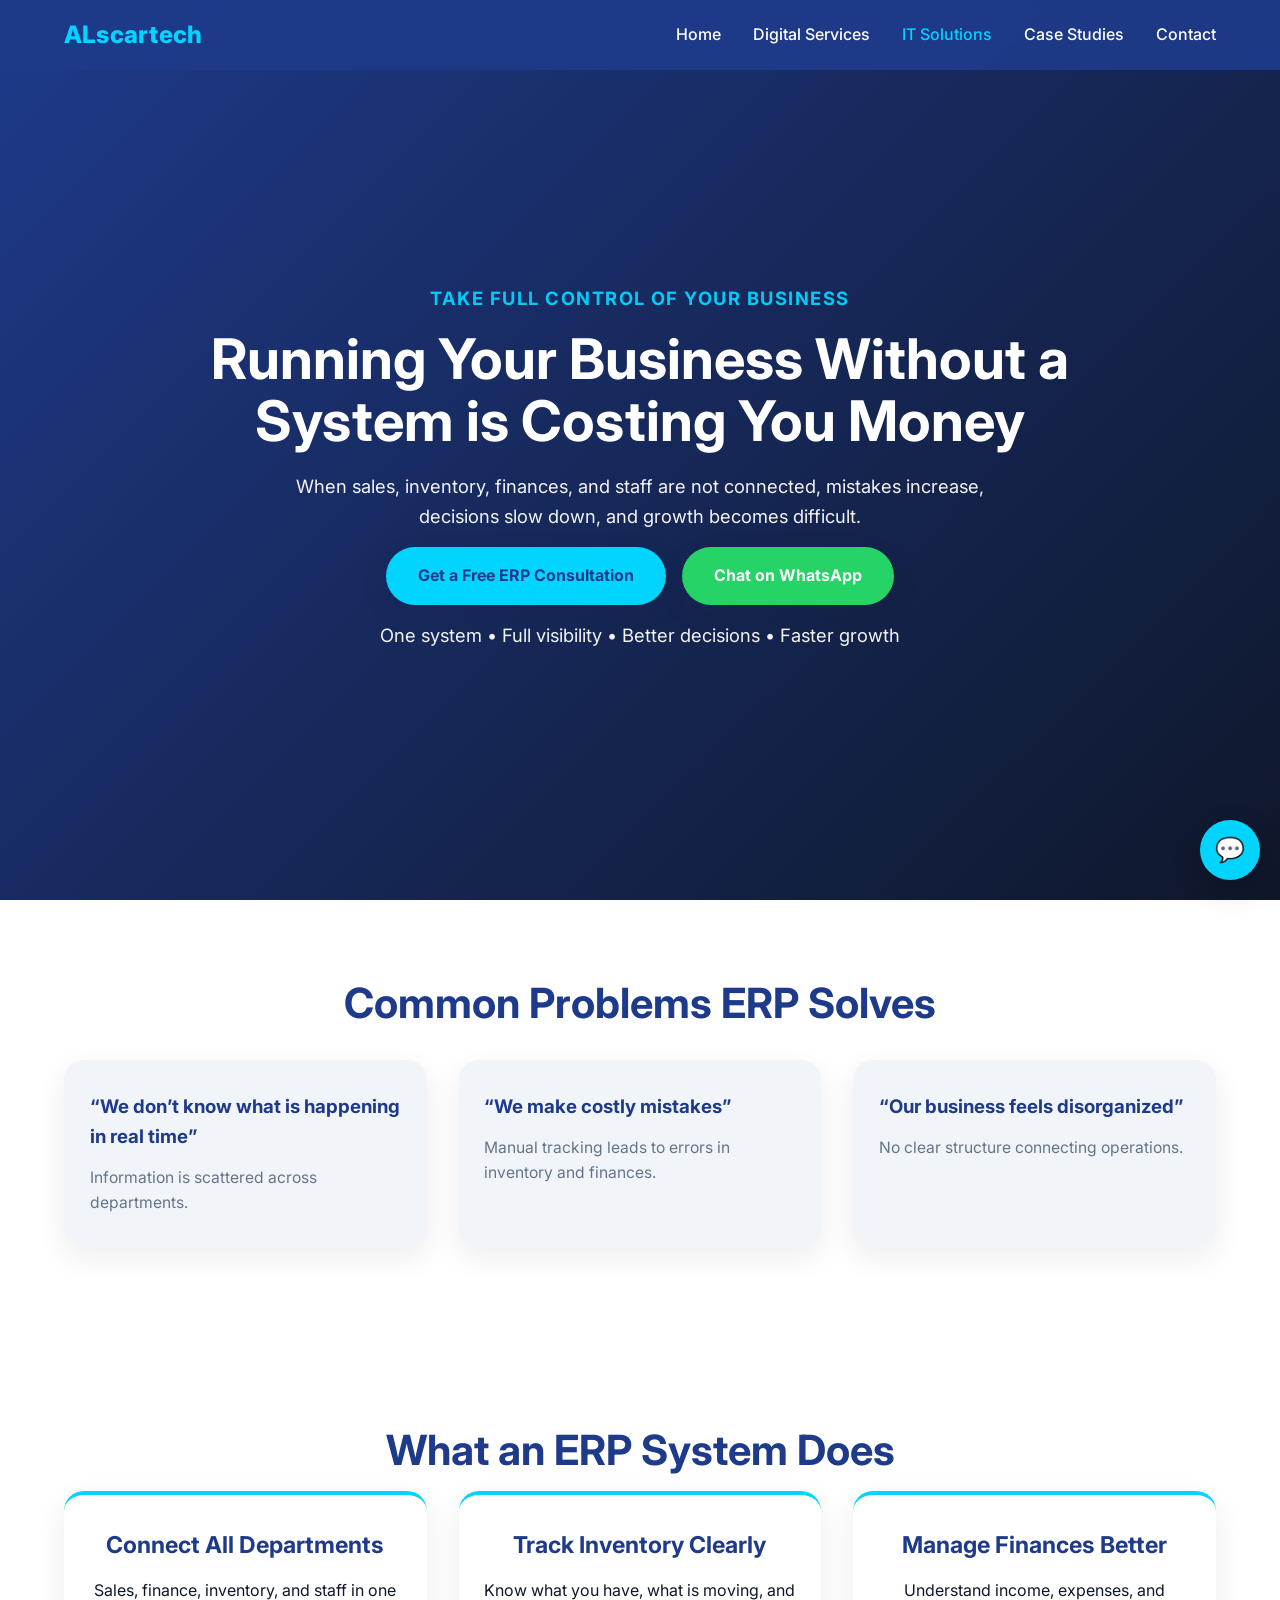
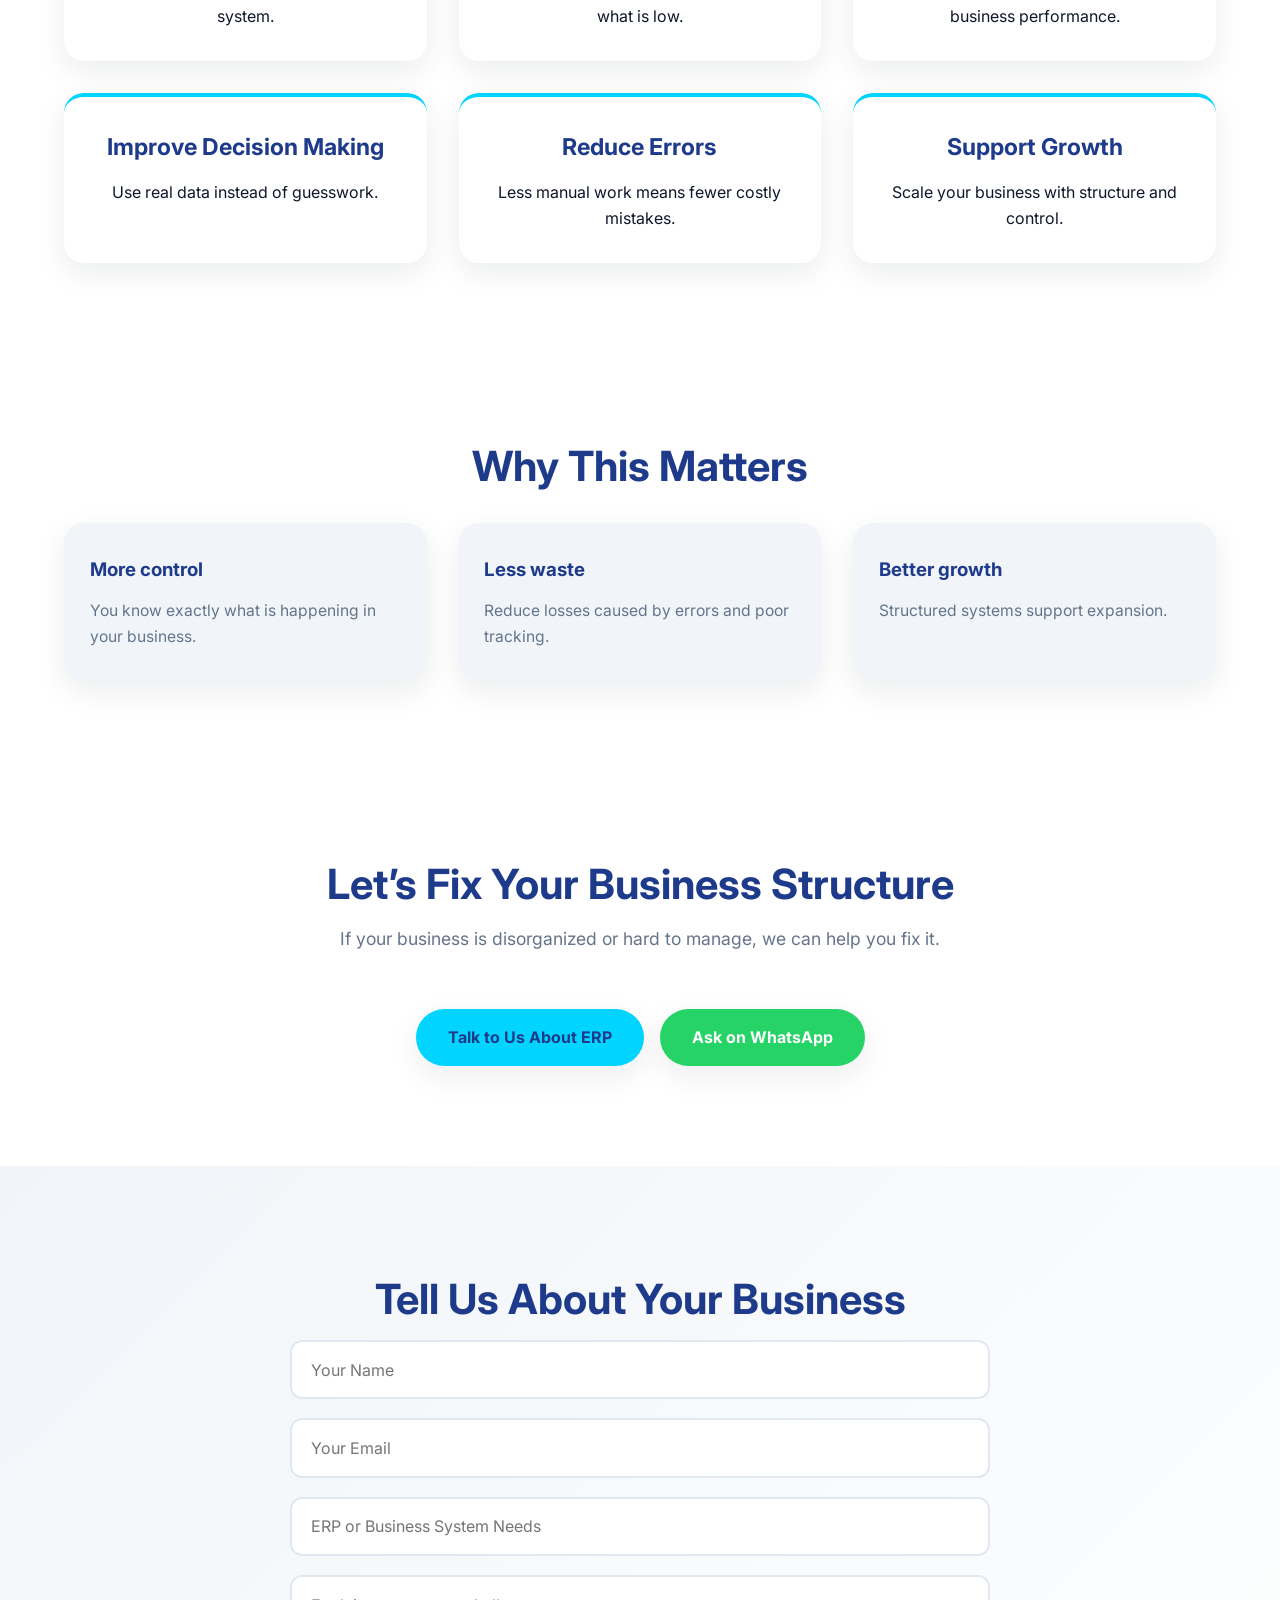
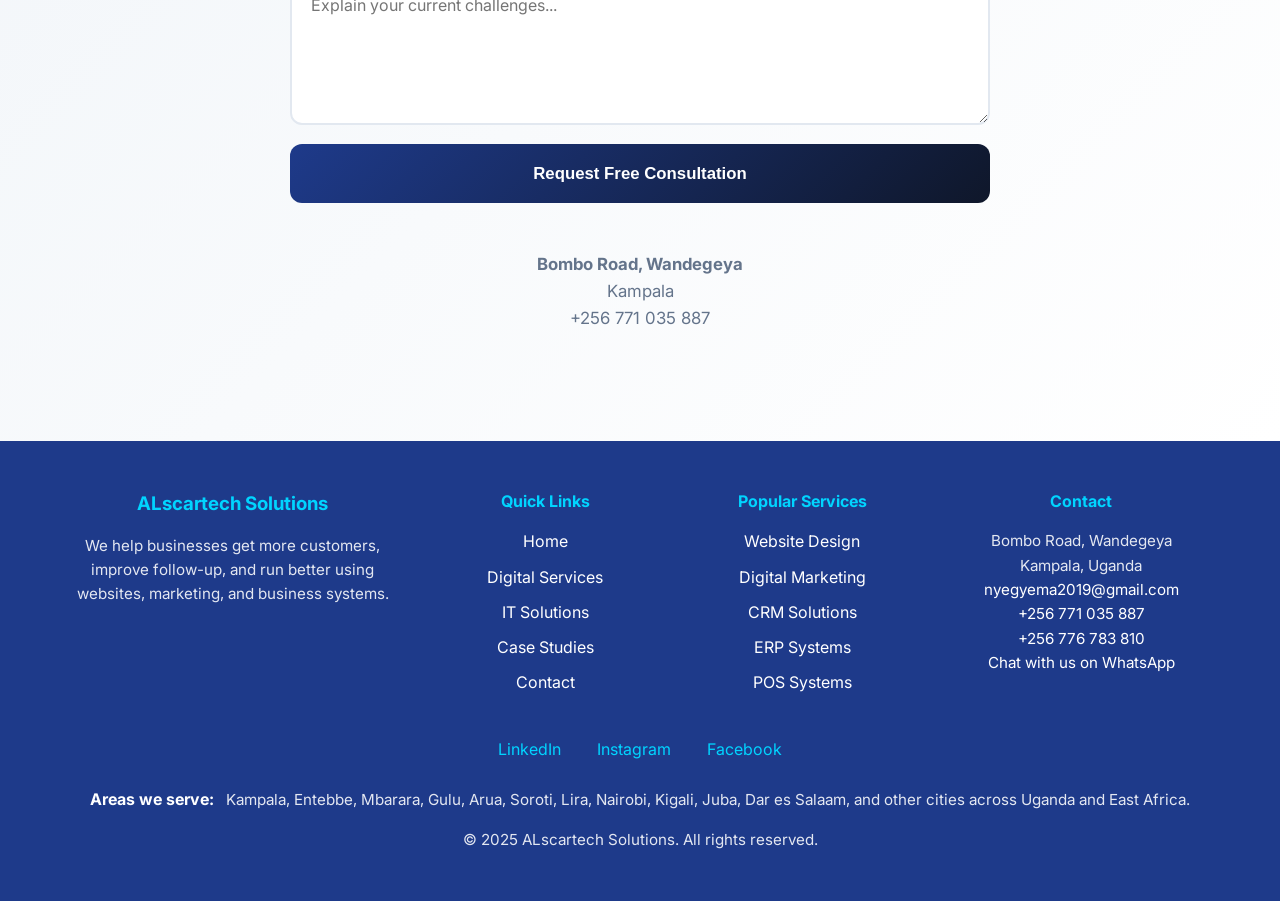
<file: erp.html>
<!DOCTYPE html>
<html lang="en">
<head>
  <meta charset="UTF-8" />
  <meta name="viewport" content="width=device-width, initial-scale=1.0"/>

  <title>ERP Systems in Kampala | Alscartech Solutions</title>

  <meta name="description" content="Alscartech Solutions helps businesses organize operations, track finances, manage inventory, and gain full control using ERP systems."/>
  <meta name="keywords" content="ERP Kampala, business systems Uganda, inventory management Uganda, ERP solutions Kampala"/>

  <link rel="stylesheet" href="styles.css"/>
  <link href="https://fonts.googleapis.com/css2?family=Inter:wght@300;400;600;700&display=swap" rel="stylesheet">
</head>

<body>

<header>
  <nav class="navbar">
    <div class="nav-brand">ALscartech</div>

    <button class="hamburger">
      <span></span><span></span><span></span>
    </button>

    <ul class="nav-menu">
      <li><a href="index.html">Home</a></li>
      <li><a href="digital.html">Digital Services</a></li>
      <li><a href="it.html" aria-current="page">IT Solutions</a></li>
      <li><a href="cases.html">Case Studies</a></li>
      <li><a href="contact.html">Contact</a></li>
    </ul>
  </nav>
</header>

<main>

<!-- HERO -->
<section class="hero reveal">
  <div class="hero-content">

    <p class="hero-kicker">Take full control of your business</p>

    <h1>Running Your Business Without a System is Costing You Money</h1>

    <p class="hero-subnote">
      When sales, inventory, finances, and staff are not connected,
      mistakes increase, decisions slow down, and growth becomes difficult.
    </p>

    <div class="hero-cta-group">
      <a href="#contact" class="cta-btn">Get a Free ERP Consultation</a>

      <a href="https://wa.me/256771035887?text=Hello%20Alscartech%2C%20I%20need%20help%20with%20an%20ERP%20system."
         class="cta-btn whatsapp-btn"
         target="_blank">
         Chat on WhatsApp
      </a>
    </div>

    <p class="hero-mini-proof">
      One system • Full visibility • Better decisions • Faster growth
    </p>

  </div>
</section>

<!-- PROBLEMS -->
<section class="trust-strip reveal">
  <div class="trust-inner">

    <h2>Common Problems ERP Solves</h2>

    <div class="trust-grid">

      <div class="trust-item">
        <h3>“We don’t know what is happening in real time”</h3>
        <p>Information is scattered across departments.</p>
      </div>

      <div class="trust-item">
        <h3>“We make costly mistakes”</h3>
        <p>Manual tracking leads to errors in inventory and finances.</p>
      </div>

      <div class="trust-item">
        <h3>“Our business feels disorganized”</h3>
        <p>No clear structure connecting operations.</p>
      </div>

    </div>
  </div>
</section>

<!-- SOLUTIONS -->
<section class="services reveal">
  <h2>What an ERP System Does</h2>

  <div class="services-grid">

    <div class="service-card reveal">
      <h3>Connect All Departments</h3>
      <p>Sales, finance, inventory, and staff in one system.</p>
    </div>

    <div class="service-card reveal">
      <h3>Track Inventory Clearly</h3>
      <p>Know what you have, what is moving, and what is low.</p>
    </div>

    <div class="service-card reveal">
      <h3>Manage Finances Better</h3>
      <p>Understand income, expenses, and business performance.</p>
    </div>

    <div class="service-card reveal">
      <h3>Improve Decision Making</h3>
      <p>Use real data instead of guesswork.</p>
    </div>

    <div class="service-card reveal">
      <h3>Reduce Errors</h3>
      <p>Less manual work means fewer costly mistakes.</p>
    </div>

    <div class="service-card reveal">
      <h3>Support Growth</h3>
      <p>Scale your business with structure and control.</p>
    </div>

  </div>
</section>

<!-- WHY IT MATTERS -->
<section class="trust-strip reveal">
  <div class="trust-inner">

    <h2>Why This Matters</h2>

    <div class="trust-grid">

      <div class="trust-item">
        <h3>More control</h3>
        <p>You know exactly what is happening in your business.</p>
      </div>

      <div class="trust-item">
        <h3>Less waste</h3>
        <p>Reduce losses caused by errors and poor tracking.</p>
      </div>

      <div class="trust-item">
        <h3>Better growth</h3>
        <p>Structured systems support expansion.</p>
      </div>

    </div>
  </div>
</section>

<!-- CTA -->
<section class="services reveal">
  <h2>Let’s Fix Your Business Structure</h2>

  <p>If your business is disorganized or hard to manage, we can help you fix it.</p>

  <div class="hero-cta-group">
    <a href="#contact" class="cta-btn">Talk to Us About ERP</a>

    <a href="https://wa.me/256771035887?text=Hello%20Alscartech%2C%20I%20need%20help%20with%20ERP."
       class="cta-btn whatsapp-btn"
       target="_blank">
       Ask on WhatsApp
    </a>
  </div>
</section>

<!-- CONTACT -->
<section id="contact" class="contact reveal">

  <h2>Tell Us About Your Business</h2>

  <form id="contact-form">
    <input type="text" name="name" placeholder="Your Name" required />
    <input type="email" name="email" placeholder="Your Email" required />
    <input type="text" name="project-type" placeholder="ERP or Business System Needs" required />
    <textarea name="message" placeholder="Explain your current challenges..." required></textarea>

    <button type="submit">Request Free Consultation</button>
  </form>

  <div class="contact-info">
    <p><strong>Bombo Road, Wandegeya</strong><br>Kampala</p>
    <p>+256 771 035 887</p>
  </div>

</section>

</main>

 

<footer>
  <div class="footer-layout">
    <div class="footer-brand">
      <h3>ALscartech Solutions</h3>
      <p>
        We help businesses get more customers, improve follow-up, and run better using
        websites, marketing, and business systems.
      </p>
    </div>

    <div class="footer-links-block">
      <h4>Quick Links</h4>
      <ul class="footer-links-list">
        <li><a href="index.html">Home</a></li>
        <li><a href="digital.html">Digital Services</a></li>
        <li><a href="it.html">IT Solutions</a></li>
        <li><a href="cases.html">Case Studies</a></li>
        <li><a href="contact.html">Contact</a></li>
      </ul>
    </div>

    <div class="footer-links-block">
      <h4>Popular Services</h4>
      <ul class="footer-links-list">
        <li><a href="webdev.html">Website Design</a></li>
        <li><a href="marketing.html">Digital Marketing</a></li>
        <li><a href="crm.html">CRM Solutions</a></li>
        <li><a href="erp.html">ERP Systems</a></li>
        <li><a href="pos.html">POS Systems</a></li>
      </ul>
    </div>

    <div class="footer-contact">
      <h4>Contact</h4>
      <p>Bombo Road, Wandegeya<br>Kampala, Uganda</p>
      <p>
        <a href="mailto:nyegyema2019@gmail.com">nyegyema2019@gmail.com</a><br>
        <a href="tel:+256771035887">+256 771 035 887</a><br>
        <a href="tel:+256776783810">+256 776 783 810</a>
      </p>
      <p>
        <a href="https://wa.me/256771035887" target="_blank" rel="noopener noreferrer">
          Chat with us on WhatsApp
        </a>
      </p>
    </div>
  </div>

  <div class="social-links">
    <a href="#" aria-label="Visit our LinkedIn page">LinkedIn</a>
    <a href="#" aria-label="Visit our Instagram page">Instagram</a>
    <a href="#" aria-label="Visit our Facebook page">Facebook</a>
  </div>

  <div class="footer-areas">
    <strong>Areas we serve:</strong>
    <span>
      Kampala, Entebbe, Mbarara, Gulu, Arua, Soroti, Lira, Nairobi, Kigali, Juba,
      Dar es Salaam, and other cities across Uganda and East Africa.
    </span>
  </div>

  <p class="footer-bottom">
    &copy; 2025 ALscartech Solutions. All rights reserved.
  </p>
</footer>

<!-- CHATBOT -->
<div class="chatbot-widget" id="chatbotWidget">
  <button class="chatbot-toggle" id="chatbotToggle" aria-label="Open chatbot">
    💬
  </button>

  <div class="chatbot-box" id="chatbotBox">
    <div class="chatbot-header">
      <div>
        <h3>ALscartech Assistant</h3>
        <p>Usually replies instantly</p>
      </div>
      <button class="chatbot-close" id="chatbotClose" aria-label="Close chatbot">×</button>
    </div>

    <div class="chatbot-body" id="chatbotBody">
      <div class="bot-message">
        Hi, welcome to ALscartech Solutions. Are you losing leads, struggling with follow-up, or trying to organize customer management better?
      </div>

      <div class="chatbot-options" id="chatbotOptions">
        <button class="chat-option" data-service="Lead Tracking">Lead Tracking</button>
        <button class="chat-option" data-service="Follow-Up System">Follow-Up System</button>
        <button class="chat-option" data-service="CRM Setup">CRM Setup</button>
        <button class="chat-option" data-service="Customer Management">Customer Management</button>
        <button class="chat-option" data-service="Talk on WhatsApp">Talk on WhatsApp</button>
      </div>
    </div>

    <form class="chatbot-form hidden" id="chatbotForm">
      <input type="text" id="chatName" placeholder="Your name" required />
      <input type="text" id="chatBusiness" placeholder="Business name" />
      <input type="email" id="chatEmail" placeholder="Your email" />
      <input type="tel" id="chatPhone" placeholder="Your phone / WhatsApp number" required />
      <textarea
        id="chatProblem"
        placeholder="Briefly describe what you need help with"
        required
      ></textarea>
      <button type="submit">Continue</button>
    </form>

    <div class="chatbot-footer hidden" id="chatbotFooter">
      <a
        href="#"
        target="_blank"
        rel="noopener noreferrer"
        id="chatbotWhatsAppLink"
        class="chatbot-wa-btn"
      >
        Continue on WhatsApp
      </a>
    </div>
  </div>
</div>

<script type="application/ld+json">
{
  "@context": "https://schema.org",
  "@type": "Service",
  "serviceType": "CRM Systems",
  "name": "CRM Systems in Kampala",
  "provider": {
    "@type": "Organization",
    "name": "Alscartech Solutions"
  },
  "areaServed": ["Kampala", "Uganda", "East Africa"],
  "description": "Alscartech Solutions helps businesses track leads, improve follow-up, manage customers more clearly, and close more sales using CRM systems."
}
</script>

<script src="script.js"></script>
</body>
</html>
</file>
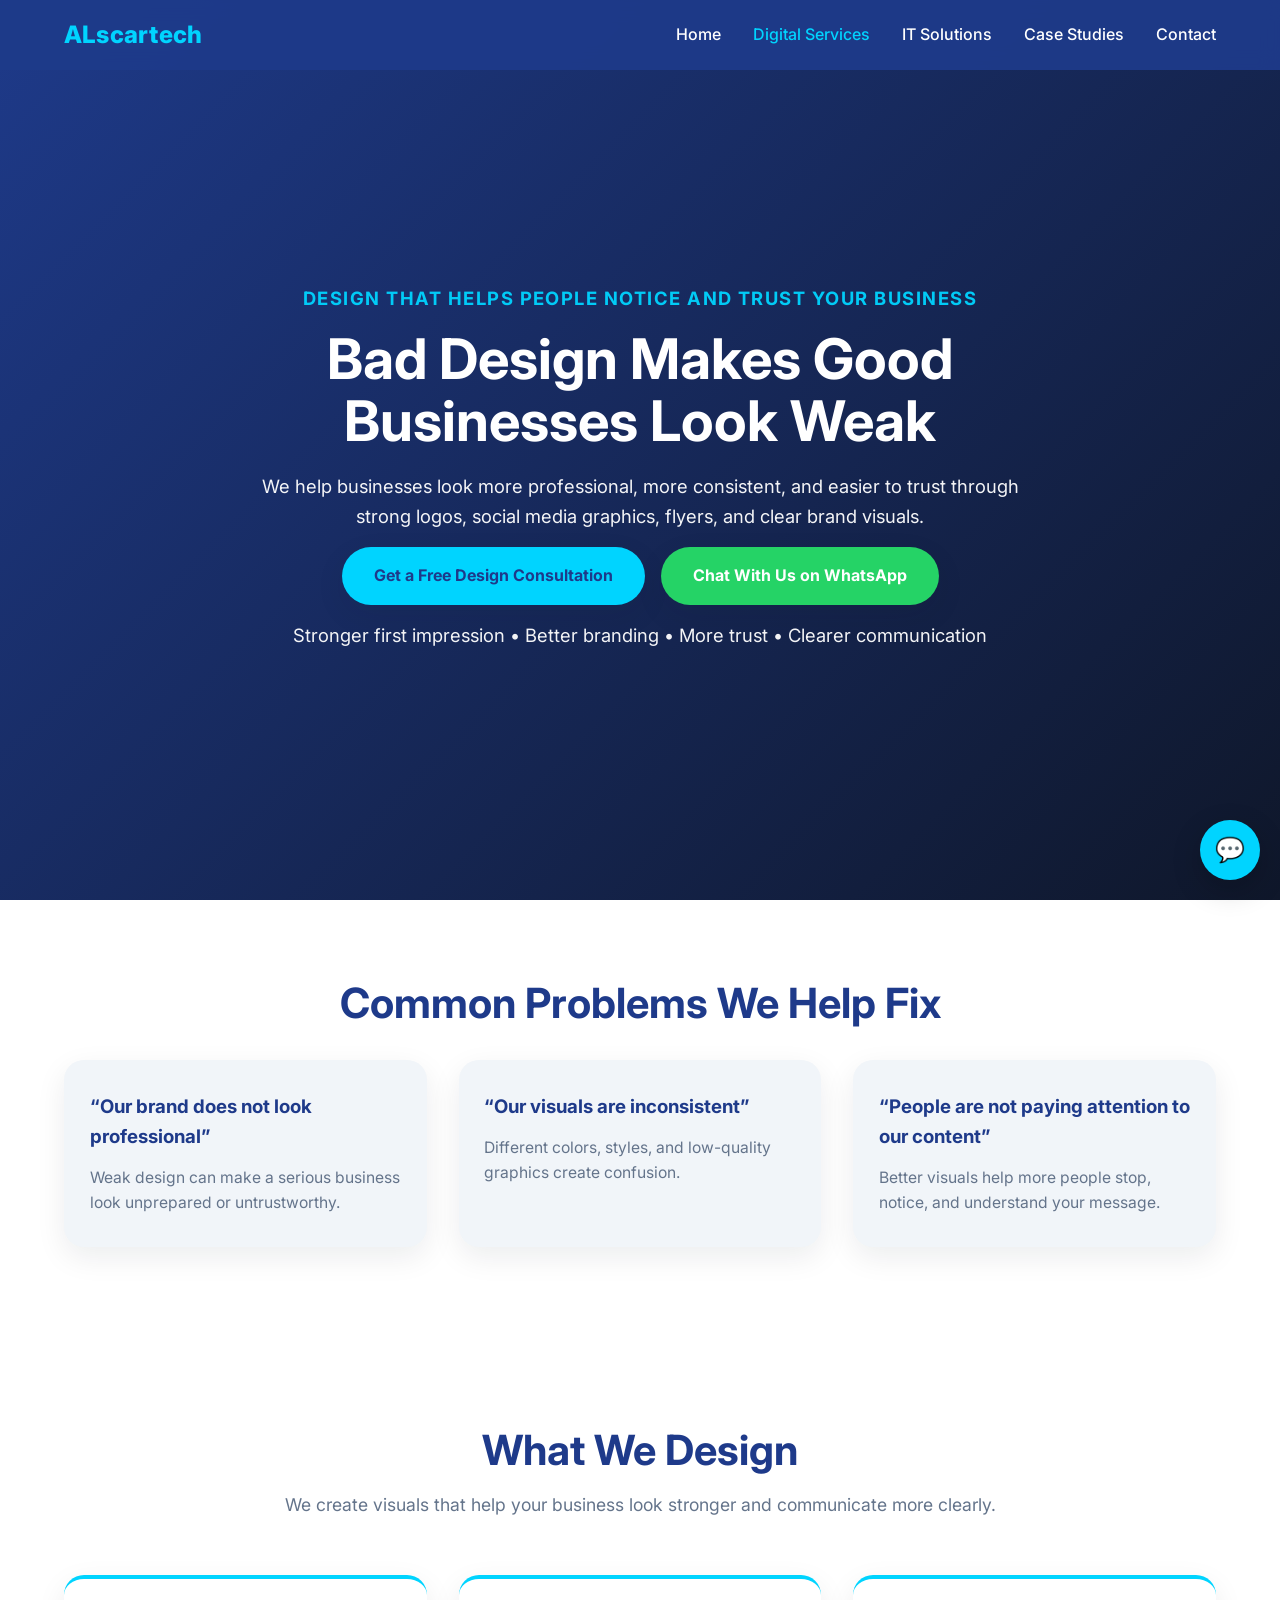
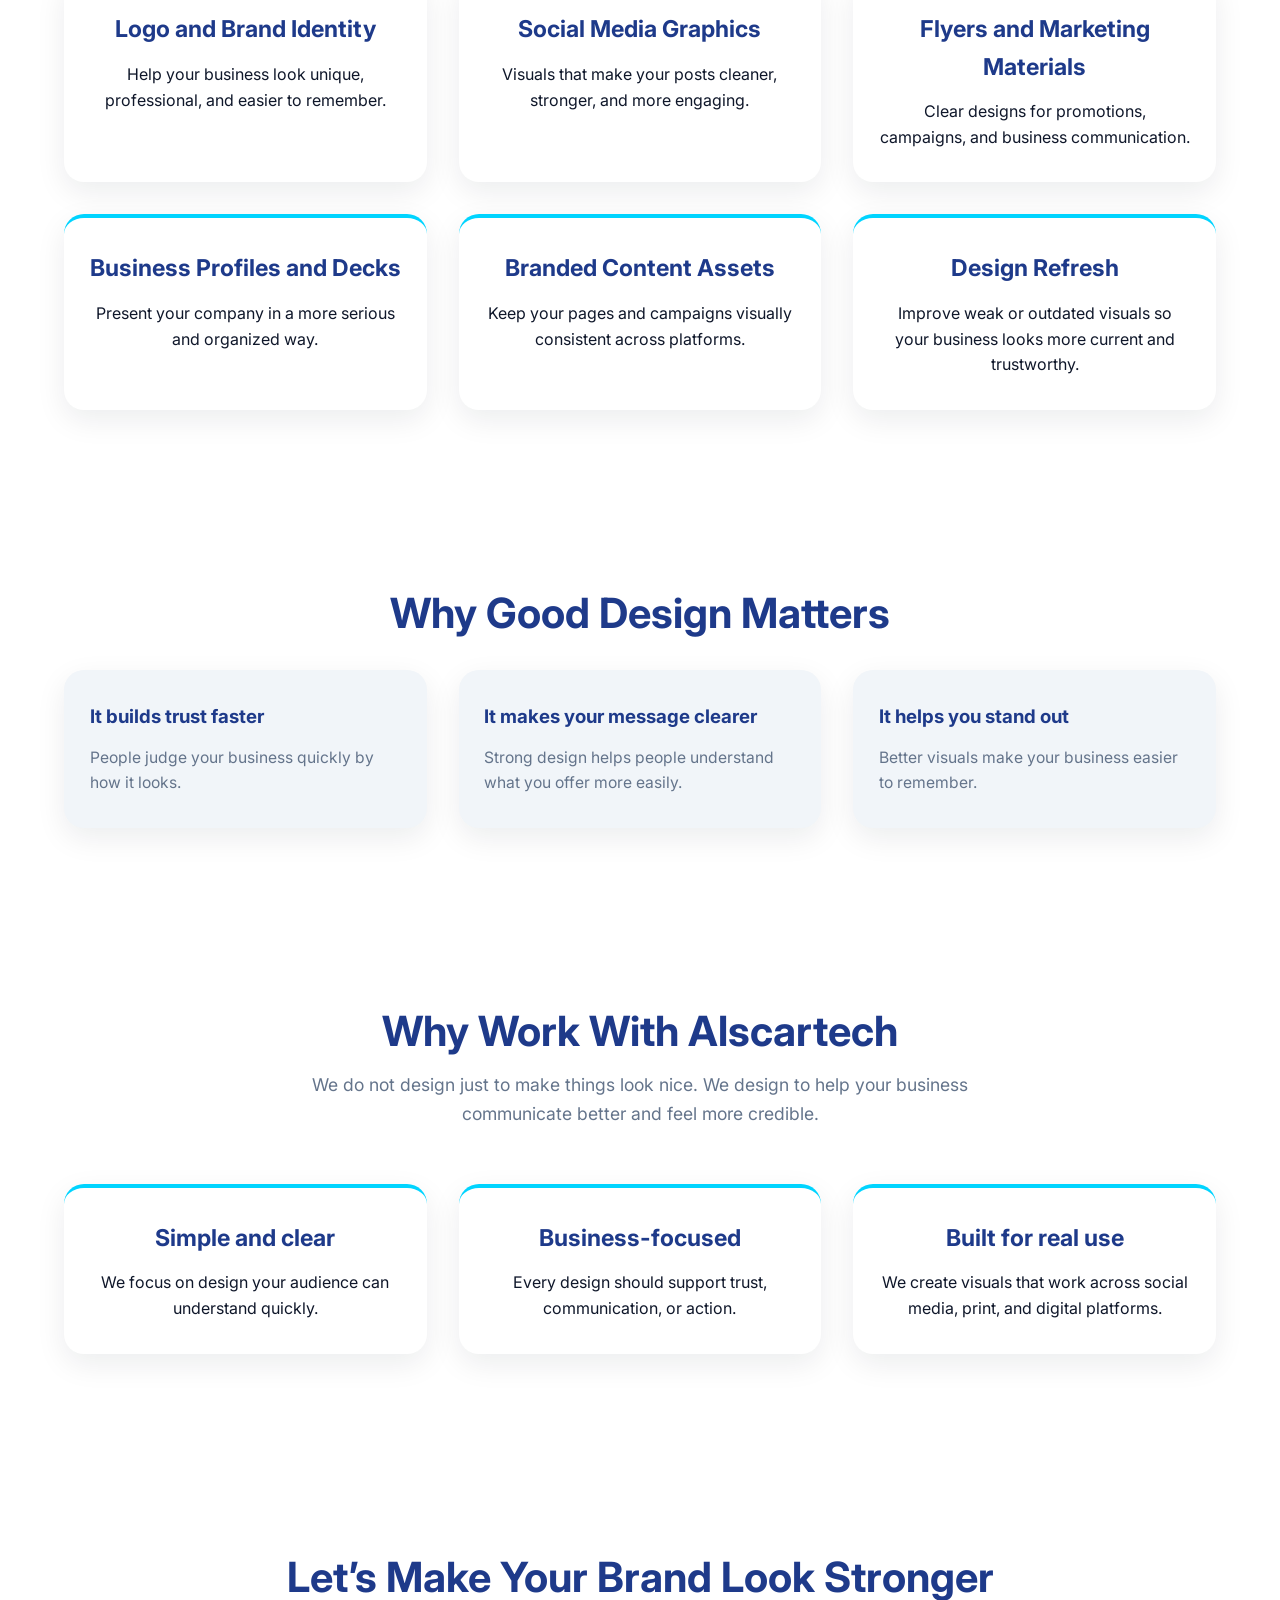
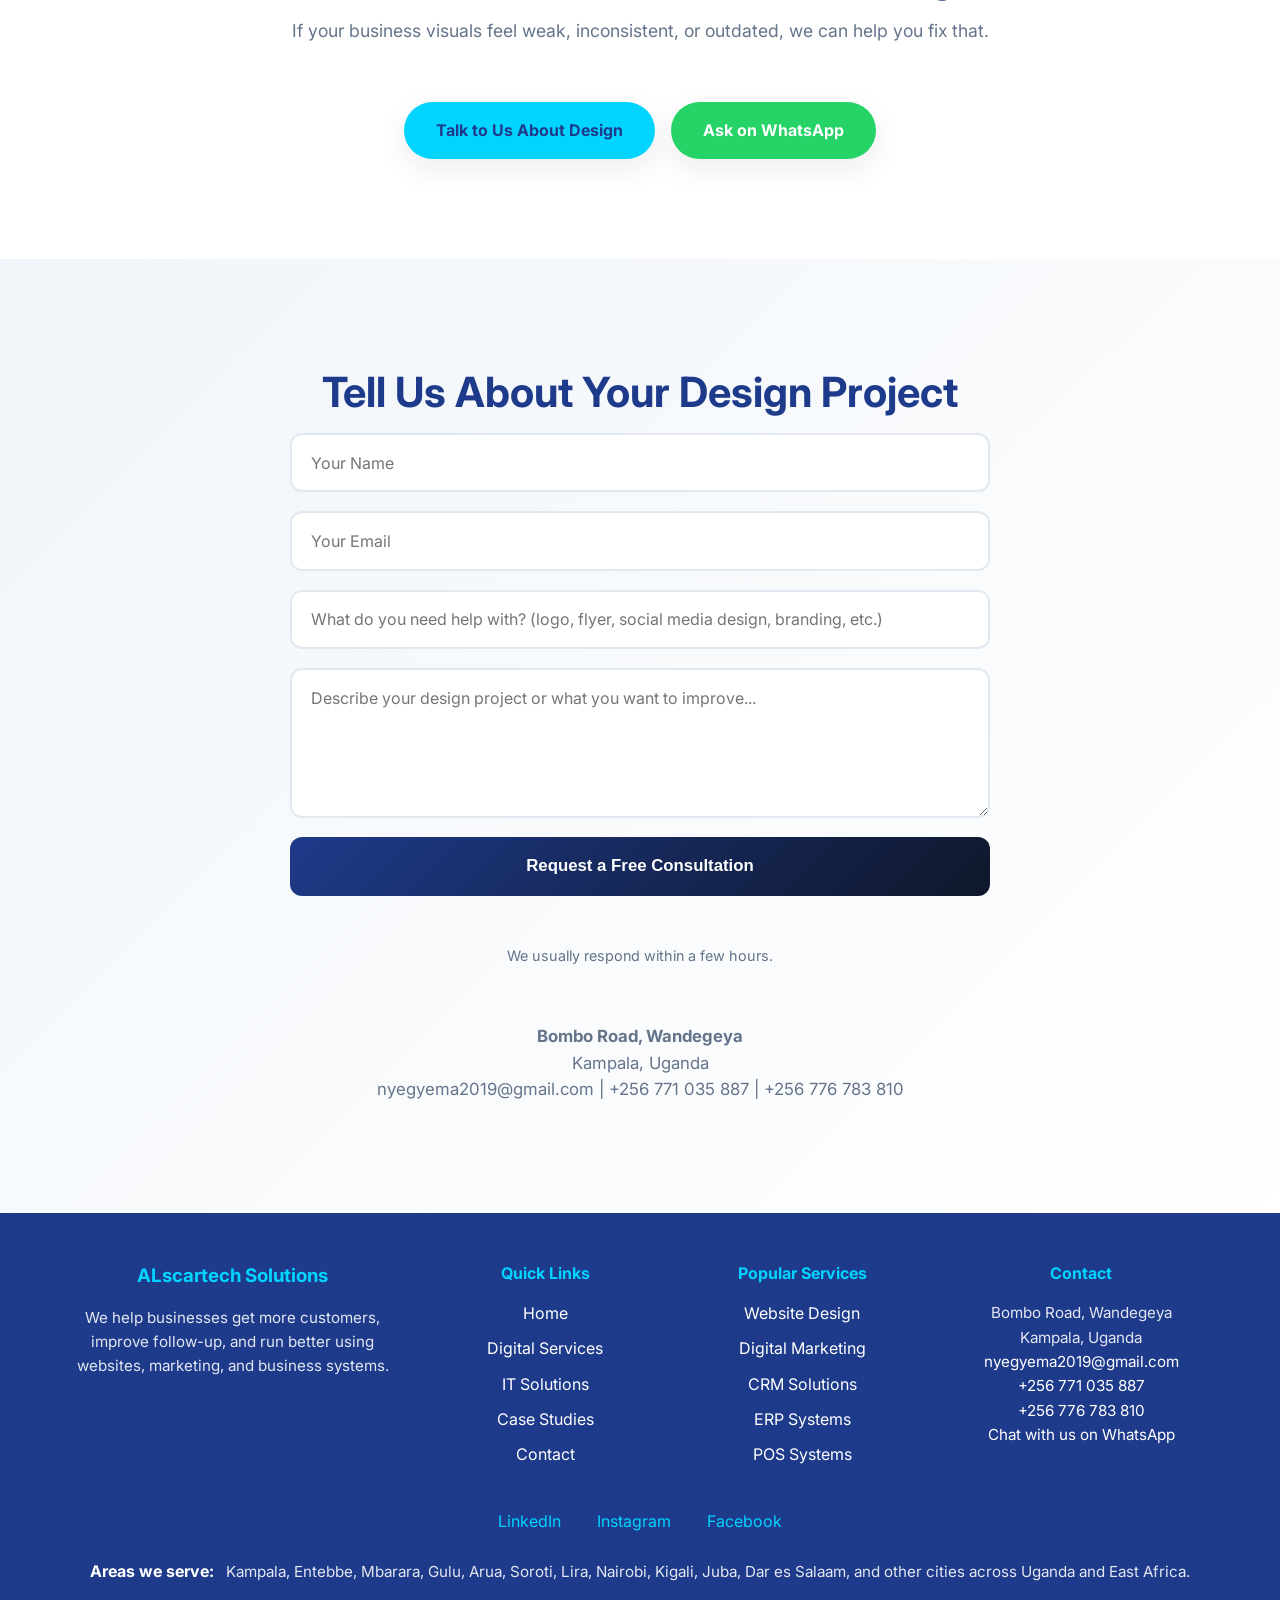
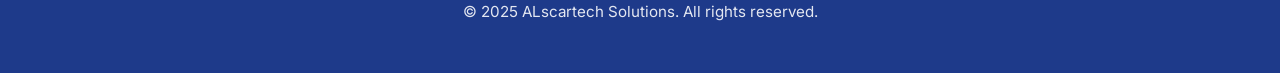
<file: graphic.html>
<!DOCTYPE html>
<html lang="en">
<head>
  <meta charset="UTF-8" />
  <meta name="viewport" content="width=device-width, initial-scale=1.0"/>

  <title>Graphic Design in Kampala | Alscartech Solutions</title>

  <meta
    name="description"
    content="Alscartech Solutions helps businesses in Kampala look more professional and more trustworthy using graphic design, branding, social media visuals, and marketing materials."
  />
  <meta
    name="keywords"
    content="graphic design Kampala, branding Uganda, logo design Kampala, social media design Uganda, flyer design Kampala"
  />

  <meta name="author" content="Alscartech Solutions" />
  <meta name="robots" content="index, follow" />
  <link rel="canonical" href="https://alscartechsolutions.netlify.app/graphic.html" />

  <meta property="og:type" content="website" />
  <meta property="og:title" content="Graphic Design in Kampala | Alscartech Solutions" />
  <meta
    property="og:description"
    content="Professional brand visuals that help businesses look clearer, stronger, and more trustworthy."
  />
  <meta property="og:url" content="https://alscartechsolutions.netlify.app/graphic.html" />
  <meta property="og:image" content="https://alscartechsolutions.netlify.app/og-image.jpg" />

  <meta name="twitter:card" content="summary_large_image" />
  <meta name="twitter:title" content="Graphic Design in Kampala | Alscartech Solutions" />
  <meta
    name="twitter:description"
    content="Brand visuals, social media graphics, flyers, and design work that helps businesses stand out."
  />
  <meta name="twitter:image" content="https://alscartechsolutions.netlify.app/og-image.jpg" />

  <link rel="preconnect" href="https://fonts.googleapis.com" />
  <link rel="preconnect" href="https://fonts.gstatic.com" crossorigin />
  <link
    href="https://fonts.googleapis.com/css2?family=Inter:wght@300;400;500;600;700;800&display=swap"
    rel="stylesheet"
  />

  <link rel="stylesheet" href="styles.css" />
</head>

<body>
<header>
  <nav class="navbar" aria-label="Main navigation">
    <div class="nav-brand">ALscartech</div>

    <button class="hamburger" aria-label="Toggle navigation menu" aria-expanded="false">
      <span></span><span></span><span></span>
    </button>

    <ul class="nav-menu">
      <li><a href="index.html">Home</a></li>
      <li><a href="digital.html" aria-current="page">Digital Services</a></li>
      <li><a href="it.html">IT Solutions</a></li>
      <li><a href="cases.html">Case Studies</a></li>
      <li><a href="contact.html">Contact</a></li>
    </ul>
  </nav>
</header>

<main>
  <!-- HERO -->
  <section class="hero reveal">
    <div class="hero-content">
      <p class="hero-kicker">Design that helps people notice and trust your business</p>

      <h1>Bad Design Makes Good Businesses Look Weak</h1>

      <p class="hero-subnote">
        We help businesses look more professional, more consistent, and easier to trust
        through strong logos, social media graphics, flyers, and clear brand visuals.
      </p>

      <div class="hero-cta-group">
        <a href="#contact" class="cta-btn">Get a Free Design Consultation</a>
        <a
          href="https://wa.me/256771035887?text=Hello%20Alscartech%20Solutions%2C%20I%20need%20help%20with%20graphic%20design%20for%20my%20business."
          class="cta-btn whatsapp-btn"
          target="_blank"
          rel="noopener noreferrer"
        >
          Chat With Us on WhatsApp
        </a>
      </div>

      <p class="hero-mini-proof">
        Stronger first impression • Better branding • More trust • Clearer communication
      </p>
    </div>
  </section>

  <!-- PROBLEMS -->
  <section class="trust-strip reveal">
    <div class="trust-inner">
      <h2>Common Problems We Help Fix</h2>

      <div class="trust-grid">
        <div class="trust-item">
          <h3>“Our brand does not look professional”</h3>
          <p>
            Weak design can make a serious business look unprepared or untrustworthy.
          </p>
        </div>

        <div class="trust-item">
          <h3>“Our visuals are inconsistent”</h3>
          <p>
            Different colors, styles, and low-quality graphics create confusion.
          </p>
        </div>

        <div class="trust-item">
          <h3>“People are not paying attention to our content”</h3>
          <p>
            Better visuals help more people stop, notice, and understand your message.
          </p>
        </div>
      </div>
    </div>
  </section>

  <!-- SERVICES -->
  <section class="services reveal">
    <h2>What We Design</h2>
    <p>
      We create visuals that help your business look stronger and communicate more clearly.
    </p>

    <div class="services-grid">
      <article class="service-card reveal">
        <h3>Logo and Brand Identity</h3>
        <p>
          Help your business look unique, professional, and easier to remember.
        </p>
      </article>

      <article class="service-card reveal">
        <h3>Social Media Graphics</h3>
        <p>
          Visuals that make your posts cleaner, stronger, and more engaging.
        </p>
      </article>

      <article class="service-card reveal">
        <h3>Flyers and Marketing Materials</h3>
        <p>
          Clear designs for promotions, campaigns, and business communication.
        </p>
      </article>

      <article class="service-card reveal">
        <h3>Business Profiles and Decks</h3>
        <p>
          Present your company in a more serious and organized way.
        </p>
      </article>

      <article class="service-card reveal">
        <h3>Branded Content Assets</h3>
        <p>
          Keep your pages and campaigns visually consistent across platforms.
        </p>
      </article>

      <article class="service-card reveal">
        <h3>Design Refresh</h3>
        <p>
          Improve weak or outdated visuals so your business looks more current and trustworthy.
        </p>
      </article>
    </div>
  </section>

  <!-- WHY IT MATTERS -->
  <section class="trust-strip reveal">
    <div class="trust-inner">
      <h2>Why Good Design Matters</h2>

      <div class="trust-grid">
        <div class="trust-item">
          <h3>It builds trust faster</h3>
          <p>
            People judge your business quickly by how it looks.
          </p>
        </div>

        <div class="trust-item">
          <h3>It makes your message clearer</h3>
          <p>
            Strong design helps people understand what you offer more easily.
          </p>
        </div>

        <div class="trust-item">
          <h3>It helps you stand out</h3>
          <p>
            Better visuals make your business easier to remember.
          </p>
        </div>
      </div>
    </div>
  </section>

  <!-- WHY ALSCARTECH -->
  <section class="services reveal">
    <h2>Why Work With Alscartech</h2>
    <p>
      We do not design just to make things look nice. We design to help your business communicate better and feel more credible.
    </p>

    <div class="services-grid">
      <article class="service-card reveal">
        <h3>Simple and clear</h3>
        <p>
          We focus on design your audience can understand quickly.
        </p>
      </article>

      <article class="service-card reveal">
        <h3>Business-focused</h3>
        <p>
          Every design should support trust, communication, or action.
        </p>
      </article>

      <article class="service-card reveal">
        <h3>Built for real use</h3>
        <p>
          We create visuals that work across social media, print, and digital platforms.
        </p>
      </article>
    </div>
  </section>

  <!-- CTA -->
  <section class="services reveal">
    <h2>Let’s Make Your Brand Look Stronger</h2>
    <p>
      If your business visuals feel weak, inconsistent, or outdated, we can help you fix that.
    </p>

    <div class="hero-cta-group">
      <a href="#contact" class="cta-btn">Talk to Us About Design</a>
      <a
        href="https://wa.me/256771035887?text=Hello%20Alscartech%20Solutions%2C%20I%20need%20help%20with%20graphic%20design."
        class="cta-btn whatsapp-btn"
        target="_blank"
        rel="noopener noreferrer"
      >
        Ask on WhatsApp
      </a>
    </div>
  </section>

  <!-- CONTACT -->
  <section id="contact" class="contact reveal">
    <h2>Tell Us About Your Design Project</h2>

    <form id="contact-form">
      <input type="text" name="name" placeholder="Your Name" required />
      <input type="email" name="email" placeholder="Your Email" required />
      <input
        type="text"
        name="project-type"
        placeholder="What do you need help with? (logo, flyer, social media design, branding, etc.)"
        required
      />
      <textarea
        name="message"
        placeholder="Describe your design project or what you want to improve..."
        required
      ></textarea>
      <button type="submit">Request a Free Consultation</button>
    </form>

    <p style="margin-top: 10px; font-size: 0.9rem; color: #64748b;">
      We usually respond within a few hours.
    </p>

    <div class="contact-info">
      <p><strong>Bombo Road, Wandegeya</strong><br />Kampala, Uganda</p>
      <p>nyegyema2019@gmail.com | +256 771 035 887 | +256 776 783 810</p>
    </div>
  </section>
</main>

<footer>
  <div class="footer-layout">
    <div class="footer-brand">
      <h3>ALscartech Solutions</h3>
      <p>
        We help businesses get more customers, improve follow-up, and run better using
        websites, marketing, and business systems.
      </p>
    </div>

    <div class="footer-links-block">
      <h4>Quick Links</h4>
      <ul class="footer-links-list">
        <li><a href="index.html">Home</a></li>
        <li><a href="digital.html">Digital Services</a></li>
        <li><a href="it.html">IT Solutions</a></li>
        <li><a href="cases.html">Case Studies</a></li>
        <li><a href="contact.html">Contact</a></li>
      </ul>
    </div>

    <div class="footer-links-block">
      <h4>Popular Services</h4>
      <ul class="footer-links-list">
        <li><a href="webdev.html">Website Design</a></li>
        <li><a href="marketing.html">Digital Marketing</a></li>
        <li><a href="crm.html">CRM Solutions</a></li>
        <li><a href="erp.html">ERP Systems</a></li>
        <li><a href="pos.html">POS Systems</a></li>
      </ul>
    </div>

    <div class="footer-contact">
      <h4>Contact</h4>
      <p>Bombo Road, Wandegeya<br>Kampala, Uganda</p>
      <p>
        <a href="mailto:nyegyema2019@gmail.com">nyegyema2019@gmail.com</a><br>
        <a href="tel:+256771035887">+256 771 035 887</a><br>
        <a href="tel:+256776783810">+256 776 783 810</a>
      </p>
      <p>
        <a href="https://wa.me/256771035887" target="_blank" rel="noopener noreferrer">
          Chat with us on WhatsApp
        </a>
      </p>
    </div>
  </div>

  <div class="social-links">
    <a href="#" aria-label="Visit our LinkedIn page">LinkedIn</a>
    <a href="#" aria-label="Visit our Instagram page">Instagram</a>
    <a href="#" aria-label="Visit our Facebook page">Facebook</a>
  </div>

  <div class="footer-areas">
    <strong>Areas we serve:</strong>
    <span>
      Kampala, Entebbe, Mbarara, Gulu, Arua, Soroti, Lira, Nairobi, Kigali, Juba,
      Dar es Salaam, and other cities across Uganda and East Africa.
    </span>
  </div>

  <p class="footer-bottom">
    &copy; 2025 ALscartech Solutions. All rights reserved.
  </p>
</footer>

<!-- CHATBOT -->
<div class="chatbot-widget" id="chatbotWidget">
  <button class="chatbot-toggle" id="chatbotToggle" aria-label="Open chatbot">
    💬
  </button>

  <div class="chatbot-box" id="chatbotBox">
    <div class="chatbot-header">
      <div>
        <h3>ALscartech Assistant</h3>
        <p>Usually replies instantly</p>
      </div>
      <button class="chatbot-close" id="chatbotClose" aria-label="Close chatbot">×</button>
    </div>

    <div class="chatbot-body" id="chatbotBody">
      <div class="bot-message">
        Hi, welcome to ALscartech Solutions. Do you need help with branding, social media graphics, flyers, or a stronger visual identity?
      </div>

      <div class="chatbot-options" id="chatbotOptions">
        <button class="chat-option" data-service="Logo / Brand Identity">Logo / Brand Identity</button>
        <button class="chat-option" data-service="Social Media Graphics">Social Media Graphics</button>
        <button class="chat-option" data-service="Flyers / Marketing Materials">Flyers / Marketing Materials</button>
        <button class="chat-option" data-service="Design Refresh">Design Refresh</button>
        <button class="chat-option" data-service="Talk on WhatsApp">Talk on WhatsApp</button>
      </div>
    </div>

    <form class="chatbot-form hidden" id="chatbotForm">
      <input type="text" id="chatName" placeholder="Your name" required />
      <input type="text" id="chatBusiness" placeholder="Business name" />
      <input type="email" id="chatEmail" placeholder="Your email" />
      <input type="tel" id="chatPhone" placeholder="Your phone / WhatsApp number" required />
      <textarea
        id="chatProblem"
        placeholder="Briefly describe what you need help with"
        required
      ></textarea>
      <button type="submit">Continue</button>
    </form>

    <div class="chatbot-footer hidden" id="chatbotFooter">
      <a
        href="#"
        target="_blank"
        rel="noopener noreferrer"
        id="chatbotWhatsAppLink"
        class="chatbot-wa-btn"
      >
        Continue on WhatsApp
      </a>
    </div>
  </div>
</div>

<script type="application/ld+json">
{
  "@context": "https://schema.org",
  "@type": "Service",
  "serviceType": "Graphic Design",
  "name": "Graphic Design in Kampala",
  "provider": {
    "@type": "Organization",
    "name": "Alscartech Solutions"
  },
  "areaServed": ["Kampala", "Uganda", "East Africa"],
  "description": "Alscartech Solutions helps businesses improve how they look and communicate using graphic design, branding, social media visuals, and marketing materials."
}
</script>

<script src="script.js"></script>
</body>
</html>
</file>
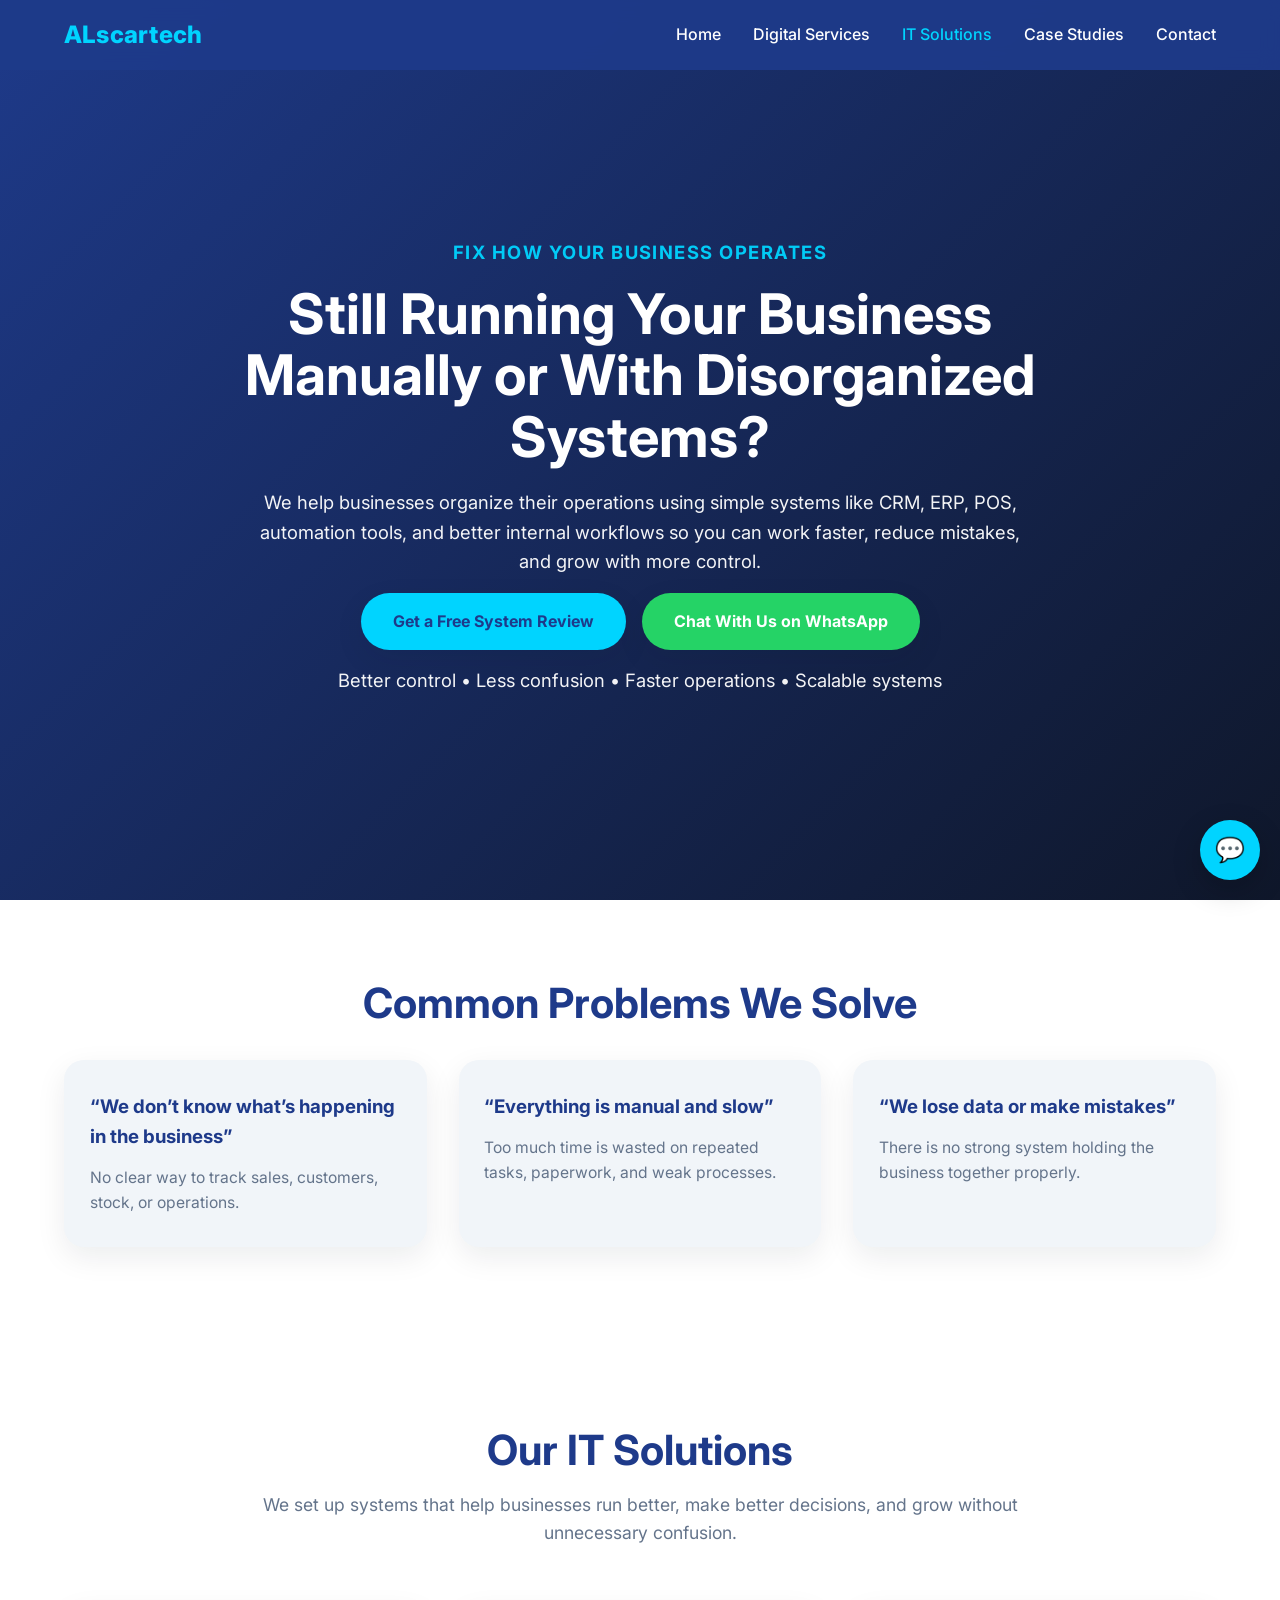
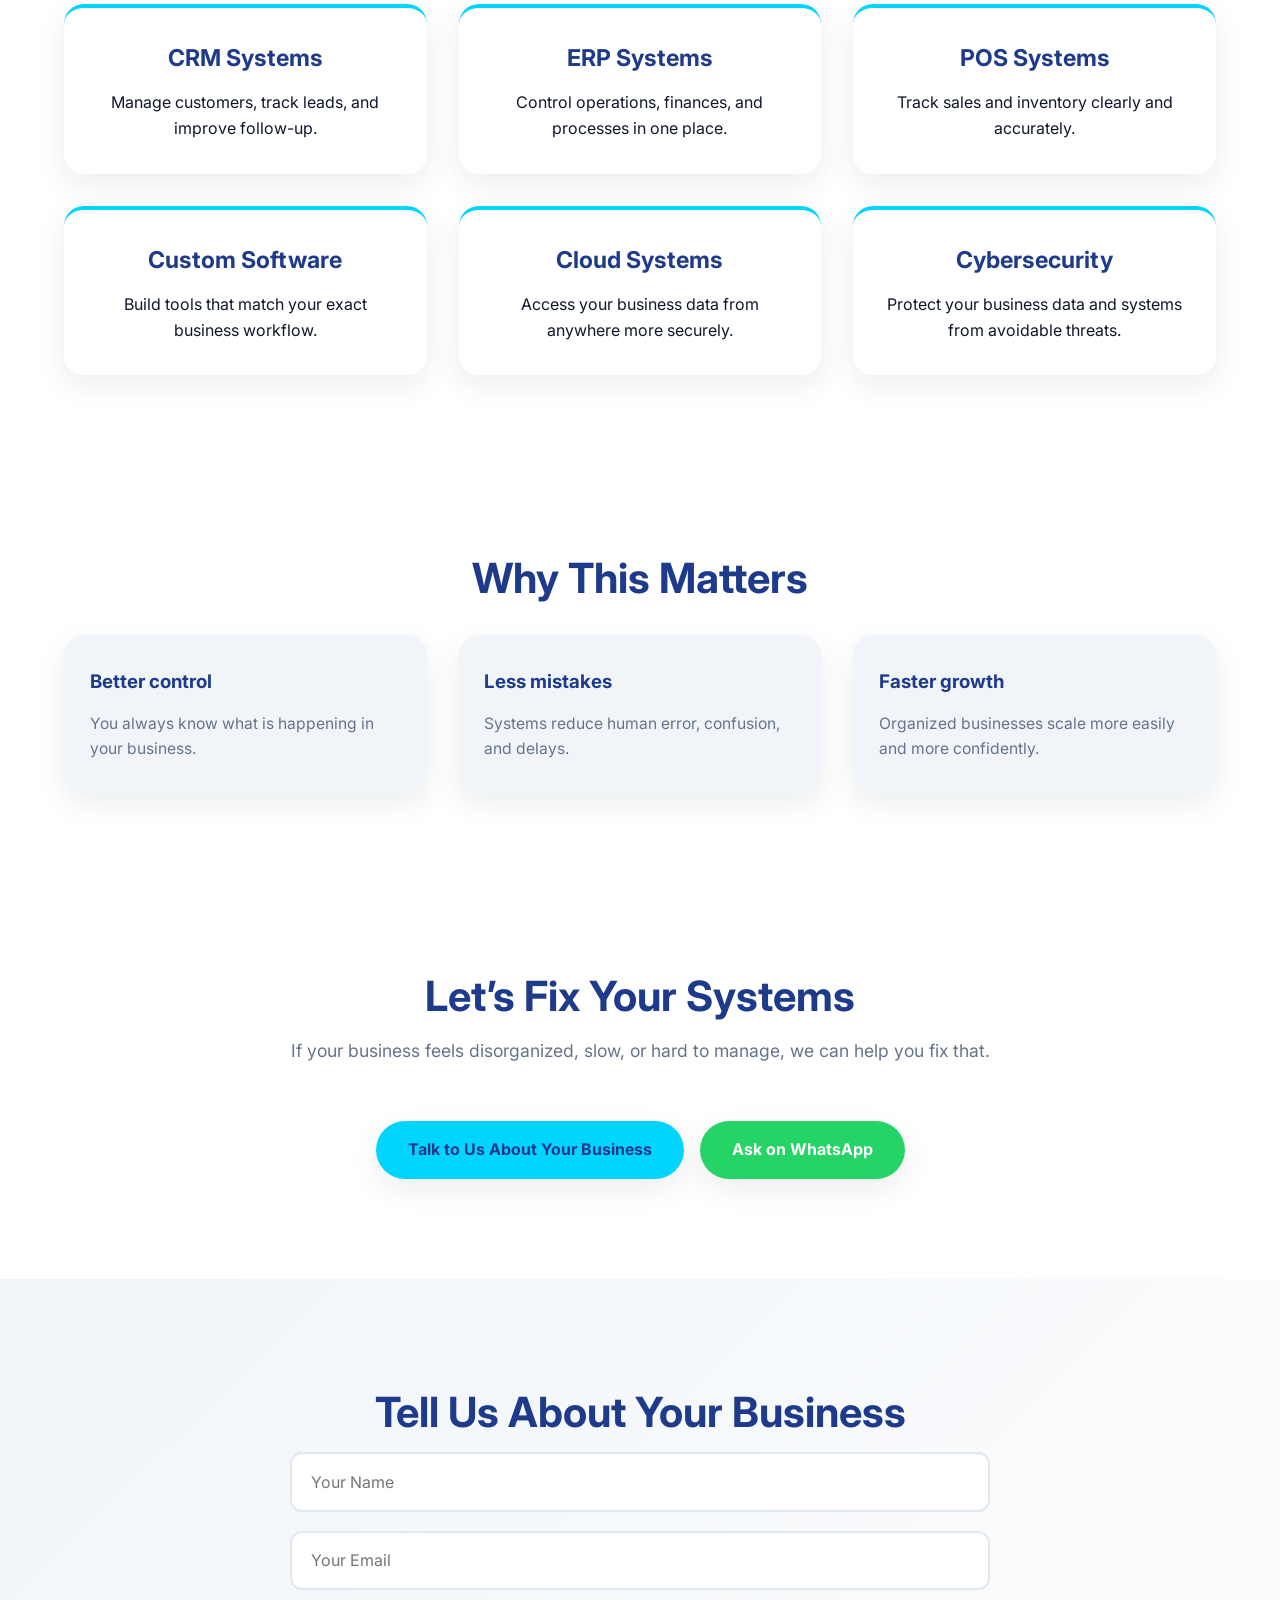
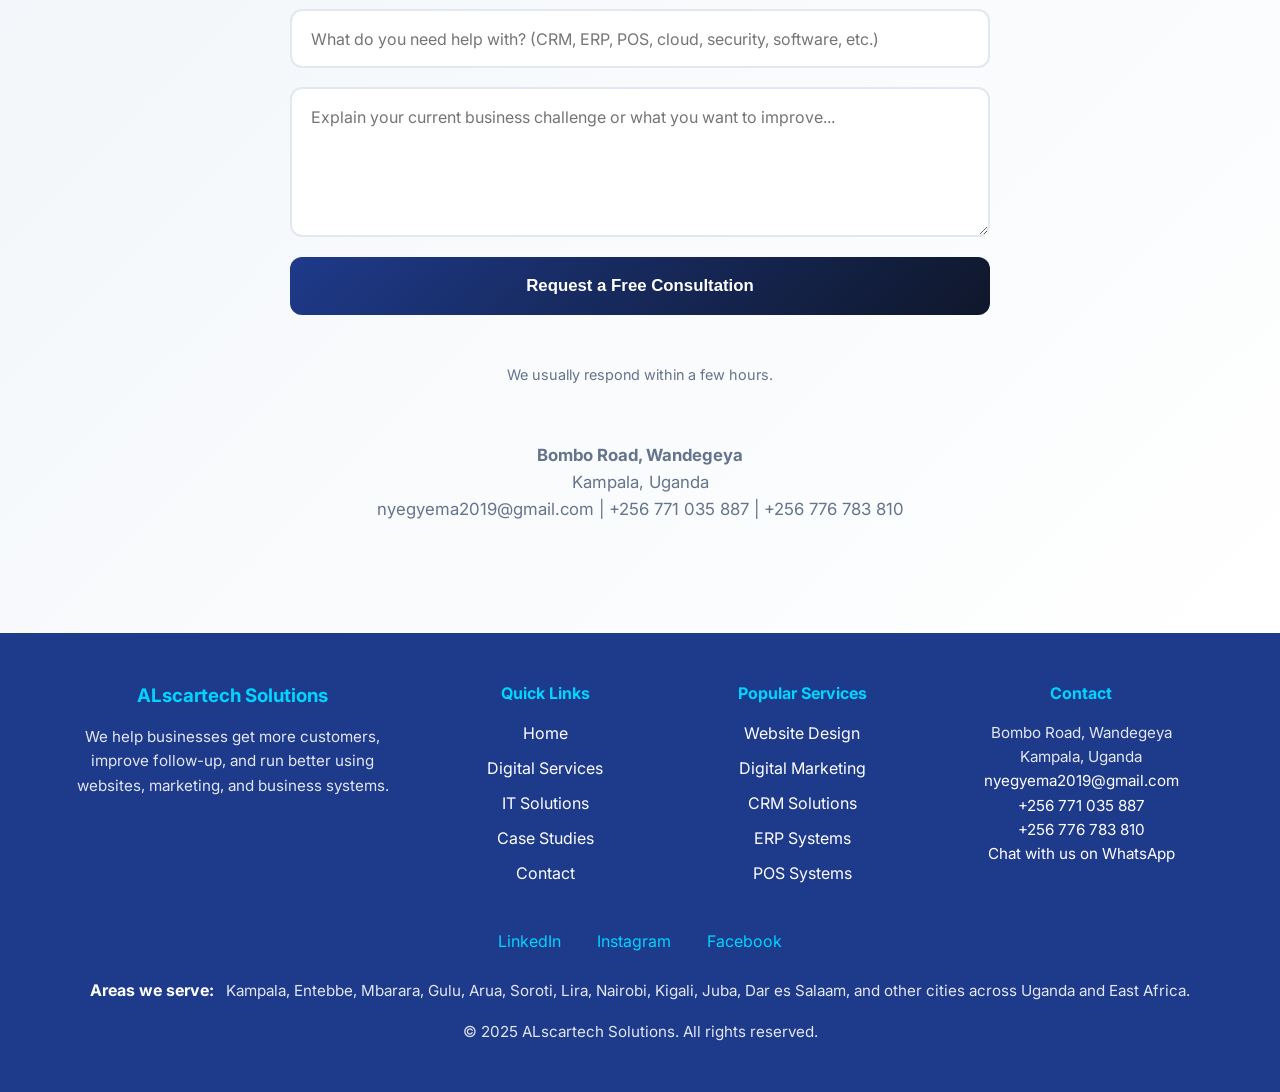
<file: it.html>
<!DOCTYPE html>
<html lang="en">
<head>
  <meta charset="UTF-8" />
  <meta name="viewport" content="width=device-width, initial-scale=1.0"/>

  <title>IT Solutions in Kampala | Alscartech Solutions</title>

  <meta
    name="description"
    content="Alscartech Solutions helps businesses in Kampala organize operations, reduce manual work, and gain better control using CRM, ERP, POS, custom software, cloud systems, and cybersecurity support."
  />
  <meta
    name="keywords"
    content="IT solutions Kampala, CRM Uganda, ERP Uganda, POS Kampala, automation systems Uganda, business systems Kampala"
  />

  <meta name="author" content="Alscartech Solutions" />
  <meta name="robots" content="index, follow" />
  <link rel="canonical" href="https://alscartechsolutions.netlify.app/it.html" />

  <meta property="og:type" content="website" />
  <meta property="og:title" content="IT Solutions in Kampala | Alscartech Solutions" />
  <meta
    property="og:description"
    content="Fix disorganized operations, reduce mistakes, and grow with better business systems."
  />
  <meta property="og:url" content="https://alscartechsolutions.netlify.app/it.html" />
  <meta property="og:image" content="https://alscartechsolutions.netlify.app/og-image.jpg" />

  <meta name="twitter:card" content="summary_large_image" />
  <meta name="twitter:title" content="IT Solutions in Kampala | Alscartech Solutions" />
  <meta
    name="twitter:description"
    content="CRM, ERP, POS, cloud, cybersecurity, and custom systems that help businesses run better."
  />
  <meta name="twitter:image" content="https://alscartechsolutions.netlify.app/og-image.jpg" />

  <link rel="preconnect" href="https://fonts.googleapis.com" />
  <link rel="preconnect" href="https://fonts.gstatic.com" crossorigin />
  <link
    href="https://fonts.googleapis.com/css2?family=Inter:wght@300;400;500;600;700;800&display=swap"
    rel="stylesheet"
  />

  <link rel="stylesheet" href="styles.css"/>
</head>

<body>
<header>
  <nav class="navbar" aria-label="Main navigation">
    <div class="nav-brand">ALscartech</div>

    <button class="hamburger" aria-label="Toggle navigation menu" aria-expanded="false">
      <span></span><span></span><span></span>
    </button>

    <ul class="nav-menu">
      <li><a href="index.html">Home</a></li>
      <li><a href="digital.html">Digital Services</a></li>
      <li><a href="it.html" aria-current="page">IT Solutions</a></li>
      <li><a href="cases.html">Case Studies</a></li>
      <li><a href="contact.html">Contact</a></li>
    </ul>
  </nav>
</header>

<main>
  <!-- HERO -->
  <section class="hero reveal">
    <div class="hero-content">
      <p class="hero-kicker">Fix how your business operates</p>

      <h1>Still Running Your Business Manually or With Disorganized Systems?</h1>

      <p class="hero-subnote">
        We help businesses organize their operations using simple systems like CRM, ERP,
        POS, automation tools, and better internal workflows so you can work faster,
        reduce mistakes, and grow with more control.
      </p>

      <div class="hero-cta-group">
        <a href="#contact" class="cta-btn">Get a Free System Review</a>

        <a
          href="https://wa.me/256771035887?text=Hello%20Alscartech%20Solutions%2C%20I%20need%20help%20with%20my%20business%20systems."
          class="cta-btn whatsapp-btn"
          target="_blank"
          rel="noopener noreferrer"
        >
          Chat With Us on WhatsApp
        </a>
      </div>

      <p class="hero-mini-proof">
        Better control • Less confusion • Faster operations • Scalable systems
      </p>
    </div>
  </section>

  <!-- PROBLEMS -->
  <section class="trust-strip reveal">
    <div class="trust-inner">
      <h2>Common Problems We Solve</h2>

      <div class="trust-grid">
        <div class="trust-item">
          <h3>“We don’t know what’s happening in the business”</h3>
          <p>No clear way to track sales, customers, stock, or operations.</p>
        </div>

        <div class="trust-item">
          <h3>“Everything is manual and slow”</h3>
          <p>Too much time is wasted on repeated tasks, paperwork, and weak processes.</p>
        </div>

        <div class="trust-item">
          <h3>“We lose data or make mistakes”</h3>
          <p>There is no strong system holding the business together properly.</p>
        </div>
      </div>
    </div>
  </section>

  <!-- SERVICES -->
  <section class="services reveal">
    <h2>Our IT Solutions</h2>
    <p>
      We set up systems that help businesses run better, make better decisions,
      and grow without unnecessary confusion.
    </p>

    <div class="services-grid">
      <a href="crm.html" class="service-card service-link reveal">
        <h3>CRM Systems</h3>
        <p>Manage customers, track leads, and improve follow-up.</p>
      </a>

      <a href="erp.html" class="service-card service-link reveal">
        <h3>ERP Systems</h3>
        <p>Control operations, finances, and processes in one place.</p>
      </a>

      <a href="pos.html" class="service-card service-link reveal">
        <h3>POS Systems</h3>
        <p>Track sales and inventory clearly and accurately.</p>
      </a>

      <a href="custom-software.html" class="service-card service-link reveal">
        <h3>Custom Software</h3>
        <p>Build tools that match your exact business workflow.</p>
      </a>

      <a href="cloud.html" class="service-card service-link reveal">
        <h3>Cloud Systems</h3>
        <p>Access your business data from anywhere more securely.</p>
      </a>

      <a href="cybersecurity.html" class="service-card service-link reveal">
        <h3>Cybersecurity</h3>
        <p>Protect your business data and systems from avoidable threats.</p>
      </a>
    </div>
  </section>

  <!-- WHY IT MATTERS -->
  <section class="trust-strip reveal">
    <div class="trust-inner">
      <h2>Why This Matters</h2>

      <div class="trust-grid">
        <div class="trust-item">
          <h3>Better control</h3>
          <p>You always know what is happening in your business.</p>
        </div>

        <div class="trust-item">
          <h3>Less mistakes</h3>
          <p>Systems reduce human error, confusion, and delays.</p>
        </div>

        <div class="trust-item">
          <h3>Faster growth</h3>
          <p>Organized businesses scale more easily and more confidently.</p>
        </div>
      </div>
    </div>
  </section>

  <!-- CTA -->
  <section class="services reveal">
    <h2>Let’s Fix Your Systems</h2>
    <p>
      If your business feels disorganized, slow, or hard to manage, we can help you fix that.
    </p>

    <div class="hero-cta-group">
      <a href="#contact" class="cta-btn">Talk to Us About Your Business</a>

      <a
        href="https://wa.me/256771035887?text=Hello%20Alscartech%20Solutions%2C%20I%20need%20help%20with%20systems%20for%20my%20business."
        class="cta-btn whatsapp-btn"
        target="_blank"
        rel="noopener noreferrer"
      >
        Ask on WhatsApp
      </a>
    </div>
  </section>

  <!-- CONTACT -->
  <section id="contact" class="contact reveal">
    <h2>Tell Us About Your Business</h2>

    <form id="contact-form">
      <input type="text" name="name" placeholder="Your Name" required />
      <input type="email" name="email" placeholder="Your Email" required />
      <input
        type="text"
        name="project-type"
        placeholder="What do you need help with? (CRM, ERP, POS, cloud, security, software, etc.)"
        required
      />
      <textarea
        name="message"
        placeholder="Explain your current business challenge or what you want to improve..."
        required
      ></textarea>

      <button type="submit">Request a Free Consultation</button>
    </form>

    <p style="margin-top:10px; font-size:0.9rem; color:#64748b;">
      We usually respond within a few hours.
    </p>

    <div class="contact-info">
      <p><strong>Bombo Road, Wandegeya</strong><br>Kampala, Uganda</p>
      <p>nyegyema2019@gmail.com | +256 771 035 887 | +256 776 783 810</p>
    </div>
  </section>
</main>

<footer>
  <div class="footer-layout">
    <div class="footer-brand">
      <h3>ALscartech Solutions</h3>
      <p>
        We help businesses get more customers, improve follow-up, and run better using
        websites, marketing, and business systems.
      </p>
    </div>

    <div class="footer-links-block">
      <h4>Quick Links</h4>
      <ul class="footer-links-list">
        <li><a href="index.html">Home</a></li>
        <li><a href="digital.html">Digital Services</a></li>
        <li><a href="it.html">IT Solutions</a></li>
        <li><a href="cases.html">Case Studies</a></li>
        <li><a href="contact.html">Contact</a></li>
      </ul>
    </div>

    <div class="footer-links-block">
      <h4>Popular Services</h4>
      <ul class="footer-links-list">
        <li><a href="webdev.html">Website Design</a></li>
        <li><a href="marketing.html">Digital Marketing</a></li>
        <li><a href="crm.html">CRM Solutions</a></li>
        <li><a href="erp.html">ERP Systems</a></li>
        <li><a href="pos.html">POS Systems</a></li>
      </ul>
    </div>

    <div class="footer-contact">
      <h4>Contact</h4>
      <p>Bombo Road, Wandegeya<br>Kampala, Uganda</p>
      <p>
        <a href="mailto:nyegyema2019@gmail.com">nyegyema2019@gmail.com</a><br>
        <a href="tel:+256771035887">+256 771 035 887</a><br>
        <a href="tel:+256776783810">+256 776 783 810</a>
      </p>
      <p>
        <a href="https://wa.me/256771035887" target="_blank" rel="noopener noreferrer">
          Chat with us on WhatsApp
        </a>
      </p>
    </div>
  </div>

  <div class="social-links">
    <a href="#" aria-label="Visit our LinkedIn page">LinkedIn</a>
    <a href="#" aria-label="Visit our Instagram page">Instagram</a>
    <a href="#" aria-label="Visit our Facebook page">Facebook</a>
  </div>

  <div class="footer-areas">
    <strong>Areas we serve:</strong>
    <span>
      Kampala, Entebbe, Mbarara, Gulu, Arua, Soroti, Lira, Nairobi, Kigali, Juba,
      Dar es Salaam, and other cities across Uganda and East Africa.
    </span>
  </div>

  <p class="footer-bottom">
    &copy; 2025 ALscartech Solutions. All rights reserved.
  </p>
</footer>

<!-- CHATBOT -->
<div class="chatbot-widget" id="chatbotWidget">
  <button class="chatbot-toggle" id="chatbotToggle" aria-label="Open chatbot">
    💬
  </button>

  <div class="chatbot-box" id="chatbotBox">
    <div class="chatbot-header">
      <div>
        <h3>ALscartech Assistant</h3>
        <p>Usually replies instantly</p>
      </div>
      <button class="chatbot-close" id="chatbotClose" aria-label="Close chatbot">×</button>
    </div>

    <div class="chatbot-body" id="chatbotBody">
      <div class="bot-message">
        Hi, welcome to ALscartech Solutions. Do you need help with CRM, ERP, POS, software, cloud, or business systems?
      </div>

      <div class="chatbot-options" id="chatbotOptions">
        <button class="chat-option" data-service="CRM Systems">CRM Systems</button>
        <button class="chat-option" data-service="ERP Systems">ERP Systems</button>
        <button class="chat-option" data-service="POS Systems">POS Systems</button>
        <button class="chat-option" data-service="Custom Software">Custom Software</button>
        <button class="chat-option" data-service="Talk on WhatsApp">Talk on WhatsApp</button>
      </div>
    </div>

    <form class="chatbot-form hidden" id="chatbotForm">
      <input type="text" id="chatName" placeholder="Your name" required />
      <input type="text" id="chatBusiness" placeholder="Business name" />
      <input type="email" id="chatEmail" placeholder="Your email" />
      <input type="tel" id="chatPhone" placeholder="Your phone / WhatsApp number" required />
      <textarea
        id="chatProblem"
        placeholder="Briefly describe what you need help with"
        required
      ></textarea>
      <button type="submit">Continue</button>
    </form>

    <div class="chatbot-footer hidden" id="chatbotFooter">
      <a
        href="#"
        target="_blank"
        rel="noopener noreferrer"
        id="chatbotWhatsAppLink"
        class="chatbot-wa-btn"
      >
        Continue on WhatsApp
      </a>
    </div>
  </div>
</div>

<script type="application/ld+json">
{
  "@context": "https://schema.org",
  "@type": "Service",
  "serviceType": "IT Solutions",
  "name": "IT Solutions in Kampala",
  "provider": {
    "@type": "Organization",
    "name": "Alscartech Solutions"
  },
  "areaServed": ["Kampala", "Uganda", "East Africa"],
  "description": "Alscartech Solutions helps businesses organize operations, reduce manual work, and gain better control using CRM, ERP, POS, cloud systems, cybersecurity, and custom software."
}
</script>

<script src="script.js"></script>
</body>
</html>
</file>
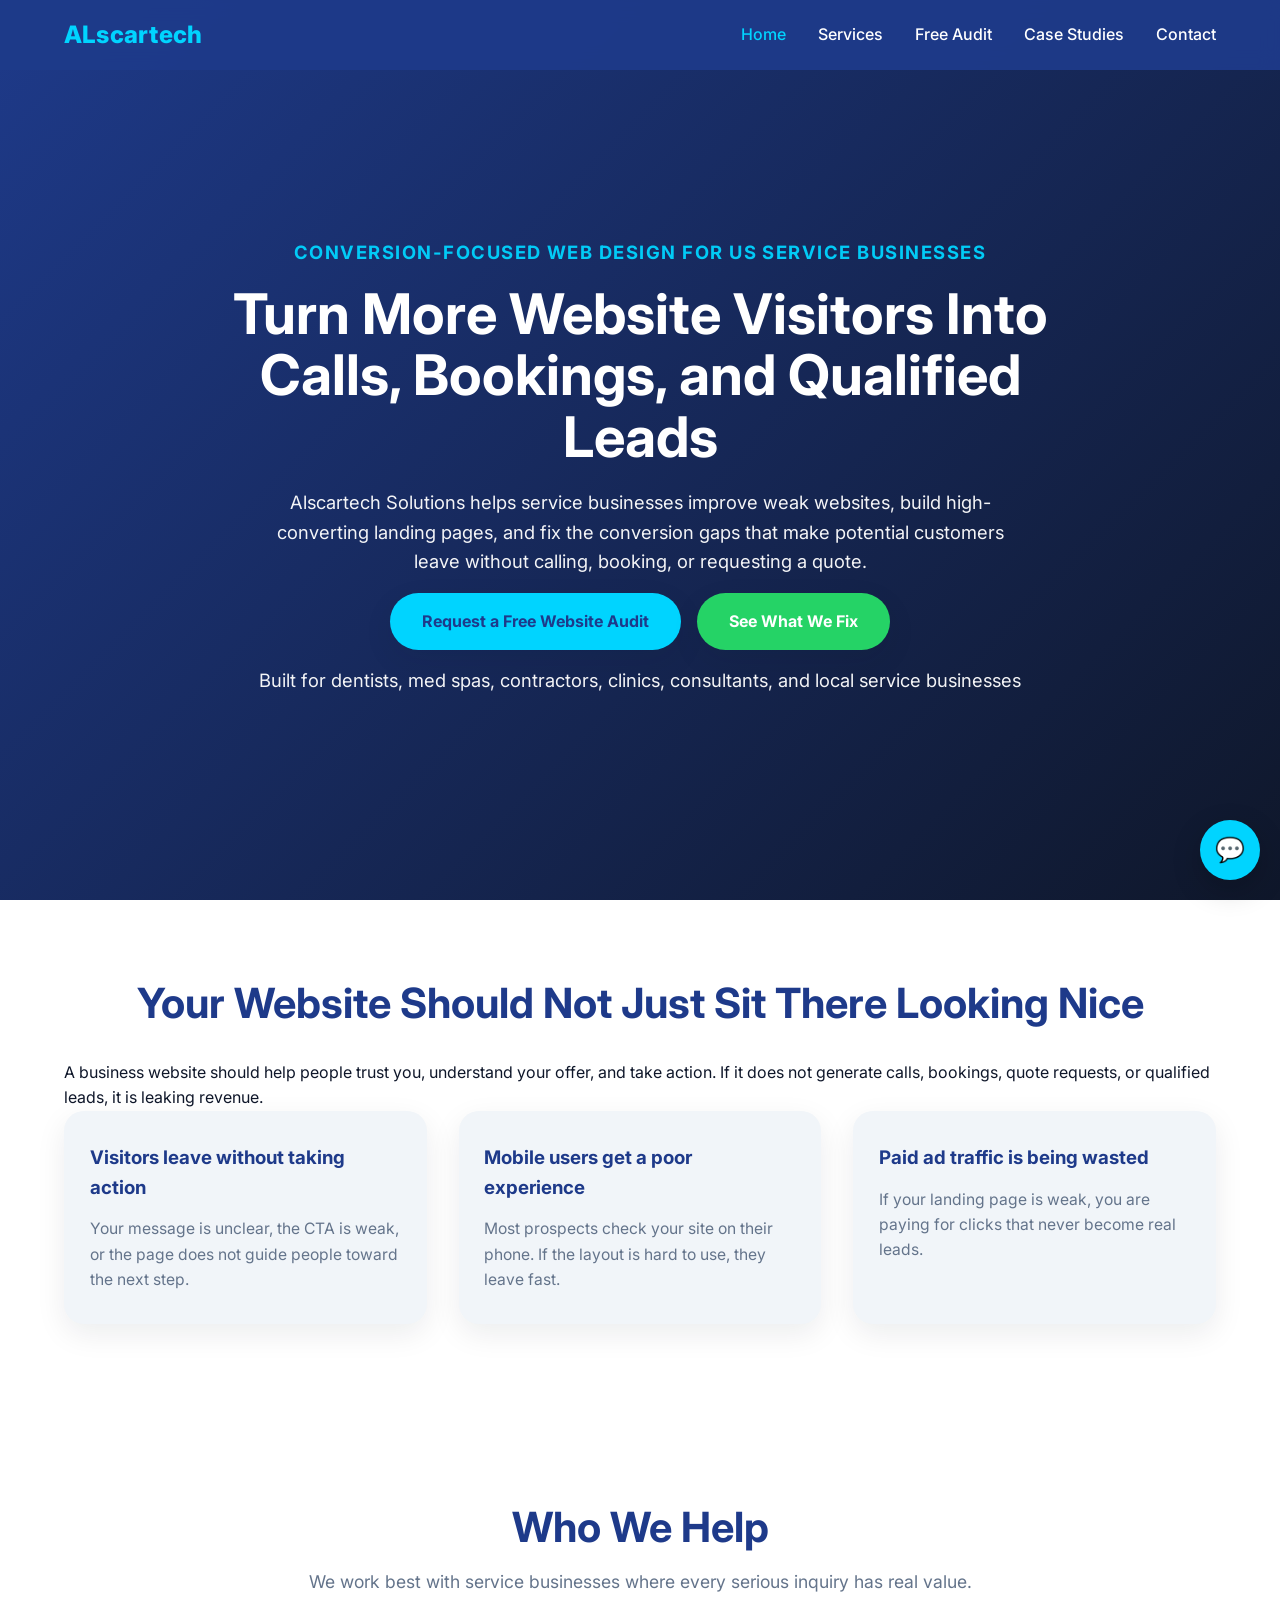
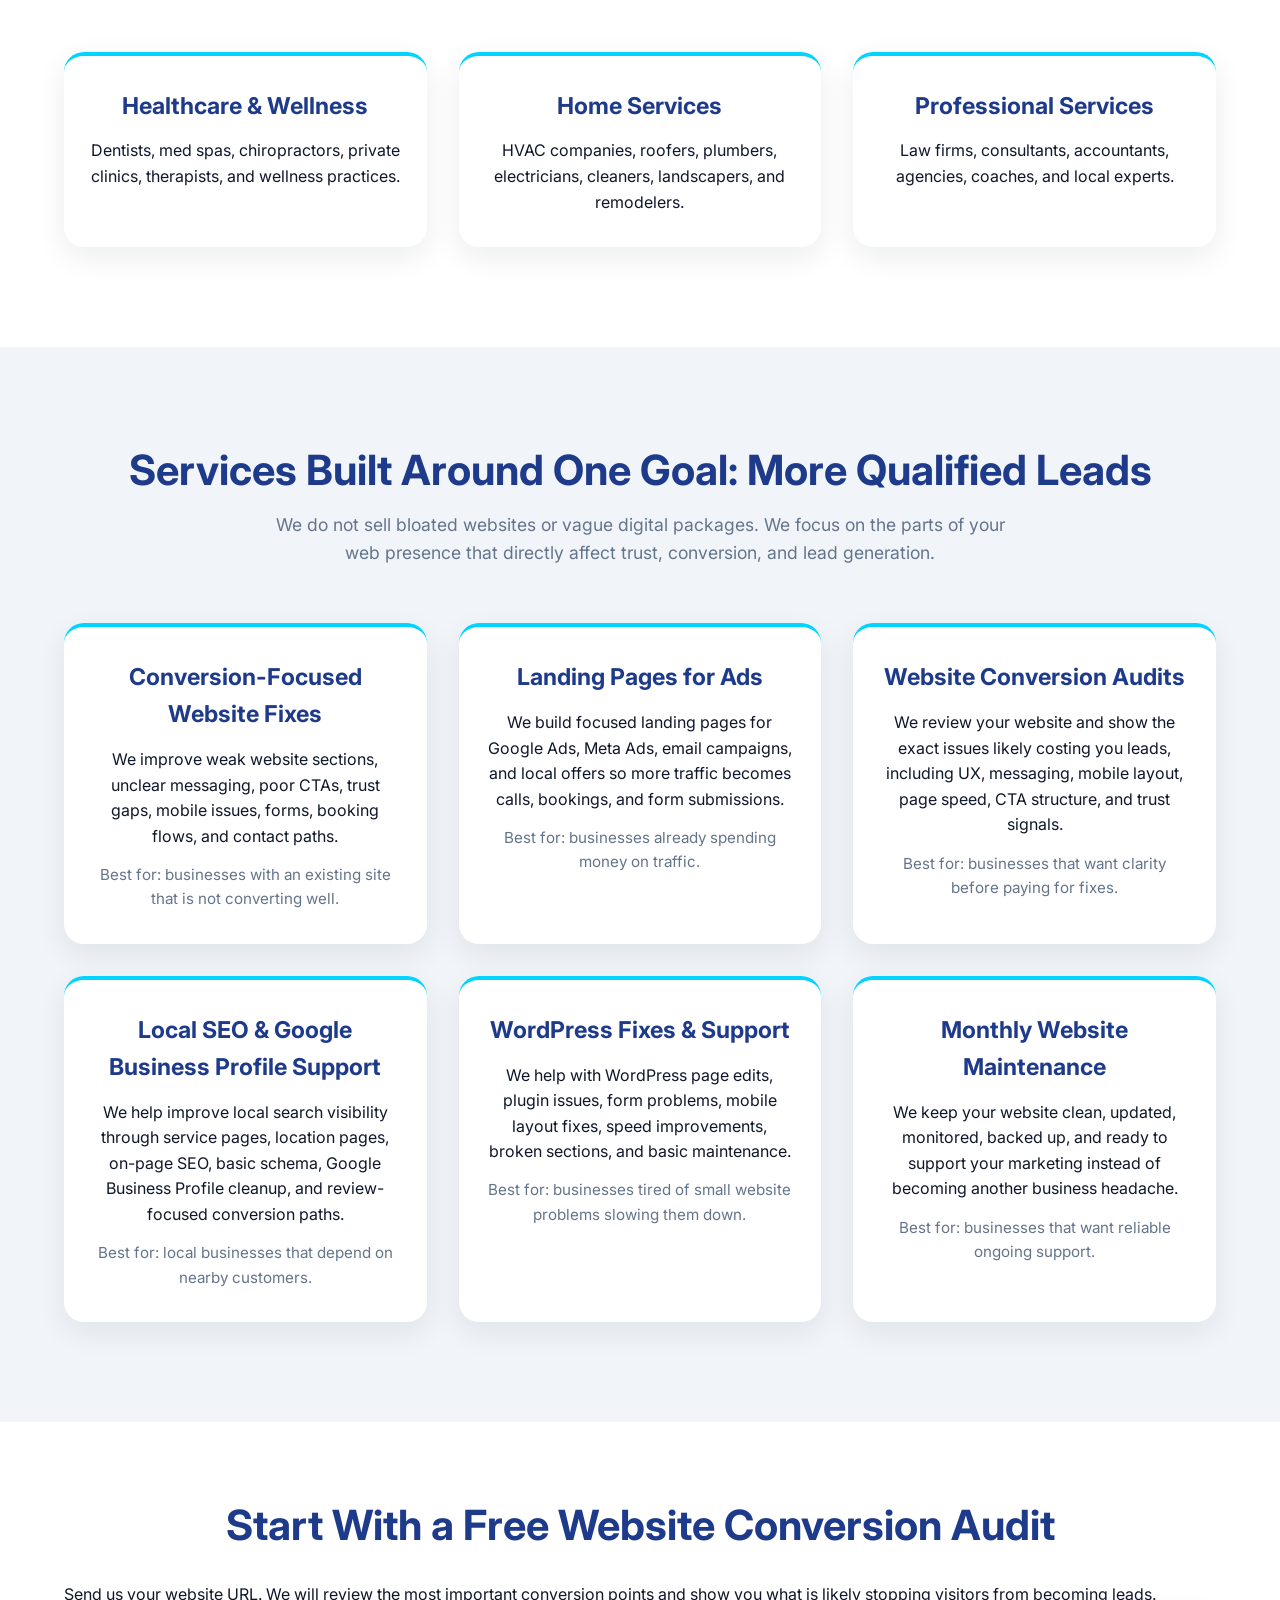
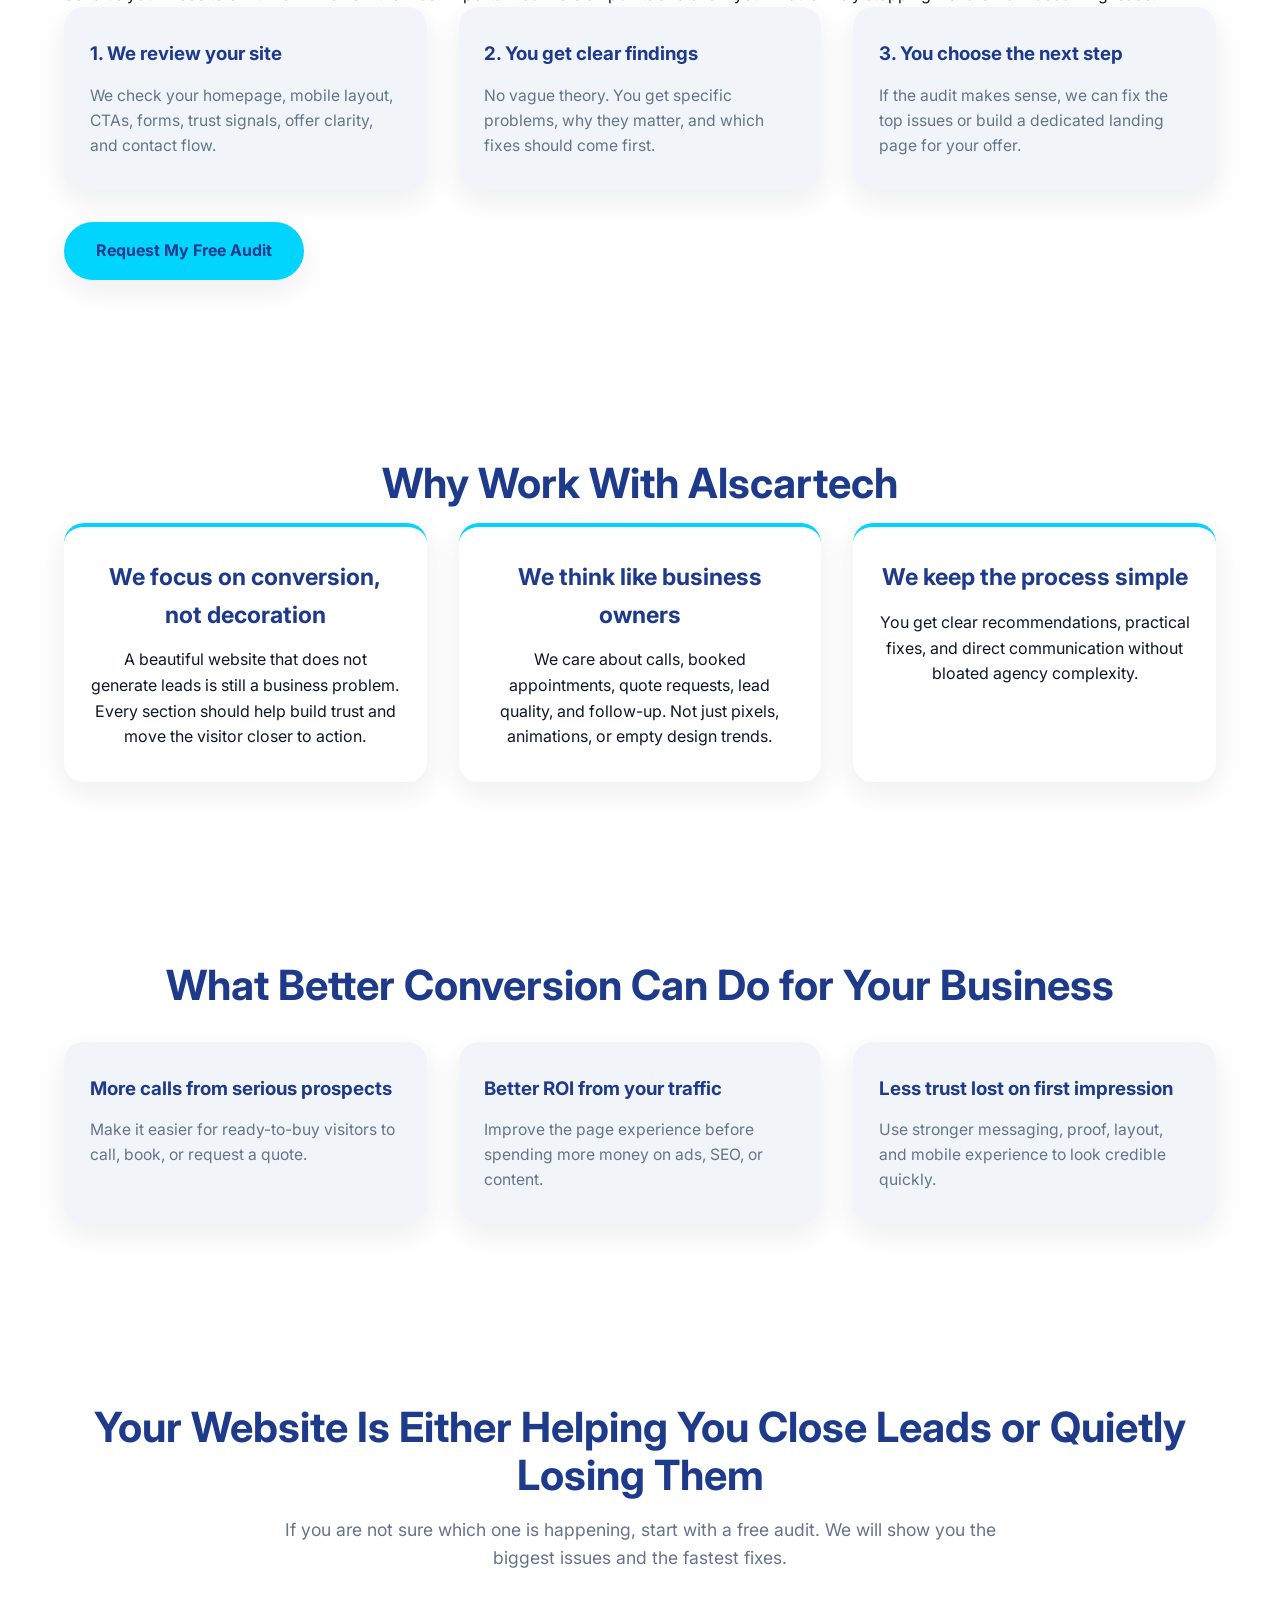
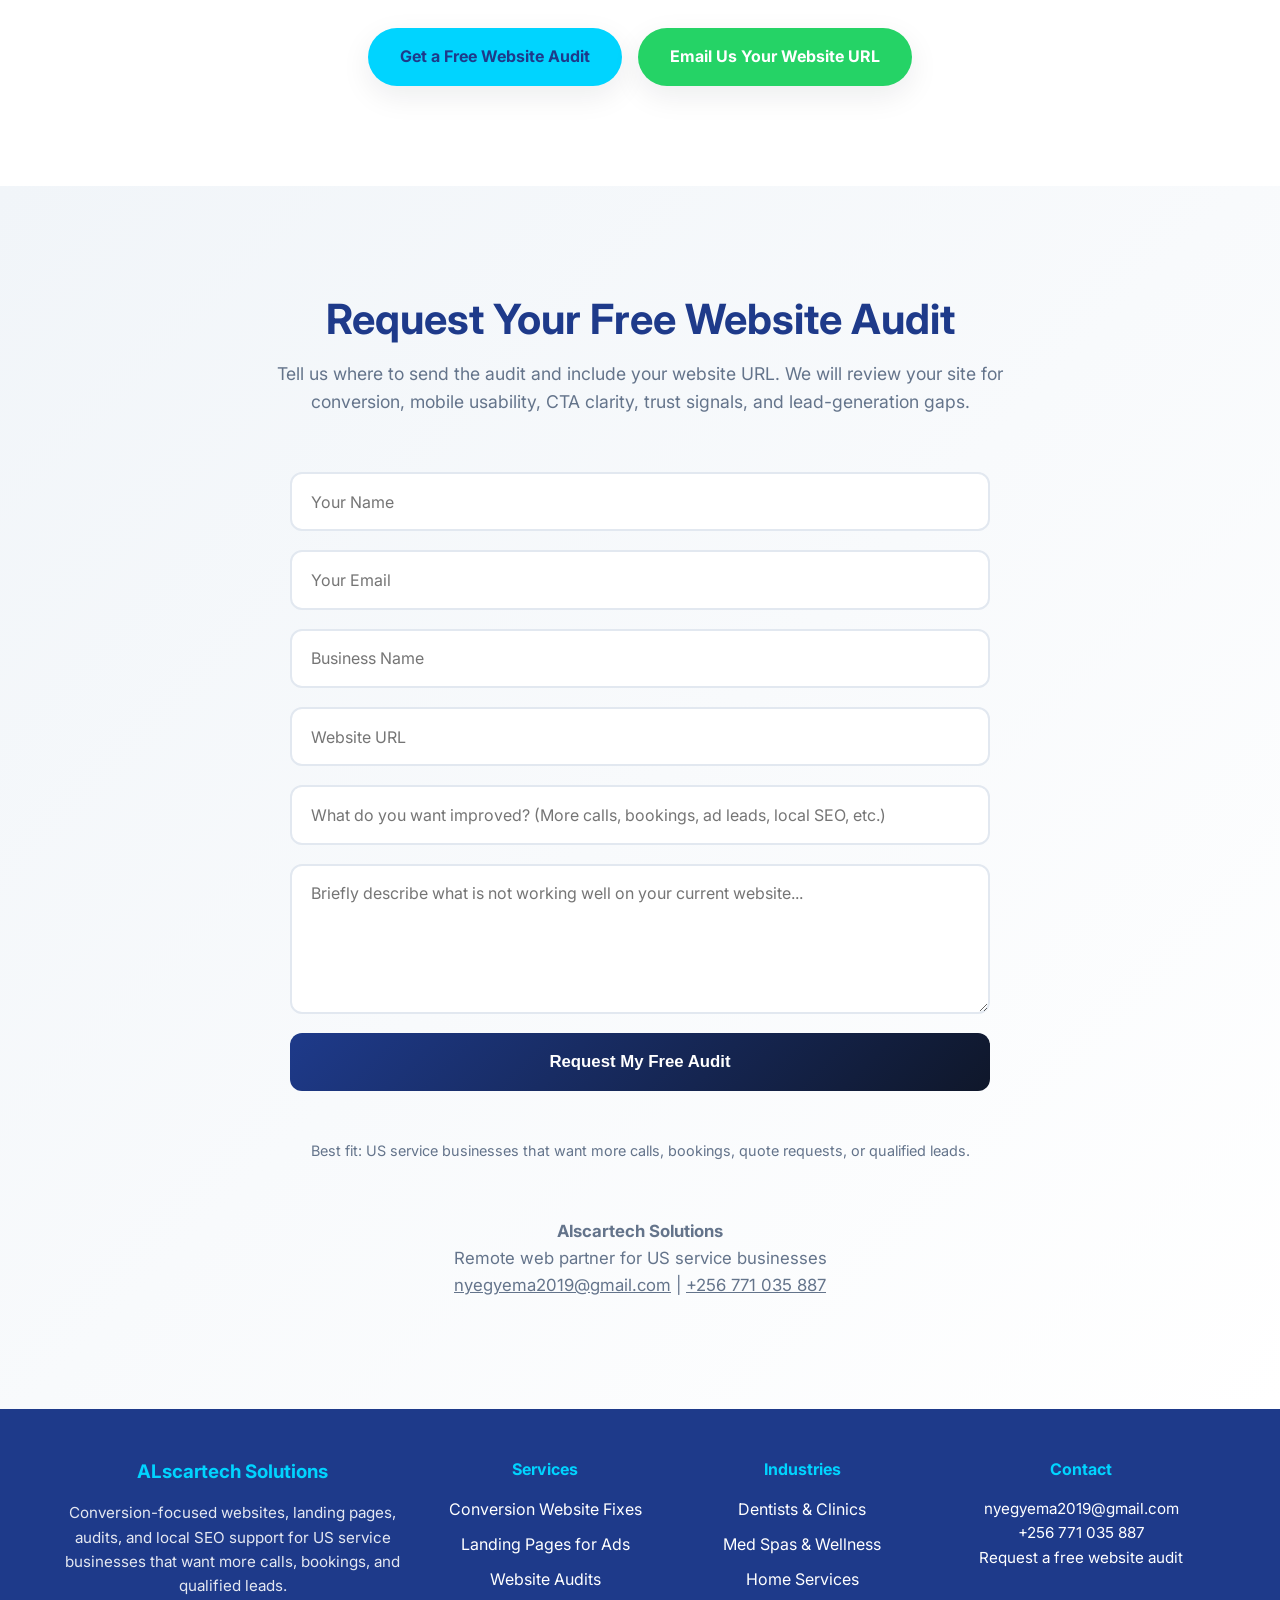
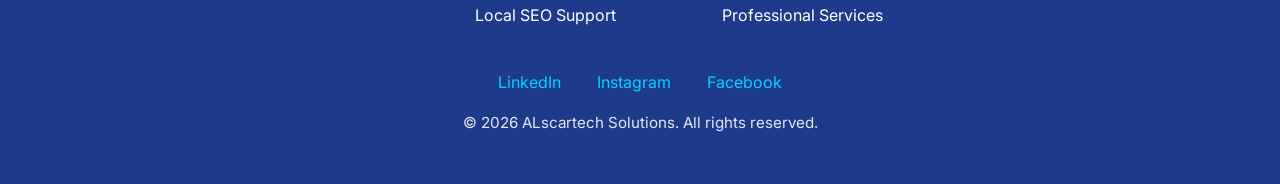
<file: marketing.html>
<!DOCTYPE html>
<html lang="en">
<head>
  <meta charset="UTF-8" />
  <meta name="viewport" content="width=device-width, initial-scale=1.0" />

  <title>Alscartech Solutions | Conversion-Focused Websites for US Service Businesses</title>

  <meta
    name="description"
    content="Alscartech Solutions helps US service businesses turn more website visitors into calls, bookings, and qualified leads through conversion-focused websites, landing pages, website audits, and local SEO improvements."
  />

  <meta
    name="keywords"
    content="conversion focused websites, landing pages for ads, website audit, local SEO, Google Business Profile optimization, service business websites, lead generation websites, Alscartech Solutions"
  />

  <meta name="author" content="Alscartech Solutions" />
  <meta name="robots" content="index, follow" />
  <link rel="canonical" href="https://alscartechsolutions.netlify.app/" />

  <!-- Open Graph -->
  <meta property="og:type" content="website" />
  <meta property="og:title" content="Alscartech Solutions | Websites Built to Turn Visitors Into Leads" />
  <meta
    property="og:description"
    content="Conversion-focused websites, ad landing pages, website audits, and local SEO improvements for US service businesses that need more calls, bookings, and qualified leads."
  />
  <meta property="og:url" content="https://alscartechsolutions.netlify.app/" />
  <meta property="og:image" content="https://alscartechsolutions.netlify.app/og-image.jpg" />

  <!-- Twitter -->
  <meta name="twitter:card" content="summary_large_image" />
  <meta name="twitter:title" content="Alscartech Solutions | Conversion-Focused Websites" />
  <meta
    name="twitter:description"
    content="We help US service businesses improve website conversions, ad landing pages, and local visibility so more visitors become real leads."
  />
  <meta name="twitter:image" content="https://alscartechsolutions.netlify.app/og-image.jpg" />

  <link rel="preconnect" href="https://fonts.googleapis.com" />
  <link rel="preconnect" href="https://fonts.gstatic.com" crossorigin />
  <link
    href="https://fonts.googleapis.com/css2?family=Inter:wght@300;400;500;600;700;800&display=swap"
    rel="stylesheet"
  />

  <link rel="stylesheet" href="styles.css" />
</head>

<body>
  <header>
    <nav class="navbar" aria-label="Main navigation">
      <div class="nav-brand">ALscartech</div>

      <button class="hamburger" aria-label="Toggle navigation menu" aria-expanded="false">
        <span></span><span></span><span></span>
      </button>

      <ul class="nav-menu">
        <li><a href="index.html" aria-current="page">Home</a></li>
        <li><a href="#services">Services</a></li>
        <li><a href="#audit">Free Audit</a></li>
        <li><a href="cases.html">Case Studies</a></li>
        <li><a href="#contact">Contact</a></li>
      </ul>
    </nav>
  </header>

  <main>
    <!-- HERO -->
    <section class="hero reveal">
      <div class="hero-content">
        <p class="hero-kicker">Conversion-focused web design for US service businesses</p>

        <h1>Turn More Website Visitors Into Calls, Bookings, and Qualified Leads</h1>

        <p class="hero-subnote">
          Alscartech Solutions helps service businesses improve weak websites, build high-converting
          landing pages, and fix the conversion gaps that make potential customers leave without calling,
          booking, or requesting a quote.
        </p>

        <div class="hero-cta-group">
          <a href="#audit" class="cta-btn">Request a Free Website Audit</a>
          <a href="#services" class="cta-btn whatsapp-btn">See What We Fix</a>
        </div>

        <p class="hero-mini-proof">
          Built for dentists, med spas, contractors, clinics, consultants, and local service businesses
        </p>
      </div>
    </section>

    <!-- PROBLEM SECTION -->
    <section class="trust-strip reveal">
      <div class="trust-inner">
        <h2>Your Website Should Not Just Sit There Looking Nice</h2>
        <p>
          A business website should help people trust you, understand your offer, and take action.
          If it does not generate calls, bookings, quote requests, or qualified leads, it is leaking revenue.
        </p>

        <div class="trust-grid">
          <div class="trust-item">
            <h3>Visitors leave without taking action</h3>
            <p>Your message is unclear, the CTA is weak, or the page does not guide people toward the next step.</p>
          </div>

          <div class="trust-item">
            <h3>Mobile users get a poor experience</h3>
            <p>Most prospects check your site on their phone. If the layout is hard to use, they leave fast.</p>
          </div>

          <div class="trust-item">
            <h3>Paid ad traffic is being wasted</h3>
            <p>If your landing page is weak, you are paying for clicks that never become real leads.</p>
          </div>
        </div>
      </div>
    </section>

    <!-- WHO WE HELP -->
    <section class="services reveal">
      <h2>Who We Help</h2>
      <p>
        We work best with service businesses where every serious inquiry has real value.
      </p>

      <div class="services-grid">
        <article class="service-card reveal">
          <h3>Healthcare & Wellness</h3>
          <p>Dentists, med spas, chiropractors, private clinics, therapists, and wellness practices.</p>
        </article>

        <article class="service-card reveal">
          <h3>Home Services</h3>
          <p>HVAC companies, roofers, plumbers, electricians, cleaners, landscapers, and remodelers.</p>
        </article>

        <article class="service-card reveal">
          <h3>Professional Services</h3>
          <p>Law firms, consultants, accountants, agencies, coaches, and local experts.</p>
        </article>
      </div>
    </section>

    <!-- SERVICES -->
    <section class="services digital-services reveal" id="services">
      <h2>Services Built Around One Goal: More Qualified Leads</h2>
      <p>
        We do not sell bloated websites or vague digital packages. We focus on the parts of your web presence
        that directly affect trust, conversion, and lead generation.
      </p>

      <div class="services-grid">
        <article class="service-card reveal">
          <h3>Conversion-Focused Website Fixes</h3>
          <p>
            We improve weak website sections, unclear messaging, poor CTAs, trust gaps, mobile issues,
            forms, booking flows, and contact paths.
          </p>
          <p class="service-meta">Best for: businesses with an existing site that is not converting well.</p>
        </article>

        <article class="service-card reveal">
          <h3>Landing Pages for Ads</h3>
          <p>
            We build focused landing pages for Google Ads, Meta Ads, email campaigns, and local offers
            so more traffic becomes calls, bookings, and form submissions.
          </p>
          <p class="service-meta">Best for: businesses already spending money on traffic.</p>
        </article>

        <article class="service-card reveal">
          <h3>Website Conversion Audits</h3>
          <p>
            We review your website and show the exact issues likely costing you leads, including UX,
            messaging, mobile layout, page speed, CTA structure, and trust signals.
          </p>
          <p class="service-meta">Best for: businesses that want clarity before paying for fixes.</p>
        </article>

        <article class="service-card reveal">
          <h3>Local SEO & Google Business Profile Support</h3>
          <p>
            We help improve local search visibility through service pages, location pages, on-page SEO,
            basic schema, Google Business Profile cleanup, and review-focused conversion paths.
          </p>
          <p class="service-meta">Best for: local businesses that depend on nearby customers.</p>
        </article>

        <article class="service-card reveal">
          <h3>WordPress Fixes & Support</h3>
          <p>
            We help with WordPress page edits, plugin issues, form problems, mobile layout fixes,
            speed improvements, broken sections, and basic maintenance.
          </p>
          <p class="service-meta">Best for: businesses tired of small website problems slowing them down.</p>
        </article>

        <article class="service-card reveal">
          <h3>Monthly Website Maintenance</h3>
          <p>
            We keep your website clean, updated, monitored, backed up, and ready to support your marketing
            instead of becoming another business headache.
          </p>
          <p class="service-meta">Best for: businesses that want reliable ongoing support.</p>
        </article>
      </div>
    </section>

    <!-- AUDIT OFFER -->
    <section class="trust-strip reveal" id="audit">
      <div class="trust-inner">
        <h2>Start With a Free Website Conversion Audit</h2>
        <p>
          Send us your website URL. We will review the most important conversion points and show you
          what is likely stopping visitors from becoming leads.
        </p>

        <div class="trust-grid">
          <div class="trust-item">
            <h3>1. We review your site</h3>
            <p>We check your homepage, mobile layout, CTAs, forms, trust signals, offer clarity, and contact flow.</p>
          </div>

          <div class="trust-item">
            <h3>2. You get clear findings</h3>
            <p>No vague theory. You get specific problems, why they matter, and which fixes should come first.</p>
          </div>

          <div class="trust-item">
            <h3>3. You choose the next step</h3>
            <p>If the audit makes sense, we can fix the top issues or build a dedicated landing page for your offer.</p>
          </div>
        </div>

        <div style="margin-top: 2rem;">
          <a href="#contact" class="cta-btn">Request My Free Audit</a>
        </div>
      </div>
    </section>

    <!-- WHY ALSCARTECH -->
    <section class="services reveal">
      <h2>Why Work With Alscartech</h2>

      <div class="services-grid">
        <article class="service-card reveal">
          <h3>We focus on conversion, not decoration</h3>
          <p>
            A beautiful website that does not generate leads is still a business problem.
            Every section should help build trust and move the visitor closer to action.
          </p>
        </article>

        <article class="service-card reveal">
          <h3>We think like business owners</h3>
          <p>
            We care about calls, booked appointments, quote requests, lead quality, and follow-up.
            Not just pixels, animations, or empty design trends.
          </p>
        </article>

        <article class="service-card reveal">
          <h3>We keep the process simple</h3>
          <p>
            You get clear recommendations, practical fixes, and direct communication without bloated agency complexity.
          </p>
        </article>
      </div>
    </section>

    <!-- OUTCOMES -->
    <section class="trust-strip reveal">
      <div class="trust-inner">
        <h2>What Better Conversion Can Do for Your Business</h2>

        <div class="trust-grid">
          <div class="trust-item">
            <h3>More calls from serious prospects</h3>
            <p>Make it easier for ready-to-buy visitors to call, book, or request a quote.</p>
          </div>

          <div class="trust-item">
            <h3>Better ROI from your traffic</h3>
            <p>Improve the page experience before spending more money on ads, SEO, or content.</p>
          </div>

          <div class="trust-item">
            <h3>Less trust lost on first impression</h3>
            <p>Use stronger messaging, proof, layout, and mobile experience to look credible quickly.</p>
          </div>
        </div>
      </div>
    </section>

    <!-- FINAL CTA -->
    <section class="services reveal">
      <h2>Your Website Is Either Helping You Close Leads or Quietly Losing Them</h2>
      <p>
        If you are not sure which one is happening, start with a free audit. We will show you the biggest issues
        and the fastest fixes.
      </p>

      <div class="hero-cta-group">
        <a href="#contact" class="cta-btn">Get a Free Website Audit</a>
        <a href="mailto:nyegyema2019@gmail.com?subject=Website%20Audit%20Request&body=Hello%20Alscartech%20Solutions%2C%20I%20would%20like%20a%20website%20conversion%20audit.%20My%20website%20URL%20is%3A" class="cta-btn whatsapp-btn">
          Email Us Your Website URL
        </a>
      </div>
    </section>

    <!-- CONTACT -->
    <section id="contact" class="contact reveal">
      <h2>Request Your Free Website Audit</h2>
      <p>
        Tell us where to send the audit and include your website URL. We will review your site for conversion,
        mobile usability, CTA clarity, trust signals, and lead-generation gaps.
      </p>

      <form id="contact-form">
        <input type="text" name="name" placeholder="Your Name" required />
        <input type="email" name="email" placeholder="Your Email" required />
        <input type="text" name="company" placeholder="Business Name" required />
        <input type="url" name="website" placeholder="Website URL" required />
        <input
          type="text"
          name="project-type"
          placeholder="What do you want improved? (More calls, bookings, ad leads, local SEO, etc.)"
          required
        />
        <textarea
          name="message"
          placeholder="Briefly describe what is not working well on your current website..."
          required
        ></textarea>
        <button type="submit">Request My Free Audit</button>
      </form>

      <p style="margin-top: 10px; font-size: 0.9rem; color: #64748b;">
        Best fit: US service businesses that want more calls, bookings, quote requests, or qualified leads.
      </p>

      <div class="contact-info">
        <p><strong>Alscartech Solutions</strong><br />Remote web partner for US service businesses</p>
        <p>
          <a href="mailto:nyegyema2019@gmail.com">nyegyema2019@gmail.com</a> |
          <a href="tel:+256771035887">+256 771 035 887</a>
        </p>
      </div>
    </section>
  </main>

  <footer>
    <div class="footer-layout">
      <div class="footer-brand">
        <h3>ALscartech Solutions</h3>
        <p>
          Conversion-focused websites, landing pages, audits, and local SEO support for US service businesses
          that want more calls, bookings, and qualified leads.
        </p>
      </div>

      <div class="footer-links-block">
        <h4>Services</h4>
        <ul class="footer-links-list">
          <li><a href="#services">Conversion Website Fixes</a></li>
          <li><a href="#services">Landing Pages for Ads</a></li>
          <li><a href="#audit">Website Audits</a></li>
          <li><a href="#services">Local SEO Support</a></li>
        </ul>
      </div>

      <div class="footer-links-block">
        <h4>Industries</h4>
        <ul class="footer-links-list">
          <li>Dentists & Clinics</li>
          <li>Med Spas & Wellness</li>
          <li>Home Services</li>
          <li>Professional Services</li>
        </ul>
      </div>

      <div class="footer-contact">
        <h4>Contact</h4>
        <p>
          <a href="mailto:nyegyema2019@gmail.com">nyegyema2019@gmail.com</a><br />
          <a href="tel:+256771035887">+256 771 035 887</a>
        </p>
        <p>
          <a href="#contact">Request a free website audit</a>
        </p>
      </div>
    </div>

    <div class="social-links">
      <a href="#" aria-label="Visit our LinkedIn page">LinkedIn</a>
      <a href="#" aria-label="Visit our Instagram page">Instagram</a>
      <a href="#" aria-label="Visit our Facebook page">Facebook</a>
    </div>

    <p class="footer-bottom">
      &copy; 2026 ALscartech Solutions. All rights reserved.
    </p>
  </footer>

  <!-- CHATBOT -->
  <div class="chatbot-widget" id="chatbotWidget">
    <button class="chatbot-toggle" id="chatbotToggle" aria-label="Open chatbot">
      💬
    </button>

    <div class="chatbot-box" id="chatbotBox">
      <div class="chatbot-header">
        <div>
          <h3>ALscartech Assistant</h3>
          <p>Website audit intake</p>
        </div>
        <button class="chatbot-close" id="chatbotClose" aria-label="Close chatbot">×</button>
      </div>

      <div class="chatbot-body" id="chatbotBody">
        <div class="bot-message">
          Want a quick conversion audit? Choose what you want improved first.
        </div>

        <div class="chatbot-options" id="chatbotOptions">
          <button class="chat-option" data-service="Website Conversion Audit">Website Conversion Audit</button>
          <button class="chat-option" data-service="Landing Page for Ads">Landing Page for Ads</button>
          <button class="chat-option" data-service="More Calls / Bookings">More Calls / Bookings</button>
          <button class="chat-option" data-service="Local SEO / Google Business Profile">Local SEO / Google Business Profile</button>
          <button class="chat-option" data-service="WordPress Fixes">WordPress Fixes</button>
        </div>
      </div>

      <form class="chatbot-form hidden" id="chatbotForm">
        <input type="text" id="chatName" placeholder="Your name" required />
        <input type="text" id="chatBusiness" placeholder="Business name" required />
        <input type="email" id="chatEmail" placeholder="Your email" required />
        <input type="url" id="chatWebsite" placeholder="Website URL" />
        <input type="tel" id="chatPhone" placeholder="Phone number" />
        <textarea
          id="chatProblem"
          placeholder="Briefly describe what you want improved"
          required
        ></textarea>
        <button type="submit">Continue</button>
      </form>

      <div class="chatbot-footer hidden" id="chatbotFooter">
        <a
          href="mailto:nyegyema2019@gmail.com?subject=Website%20Audit%20Request"
          id="chatbotWhatsAppLink"
          class="chatbot-wa-btn"
        >
          Send Audit Request
        </a>
      </div>
    </div>
  </div>

  <!-- Structured Data -->
  <script type="application/ld+json">
    {
      "@context": "https://schema.org",
      "@type": "ProfessionalService",
      "name": "Alscartech Solutions",
      "url": "https://alscartechsolutions.netlify.app/",
      "logo": "https://alscartechsolutions.netlify.app/logo.png",
      "email": "nyegyema2019@gmail.com",
      "telephone": "+256771035887",
      "areaServed": ["United States", "Remote"],
      "serviceType": [
        "Conversion-focused web design",
        "Landing page design",
        "Website conversion audits",
        "Local SEO support",
        "WordPress website support"
      ],
      "description": "Alscartech Solutions helps US service businesses turn more website visitors into calls, bookings, quote requests, and qualified leads through conversion-focused websites, landing pages, audits, and local SEO improvements."
    }
  </script>

  <script src="script.js"></script>
</body>
</html>
</file>
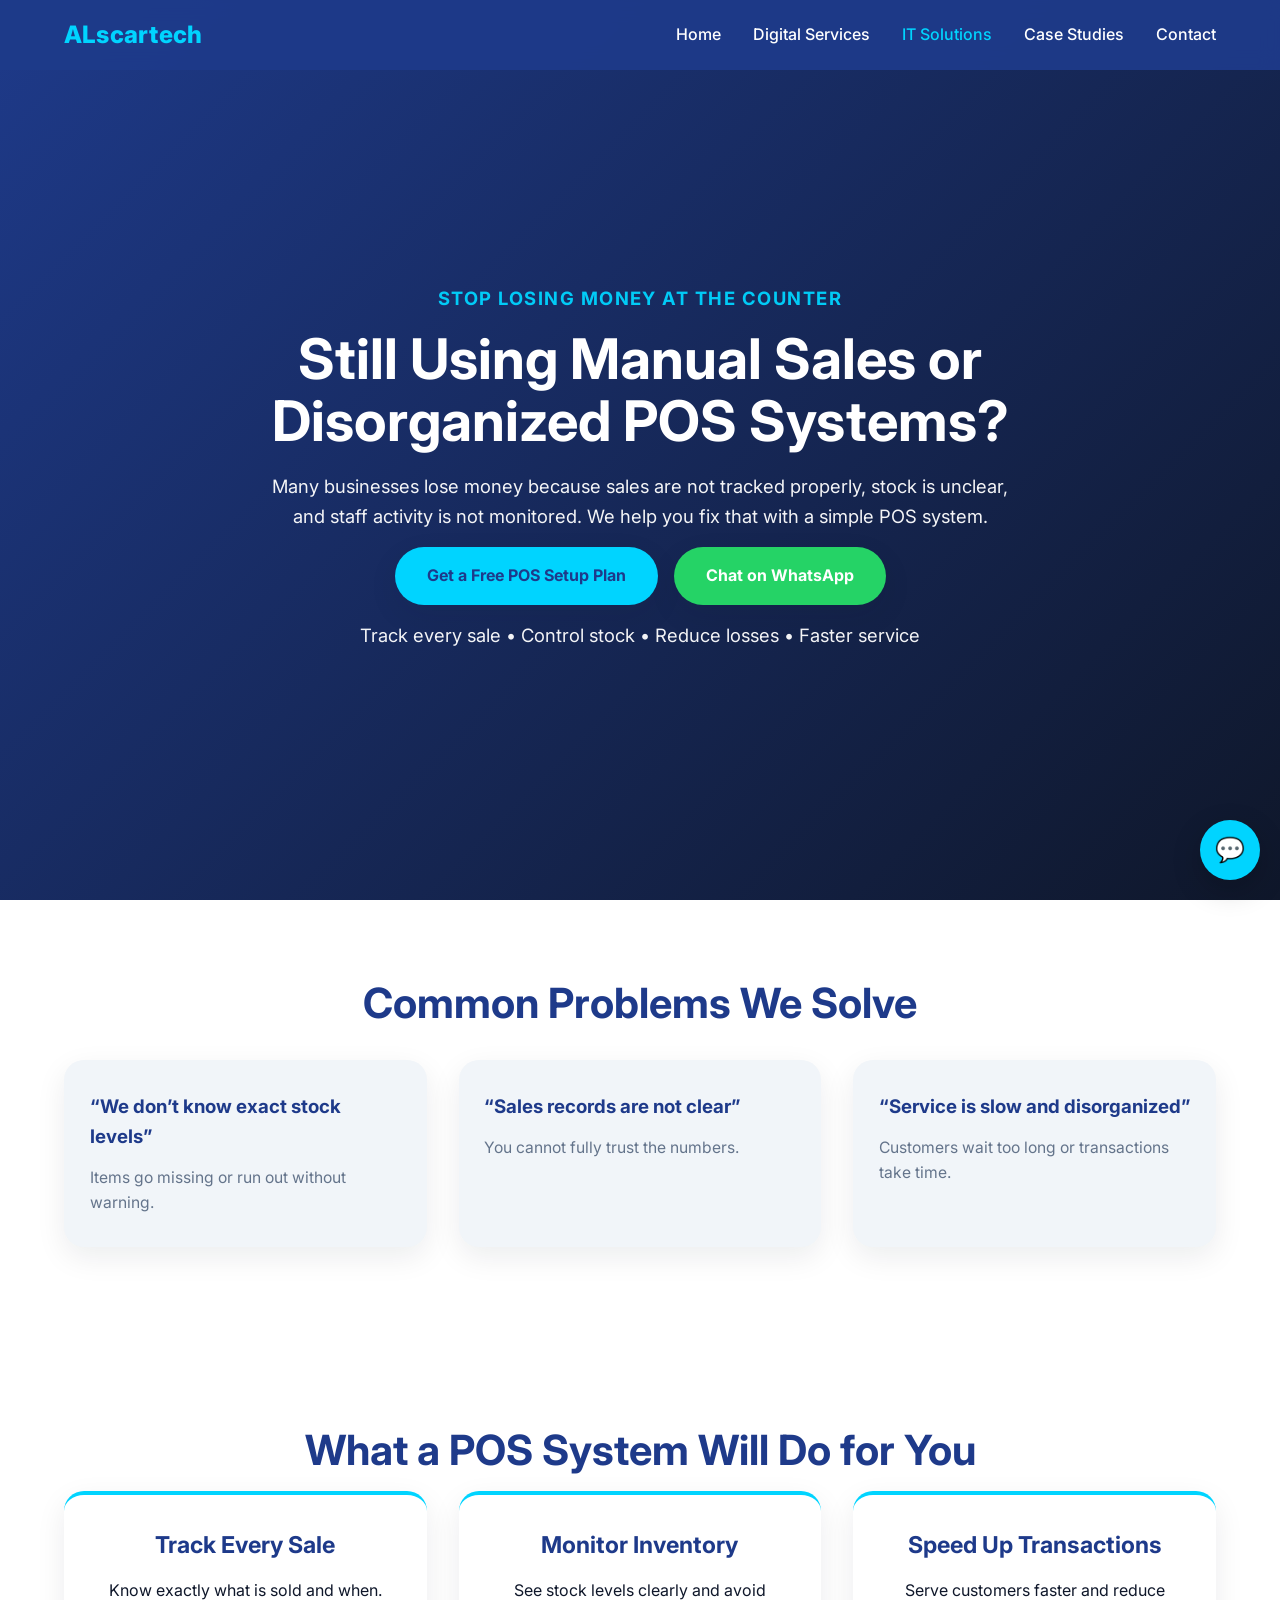
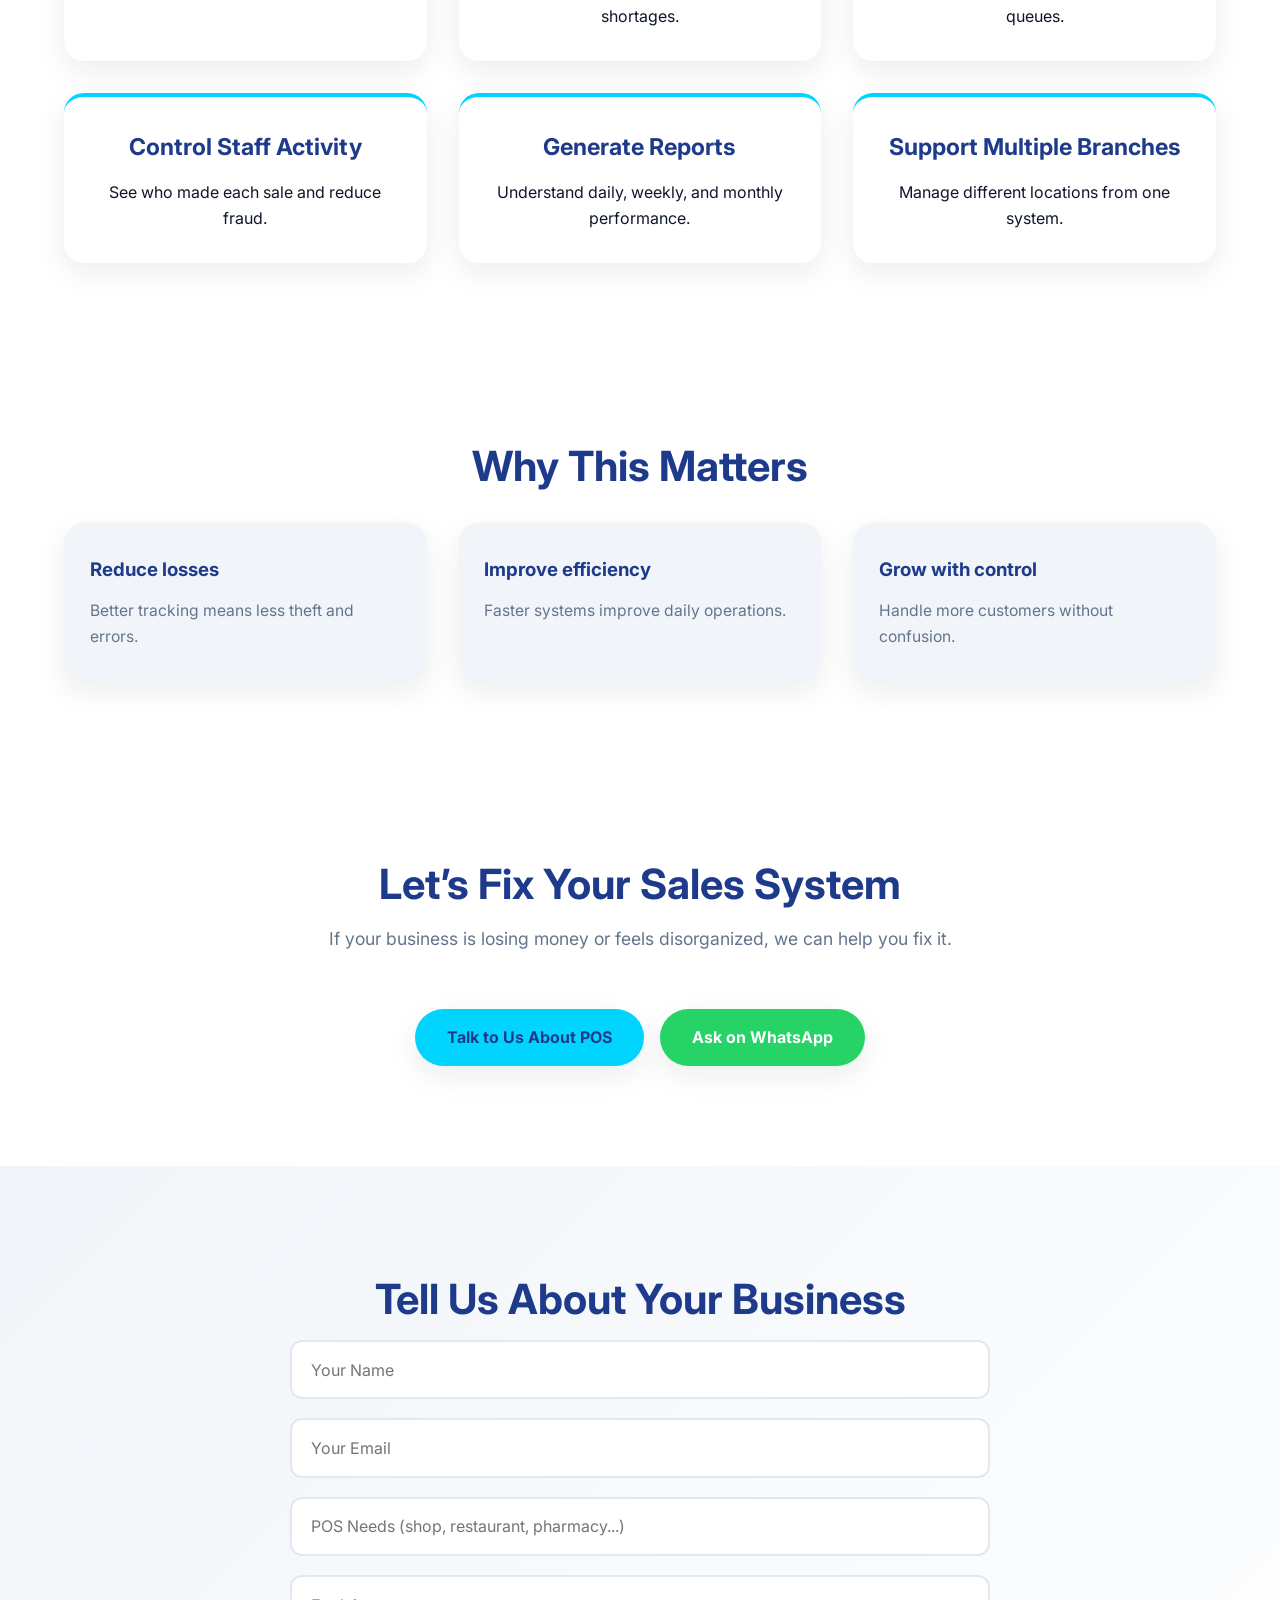
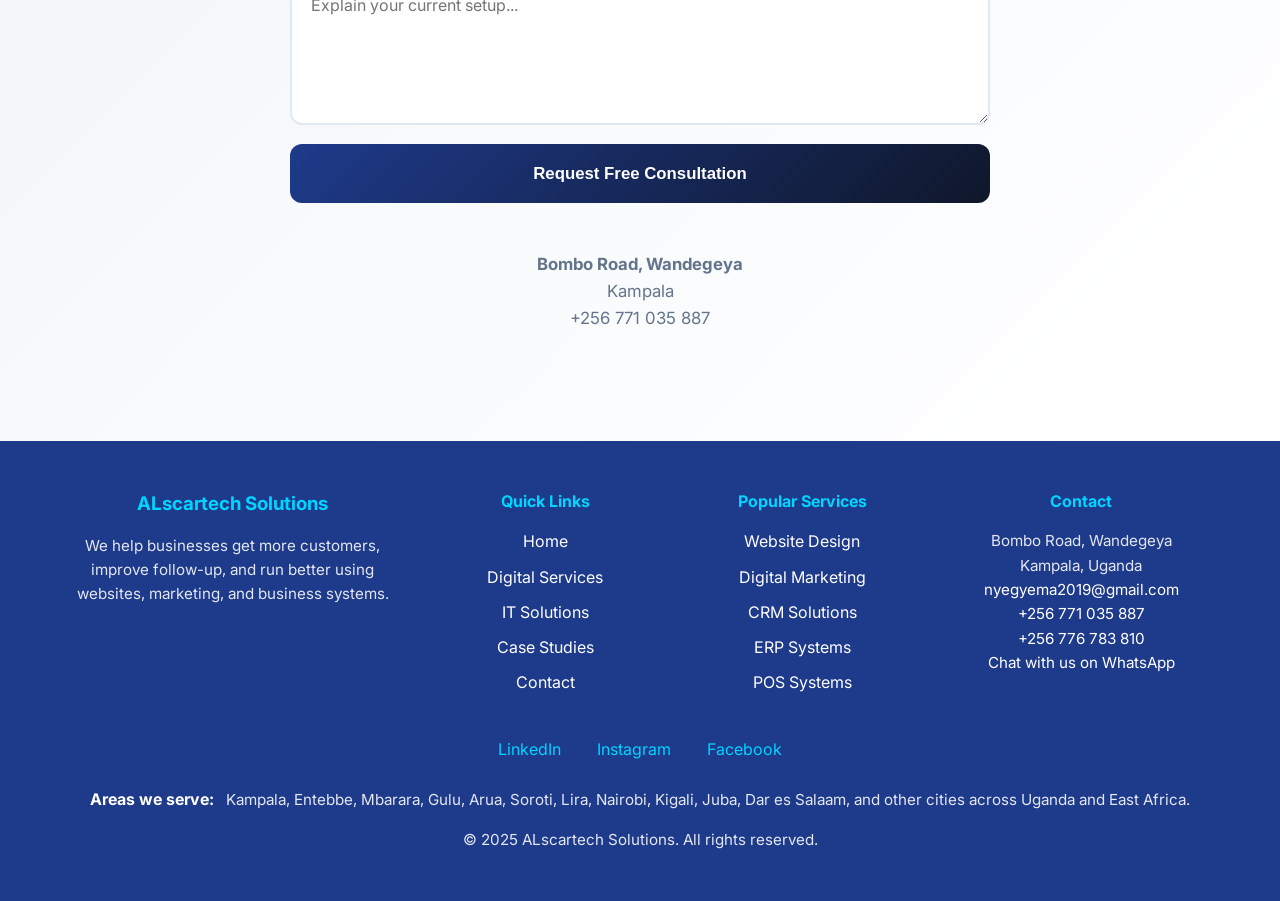
<file: pos.html>
<!DOCTYPE html>
<html lang="en">
<head>
  <meta charset="UTF-8" />
  <meta name="viewport" content="width=device-width, initial-scale=1.0"/>

  <title>POS Systems in Kampala | Alscartech Solutions</title>

  <meta name="description" content="Stop losing money in your business. Track sales, inventory, and staff activity clearly using POS systems from Alscartech Solutions."/>
  <meta name="keywords" content="POS Kampala, point of sale Uganda, retail system Kampala, inventory tracking Uganda"/>

  <link rel="stylesheet" href="styles.css"/>
  <link href="https://fonts.googleapis.com/css2?family=Inter:wght@300;400;600;700&display=swap" rel="stylesheet">
</head>

<body>

<header>
  <nav class="navbar">
    <div class="nav-brand">ALscartech</div>

    <button class="hamburger">
      <span></span><span></span><span></span>
    </button>

    <ul class="nav-menu">
      <li><a href="index.html">Home</a></li>
      <li><a href="digital.html">Digital Services</a></li>
      <li><a href="it.html" aria-current="page">IT Solutions</a></li>
      <li><a href="cases.html">Case Studies</a></li>
      <li><a href="contact.html">Contact</a></li>
    </ul>
  </nav>
</header>

<main>

<!-- HERO -->
<section class="hero reveal">
  <div class="hero-content">

    <p class="hero-kicker">Stop losing money at the counter</p>

    <h1>Still Using Manual Sales or Disorganized POS Systems?</h1>

    <p class="hero-subnote">
      Many businesses lose money because sales are not tracked properly,
      stock is unclear, and staff activity is not monitored.
      We help you fix that with a simple POS system.
    </p>

    <div class="hero-cta-group">
      <a href="#contact" class="cta-btn">Get a Free POS Setup Plan</a>

      <a href="https://wa.me/256771035887?text=Hello%20Alscartech%2C%20I%20need%20help%20with%20a%20POS%20system."
         class="cta-btn whatsapp-btn"
         target="_blank">
         Chat on WhatsApp
      </a>
    </div>

    <p class="hero-mini-proof">
      Track every sale • Control stock • Reduce losses • Faster service
    </p>

  </div>
</section>

<!-- PROBLEMS -->
<section class="trust-strip reveal">
  <div class="trust-inner">

    <h2>Common Problems We Solve</h2>

    <div class="trust-grid">

      <div class="trust-item">
        <h3>“We don’t know exact stock levels”</h3>
        <p>Items go missing or run out without warning.</p>
      </div>

      <div class="trust-item">
        <h3>“Sales records are not clear”</h3>
        <p>You cannot fully trust the numbers.</p>
      </div>

      <div class="trust-item">
        <h3>“Service is slow and disorganized”</h3>
        <p>Customers wait too long or transactions take time.</p>
      </div>

    </div>
  </div>
</section>

<!-- SOLUTIONS -->
<section class="services reveal">
  <h2>What a POS System Will Do for You</h2>

  <div class="services-grid">

    <div class="service-card reveal">
      <h3>Track Every Sale</h3>
      <p>Know exactly what is sold and when.</p>
    </div>

    <div class="service-card reveal">
      <h3>Monitor Inventory</h3>
      <p>See stock levels clearly and avoid shortages.</p>
    </div>

    <div class="service-card reveal">
      <h3>Speed Up Transactions</h3>
      <p>Serve customers faster and reduce queues.</p>
    </div>

    <div class="service-card reveal">
      <h3>Control Staff Activity</h3>
      <p>See who made each sale and reduce fraud.</p>
    </div>

    <div class="service-card reveal">
      <h3>Generate Reports</h3>
      <p>Understand daily, weekly, and monthly performance.</p>
    </div>

    <div class="service-card reveal">
      <h3>Support Multiple Branches</h3>
      <p>Manage different locations from one system.</p>
    </div>

  </div>
</section>

<!-- WHY IT MATTERS -->
<section class="trust-strip reveal">
  <div class="trust-inner">

    <h2>Why This Matters</h2>

    <div class="trust-grid">

      <div class="trust-item">
        <h3>Reduce losses</h3>
        <p>Better tracking means less theft and errors.</p>
      </div>

      <div class="trust-item">
        <h3>Improve efficiency</h3>
        <p>Faster systems improve daily operations.</p>
      </div>

      <div class="trust-item">
        <h3>Grow with control</h3>
        <p>Handle more customers without confusion.</p>
      </div>

    </div>
  </div>
</section>

<!-- CTA -->
<section class="services reveal">
  <h2>Let’s Fix Your Sales System</h2>

  <p>If your business is losing money or feels disorganized, we can help you fix it.</p>

  <div class="hero-cta-group">
    <a href="#contact" class="cta-btn">Talk to Us About POS</a>

    <a href="https://wa.me/256771035887?text=Hello%20Alscartech%2C%20I%20need%20a%20POS%20system."
       class="cta-btn whatsapp-btn"
       target="_blank">
       Ask on WhatsApp
    </a>
  </div>
</section>

<!-- CONTACT -->
<section id="contact" class="contact reveal">

  <h2>Tell Us About Your Business</h2>

  <form id="contact-form">
    <input type="text" name="name" placeholder="Your Name" required />
    <input type="email" name="email" placeholder="Your Email" required />
    <input type="text" name="project-type" placeholder="POS Needs (shop, restaurant, pharmacy...)" required />
    <textarea name="message" placeholder="Explain your current setup..." required></textarea>

    <button type="submit">Request Free Consultation</button>
  </form>

  <div class="contact-info">
    <p><strong>Bombo Road, Wandegeya</strong><br>Kampala</p>
    <p>+256 771 035 887</p>
  </div>

</section>

</main>
 
<footer>
  <div class="footer-layout">
    <div class="footer-brand">
      <h3>ALscartech Solutions</h3>
      <p>
        We help businesses get more customers, improve follow-up, and run better using
        websites, marketing, and business systems.
      </p>
    </div>

    <div class="footer-links-block">
      <h4>Quick Links</h4>
      <ul class="footer-links-list">
        <li><a href="index.html">Home</a></li>
        <li><a href="digital.html">Digital Services</a></li>
        <li><a href="it.html">IT Solutions</a></li>
        <li><a href="cases.html">Case Studies</a></li>
        <li><a href="contact.html">Contact</a></li>
      </ul>
    </div>

    <div class="footer-links-block">
      <h4>Popular Services</h4>
      <ul class="footer-links-list">
        <li><a href="webdev.html">Website Design</a></li>
        <li><a href="marketing.html">Digital Marketing</a></li>
        <li><a href="crm.html">CRM Solutions</a></li>
        <li><a href="erp.html">ERP Systems</a></li>
        <li><a href="pos.html">POS Systems</a></li>
      </ul>
    </div>

    <div class="footer-contact">
      <h4>Contact</h4>
      <p>Bombo Road, Wandegeya<br>Kampala, Uganda</p>
      <p>
        <a href="mailto:nyegyema2019@gmail.com">nyegyema2019@gmail.com</a><br>
        <a href="tel:+256771035887">+256 771 035 887</a><br>
        <a href="tel:+256776783810">+256 776 783 810</a>
      </p>
      <p>
        <a href="https://wa.me/256771035887" target="_blank" rel="noopener noreferrer">
          Chat with us on WhatsApp
        </a>
      </p>
    </div>
  </div>

  <div class="social-links">
    <a href="#" aria-label="Visit our LinkedIn page">LinkedIn</a>
    <a href="#" aria-label="Visit our Instagram page">Instagram</a>
    <a href="#" aria-label="Visit our Facebook page">Facebook</a>
  </div>

  <div class="footer-areas">
    <strong>Areas we serve:</strong>
    <span>
      Kampala, Entebbe, Mbarara, Gulu, Arua, Soroti, Lira, Nairobi, Kigali, Juba,
      Dar es Salaam, and other cities across Uganda and East Africa.
    </span>
  </div>

  <p class="footer-bottom">
    &copy; 2025 ALscartech Solutions. All rights reserved.
  </p>
</footer>

<!-- CHATBOT -->
<div class="chatbot-widget" id="chatbotWidget">
  <button class="chatbot-toggle" id="chatbotToggle" aria-label="Open chatbot">
    💬
  </button>

  <div class="chatbot-box" id="chatbotBox">
    <div class="chatbot-header">
      <div>
        <h3>ALscartech Assistant</h3>
        <p>Usually replies instantly</p>
      </div>
      <button class="chatbot-close" id="chatbotClose" aria-label="Close chatbot">×</button>
    </div>

    <div class="chatbot-body" id="chatbotBody">
      <div class="bot-message">
        Hi, welcome to ALscartech Solutions. Are you losing leads, struggling with follow-up, or trying to organize customer management better?
      </div>

      <div class="chatbot-options" id="chatbotOptions">
        <button class="chat-option" data-service="Lead Tracking">Lead Tracking</button>
        <button class="chat-option" data-service="Follow-Up System">Follow-Up System</button>
        <button class="chat-option" data-service="CRM Setup">CRM Setup</button>
        <button class="chat-option" data-service="Customer Management">Customer Management</button>
        <button class="chat-option" data-service="Talk on WhatsApp">Talk on WhatsApp</button>
      </div>
    </div>

    <form class="chatbot-form hidden" id="chatbotForm">
      <input type="text" id="chatName" placeholder="Your name" required />
      <input type="text" id="chatBusiness" placeholder="Business name" />
      <input type="email" id="chatEmail" placeholder="Your email" />
      <input type="tel" id="chatPhone" placeholder="Your phone / WhatsApp number" required />
      <textarea
        id="chatProblem"
        placeholder="Briefly describe what you need help with"
        required
      ></textarea>
      <button type="submit">Continue</button>
    </form>

    <div class="chatbot-footer hidden" id="chatbotFooter">
      <a
        href="#"
        target="_blank"
        rel="noopener noreferrer"
        id="chatbotWhatsAppLink"
        class="chatbot-wa-btn"
      >
        Continue on WhatsApp
      </a>
    </div>
  </div>
</div>

<script type="application/ld+json">
{
  "@context": "https://schema.org",
  "@type": "Service",
  "serviceType": "CRM Systems",
  "name": "CRM Systems in Kampala",
  "provider": {
    "@type": "Organization",
    "name": "Alscartech Solutions"
  },
  "areaServed": ["Kampala", "Uganda", "East Africa"],
  "description": "Alscartech Solutions helps businesses track leads, improve follow-up, manage customers more clearly, and close more sales using CRM systems."
}
</script>

<script src="script.js"></script>

</body>
</html>
</file>
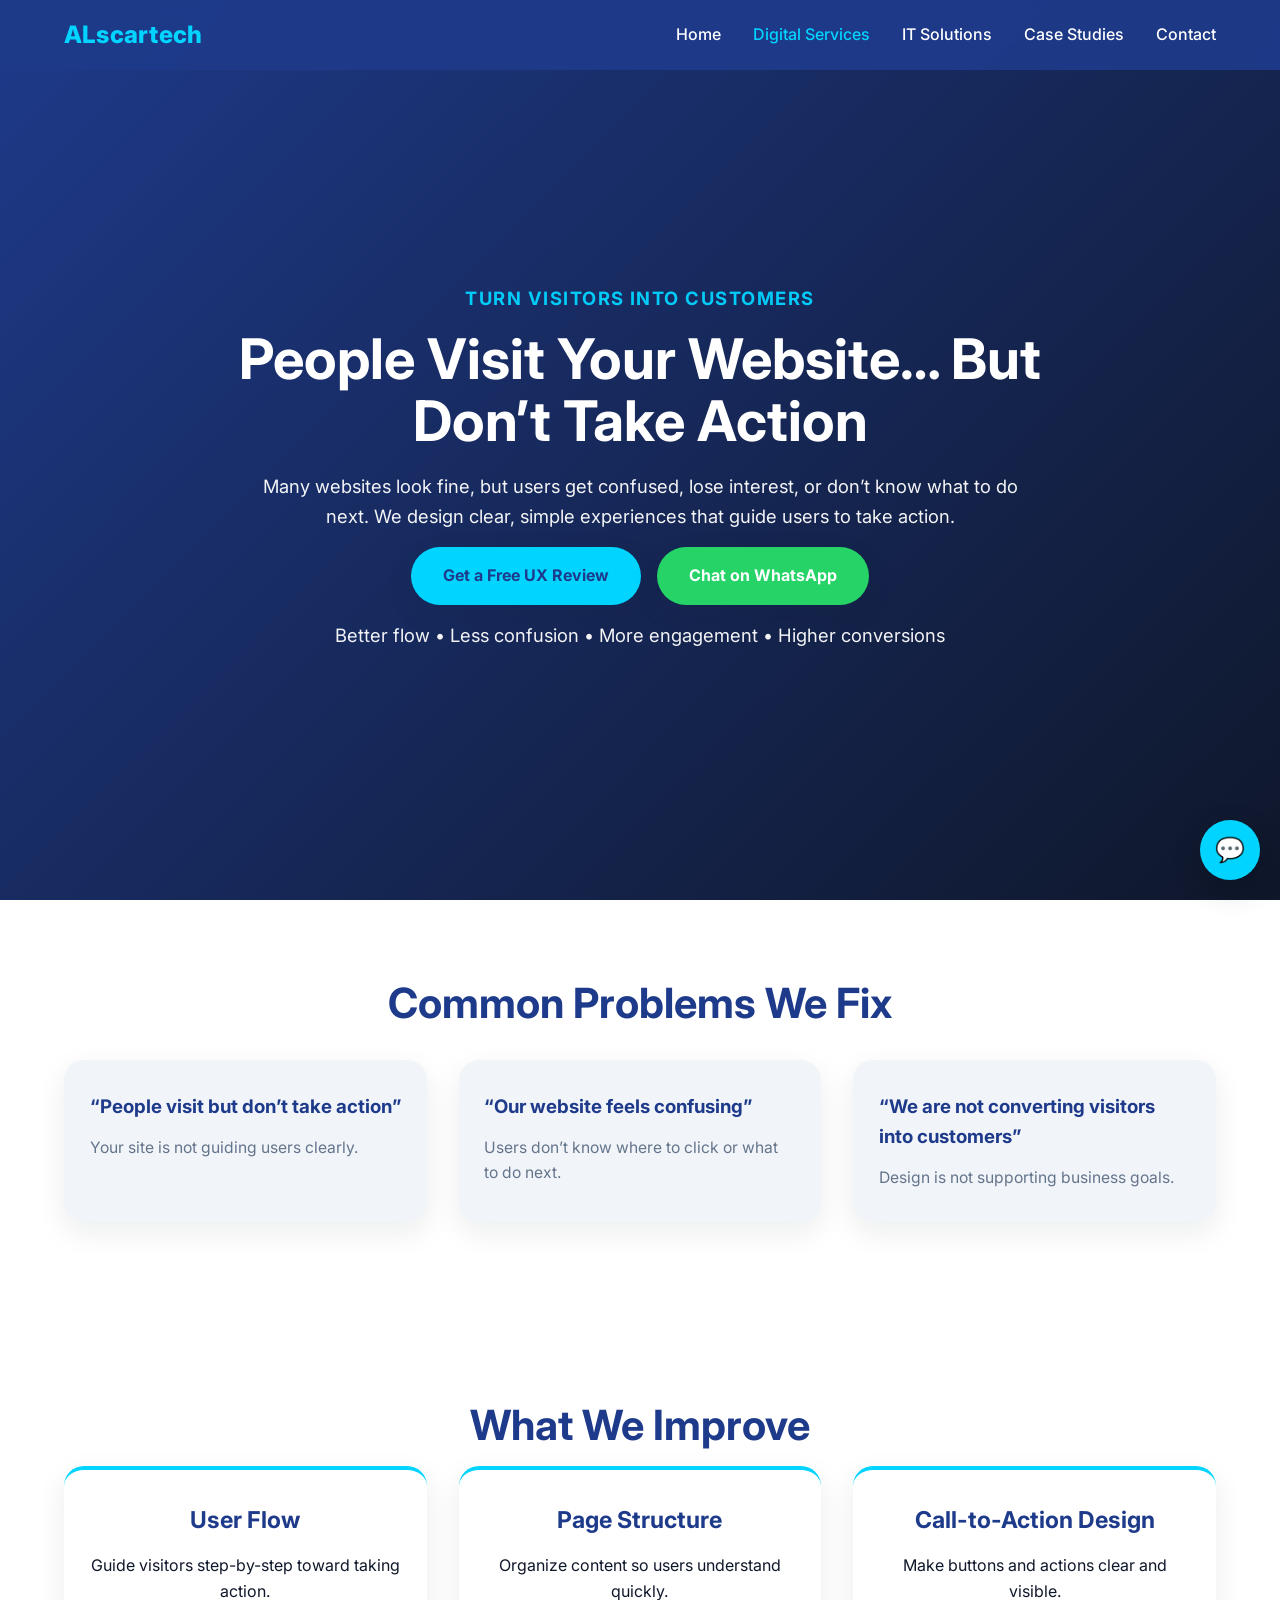
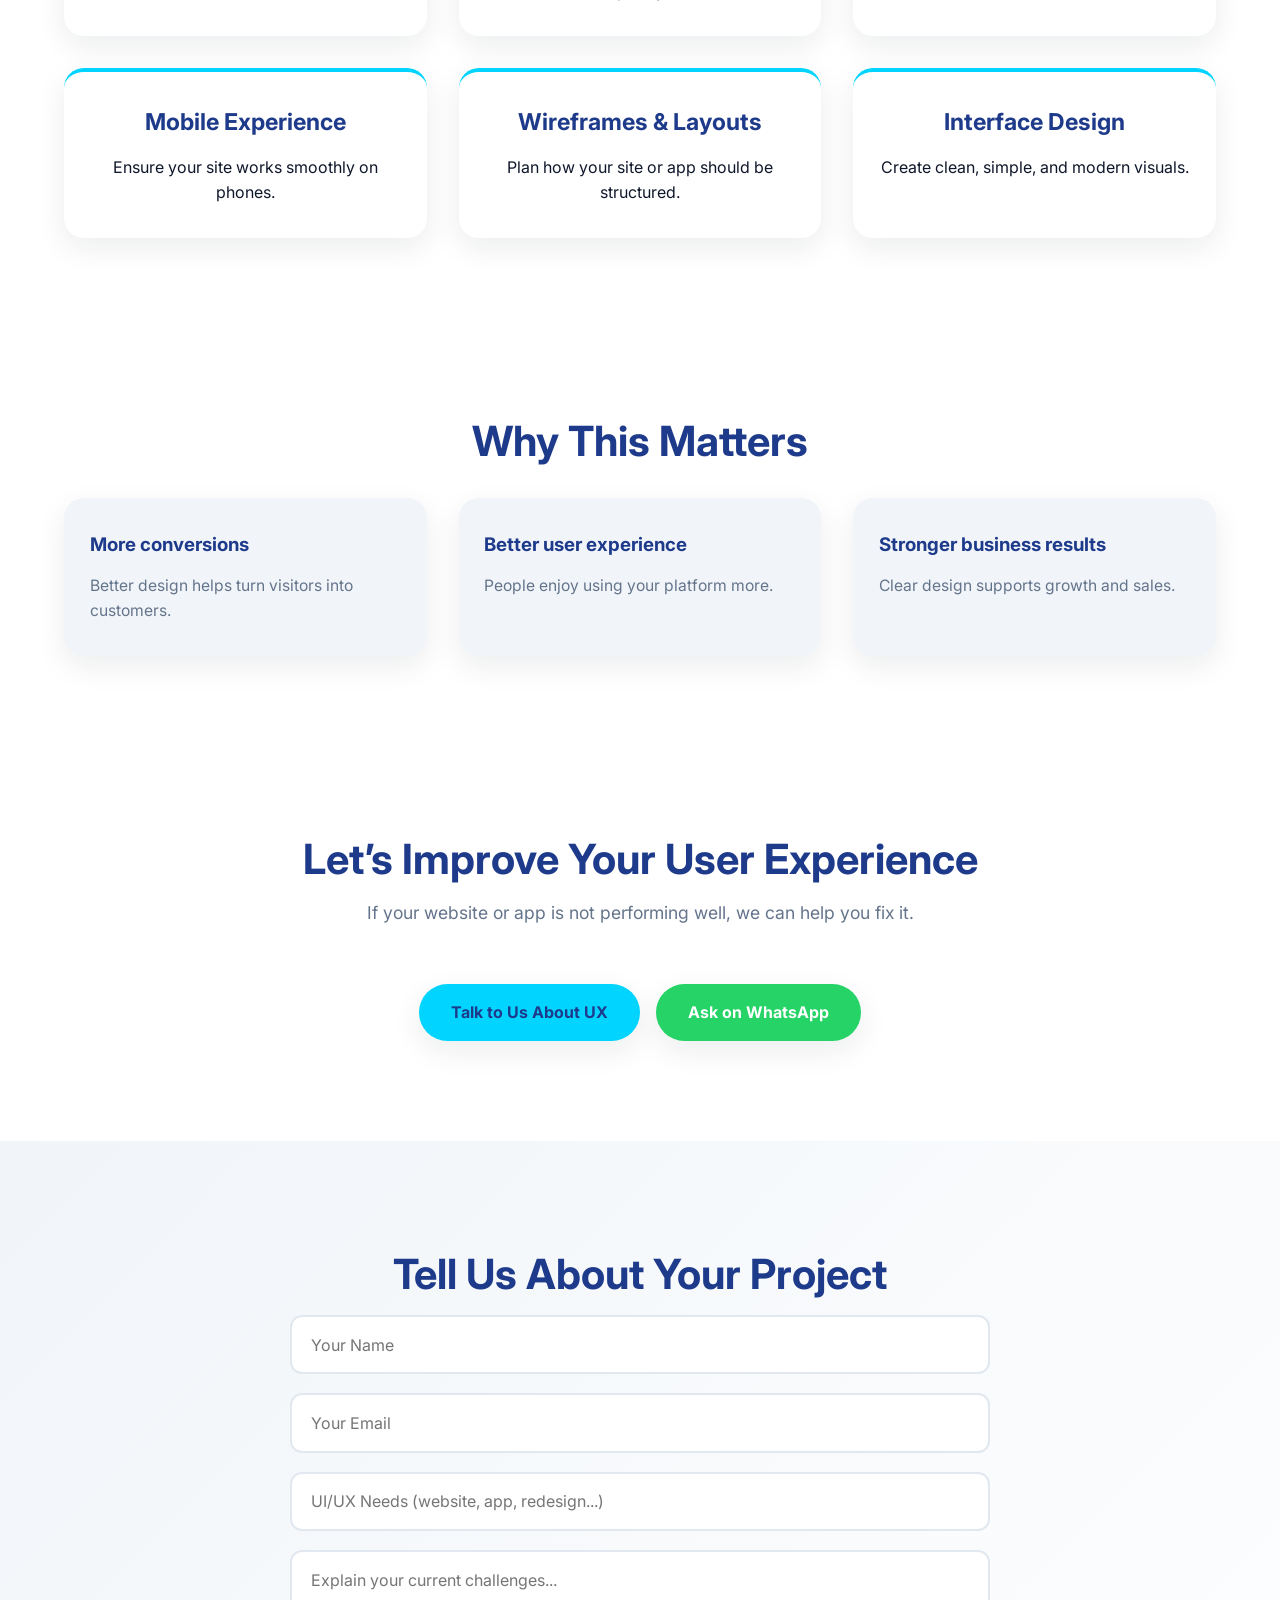
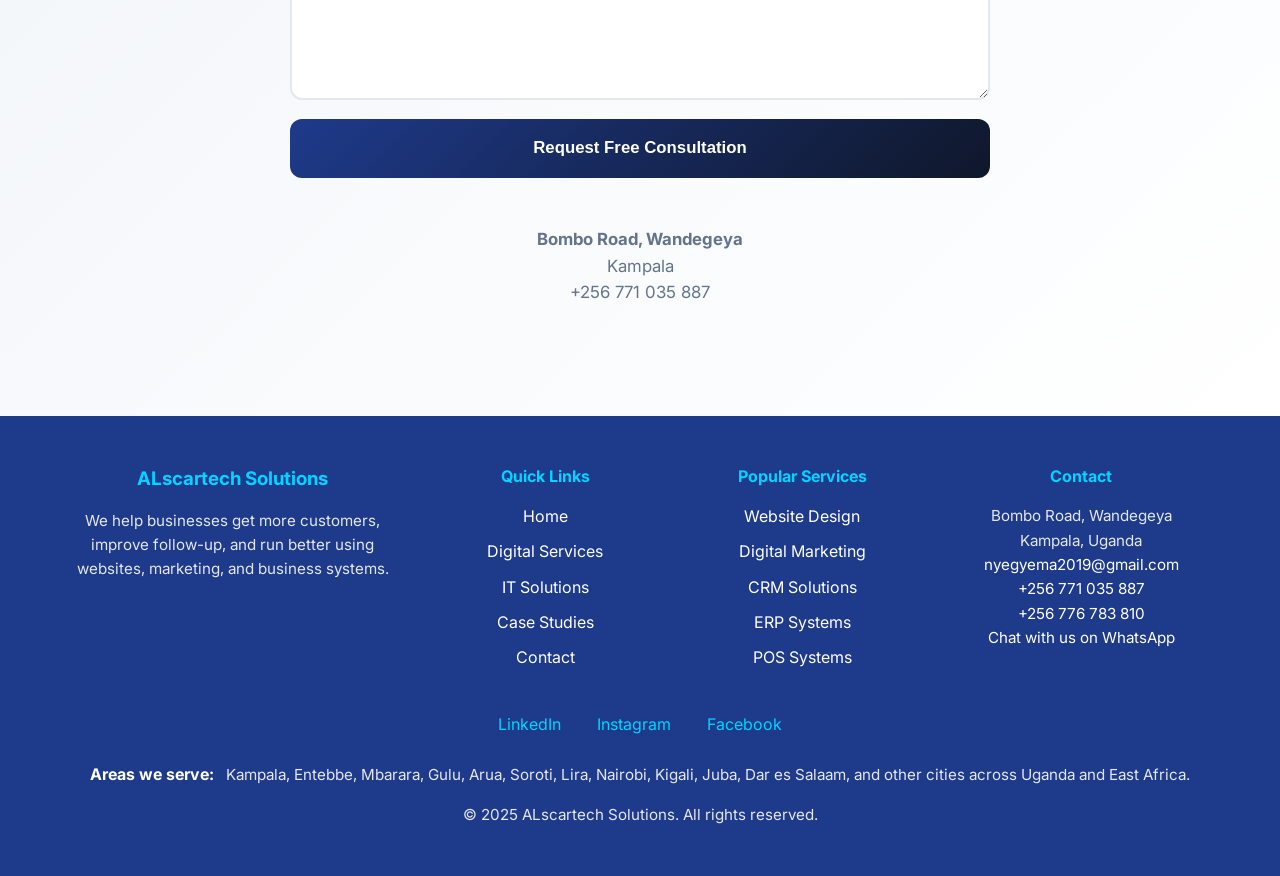
<file: uiux.html>
<!DOCTYPE html>
<html lang="en">
<head>
  <meta charset="UTF-8" />
  <meta name="viewport" content="width=device-width, initial-scale=1.0"/>

  <title>UI/UX Design in Kampala | Alscartech Solutions</title>

  <meta name="description" content="Alscartech Solutions helps businesses improve website and app experience so visitors take action, stay longer, and convert into customers."/>
  <meta name="keywords" content="UI UX Kampala, user experience Uganda, website conversion design Kampala, UX design Uganda"/>

  <link rel="stylesheet" href="styles.css"/>
  <link href="https://fonts.googleapis.com/css2?family=Inter:wght@300;400;600;700&display=swap" rel="stylesheet">
</head>

<body>

<header>
  <nav class="navbar">
    <div class="nav-brand">ALscartech</div>

    <button class="hamburger">
      <span></span><span></span><span></span>
    </button>

    <ul class="nav-menu">
      <li><a href="index.html">Home</a></li>
      <li><a href="digital.html" aria-current="page">Digital Services</a></li>
      <li><a href="it.html">IT Solutions</a></li>
      <li><a href="cases.html">Case Studies</a></li>
      <li><a href="contact.html">Contact</a></li>
    </ul>
  </nav>
</header>

<main>

<!-- HERO -->
<section class="hero reveal">
  <div class="hero-content">

    <p class="hero-kicker">Turn visitors into customers</p>

    <h1>People Visit Your Website… But Don’t Take Action</h1>

    <p class="hero-subnote">
      Many websites look fine, but users get confused, lose interest,
      or don’t know what to do next. We design clear, simple experiences
      that guide users to take action.
    </p>

    <div class="hero-cta-group">
      <a href="#contact" class="cta-btn">Get a Free UX Review</a>

      <a href="https://wa.me/256771035887?text=Hello%20Alscartech%2C%20I%20need%20help%20improving%20my%20website%20UX."
         class="cta-btn whatsapp-btn"
         target="_blank">
         Chat on WhatsApp
      </a>
    </div>

    <p class="hero-mini-proof">
      Better flow • Less confusion • More engagement • Higher conversions
    </p>

  </div>
</section>

<!-- PROBLEMS -->
<section class="trust-strip reveal">
  <div class="trust-inner">

    <h2>Common Problems We Fix</h2>

    <div class="trust-grid">

      <div class="trust-item">
        <h3>“People visit but don’t take action”</h3>
        <p>Your site is not guiding users clearly.</p>
      </div>

      <div class="trust-item">
        <h3>“Our website feels confusing”</h3>
        <p>Users don’t know where to click or what to do next.</p>
      </div>

      <div class="trust-item">
        <h3>“We are not converting visitors into customers”</h3>
        <p>Design is not supporting business goals.</p>
      </div>

    </div>
  </div>
</section>

<!-- SOLUTIONS -->
<section class="services reveal">
  <h2>What We Improve</h2>

  <div class="services-grid">

    <div class="service-card reveal">
      <h3>User Flow</h3>
      <p>Guide visitors step-by-step toward taking action.</p>
    </div>

    <div class="service-card reveal">
      <h3>Page Structure</h3>
      <p>Organize content so users understand quickly.</p>
    </div>

    <div class="service-card reveal">
      <h3>Call-to-Action Design</h3>
      <p>Make buttons and actions clear and visible.</p>
    </div>

    <div class="service-card reveal">
      <h3>Mobile Experience</h3>
      <p>Ensure your site works smoothly on phones.</p>
    </div>

    <div class="service-card reveal">
      <h3>Wireframes & Layouts</h3>
      <p>Plan how your site or app should be structured.</p>
    </div>

    <div class="service-card reveal">
      <h3>Interface Design</h3>
      <p>Create clean, simple, and modern visuals.</p>
    </div>

  </div>
</section>

<!-- WHY IT MATTERS -->
<section class="trust-strip reveal">
  <div class="trust-inner">

    <h2>Why This Matters</h2>

    <div class="trust-grid">

      <div class="trust-item">
        <h3>More conversions</h3>
        <p>Better design helps turn visitors into customers.</p>
      </div>

      <div class="trust-item">
        <h3>Better user experience</h3>
        <p>People enjoy using your platform more.</p>
      </div>

      <div class="trust-item">
        <h3>Stronger business results</h3>
        <p>Clear design supports growth and sales.</p>
      </div>

    </div>
  </div>
</section>

<!-- CTA -->
<section class="services reveal">
  <h2>Let’s Improve Your User Experience</h2>

  <p>If your website or app is not performing well, we can help you fix it.</p>

  <div class="hero-cta-group">
    <a href="#contact" class="cta-btn">Talk to Us About UX</a>

    <a href="https://wa.me/256771035887?text=Hello%20Alscartech%2C%20I%20need%20help%20with%20UI%20UX."
       class="cta-btn whatsapp-btn"
       target="_blank">
       Ask on WhatsApp
    </a>
  </div>
</section>

<!-- CONTACT -->
<section id="contact" class="contact reveal">

  <h2>Tell Us About Your Project</h2>

  <form id="contact-form">
    <input type="text" name="name" placeholder="Your Name" required />
    <input type="email" name="email" placeholder="Your Email" required />
    <input type="text" name="project-type" placeholder="UI/UX Needs (website, app, redesign...)" required />
    <textarea name="message" placeholder="Explain your current challenges..." required></textarea>

    <button type="submit">Request Free Consultation</button>
  </form>

  <div class="contact-info">
    <p><strong>Bombo Road, Wandegeya</strong><br>Kampala</p>
    <p>+256 771 035 887</p>
  </div>

</section>

</main>
 
<footer>
  <div class="footer-layout">
    <div class="footer-brand">
      <h3>ALscartech Solutions</h3>
      <p>
        We help businesses get more customers, improve follow-up, and run better using
        websites, marketing, and business systems.
      </p>
    </div>

    <div class="footer-links-block">
      <h4>Quick Links</h4>
      <ul class="footer-links-list">
        <li><a href="index.html">Home</a></li>
        <li><a href="digital.html">Digital Services</a></li>
        <li><a href="it.html">IT Solutions</a></li>
        <li><a href="cases.html">Case Studies</a></li>
        <li><a href="contact.html">Contact</a></li>
      </ul>
    </div>

    <div class="footer-links-block">
      <h4>Popular Services</h4>
      <ul class="footer-links-list">
        <li><a href="webdev.html">Website Design</a></li>
        <li><a href="marketing.html">Digital Marketing</a></li>
        <li><a href="crm.html">CRM Solutions</a></li>
        <li><a href="erp.html">ERP Systems</a></li>
        <li><a href="pos.html">POS Systems</a></li>
      </ul>
    </div>

    <div class="footer-contact">
      <h4>Contact</h4>
      <p>Bombo Road, Wandegeya<br>Kampala, Uganda</p>
      <p>
        <a href="mailto:nyegyema2019@gmail.com">nyegyema2019@gmail.com</a><br>
        <a href="tel:+256771035887">+256 771 035 887</a><br>
        <a href="tel:+256776783810">+256 776 783 810</a>
      </p>
      <p>
        <a href="https://wa.me/256771035887" target="_blank" rel="noopener noreferrer">
          Chat with us on WhatsApp
        </a>
      </p>
    </div>
  </div>

  <div class="social-links">
    <a href="#" aria-label="Visit our LinkedIn page">LinkedIn</a>
    <a href="#" aria-label="Visit our Instagram page">Instagram</a>
    <a href="#" aria-label="Visit our Facebook page">Facebook</a>
  </div>

  <div class="footer-areas">
    <strong>Areas we serve:</strong>
    <span>
      Kampala, Entebbe, Mbarara, Gulu, Arua, Soroti, Lira, Nairobi, Kigali, Juba,
      Dar es Salaam, and other cities across Uganda and East Africa.
    </span>
  </div>

  <p class="footer-bottom">
    &copy; 2025 ALscartech Solutions. All rights reserved.
  </p>
</footer>

<!-- CHATBOT -->
<div class="chatbot-widget" id="chatbotWidget">
  <button class="chatbot-toggle" id="chatbotToggle" aria-label="Open chatbot">
    💬
  </button>

  <div class="chatbot-box" id="chatbotBox">
    <div class="chatbot-header">
      <div>
        <h3>ALscartech Assistant</h3>
        <p>Usually replies instantly</p>
      </div>
      <button class="chatbot-close" id="chatbotClose" aria-label="Close chatbot">×</button>
    </div>

    <div class="chatbot-body" id="chatbotBody">
      <div class="bot-message">
        Hi, welcome to ALscartech Solutions. Are you worried about data safety, weak systems, or cyber risk in your business?
      </div>

      <div class="chatbot-options" id="chatbotOptions">
        <button class="chat-option" data-service="System Risk Check">System Risk Check</button>
        <button class="chat-option" data-service="Data Protection">Data Protection</button>
        <button class="chat-option" data-service="Security Guidance">Security Guidance</button>
        <button class="chat-option" data-service="Team Awareness Support">Team Awareness Support</button>
        <button class="chat-option" data-service="Talk on WhatsApp">Talk on WhatsApp</button>
      </div>
    </div>

    <form class="chatbot-form hidden" id="chatbotForm">
      <input type="text" id="chatName" placeholder="Your name" required />
      <input type="text" id="chatBusiness" placeholder="Business name" />
      <input type="email" id="chatEmail" placeholder="Your email" />
      <input type="tel" id="chatPhone" placeholder="Your phone / WhatsApp number" required />
      <textarea
        id="chatProblem"
        placeholder="Briefly describe what you need help with"
        required
      ></textarea>
      <button type="submit">Continue</button>
    </form>

    <div class="chatbot-footer hidden" id="chatbotFooter">
      <a
        href="#"
        target="_blank"
        rel="noopener noreferrer"
        id="chatbotWhatsAppLink"
        class="chatbot-wa-btn"
      >
        Continue on WhatsApp
      </a>
    </div>
  </div>
</div>

<script type="application/ld+json">
{
  "@context": "https://schema.org",
  "@type": "Service",
  "serviceType": "Cybersecurity",
  "name": "Cybersecurity in Kampala",
  "provider": {
    "@type": "Organization",
    "name": "Alscartech Solutions"
  },
  "areaServed": ["Kampala", "Uganda", "East Africa"],
  "description": "Alscartech Solutions helps businesses reduce cyber risk, protect data, and strengthen their systems through practical security support."
}
</script>

<script src="script.js"></script>

</body>
</html>
</file>
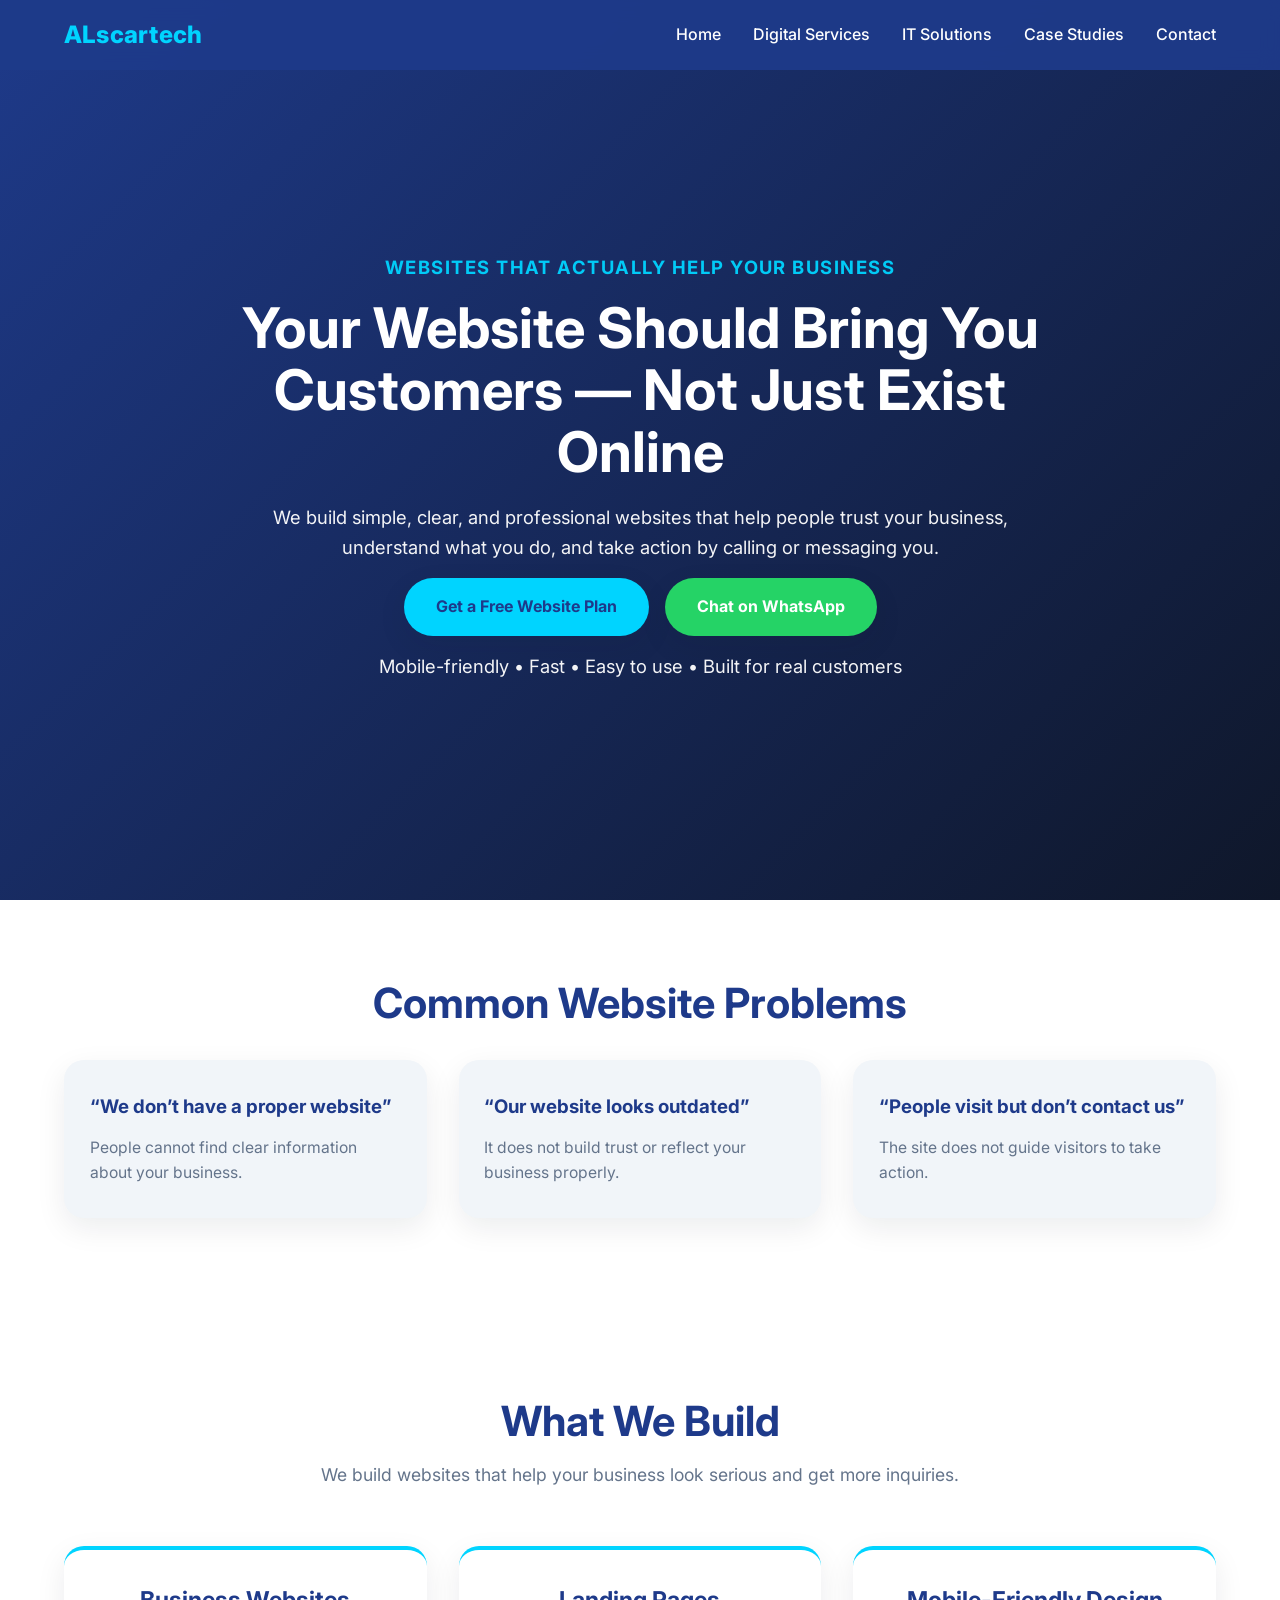
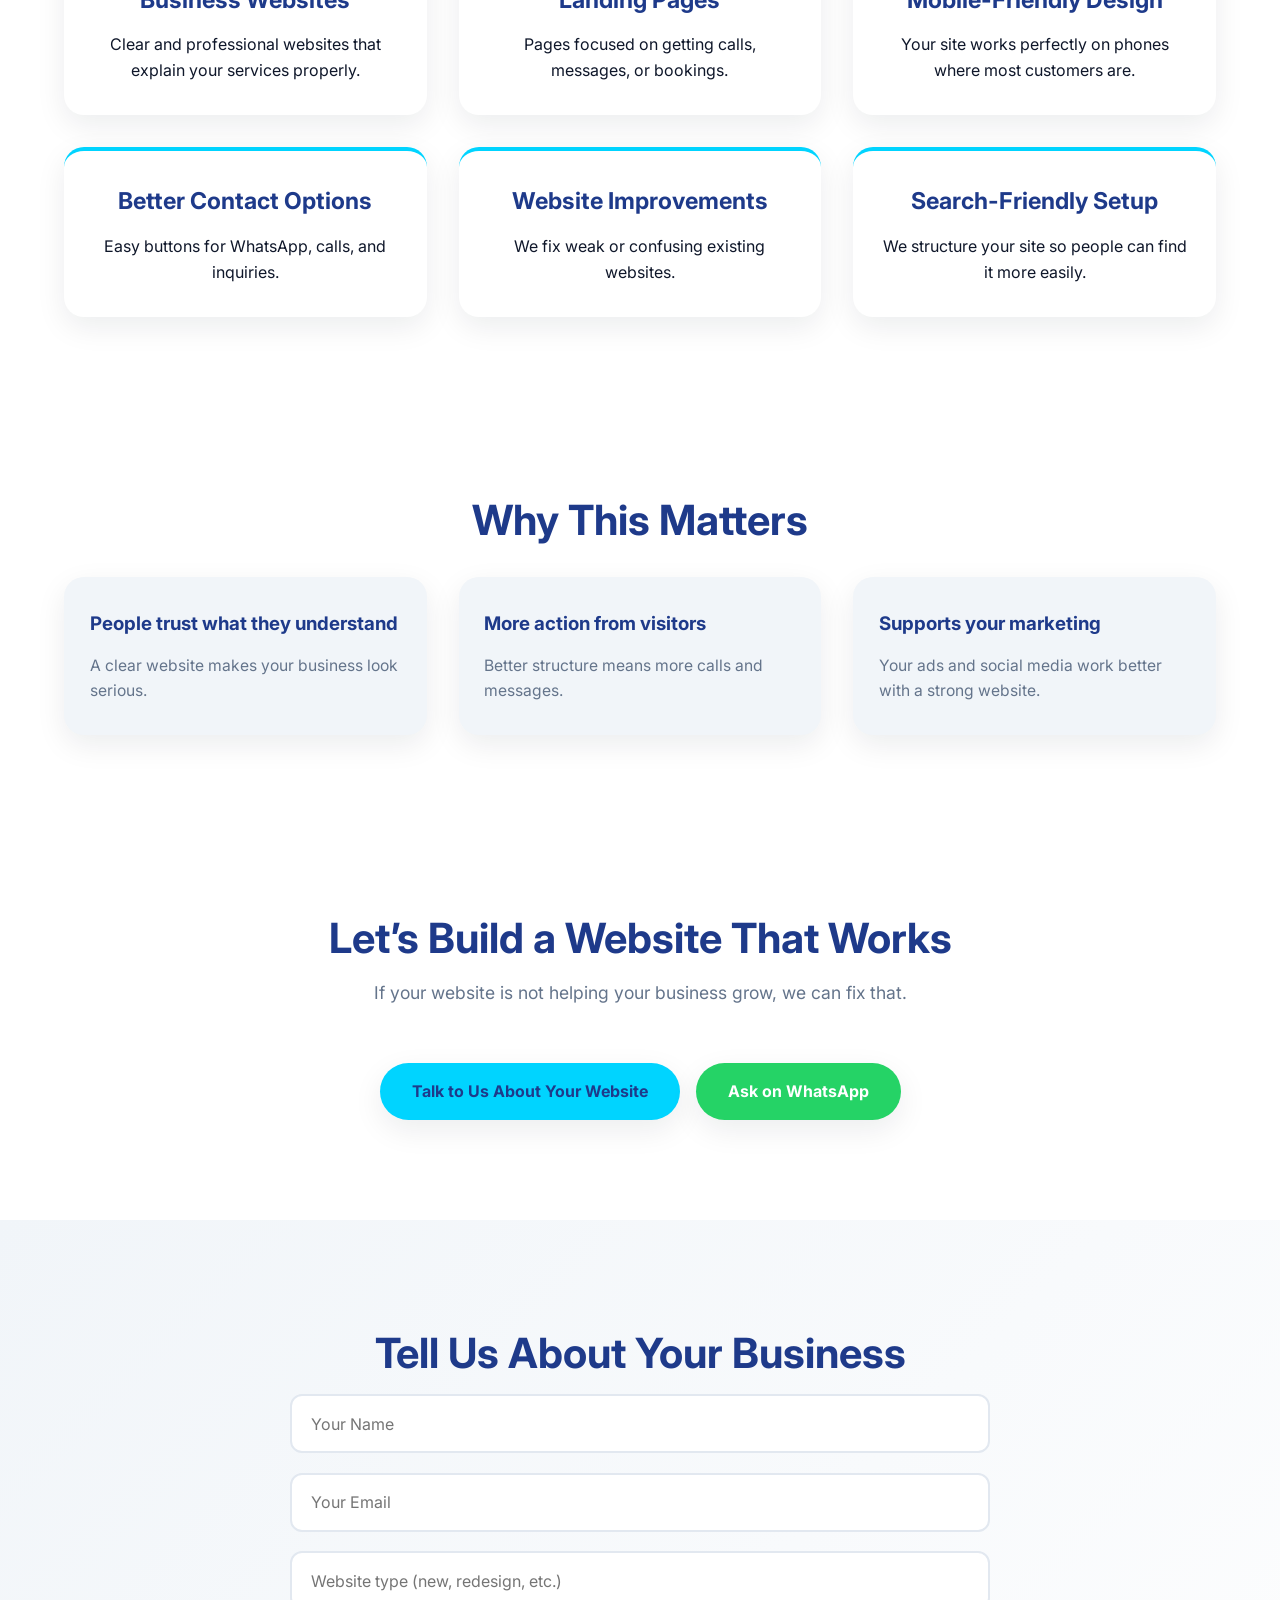
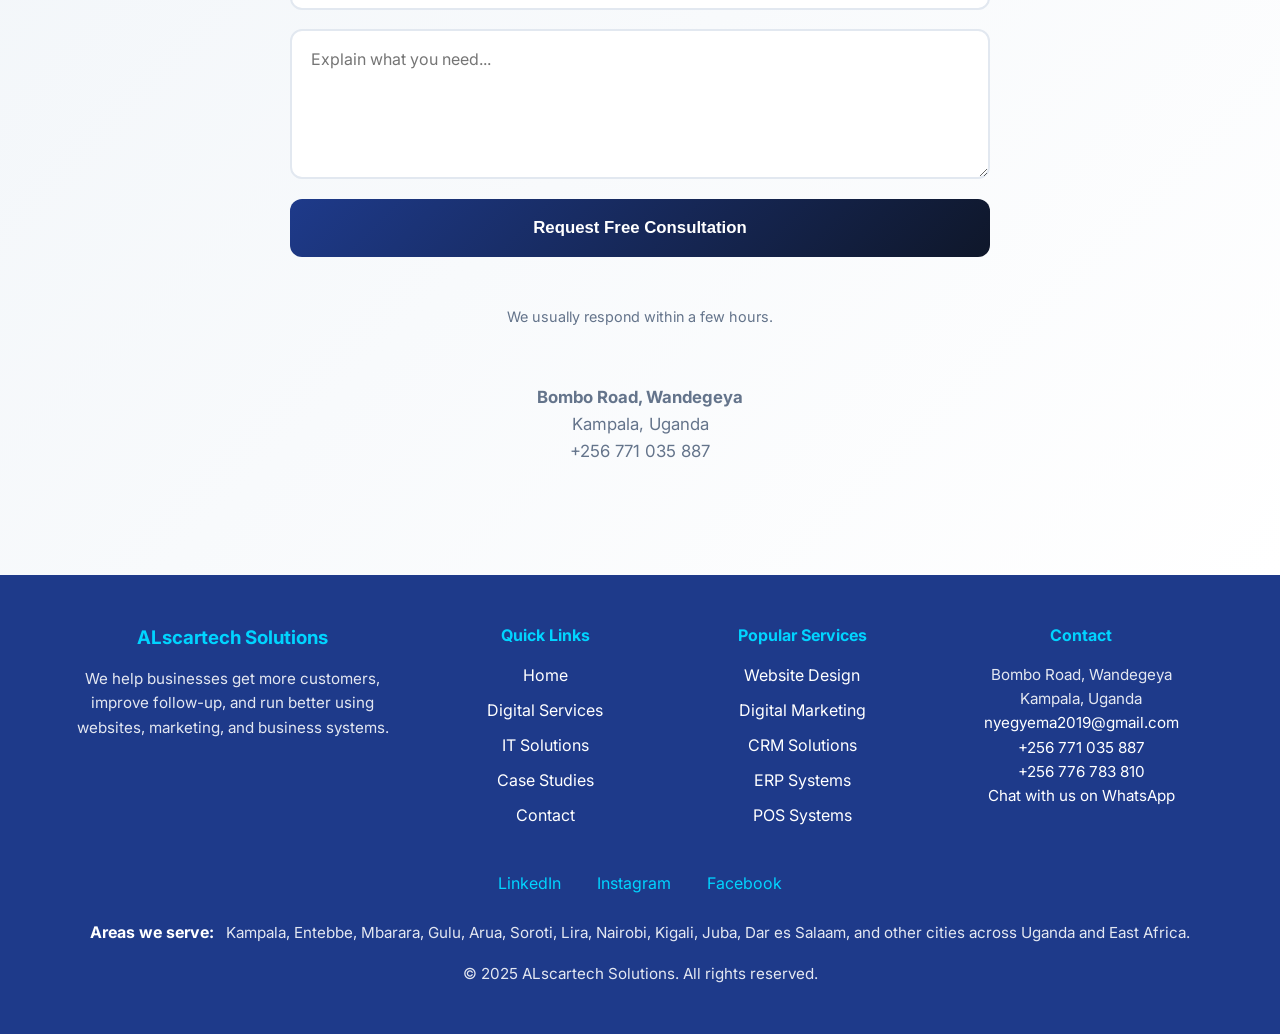
<file: webdev.html>
<!DOCTYPE html>
<html lang="en">
<head>
  <meta charset="UTF-8" />
  <meta name="viewport" content="width=device-width, initial-scale=1.0"/>

  <title>Website Design in Kampala | Alscartech Solutions</title>

  <meta name="description" content="We build websites that help businesses in Kampala look professional, gain trust, and get more customer inquiries."/>
  <meta name="keywords" content="web design Kampala, website development Uganda, business website Kampala, responsive websites Uganda"/>

  <link rel="stylesheet" href="styles.css"/>
  <link href="https://fonts.googleapis.com/css2?family=Inter:wght@300;400;600;700&display=swap" rel="stylesheet">
</head>

<body>

<header>
  <nav class="navbar">
    <div class="nav-brand">ALscartech</div>

    <button class="hamburger" aria-label="Toggle Menu">
      <span></span><span></span><span></span>
    </button>

    <ul class="nav-menu">
      <li><a href="index.html">Home</a></li>
      <li><a href="digital.html">Digital Services</a></li>
      <li><a href="it.html">IT Solutions</a></li>
      <li><a href="cases.html">Case Studies</a></li>
      <li><a href="contact.html">Contact</a></li>
    </ul>
  </nav>
</header>

<main>

<!-- HERO -->
<section class="hero reveal">
  <div class="hero-content">
    <p class="hero-kicker">Websites that actually help your business</p>

    <h1>Your Website Should Bring You Customers — Not Just Exist Online</h1>

    <p class="hero-subnote">
      We build simple, clear, and professional websites that help people trust your business,
      understand what you do, and take action by calling or messaging you.
    </p>

    <div class="hero-cta-group">
      <a href="#contact" class="cta-btn">Get a Free Website Plan</a>

      <a href="https://wa.me/256771035887?text=Hello%20Alscartech%2C%20I%20need%20a%20website%20for%20my%20business."
         class="cta-btn whatsapp-btn"
         target="_blank">
         Chat on WhatsApp
      </a>
    </div>

    <p class="hero-mini-proof">
      Mobile-friendly • Fast • Easy to use • Built for real customers
    </p>
  </div>
</section>

<!-- PROBLEMS -->
<section class="trust-strip reveal">
  <div class="trust-inner">
    <h2>Common Website Problems</h2>

    <div class="trust-grid">
      <div class="trust-item">
        <h3>“We don’t have a proper website”</h3>
        <p>People cannot find clear information about your business.</p>
      </div>

      <div class="trust-item">
        <h3>“Our website looks outdated”</h3>
        <p>It does not build trust or reflect your business properly.</p>
      </div>

      <div class="trust-item">
        <h3>“People visit but don’t contact us”</h3>
        <p>The site does not guide visitors to take action.</p>
      </div>
    </div>
  </div>
</section>

<!-- SOLUTIONS -->
<section class="services reveal">
  <h2>What We Build</h2>
  <p>We build websites that help your business look serious and get more inquiries.</p>

  <div class="services-grid">

    <div class="service-card reveal">
      <h3>Business Websites</h3>
      <p>Clear and professional websites that explain your services properly.</p>
    </div>

    <div class="service-card reveal">
      <h3>Landing Pages</h3>
      <p>Pages focused on getting calls, messages, or bookings.</p>
    </div>

    <div class="service-card reveal">
      <h3>Mobile-Friendly Design</h3>
      <p>Your site works perfectly on phones where most customers are.</p>
    </div>

    <div class="service-card reveal">
      <h3>Better Contact Options</h3>
      <p>Easy buttons for WhatsApp, calls, and inquiries.</p>
    </div>

    <div class="service-card reveal">
      <h3>Website Improvements</h3>
      <p>We fix weak or confusing existing websites.</p>
    </div>

    <div class="service-card reveal">
      <h3>Search-Friendly Setup</h3>
      <p>We structure your site so people can find it more easily.</p>
    </div>

  </div>
</section>

<!-- WHY IT MATTERS -->
<section class="trust-strip reveal">
  <div class="trust-inner">
    <h2>Why This Matters</h2>

    <div class="trust-grid">
      <div class="trust-item">
        <h3>People trust what they understand</h3>
        <p>A clear website makes your business look serious.</p>
      </div>

      <div class="trust-item">
        <h3>More action from visitors</h3>
        <p>Better structure means more calls and messages.</p>
      </div>

      <div class="trust-item">
        <h3>Supports your marketing</h3>
        <p>Your ads and social media work better with a strong website.</p>
      </div>
    </div>
  </div>
</section>

<!-- CTA -->
<section class="services reveal">
  <h2>Let’s Build a Website That Works</h2>
  <p>If your website is not helping your business grow, we can fix that.</p>

  <div class="hero-cta-group">
    <a href="#contact" class="cta-btn">Talk to Us About Your Website</a>

    <a href="https://wa.me/256771035887?text=Hello%20Alscartech%2C%20I%20need%20a%20better%20website."
       class="cta-btn whatsapp-btn"
       target="_blank">
       Ask on WhatsApp
    </a>
  </div>
</section>

<!-- CONTACT -->
<section id="contact" class="contact reveal">
  <h2>Tell Us About Your Business</h2>

  <form id="contact-form">
    <input type="text" name="name" placeholder="Your Name" required />
    <input type="email" name="email" placeholder="Your Email" required />
    <input type="text" name="project-type" placeholder="Website type (new, redesign, etc.)" required />
    <textarea name="message" placeholder="Explain what you need..." required></textarea>

    <button type="submit">Request Free Consultation</button>
  </form>

  <p style="margin-top:10px; font-size:0.9rem; color:#64748b;">
    We usually respond within a few hours.
  </p>

  <div class="contact-info">
    <p><strong>Bombo Road, Wandegeya</strong><br>Kampala, Uganda</p>
    <p>+256 771 035 887</p>
  </div>
</section>

</main>
 <footer>
  <div class="footer-layout">
    <div class="footer-brand">
      <h3>ALscartech Solutions</h3>
      <p>
        We help businesses get more customers, improve follow-up, and run better using
        websites, marketing, and business systems.
      </p>
    </div>

    <div class="footer-links-block">
      <h4>Quick Links</h4>
      <ul class="footer-links-list">
        <li><a href="index.html">Home</a></li>
        <li><a href="digital.html">Digital Services</a></li>
        <li><a href="it.html">IT Solutions</a></li>
        <li><a href="cases.html">Case Studies</a></li>
        <li><a href="contact.html">Contact</a></li>
      </ul>
    </div>

    <div class="footer-links-block">
      <h4>Popular Services</h4>
      <ul class="footer-links-list">
        <li><a href="webdev.html">Website Design</a></li>
        <li><a href="marketing.html">Digital Marketing</a></li>
        <li><a href="crm.html">CRM Solutions</a></li>
        <li><a href="erp.html">ERP Systems</a></li>
        <li><a href="pos.html">POS Systems</a></li>
      </ul>
    </div>

    <div class="footer-contact">
      <h4>Contact</h4>
      <p>Bombo Road, Wandegeya<br>Kampala, Uganda</p>
      <p>
        <a href="mailto:nyegyema2019@gmail.com">nyegyema2019@gmail.com</a><br>
        <a href="tel:+256771035887">+256 771 035 887</a><br>
        <a href="tel:+256776783810">+256 776 783 810</a>
      </p>
      <p>
        <a href="https://wa.me/256771035887" target="_blank" rel="noopener noreferrer">
          Chat with us on WhatsApp
        </a>
      </p>
    </div>
  </div>

  <div class="social-links">
    <a href="#" aria-label="Visit our LinkedIn page">LinkedIn</a>
    <a href="#" aria-label="Visit our Instagram page">Instagram</a>
    <a href="#" aria-label="Visit our Facebook page">Facebook</a>
  </div>

  <div class="footer-areas">
    <strong>Areas we serve:</strong>
    <span>
      Kampala, Entebbe, Mbarara, Gulu, Arua, Soroti, Lira, Nairobi, Kigali, Juba,
      Dar es Salaam, and other cities across Uganda and East Africa.
    </span>
  </div>

  <p class="footer-bottom">
    &copy; 2025 ALscartech Solutions. All rights reserved.
  </p>
</footer>

<script src="script.js"></script>

</body>
</html>
</file>
<file: styles.css>
:root {
  --cyan: #00d4ff;
  --white: #ffffff;
  --navy: #1e3a8a;
  --dark: #0f172a;
  --light-gray: #f1f5f9;
  --gray: #64748b;
  --border: #dbe4ee;
  --success: #25d366;
  --shadow-sm: 0 10px 30px rgba(15, 23, 42, 0.08);
  --shadow-md: 0 16px 40px rgba(15, 23, 42, 0.12);
  --shadow-lg: 0 25px 60px rgba(0, 212, 255, 0.18);
  --radius-md: 16px;
  --radius-lg: 20px;
  --radius-pill: 999px;
  --max-width: 1200px;
}

* {
  margin: 0;
  padding: 0;
  box-sizing: border-box;
}

html {
  scroll-behavior: smooth;
}

body {
  font-family: "Inter", sans-serif;
  line-height: 1.6;
  color: var(--dark);
  background: var(--white);
}

img {
  max-width: 100%;
  display: block;
}

a {
  color: inherit;
}

main {
  overflow-x: hidden;
}

/* =========================
   NAVBAR
========================= */
.navbar {
  display: flex;
  justify-content: space-between;
  align-items: center;
  padding: 1rem 5%;
  background: rgba(30, 58, 138, 0.95);
  backdrop-filter: blur(10px);
  position: fixed;
  width: 100%;
  top: 0;
  z-index: 1000;
}

.nav-brand {
  color: var(--cyan);
  font-size: 1.5rem;
  font-weight: 800;
  letter-spacing: 0.01em;
}

.nav-menu {
  display: flex;
  list-style: none;
  gap: 2rem;
}

.nav-menu a {
  color: var(--white);
  text-decoration: none;
  font-weight: 500;
  transition: color 0.3s ease;
}

.nav-menu a:hover,
.nav-menu a[aria-current="page"] {
  color: var(--cyan);
}

.hamburger {
  display: none;
  flex-direction: column;
  background: none;
  border: none;
  cursor: pointer;
  padding: 0.5rem;
}

.hamburger span {
  width: 25px;
  height: 3px;
  background: var(--white);
  margin: 3px 0;
  transition: 0.3s ease;
  border-radius: 2px;
}

.hamburger.active span:nth-child(1) {
  transform: rotate(-45deg) translate(-5px, 6px);
}
.hamburger.active span:nth-child(2) {
  opacity: 0;
}
.hamburger.active span:nth-child(3) {
  transform: rotate(45deg) translate(-5px, -6px);
}

/* =========================
   HERO
========================= */
.hero {
  background: linear-gradient(135deg, var(--navy) 0%, var(--dark) 100%);
  color: var(--white);
  padding: 150px 5% 100px;
  text-align: center;
  min-height: 100vh;
  display: flex;
  align-items: center;
  justify-content: center;
}

.hero-content {
  max-width: 900px;
}

.hero h1 {
  font-size: 3.5rem;
  line-height: 1.1;
  margin-bottom: 1.25rem;
}

.hero p {
  font-size: 1.15rem;
  margin-bottom: 1rem;
  opacity: 0.95;
}

.hero-kicker {
  font-size: 0.95rem;
  letter-spacing: 0.08em;
  text-transform: uppercase;
  color: var(--cyan);
  margin-bottom: 0.75rem;
  font-weight: 700;
}

.hero-subnote {
  margin: 0 auto 2rem;
  font-size: 1.05rem;
  opacity: 0.9;
  max-width: 760px;
}

.hero-mini-proof {
  margin-top: 1rem;
  font-size: 0.95rem;
  opacity: 0.85;
}

.hero-locations {
  margin-top: 0.75rem;
  font-size: 0.95rem;
  opacity: 0.9;
}

.hero-cta-group {
  display: flex;
  flex-wrap: wrap;
  gap: 1rem;
  justify-content: center;
  align-items: center;
}

.cta-btn {
  background: var(--cyan);
  color: var(--navy);
  padding: 1rem 2rem;
  text-decoration: none;
  border-radius: var(--radius-pill);
  font-weight: 700;
  transition: transform 0.3s ease, box-shadow 0.3s ease;
  display: inline-block;
  box-shadow: var(--shadow-sm);
}

.cta-btn:hover {
  transform: translateY(-2px);
  box-shadow: 0 12px 30px rgba(0, 212, 255, 0.32);
}

.whatsapp-btn {
  background: var(--success);
  color: var(--white);
}

/* =========================
   GENERIC SECTIONS
========================= */
.services,
.contact,
.trust-strip {
  padding-left: 5%;
  padding-right: 5%;
}

.services {
  padding-top: 100px;
  padding-bottom: 100px;
  max-width: 1400px;
  margin: 0 auto;
  text-align: center;
}

.services h2,
.contact h2,
.trust-strip h2 {
  font-size: 2.6rem;
  margin-bottom: 1rem;
  color: var(--navy);
  line-height: 1.15;
}

.services > p,
.contact > p,
.trust-strip > p {
  font-size: 1.1rem;
  color: var(--gray);
  max-width: 760px;
  margin: 0 auto 3.5rem;
}

.services-grid,
.trust-grid,
.case-list {
  display: grid;
  gap: 2rem;
}

.services-grid {
  grid-template-columns: repeat(auto-fit, minmax(280px, 1fr));
}

.digital-services {
  background: var(--light-gray);
}

.it-services {
  background: var(--white);
}

/* =========================
   CARDS
========================= */
.service-card,
.case-card,
.trust-item {
  background: var(--white);
  padding: 2rem 1.6rem;
  border-radius: var(--radius-lg);
  box-shadow: var(--shadow-sm);
  transition: all 0.3s ease;
}

.service-card,
.case-card {
  border-top: 4px solid var(--cyan);
}

.service-card:hover,
.case-card:hover {
  transform: translateY(-10px);
  box-shadow: var(--shadow-lg);
}

.service-card h3,
.case-card h3,
.trust-item h3 {
  color: var(--navy);
  margin-bottom: 0.85rem;
}

.service-card h3 {
  font-size: 1.45rem;
}

.service-meta {
  margin-top: 0.85rem;
  font-size: 0.95rem;
  color: var(--gray);
}

.service-card.service-link {
  display: block;
  text-decoration: none;
  color: inherit;
}

.service-card.service-link:hover {
  transform: translateY(-10px);
  box-shadow: var(--shadow-lg);
}

/* =========================
   TRUST SECTION
========================= */
.trust-strip {
  padding-top: 80px;
  padding-bottom: 80px;
  background: var(--white);
}

.trust-inner {
  max-width: var(--max-width);
  margin: 0 auto;
}

.trust-strip h2 {
  text-align: center;
  margin-bottom: 2rem;
}

.trust-grid {
  grid-template-columns: repeat(auto-fit, minmax(260px, 1fr));
}

.trust-item {
  background: var(--light-gray);
}

.trust-item p {
  font-size: 0.98rem;
  color: var(--gray);
}

/* =========================
   CONTACT
========================= */
.contact {
  padding-top: 110px;
  padding-bottom: 110px;
  background: linear-gradient(135deg, var(--light-gray) 0%, var(--white) 100%);
  text-align: center;
}

#contact-form {
  max-width: 700px;
  margin: 0 auto 3rem;
  display: flex;
  flex-direction: column;
  gap: 1.2rem;
}

#contact-form input,
#contact-form textarea {
  padding: 1.1rem 1.2rem;
  border: 2px solid #e2e8f0;
  border-radius: 12px;
  font-size: 1rem;
  transition: border-color 0.3s ease, box-shadow 0.3s ease;
  font-family: inherit;
  background: var(--white);
}

#contact-form textarea {
  min-height: 150px;
  resize: vertical;
}

#contact-form input:focus,
#contact-form textarea:focus {
  outline: none;
  border-color: var(--cyan);
  box-shadow: 0 0 0 4px rgba(0, 212, 255, 0.12);
}

#contact-form button {
  background: linear-gradient(135deg, var(--navy), var(--dark));
  color: var(--white);
  padding: 1.2rem;
  border: none;
  border-radius: 12px;
  font-size: 1.05rem;
  cursor: pointer;
  font-weight: 700;
  transition: all 0.3s ease;
}

#contact-form button:hover {
  transform: translateY(-2px);
  box-shadow: 0 15px 40px rgba(30, 58, 138, 0.35);
}

.contact-info {
  font-size: 1.05rem;
  color: var(--gray);
}

/* =========================
   CASE STUDIES
========================= */
.case-hero {
  text-align: center;
}

.case-list {
  padding: 40px 5% 80px;
  max-width: var(--max-width);
  margin: 0 auto;
  grid-template-columns: repeat(auto-fit, minmax(300px, 1fr));
}

.case-tag {
  font-size: 0.85rem;
  text-transform: uppercase;
  letter-spacing: 0.08em;
  color: var(--gray);
  margin-bottom: 0.5rem;
  font-weight: 700;
}

.case-challenge,
.case-solution,
.case-result,
.case-human-note {
  font-size: 0.98rem;
  color: var(--gray);
  margin-bottom: 0.65rem;
}

.case-challenge strong,
.case-solution strong,
.case-result strong {
  color: var(--navy);
}

.case-human-note {
  margin-top: 0.8rem;
  font-style: italic;
}

/* =========================
   FOOTER
========================= */
footer {
  padding: 3rem 5%;
  text-align: center;
  background: var(--navy);
  color: var(--white);
}

.social-links {
  margin-top: 1.25rem;
}

.social-links a {
  color: var(--cyan);
  margin: 0 1rem;
  text-decoration: none;
  font-size: 1.05rem;
}

.footer-layout {
  display: flex;
  flex-wrap: wrap;
  gap: 1rem;
  justify-content: space-between;
  align-items: center;
}

.footer-areas {
  margin-top: 1rem;
}

.footer-areas span {
  margin-left: 0.5rem;
  font-size: 0.95rem;
  color: rgba(255, 255, 255, 0.88);
}

/* =========================
   UTILITY CONTENT BLOCKS
========================= */
.services-inner {
  max-width: 900px;
  margin: 0 auto;
  padding: 3rem 1.5rem;
}

.services-inner h2,
.services-inner h3 {
  margin-bottom: 0.75rem;
}

.services-inner p {
  margin-bottom: 1.5rem;
}

.areas-we-serve {
  margin-top: 1.5rem;
}

.areas-we-serve h3 {
  margin-bottom: 0.5rem;
}

.areas-we-serve ul {
  list-style: disc;
  padding-left: 1.25rem;
  margin: 0;
}

/* =========================
   SCROLL REVEAL
========================= */
.reveal {
  opacity: 0;
  transform: translateY(30px);
  transition: opacity 0.7s ease-out, transform 0.7s ease-out;
}

.reveal.visible {
  opacity: 1;
  transform: translateY(0);
}

.services-grid .reveal:nth-child(1) { transition-delay: 0.05s; }
.services-grid .reveal:nth-child(2) { transition-delay: 0.15s; }
.services-grid .reveal:nth-child(3) { transition-delay: 0.25s; }
.services-grid .reveal:nth-child(4) { transition-delay: 0.35s; }
.services-grid .reveal:nth-child(5) { transition-delay: 0.45s; }
.services-grid .reveal:nth-child(6) { transition-delay: 0.55s; }

/* =========================
   WHATSAPP FLOAT
========================= */
.whatsapp-float {
  position: fixed;
  right: 24px;
  bottom: 24px;
  display: inline-flex;
  align-items: center;
  gap: 8px;
  padding: 10px 16px;
  background: var(--success);
  color: var(--white);
  font-family: inherit;
  font-size: 0.95rem;
  font-weight: 600;
  border-radius: 999px;
  box-shadow: 0 10px 25px rgba(0, 0, 0, 0.16);
  text-decoration: none;
  z-index: 999;
  transition: transform 0.18s ease, box-shadow 0.18s ease, background-color 0.18s ease;
}

.whatsapp-float:hover {
  background-color: #1ebe5a;
  transform: translateY(-2px);
  box-shadow: 0 14px 30px rgba(0, 0, 0, 0.22);
}

.whatsapp-icon {
  display: inline-flex;
  width: 22px;
  height: 22px;
}

.whatsapp-icon svg {
  width: 100%;
  height: 100%;
  display: block;
}

.whatsapp-text {
  white-space: nowrap;
}

/* =========================
   CHATBOT
========================= */
.chatbot-widget {
  position: fixed;
  right: 20px;
  bottom: 20px;
  z-index: 2000;
}

.chatbot-toggle {
  width: 60px;
  height: 60px;
  border: none;
  border-radius: 50%;
  background: var(--cyan);
  color: var(--navy);
  font-size: 1.5rem;
  cursor: pointer;
  box-shadow: 0 10px 30px rgba(0, 0, 0, 0.2);
}

.chatbot-box {
  width: 360px;
  max-width: calc(100vw - 30px);
  background: var(--white);
  border-radius: 18px;
  box-shadow: 0 20px 60px rgba(0, 0, 0, 0.18);
  overflow: hidden;
  margin-bottom: 14px;
  display: none;
}

.chatbot-box.active {
  display: block;
}

.chatbot-header {
  background: linear-gradient(135deg, var(--navy), var(--dark));
  color: var(--white);
  padding: 1rem;
  display: flex;
  justify-content: space-between;
  align-items: flex-start;
}

.chatbot-header h3 {
  margin: 0;
  font-size: 1rem;
}

.chatbot-header p {
  margin: 0.2rem 0 0;
  font-size: 0.85rem;
  opacity: 0.85;
}

.chatbot-close {
  background: none;
  border: none;
  color: var(--white);
  font-size: 1.4rem;
  cursor: pointer;
}

.chatbot-body {
  padding: 1rem;
  max-height: 360px;
  overflow-y: auto;
  background: #f8fafc;
}

.bot-message,
.user-message {
  max-width: 85%;
  padding: 0.8rem 1rem;
  border-radius: 14px;
  margin-bottom: 0.75rem;
  line-height: 1.4;
  font-size: 0.95rem;
}

.bot-message {
  background: #e2e8f0;
  color: var(--dark);
}

.user-message {
  background: var(--navy);
  color: var(--white);
  margin-left: auto;
}

.chatbot-options {
  display: grid;
  gap: 0.6rem;
}

.chat-option {
  border: 1px solid #cbd5e1;
  background: var(--white);
  color: var(--dark);
  padding: 0.8rem 0.9rem;
  border-radius: 12px;
  cursor: pointer;
  text-align: left;
  font-weight: 600;
  font-family: inherit;
  transition: border-color 0.2s ease, transform 0.2s ease;
}

.chat-option:hover {
  border-color: var(--cyan);
  transform: translateY(-1px);
}

.chatbot-form {
  padding: 1rem;
  display: flex;
  flex-direction: column;
  gap: 0.8rem;
  border-top: 1px solid #e2e8f0;
}

.chatbot-form input,
.chatbot-form textarea {
  width: 100%;
  padding: 0.9rem 1rem;
  border: 1px solid #cbd5e1;
  border-radius: 10px;
  font-family: inherit;
  font-size: 0.95rem;
}

.chatbot-form textarea {
  min-height: 100px;
  resize: vertical;
}

.chatbot-form button,
.chatbot-wa-btn {
  border: none;
  border-radius: 10px;
  padding: 0.95rem 1rem;
  font-weight: 700;
  text-decoration: none;
  text-align: center;
  cursor: pointer;
  font-family: inherit;
}

.chatbot-form button {
  background: var(--navy);
  color: var(--white);
}

.chatbot-footer {
  padding: 1rem;
  border-top: 1px solid #e2e8f0;
}

.chatbot-wa-btn {
  display: block;
  background: var(--success);
  color: var(--white);
}

.hidden {
  display: none !important;
}

/* =========================
   RESPONSIVE
========================= */
@media (max-width: 768px) {
  .hamburger {
    display: flex;
  }

  .nav-menu {
    position: fixed;
    top: 80px;
    left: 0;
    width: 100%;
    height: calc(100vh - 80px);
    background: linear-gradient(180deg, var(--navy), var(--dark));
    flex-direction: column;
    justify-content: flex-start;
    align-items: center;
    padding: 2rem 0;
    transform: translateY(-120%);
    opacity: 0;
    visibility: hidden;
    transition: all 0.35s ease;
  }

  .nav-menu.active {
    transform: translateY(0);
    opacity: 1;
    visibility: visible;
  }

  .nav-menu li {
    opacity: 0;
    transform: translateY(30px);
    animation: slideIn 0.4s forwards;
  }

  .nav-menu li:nth-child(1) { animation-delay: 0.08s; }
  .nav-menu li:nth-child(2) { animation-delay: 0.16s; }
  .nav-menu li:nth-child(3) { animation-delay: 0.24s; }
  .nav-menu li:nth-child(4) { animation-delay: 0.32s; }
  .nav-menu li:nth-child(5) { animation-delay: 0.40s; }

  .hero {
    padding: 130px 5% 80px;
    min-height: auto;
  }

  .hero h1 {
    font-size: 2.35rem;
  }

  .hero-cta-group {
    flex-direction: column;
  }

  .services h2,
  .contact h2,
  .trust-strip h2 {
    font-size: 2.1rem;
  }

  .whatsapp-float {
    padding: 12px;
    border-radius: 999px;
    right: 16px;
    bottom: 16px;
  }

  .whatsapp-text {
    display: none;
  }
}

@media (max-width: 600px) {
  .footer-layout {
    flex-direction: column;
    align-items: flex-start;
  }

  .chatbot-widget {
    right: 12px;
    bottom: 12px;
  }

  .chatbot-box {
    width: calc(100vw - 24px);
  }
}

@media (prefers-reduced-motion: reduce) {
  html {
    scroll-behavior: auto;
  }

  .reveal {
    opacity: 1 !important;
    transform: none !important;
    transition: none !important;
  }

  * {
    animation: none !important;
    transition: none !important;
  }
}

@keyframes slideIn {
  to {
    opacity: 1;
    transform: translateY(0);
  }
}

footer {
  padding: 3rem 5%;
  background: var(--navy);
  color: var(--white);
}

.footer-layout {
  display: grid;
  grid-template-columns: 1.5fr 1fr 1fr 1.2fr;
  gap: 2rem;
  max-width: 1200px;
  margin: 0 auto 2rem;
  align-items: start;
}

.footer-brand h3,
.footer-links-block h4,
.footer-contact h4 {
  color: var(--cyan);
  margin-bottom: 0.9rem;
}

.footer-brand p,
.footer-contact p,
.footer-areas span,
.footer-bottom {
  color: rgba(255, 255, 255, 0.88);
  font-size: 0.95rem;
}

.footer-links-list {
  list-style: none;
  padding: 0;
  margin: 0;
}

.footer-links-list li {
  margin-bottom: 0.6rem;
}

.footer-links-list a,
.footer-contact a {
  color: var(--white);
  text-decoration: none;
  transition: color 0.3s ease;
}

.footer-links-list a:hover,
.footer-contact a:hover,
.social-links a:hover {
  color: var(--cyan);
}

.social-links {
  margin-top: 1rem;
  text-align: center;
}

.social-links a {
  color: var(--cyan);
  margin: 0 1rem;
  text-decoration: none;
  font-size: 1rem;
}

.footer-areas {
  max-width: 1200px;
  margin: 1.5rem auto 1rem;
  text-align: center;
}

.footer-bottom {
  text-align: center;
  margin-top: 1rem;
}

@media (max-width: 900px) {
  .footer-layout {
    grid-template-columns: 1fr 1fr;
  }
}

@media (max-width: 600px) {
  .footer-layout {
    grid-template-columns: 1fr;
  }

  .social-links a {
    display: inline-block;
    margin: 0.4rem 0.6rem;
  }
}
</file>
